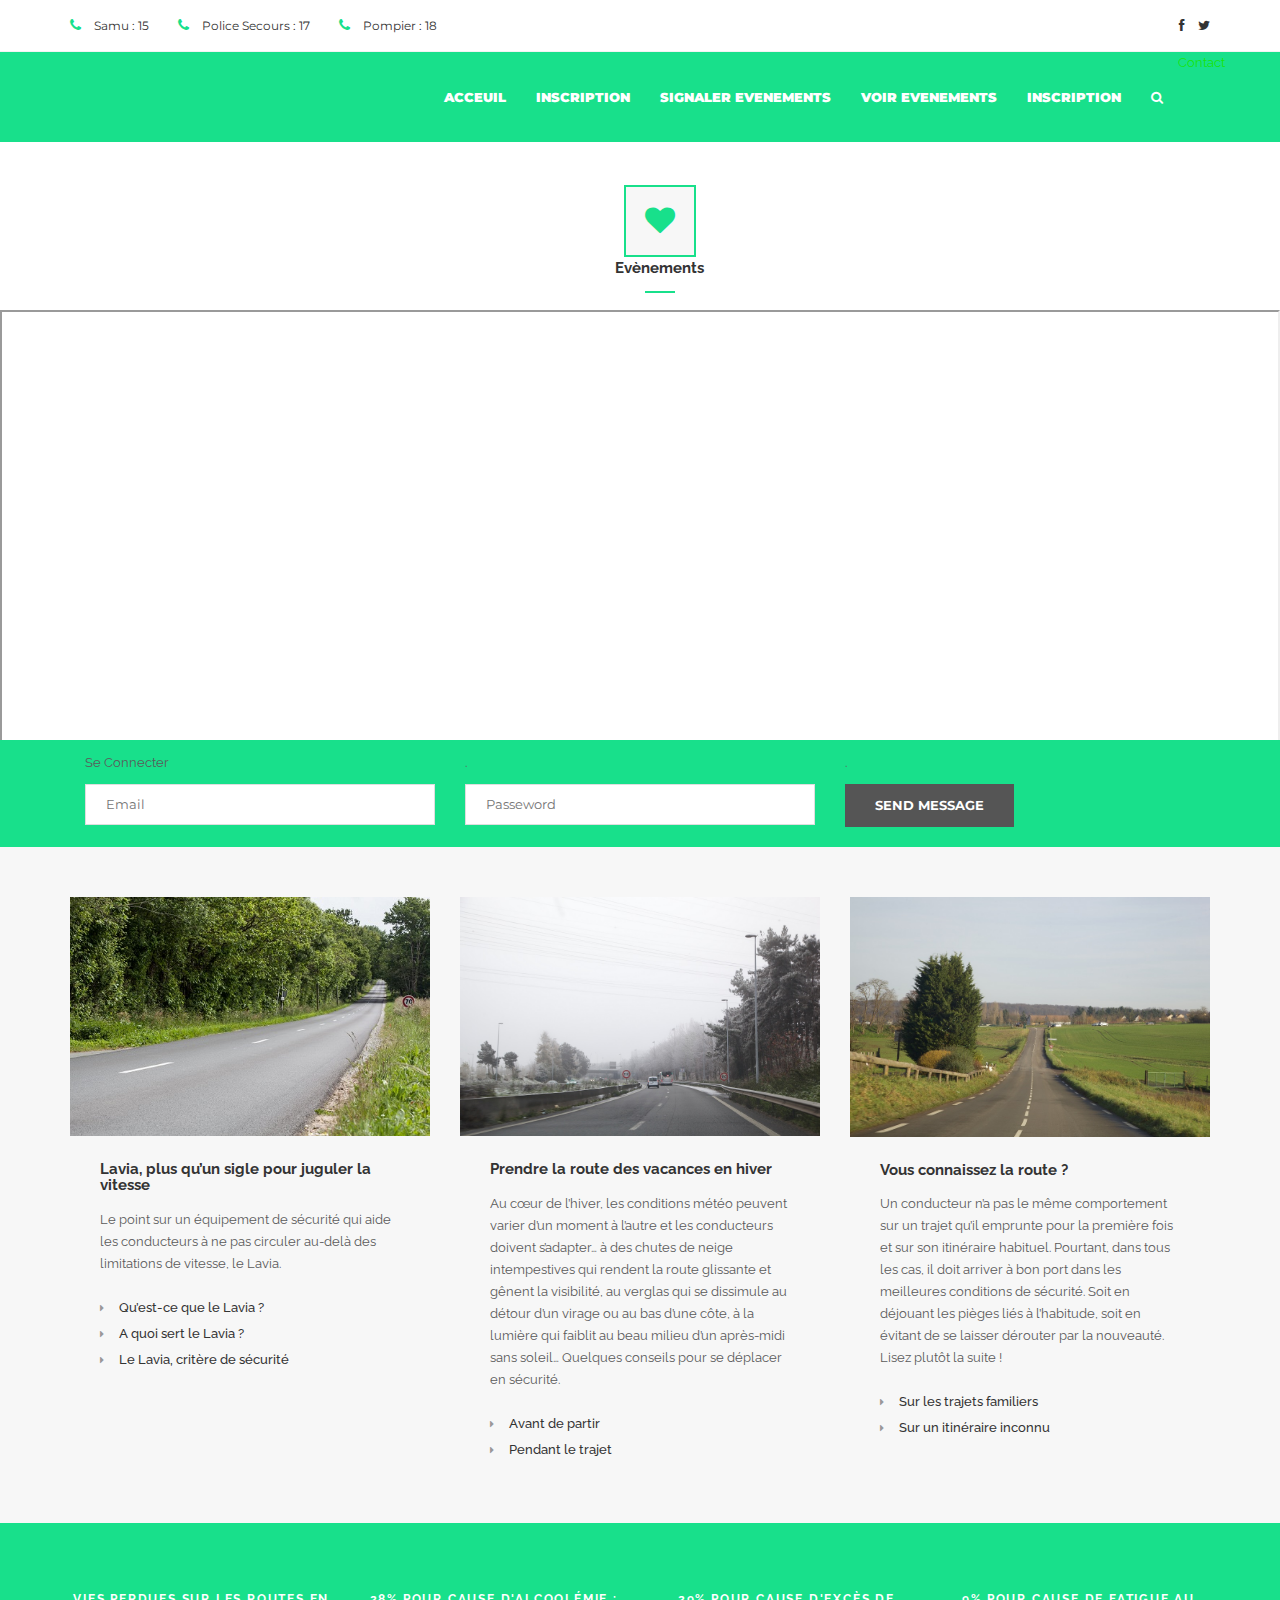
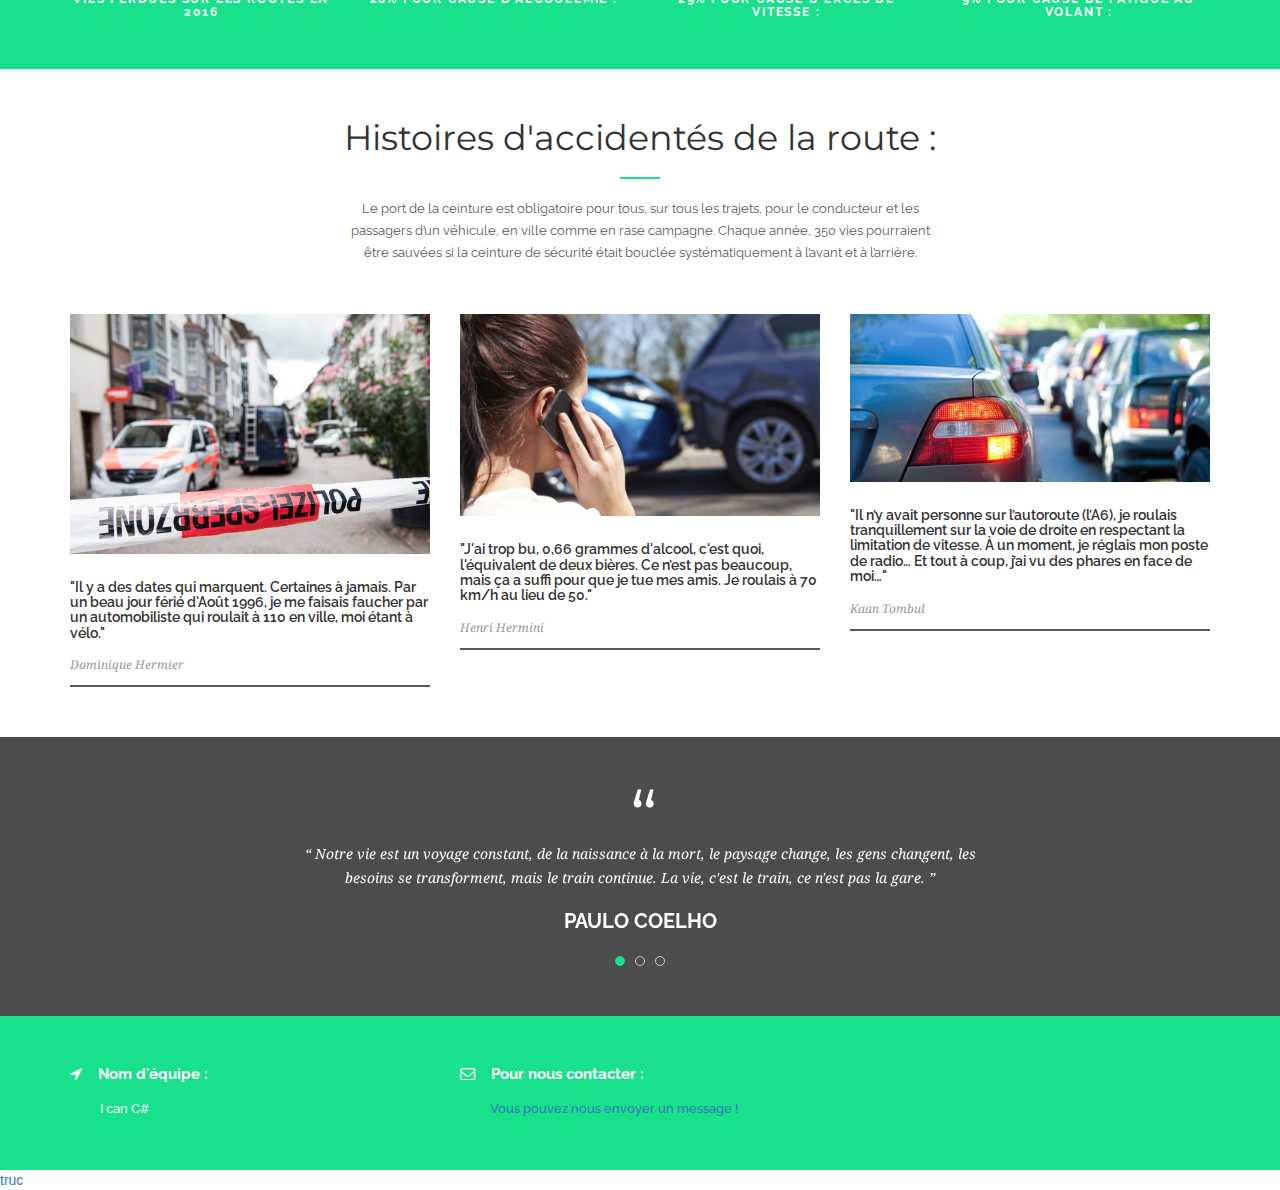
<file: Main/fc-charicen/index.html>
<!doctype html>

<html lang="en" class="no-js">
<head>
	<title>En route pour la fête !</title>

	<meta charset="utf-8">
	<meta name="viewport" content="width=device-width, initial-scale=1">

	<link href='http://fonts.googleapis.com/css?family=Montserrat:300,400,700' rel='stylesheet' type='text/css'>
	<link href='https://fonts.googleapis.com/css?family=Raleway:400,300,500,600,700' rel='stylesheet' type='text/css'>
	<link href='https://fonts.googleapis.com/css?family=Droid+Serif:400,400italic' rel='stylesheet' type='text/css'>
	
	
	<link rel="stylesheet" type="text/css" href="css/bootstrap.min.css" media="screen">	
	<link rel="stylesheet" type="text/css" href="css/jquery.bxslider.css" media="screen">
	<link rel="stylesheet" type="text/css" href="css/owl.carousel.css" media="screen">
    <link rel="stylesheet" type="text/css" href="css/owl.theme.css" media="screen">
	<link rel="stylesheet" type="text/css" href="css/font-awesome.css" media="screen">

	<!-- REVOLUTION STYLE SHEETS -->
	<link rel="stylesheet" type="text/css" href="css/settings.css">
	<!-- REVOLUTION LAYERS STYLES -->
	<link rel="stylesheet" type="text/css" href="css/layers.css">
	<!-- REVOLUTION NAVIGATION STYLES -->
	<link rel="stylesheet" type="text/css" href="css/navigation.css">

	<link rel="stylesheet" type="text/css" href="css/style.css" media="screen">

	
	<script type="text/javascript" src="js/jquery.min.js"></script>
	<script type="text/javascript" src="js/jquery.migrate.js"></script>
	<script type="text/javascript" src="js/jquery.bxslider.min.js"></script>
	<script type="text/javascript" src="js/jquery.appear.js"></script>
	<script type="text/javascript" src="js/jquery.countTo.js"></script>
	<script type="text/javascript" src="js/owl.carousel.min.js"></script>
	<script type="text/javascript" src="js/bootstrap.min.js"></script>
	<script type="text/javascript" src="js/jquery.imagesloaded.min.js"></script>
	<script type="text/javascript" src="js/retina-1.1.0.min.js"></script>
		
	<!-- REVOLUTION JS FILES -->
	<script type="text/javascript" src="js/jquery.themepunch.tools.min.js"></script>
	<script type="text/javascript" src="js/jquery.themepunch.revolution.min.js"></script>

	<!-- SLIDER REVOLUTION 5.0 EXTENSIONS  
		(Load Extensions only on Local File Systems !  
		The following part can be removed on Server for On Demand Loading) -->	
	<script type="text/javascript" src="js/extensions/revolution.extension.actions.min.js"></script>
	<script type="text/javascript" src="js/extensions/revolution.extension.carousel.min.js"></script>
	<script type="text/javascript" src="js/extensions/revolution.extension.kenburn.min.js"></script>
	<script type="text/javascript" src="js/extensions/revolution.extension.layeranimation.min.js"></script>
	<script type="text/javascript" src="js/extensions/revolution.extension.migration.min.js"></script>
	<script type="text/javascript" src="js/extensions/revolution.extension.navigation.min.js"></script>
	<script type="text/javascript" src="js/extensions/revolution.extension.parallax.min.js"></script>
	<script type="text/javascript" src="js/extensions/revolution.extension.slideanims.min.js"></script>
	<script type="text/javascript" src="js/extensions/revolution.extension.video.min.js"></script>

	<script type="text/javascript" src="js/script.js"></script>

</head>
<body>

	<!-- Container -->
	<div id="container">
		<!-- Header
		    ================================================== -->
		<header class="clearfix">
			<nav class="navbar navbar-default navbar-fixed-top" role="navigation">
				<div class="top-line">
					<div class="container">
						<div class="row">
							<div class="col-md-8">
								<ul class="info-list">
									<li>
										<i class="fa fa-phone"></i>
										Samu : <span>15</span>
									</li>
									<li>
										<i class="fa fa-phone"></i>
										Police Secours :
										<span>17</span>
									</li>
									<li>
										<i class="fa fa-phone"></i>
										Pompier :
										<span>18</span>
									</li>
								</ul>
							</div>	
							<div class="col-md-4">
								<ul class="social-icons">
									<li><a class="facebook" href="https://www.facebook.com/PoliceNationale/"><i class="fa fa-facebook"></i></a></li>
									<li><a class="twitter" href="https://twitter.com/policenationale?lang=en"><i class="fa fa-twitter"></i></a></li>
								</ul>
							</div>	
						</div>
					</div>
				</div>
				<div class="container">
					<!-- Brand and toggle get grouped for better mobile display -->

					
	

					<!-- Collect the nav links, forms, and other content for toggling -->
					<div style="margin-lift:500px" class="collapse navbar-collapse" id="bs-example-navbar-collapse-1">
						<ul class="nav navbar-nav navbar-right">
							<li><a class="active" href="index.php">Acceuil</a></li>
							<li><a href="inscription.php">Inscription</a></li>
							<li><a href="formulaireEvent.php">Signaler Evenements</a></li>
							<li><a href="Event.php">Voir Evenements</a></li>
							<li><a href="inscription.php">Inscription</a></li>
							<li class="search"><a href="#" class="open-search"><i class="fa fa-search"></i></a>
								<li><p style="color:#18E08B"><a href=# style="color:#18E50B">Contact</a></p></li>
								<form class="form-search">
									<input type="search" placeholder="Search:"/>
									<button type="submit">
										<i class="fa fa-search"></i>
									</button>
								</form>
							</li>
						</ul>
					</div><!-- /.navbar-collapse -->
				</div><!-- /.container-fluid -->
			</nav>
		</header>
		<!-- End Header -->

		<!-- home-section 
			================================================== -->
		<section id="home-section" class="slider1">
			

			<div id="rev_slider_66_1_wrapper" class="rev_slider_wrapper fullwidth-container" data-alias="web-product-dark62" style="background-color:transparent;padding:0px;">
				<!-- START REVOLUTION SLIDER 5.0.7 fullscreen mode -->
				<div id="rev_slider_66_1" class="rev_slider fullscreenbanner" style="display:none;" data-version="5.0.7">
					<ul>	<!-- SLIDE  -->
						<li data-index="rs-227" data-transition="slidevertical" data-slotamount="1"  data-easein="default" data-easeout="default" data-masterspeed="1500"  data-rotate="0"  data-fstransition="fade" data-fsmasterspeed="1500" data-fsslotamount="7" data-saveperformance="off"  data-title="Intro" data-description="">
							<!-- MAIN IMAGE -->
							
							<!-- LAYERS -->
		<section class="consulting-section">
			<div class="container">
				<div class="title-section">
				</div>
				<div class="consulting-box">
					<div class="row">

						<div class="col-md-4" style="margin-left:35%">
							<div class="consulting-post">
								<a href="#"><i class="fa fa-heart"></i></a>
								<h2>Evènements</h2>
					
							</div>
						</div>



					</div>
	

			</div>
		</section>
							<!-- LAYER NR. 1 -->
<iframe src="./test.php" style="width:100%;height:100%"></iframe>

							<!-- LAYER NR. 2 -->
							

							<!-- LAYER NR. 3 -->

							<!-- LAYER NR. 4 -->

							<!-- LAYER NR. 5 -->
							
						</li>
						<!-- SLIDE  -->
						</ul>
				</div><!-- END REVOLUTION SLIDER -->
			</div>
		</section>
		<!-- End home section -->

		<!-- banner-section 
			================================================== -->
		<section class="banner-section">
			<form id="contact-form" method="POST" action="seConnecter.php">
			<div class="container">
				<div class="col-md-4">
					<p>
						Se Connecter
					</p>			<input name="log" id="log" type="text" placeholder="Email">
							</div>
							<div class="col-md-4">
								<p>
						      .
					</p>
								<input name="password" id="password" type="text" placeholder="Passeword">
								</div>
					<div class="col-md-4">
							<p>
						      .
					</p>
								<input style="background-color:#555;" type="submit" id="submit_contact" value="Send Message">
							</div>
			</div>
			</form>
			<br>
		</section>
		<!-- End banner section -->

		<!-- consulting-section 
			================================================== -->

		<!-- End consulting section -->

		<!-- services-section 
			================================================== -->
		<section class="services-section">
			<div class="services-box">
				<div class="container">
					<div class="row">

						<div class="col-md-4">
							<div class="services-post">
								<img src="images/Lavia.jpg" alt="">
								<div class="services-content">
									<h2><a href="https://www.preventionroutiere.asso.fr/2017/03/03/lavia-plus-quun-sigle-pour-juguler-la-vitesse/">Lavia, plus qu’un sigle pour juguler la vitesse</a></h2>
									<p>Le point sur un équipement de sécurité qui aide les conducteurs à ne pas circuler au-delà des limitations de vitesse, le Lavia.</p>
									<ul class="serv-links">
										<li><a>Qu’est-ce que le Lavia ?</a></li>
										<li><a>A quoi sert le Lavia ?</a></li>
										<li><a>Le Lavia, critère de sécurité</a></li>
									</ul>
								</div>
							</div>
						</div>

						<div class="col-md-4">
							<div class="services-post">
								<img src="images/Hiver.jpg" alt="">
								<div class="services-content">
									<h2><a href="https://www.preventionroutiere.asso.fr/2016/12/16/conduire-en-securite-pendant-lhiver/">Prendre la route des vacances en hiver</a></h2>
									<p>Au cœur de l’hiver, les conditions météo peuvent varier d’un moment à l’autre et les conducteurs doivent s’adapter… 
										à des chutes de neige intempestives qui rendent la route glissante et gênent la visibilité, au verglas qui se dissimule au détour d’un virage ou au bas d’une côte, 
										à la lumière qui faiblit au beau milieu d’un après-midi sans soleil… Quelques conseils pour se déplacer en sécurité.</p>
									<ul class="serv-links">
										<li><a>Avant de partir</a></li>
										<li><a>Pendant le trajet</a></li>
									</ul>
								</div>
							</div>
						</div>

						<div class="col-md-4">
							<div class="services-post">
								<img src="images/ConnaissezLaRoute.jpg" alt="">
								<div class="services-content">
									<h2><a href="https://www.preventionroutiere.asso.fr/2017/09/14/vous-connaissez-la-route/">Vous connaissez la route ?</a></h2>
									<p>Un conducteur n’a pas le même comportement sur un trajet qu’il emprunte pour la première fois et sur son itinéraire habituel. Pourtant, dans tous les cas, 
										il doit arriver à bon port dans les meilleures conditions de sécurité. Soit en déjouant les pièges liés à l’habitude, soit en évitant de se laisser dérouter par la nouveauté. Lisez plutôt la suite !</p>
									<ul class="serv-links">
										<li><a>Sur les trajets familiers</a></li>
										<li><a>Sur un itinéraire inconnu</a></li>
									</ul>
								</div>
							</div>
						</div>

					</div>
				</div>

			</div>
		</section>
		<!-- End services section -->

		<!-- statistic-section 
			================================================== -->
		<section id="statistic-section">
			<div class="container">
				<div class="statistic-box">
					<div class="row">
						<div class="col-md-3 col-sm-6">
							<div class="statistic-post">
								<p><span class="timer" data-from="0" data-to="3469"></span></p>
								<h2>Vies perdues sur les routes en 2016</h2>
							</div>
						</div>
						<div class="col-md-3 col-sm-6">
							<div class="statistic-post">
								<p><span class="timer" data-from="0" data-to="1006"></span></p>
								<h2>28% Pour cause d'alcoolémie :</h2>
							</div>
						</div>
						<div class="col-md-3 col-sm-6">
							<div class="statistic-post">
								<p><span class="timer" data-from="0" data-to="1156"></span></p>
								<h2>29% Pour cause d'excès de vitesse :</h2>
							</div>
						</div>
						<div class="col-md-3 col-sm-6">
							<div class="statistic-post">
								<p><span class="timer" data-from="0" data-to="312"></span></p>
								<h2>9% Pour cause de fatigue au volant :</h2>
							</div>
						</div>
					</div>
				</div>
			</div>
		</section>
		<!-- End statistic section -->

		<!-- choose section 
			================================================== -->

		<!-- End choose section -->

		<!-- news-section 
			================================================== -->
		<section class="news-section">
			<div class="container">
				<div class="title-section">
					<h1>Histoires d'accidentés de la route :</h1>
					<p>Le port de la ceinture est obligatoire pour tous, sur tous les trajets, pour le conducteur et les passagers d’un véhicule, 
						en ville comme en rase campagne. Chaque année, 350 vies pourraient être sauvées si la ceinture de sécurité était bouclée systématiquement à l’avant et à l’arrière.</p>
				</div>
				<div class="news-box">
					<div class="row">
					
						<div class="col-md-4">
							<div class="news-post">
								<div class="news-gallery">
									<img src="images/Accident3.jpg" alt="">
								</div>
								<div class="news-content">
									<h2><a href="http://dominiquehermier2.blogspot.fr/">"Il y a des dates qui marquent. Certaines à jamais. Par un beau jour férié d'Août 1996, je me faisais faucher par un automobiliste qui roulait à 110 en ville, moi étant à vélo." </a></h2>
									<span class="date">Dominique Hermier</span>
								</div>
							</div>
						</div>
					
						<div class="col-md-4">
							<div class="news-post">
								<div class="news-gallery">
									<img src="images/Accident1.jpg" alt="">
								</div>
								<div class="news-content">
									<h2><a href="https://www.francetvinfo.fr/societe/securite-routiere/temoignage-apres-un-accident-de-la-route-il-veut-sensibiliser-aux-dangers-de-la-route_1291865.php">"J'ai trop bu, 0,66 grammes d'alcool, c'est quoi, l'équivalent de deux bières. Ce n’est pas beaucoup, mais ça a suffi pour que je tue mes amis. Je roulais à 70 km/h au lieu de 50." </a></h2>
									<span class="date">Henri Hermini</span>
								</div>
							</div>
						</div>

						<div class="col-md-4">
							<div class="news-post">
								<div class="news-gallery">
									<img src="images/Accident2.jpg" alt="">
								</div>
								<div class="news-content">
									<h2><a href="http://www.lequotidien.lu/luxembourg/temoignage-victime-dun-accident-de-la-route/">"Il n’y avait personne sur l’autoroute (l’A6), je roulais tranquillement sur la voie de droite en respectant la limitation de vitesse. 
										À un moment, je réglais mon poste de radio… Et tout à coup, j’ai vu des phares en face de moi…"</a></h2>
									<span class="date">Kaan Tombul</span>
								</div>
							</div>
						</div>

					</div>

				</div>

			</div>
		</section>
		<!-- End news section -->

		<!-- testimonial-section 
			================================================== -->
		<section class="testimonial-section">
			<div class="container">
				<div class="testimonial-box">
					<ul class="bxslider">
						<li>
							<p>“ Notre vie est un voyage constant, de la naissance à la mort, le paysage change, 
								les gens changent, les besoins se transforment, mais le train continue. La vie, c'est le train, ce n'est pas la gare. ”</p>
							<h2>Paulo Coelho</h2>
						</li>
						<li>
							<p>“ La vie est courte, on n'a jamais trop de temps pour réjouir le coeur de tous ceux que nous aimons. ”</p>
							<h2>Henri-Frédéric Amiel</h2>
						</li>
						<li>
							<p>“ Rien n'est plus riche, ni plus intéressant que la vie qu'on vit qu'une fois dans sa vie. Préservons la nôtre et celle de nos semblables! ”</p>
							<h2>Jah Olela Wembo</h2>
						</li>
					</ul>
				</div>

			</div>
		</section>
		<!-- End testimonial section -->

		<!-- subcribe-section 
			================================================== -->
		<!-- End subscribe section -->

		<!-- footer 
			================================================== -->
		<footer>
			<div class="container">
				<div class="row">
					<div class="col-md-4">
						<div class="contact-info">
							<h2><i class="fa fa-location-arrow"></i> Nom d'équipe :</h2>
							<p>I can C#</p>
						</div>
					</div>
					<div class="col-md-4">
						<div class="contact-info">
							<h2><i class="fa fa-envelope-o"></i> Pour nous contacter : </h2>
							<p><a href="contact.php">Vous pouvez nous envoyer un message !</a></p>
						</div>
					</div>
					</div>
				</div>
			</div>
		</footer>
		<!-- End footer -->

	</div>
	<!-- End Container -->

	<!-- Revolution slider -->
	<script type="text/javascript">
		var tpj=jQuery;							
		var revapi66;
		tpj(document).ready(function() {
			if(tpj("#rev_slider_66_1").revolution == undefined){
				revslider_showDoubleJqueryError("#rev_slider_66_1");
			}else{
				revapi66 = tpj("#rev_slider_66_1").show().revolution({
					sliderType:"standard",
					jsFileLocation:"js/",
					sliderLayout:"fullwidth",
					dottedOverlay:"none",
					gridheight:600,
					gridwidth:1140,
					delay:9000,
					navigation: {
						keyboardNavigation:"off",
						keyboard_direction: "horizontal",
						mouseScrollNavigation:"off",
						onHoverStop:"off",
						touch:{
							touchenabled:"on",
							swipe_threshold: 75,
							swipe_min_touches: 1,
							swipe_direction: "vertical",
							drag_block_vertical: false
						},
                        arrows: {
                            style: "uranus",
                            enable: true,
                            hide_onmobile: true,
                            hide_under: 778,
                            hide_onleave: true,
                            hide_delay: 200,
                            hide_delay_mobile: 1200,
                            tmp: '',
                            left: {
                                h_align: "left",
                                v_align: "center",
                                h_offset: 20,
                                v_offset: 0
                            },
                            right: {
                                h_align: "right",
                                v_align: "center",
                                h_offset: 20,
                                v_offset: 0
                            }
                        }
					},
					lazyType:"none",
					shadow:0,
					spinner:"off",
					stopLoop:"on",
					stopAfterLoops:0,
					stopAtSlide:1,
					shuffle:"off",
					autoHeight:"off",
					fullScreenAlignForce:"off",
					fullScreenOffsetContainer: "",
					fullScreenOffset: "",
					disableProgressBar:"on",
					hideThumbsOnMobile:"off",
					hideSliderAtLimit:0,
					hideCaptionAtLimit:0,
					hideAllCaptionAtLilmit:0,
					debugMode:false,
					fallbacks: {
						simplifyAll:"off",
						nextSlideOnWindowFocus:"off",
						disableFocusListener:false,
					}
				});
			}
		});	/*ready*/
	</script>
	<a onclick="../../maps/position.js">truc</a>
</body>
</html>
</file>
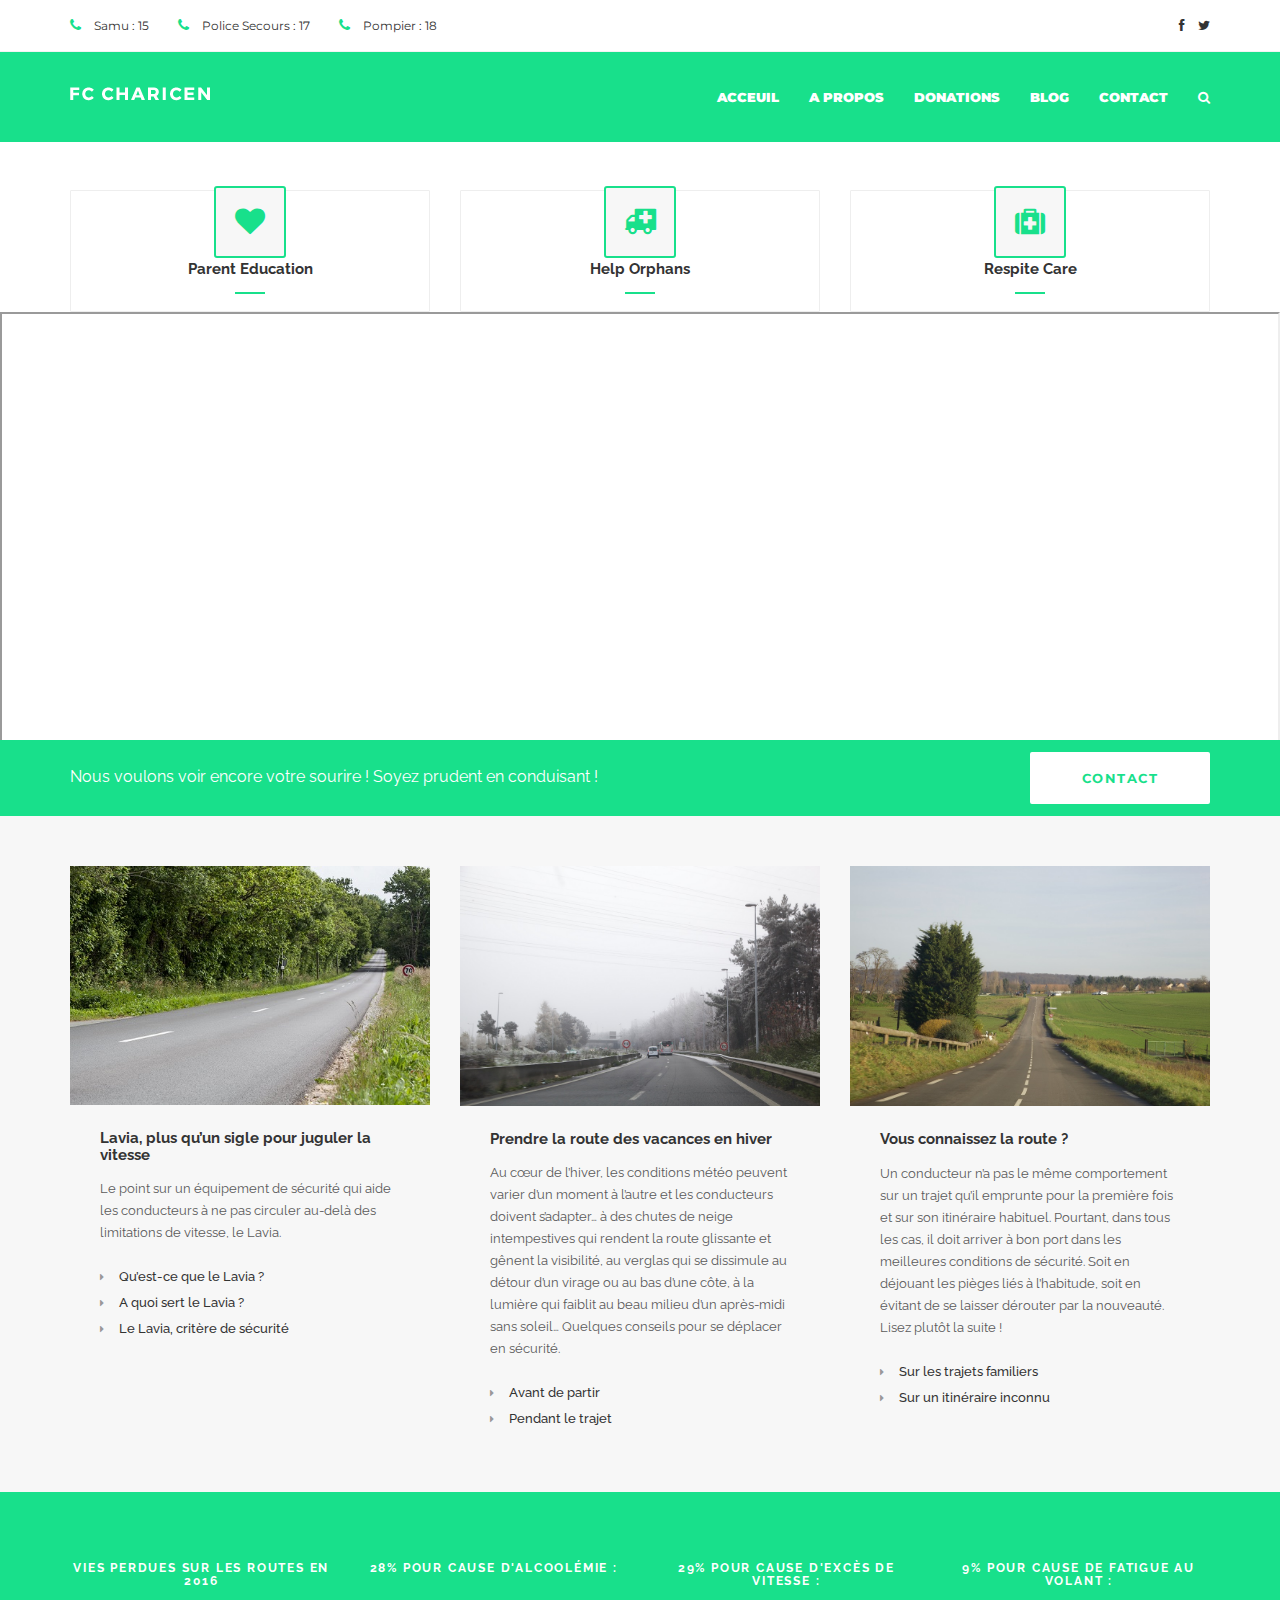
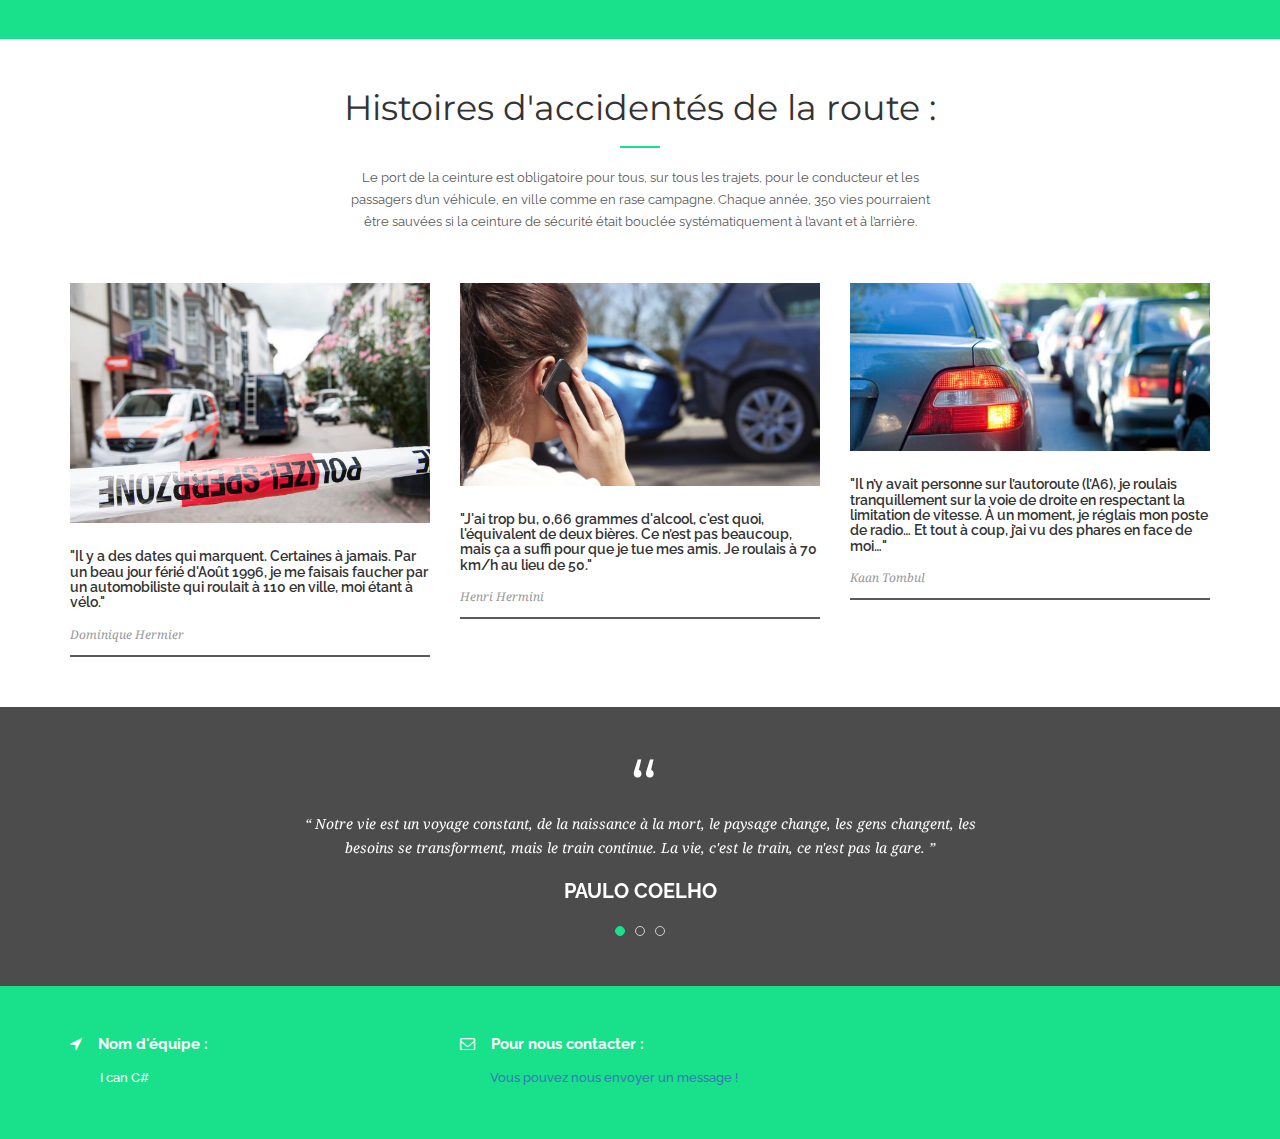
<file: Site/fc-charicen/index.html>
<!doctype html>

<html lang="en" class="no-js">
<head>
	<title>Charicen</title>

	<meta charset="utf-8">
	<meta name="viewport" content="width=device-width, initial-scale=1">

	<link href='http://fonts.googleapis.com/css?family=Montserrat:300,400,700' rel='stylesheet' type='text/css'>
	<link href='https://fonts.googleapis.com/css?family=Raleway:400,300,500,600,700' rel='stylesheet' type='text/css'>
	<link href='https://fonts.googleapis.com/css?family=Droid+Serif:400,400italic' rel='stylesheet' type='text/css'>
	
	
	<link rel="stylesheet" type="text/css" href="css/bootstrap.min.css" media="screen">	
	<link rel="stylesheet" type="text/css" href="css/jquery.bxslider.css" media="screen">
	<link rel="stylesheet" type="text/css" href="css/owl.carousel.css" media="screen">
    <link rel="stylesheet" type="text/css" href="css/owl.theme.css" media="screen">
	<link rel="stylesheet" type="text/css" href="css/font-awesome.css" media="screen">

	<!-- REVOLUTION STYLE SHEETS -->
	<link rel="stylesheet" type="text/css" href="css/settings.css">
	<!-- REVOLUTION LAYERS STYLES -->
	<link rel="stylesheet" type="text/css" href="css/layers.css">
	<!-- REVOLUTION NAVIGATION STYLES -->
	<link rel="stylesheet" type="text/css" href="css/navigation.css">

	<link rel="stylesheet" type="text/css" href="css/style.css" media="screen">

	
	<script type="text/javascript" src="js/jquery.min.js"></script>
	<script type="text/javascript" src="js/jquery.migrate.js"></script>
	<script type="text/javascript" src="js/jquery.bxslider.min.js"></script>
	<script type="text/javascript" src="js/jquery.appear.js"></script>
	<script type="text/javascript" src="js/jquery.countTo.js"></script>
	<script type="text/javascript" src="js/owl.carousel.min.js"></script>
	<script type="text/javascript" src="js/bootstrap.min.js"></script>
	<script type="text/javascript" src="js/jquery.imagesloaded.min.js"></script>
	<script type="text/javascript" src="js/retina-1.1.0.min.js"></script>
		
	<!-- REVOLUTION JS FILES -->
	<script type="text/javascript" src="js/jquery.themepunch.tools.min.js"></script>
	<script type="text/javascript" src="js/jquery.themepunch.revolution.min.js"></script>

	<!-- SLIDER REVOLUTION 5.0 EXTENSIONS  
		(Load Extensions only on Local File Systems !  
		The following part can be removed on Server for On Demand Loading) -->	
	<script type="text/javascript" src="js/extensions/revolution.extension.actions.min.js"></script>
	<script type="text/javascript" src="js/extensions/revolution.extension.carousel.min.js"></script>
	<script type="text/javascript" src="js/extensions/revolution.extension.kenburn.min.js"></script>
	<script type="text/javascript" src="js/extensions/revolution.extension.layeranimation.min.js"></script>
	<script type="text/javascript" src="js/extensions/revolution.extension.migration.min.js"></script>
	<script type="text/javascript" src="js/extensions/revolution.extension.navigation.min.js"></script>
	<script type="text/javascript" src="js/extensions/revolution.extension.parallax.min.js"></script>
	<script type="text/javascript" src="js/extensions/revolution.extension.slideanims.min.js"></script>
	<script type="text/javascript" src="js/extensions/revolution.extension.video.min.js"></script>

	<script type="text/javascript" src="js/script.js"></script>

</head>
<body>

	<!-- Container -->
	<div id="container">
		<!-- Header
		    ================================================== -->
		<header class="clearfix">
			<nav class="navbar navbar-default navbar-fixed-top" role="navigation">
				<div class="top-line">
					<div class="container">
						<div class="row">
							<div class="col-md-8">
								<ul class="info-list">
									<li>
										<i class="fa fa-phone"></i>
										Samu : <span>15</span>
									</li>
									<li>
										<i class="fa fa-phone"></i>
										Police Secours :
										<span>17</span>
									</li>
									<li>
										<i class="fa fa-phone"></i>
										Pompier :
										<span>18</span>
									</li>
								</ul>
							</div>	
							<div class="col-md-4">
								<ul class="social-icons">
									<li><a class="facebook" href="https://www.facebook.com/PoliceNationale/"><i class="fa fa-facebook"></i></a></li>
									<li><a class="twitter" href="https://twitter.com/policenationale?lang=en"><i class="fa fa-twitter"></i></a></li>
								</ul>
							</div>	
						</div>
					</div>
				</div>
				<div class="container">
					<!-- Brand and toggle get grouped for better mobile display -->
					<div class="navbar-header">
						<button type="button" class="navbar-toggle collapsed" data-toggle="collapse" data-target="#bs-example-navbar-collapse-1">
							<span class="sr-only">Toggle navigation</span>
							<span class="icon-bar"></span>
							<span class="icon-bar"></span>
							<span class="icon-bar"></span>
						</button>
						<a class="navbar-brand" href="index.html"><img src="images/logo.png" alt=""></a>
					</div>

					<!-- Collect the nav links, forms, and other content for toggling -->
					<div class="collapse navbar-collapse" id="bs-example-navbar-collapse-1">
						<ul class="nav navbar-nav navbar-right">
							<li><a class="active" href="index.html">Acceuil</a></li>
							<li><a href="about.html">A propos</a></li>
							<li><a href="services.html">Donations</a></li>
							<li><a href="blog.html">Blog</a></li>
							<li><a href="contact.html">Contact</a></li>
							<li class="search"><a href="#" class="open-search"><i class="fa fa-search"></i></a>
								<form class="form-search">
									<input type="search" placeholder="Search:"/>
									<button type="submit">
										<i class="fa fa-search"></i>
									</button>
								</form>
							</li>
						</ul>
					</div><!-- /.navbar-collapse -->
				</div><!-- /.container-fluid -->
			</nav>
		</header>
		<!-- End Header -->

		<!-- home-section 
			================================================== -->
		<section id="home-section" class="slider1">
			

			<div id="rev_slider_66_1_wrapper" class="rev_slider_wrapper fullwidth-container" data-alias="web-product-dark62" style="background-color:transparent;padding:0px;">
				<!-- START REVOLUTION SLIDER 5.0.7 fullscreen mode -->
				<div id="rev_slider_66_1" class="rev_slider fullscreenbanner" style="display:none;" data-version="5.0.7">
					<ul>	<!-- SLIDE  -->
						<li data-index="rs-227" data-transition="slidevertical" data-slotamount="1"  data-easein="default" data-easeout="default" data-masterspeed="1500"  data-rotate="0"  data-fstransition="fade" data-fsmasterspeed="1500" data-fsslotamount="7" data-saveperformance="off"  data-title="Intro" data-description="">
							<!-- MAIN IMAGE -->
							
							<!-- LAYERS -->
		<section class="consulting-section">
			<div class="container">
				<div class="title-section">
				</div>
				<div class="consulting-box">
					<div class="row">

						<div class="col-md-4">
							<div class="consulting-post">
								<a href="#"><i class="fa fa-heart"></i></a>
								<h2>Parent Education</h2>
							
							</div>
						</div>

						<div class="col-md-4">
							<div class="consulting-post">
								<a href="#"><i class="fa fa-ambulance"></i></a>
								<h2>Help Orphans</h2>
					
							</div>
						</div>

						<div class="col-md-4">
							<div class="consulting-post">
								<a href="#"><i class="fa fa-medkit"></i></a>
								<h2>Respite Care</h2>
							
							</div>
						</div>

					</div>
	

			</div>
		</section>
							<!-- LAYER NR. 1 -->
<iframe src="https://nuit_info-kdupeyrat184471.codeanyapp.com/maps/test.html" style="width:100%;height:100%"></iframe>

							<!-- LAYER NR. 2 -->
							

							<!-- LAYER NR. 3 -->

							<!-- LAYER NR. 4 -->

							<!-- LAYER NR. 5 -->
							
						</li>
						<!-- SLIDE  -->
						</ul>
				</div><!-- END REVOLUTION SLIDER -->
			</div>
		</section>
		<!-- End home section -->

		<!-- banner-section 
			================================================== -->
		<section class="banner-section">
			<div class="container">
				<h2>Nous voulons voir encore votre sourire ! Soyez prudent en conduisant !<a href="contact.html" class="button-one">Contact</a></h2>
			</div>
		</section>
		<!-- End banner section -->

		<!-- consulting-section 
			================================================== -->

		<!-- End consulting section -->

		<!-- services-section 
			================================================== -->
		<section class="services-section">
			<div class="services-box">
				<div class="container">
					<div class="row">

						<div class="col-md-4">
							<div class="services-post">
								<img src="images/Lavia.jpg" alt="">
								<div class="services-content">
									<h2><a href="https://www.preventionroutiere.asso.fr/2017/03/03/lavia-plus-quun-sigle-pour-juguler-la-vitesse/">Lavia, plus qu’un sigle pour juguler la vitesse</a></h2>
									<p>Le point sur un équipement de sécurité qui aide les conducteurs à ne pas circuler au-delà des limitations de vitesse, le Lavia.</p>
									<ul class="serv-links">
										<li><a>Qu’est-ce que le Lavia ?</a></li>
										<li><a>A quoi sert le Lavia ?</a></li>
										<li><a>Le Lavia, critère de sécurité</a></li>
									</ul>
								</div>
							</div>
						</div>

						<div class="col-md-4">
							<div class="services-post">
								<img src="images/Hiver.jpg" alt="">
								<div class="services-content">
									<h2><a href="https://www.preventionroutiere.asso.fr/2016/12/16/conduire-en-securite-pendant-lhiver/">Prendre la route des vacances en hiver</a></h2>
									<p>Au cœur de l’hiver, les conditions météo peuvent varier d’un moment à l’autre et les conducteurs doivent s’adapter… 
										à des chutes de neige intempestives qui rendent la route glissante et gênent la visibilité, au verglas qui se dissimule au détour d’un virage ou au bas d’une côte, 
										à la lumière qui faiblit au beau milieu d’un après-midi sans soleil… Quelques conseils pour se déplacer en sécurité.</p>
									<ul class="serv-links">
										<li><a>Avant de partir</a></li>
										<li><a>Pendant le trajet</a></li>
									</ul>
								</div>
							</div>
						</div>

						<div class="col-md-4">
							<div class="services-post">
								<img src="images/ConnaissezLaRoute.jpg" alt="">
								<div class="services-content">
									<h2><a href="https://www.preventionroutiere.asso.fr/2017/09/14/vous-connaissez-la-route/">Vous connaissez la route ?</a></h2>
									<p>Un conducteur n’a pas le même comportement sur un trajet qu’il emprunte pour la première fois et sur son itinéraire habituel. Pourtant, dans tous les cas, 
										il doit arriver à bon port dans les meilleures conditions de sécurité. Soit en déjouant les pièges liés à l’habitude, soit en évitant de se laisser dérouter par la nouveauté. Lisez plutôt la suite !</p>
									<ul class="serv-links">
										<li><a>Sur les trajets familiers</a></li>
										<li><a>Sur un itinéraire inconnu</a></li>
									</ul>
								</div>
							</div>
						</div>

					</div>
				</div>

			</div>
		</section>
		<!-- End services section -->

		<!-- statistic-section 
			================================================== -->
		<section id="statistic-section">
			<div class="container">
				<div class="statistic-box">
					<div class="row">
						<div class="col-md-3 col-sm-6">
							<div class="statistic-post">
								<p><span class="timer" data-from="0" data-to="3469"></span></p>
								<h2>Vies perdues sur les routes en 2016</h2>
							</div>
						</div>
						<div class="col-md-3 col-sm-6">
							<div class="statistic-post">
								<p><span class="timer" data-from="0" data-to="1006"></span></p>
								<h2>28% Pour cause d'alcoolémie :</h2>
							</div>
						</div>
						<div class="col-md-3 col-sm-6">
							<div class="statistic-post">
								<p><span class="timer" data-from="0" data-to="1156"></span></p>
								<h2>29% Pour cause d'excès de vitesse :</h2>
							</div>
						</div>
						<div class="col-md-3 col-sm-6">
							<div class="statistic-post">
								<p><span class="timer" data-from="0" data-to="312"></span></p>
								<h2>9% Pour cause de fatigue au volant :</h2>
							</div>
						</div>
					</div>
				</div>
			</div>
		</section>
		<!-- End statistic section -->

		<!-- choose section 
			================================================== -->

		<!-- End choose section -->

		<!-- news-section 
			================================================== -->
		<section class="news-section">
			<div class="container">
				<div class="title-section">
					<h1>Histoires d'accidentés de la route :</h1>
					<p>Le port de la ceinture est obligatoire pour tous, sur tous les trajets, pour le conducteur et les passagers d’un véhicule, 
						en ville comme en rase campagne. Chaque année, 350 vies pourraient être sauvées si la ceinture de sécurité était bouclée systématiquement à l’avant et à l’arrière.</p>
				</div>
				<div class="news-box">
					<div class="row">
					
						<div class="col-md-4">
							<div class="news-post">
								<div class="news-gallery">
									<img src="images/Accident3.jpg" alt="">
								</div>
								<div class="news-content">
									<h2><a href="http://dominiquehermier2.blogspot.fr/">"Il y a des dates qui marquent. Certaines à jamais. Par un beau jour férié d'Août 1996, je me faisais faucher par un automobiliste qui roulait à 110 en ville, moi étant à vélo." </a></h2>
									<span class="date">Dominique Hermier</span>
								</div>
							</div>
						</div>
					
						<div class="col-md-4">
							<div class="news-post">
								<div class="news-gallery">
									<img src="images/Accident1.jpg" alt="">
								</div>
								<div class="news-content">
									<h2><a href="https://www.francetvinfo.fr/societe/securite-routiere/temoignage-apres-un-accident-de-la-route-il-veut-sensibiliser-aux-dangers-de-la-route_1291865.html">"J'ai trop bu, 0,66 grammes d'alcool, c'est quoi, l'équivalent de deux bières. Ce n’est pas beaucoup, mais ça a suffi pour que je tue mes amis. Je roulais à 70 km/h au lieu de 50." </a></h2>
									<span class="date">Henri Hermini</span>
								</div>
							</div>
						</div>

						<div class="col-md-4">
							<div class="news-post">
								<div class="news-gallery">
									<img src="images/Accident2.jpg" alt="">
								</div>
								<div class="news-content">
									<h2><a href="http://www.lequotidien.lu/luxembourg/temoignage-victime-dun-accident-de-la-route/">"Il n’y avait personne sur l’autoroute (l’A6), je roulais tranquillement sur la voie de droite en respectant la limitation de vitesse. 
										À un moment, je réglais mon poste de radio… Et tout à coup, j’ai vu des phares en face de moi…"</a></h2>
									<span class="date">Kaan Tombul</span>
								</div>
							</div>
						</div>

					</div>

				</div>

			</div>
		</section>
		<!-- End news section -->

		<!-- testimonial-section 
			================================================== -->
		<section class="testimonial-section">
			<div class="container">
				<div class="testimonial-box">
					<ul class="bxslider">
						<li>
							<p>“ Notre vie est un voyage constant, de la naissance à la mort, le paysage change, 
								les gens changent, les besoins se transforment, mais le train continue. La vie, c'est le train, ce n'est pas la gare. ”</p>
							<h2>Paulo Coelho</h2>
						</li>
						<li>
							<p>“ La vie est courte, on n'a jamais trop de temps pour réjouir le coeur de tous ceux que nous aimons. ”</p>
							<h2>Henri-Frédéric Amiel</h2>
						</li>
						<li>
							<p>“ Rien n'est plus riche, ni plus intéressant que la vie qu'on vit qu'une fois dans sa vie. Préservons la nôtre et celle de nos semblables! ”</p>
							<h2>Jah Olela Wembo</h2>
						</li>
					</ul>
				</div>

			</div>
		</section>
		<!-- End testimonial section -->

		<!-- subcribe-section 
			================================================== -->
		<!-- End subscribe section -->

		<!-- footer 
			================================================== -->
		<footer>
			<div class="container">
				<div class="row">
					<div class="col-md-4">
						<div class="contact-info">
							<h2><i class="fa fa-location-arrow"></i> Nom d'équipe :</h2>
							<p>I can C#</p>
						</div>
					</div>
					<div class="col-md-4">
						<div class="contact-info">
							<h2><i class="fa fa-envelope-o"></i> Pour nous contacter : </h2>
							<p><a href="contact.html">Vous pouvez nous envoyer un message !</a></p>
						</div>
					</div>
					</div>
				</div>
			</div>
		</footer>
		<!-- End footer -->

	</div>
	<!-- End Container -->

	<!-- Revolution slider -->
	<script type="text/javascript">
		var tpj=jQuery;							
		var revapi66;
		tpj(document).ready(function() {
			if(tpj("#rev_slider_66_1").revolution == undefined){
				revslider_showDoubleJqueryError("#rev_slider_66_1");
			}else{
				revapi66 = tpj("#rev_slider_66_1").show().revolution({
					sliderType:"standard",
					jsFileLocation:"js/",
					sliderLayout:"fullwidth",
					dottedOverlay:"none",
					gridheight:600,
					gridwidth:1140,
					delay:9000,
					navigation: {
						keyboardNavigation:"off",
						keyboard_direction: "horizontal",
						mouseScrollNavigation:"off",
						onHoverStop:"off",
						touch:{
							touchenabled:"on",
							swipe_threshold: 75,
							swipe_min_touches: 1,
							swipe_direction: "vertical",
							drag_block_vertical: false
						},
                        arrows: {
                            style: "uranus",
                            enable: true,
                            hide_onmobile: true,
                            hide_under: 778,
                            hide_onleave: true,
                            hide_delay: 200,
                            hide_delay_mobile: 1200,
                            tmp: '',
                            left: {
                                h_align: "left",
                                v_align: "center",
                                h_offset: 20,
                                v_offset: 0
                            },
                            right: {
                                h_align: "right",
                                v_align: "center",
                                h_offset: 20,
                                v_offset: 0
                            }
                        }
					},
					lazyType:"none",
					shadow:0,
					spinner:"off",
					stopLoop:"on",
					stopAfterLoops:0,
					stopAtSlide:1,
					shuffle:"off",
					autoHeight:"off",
					fullScreenAlignForce:"off",
					fullScreenOffsetContainer: "",
					fullScreenOffset: "",
					disableProgressBar:"on",
					hideThumbsOnMobile:"off",
					hideSliderAtLimit:0,
					hideCaptionAtLimit:0,
					hideAllCaptionAtLilmit:0,
					debugMode:false,
					fallbacks: {
						simplifyAll:"off",
						nextSlideOnWindowFocus:"off",
						disableFocusListener:false,
					}
				});
			}
		});	/*ready*/
	</script>
</body>
</html>
</file>
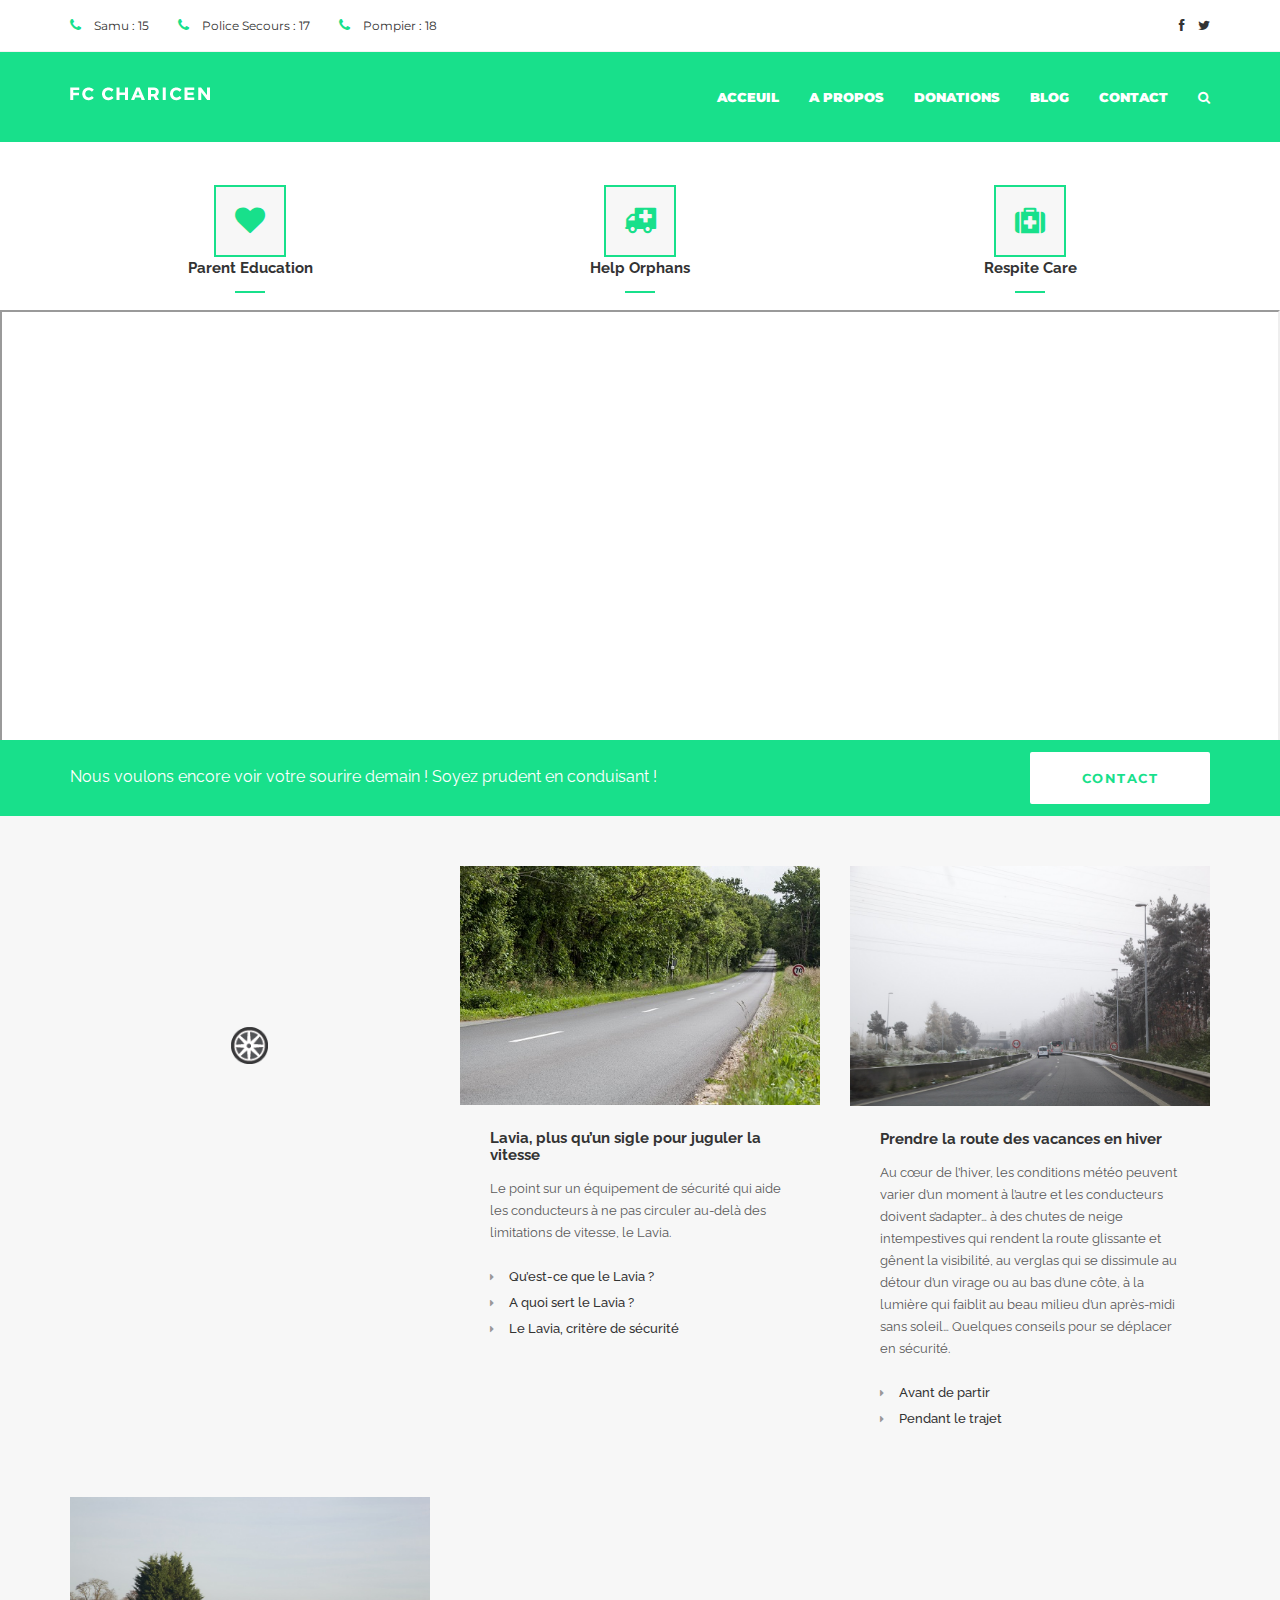
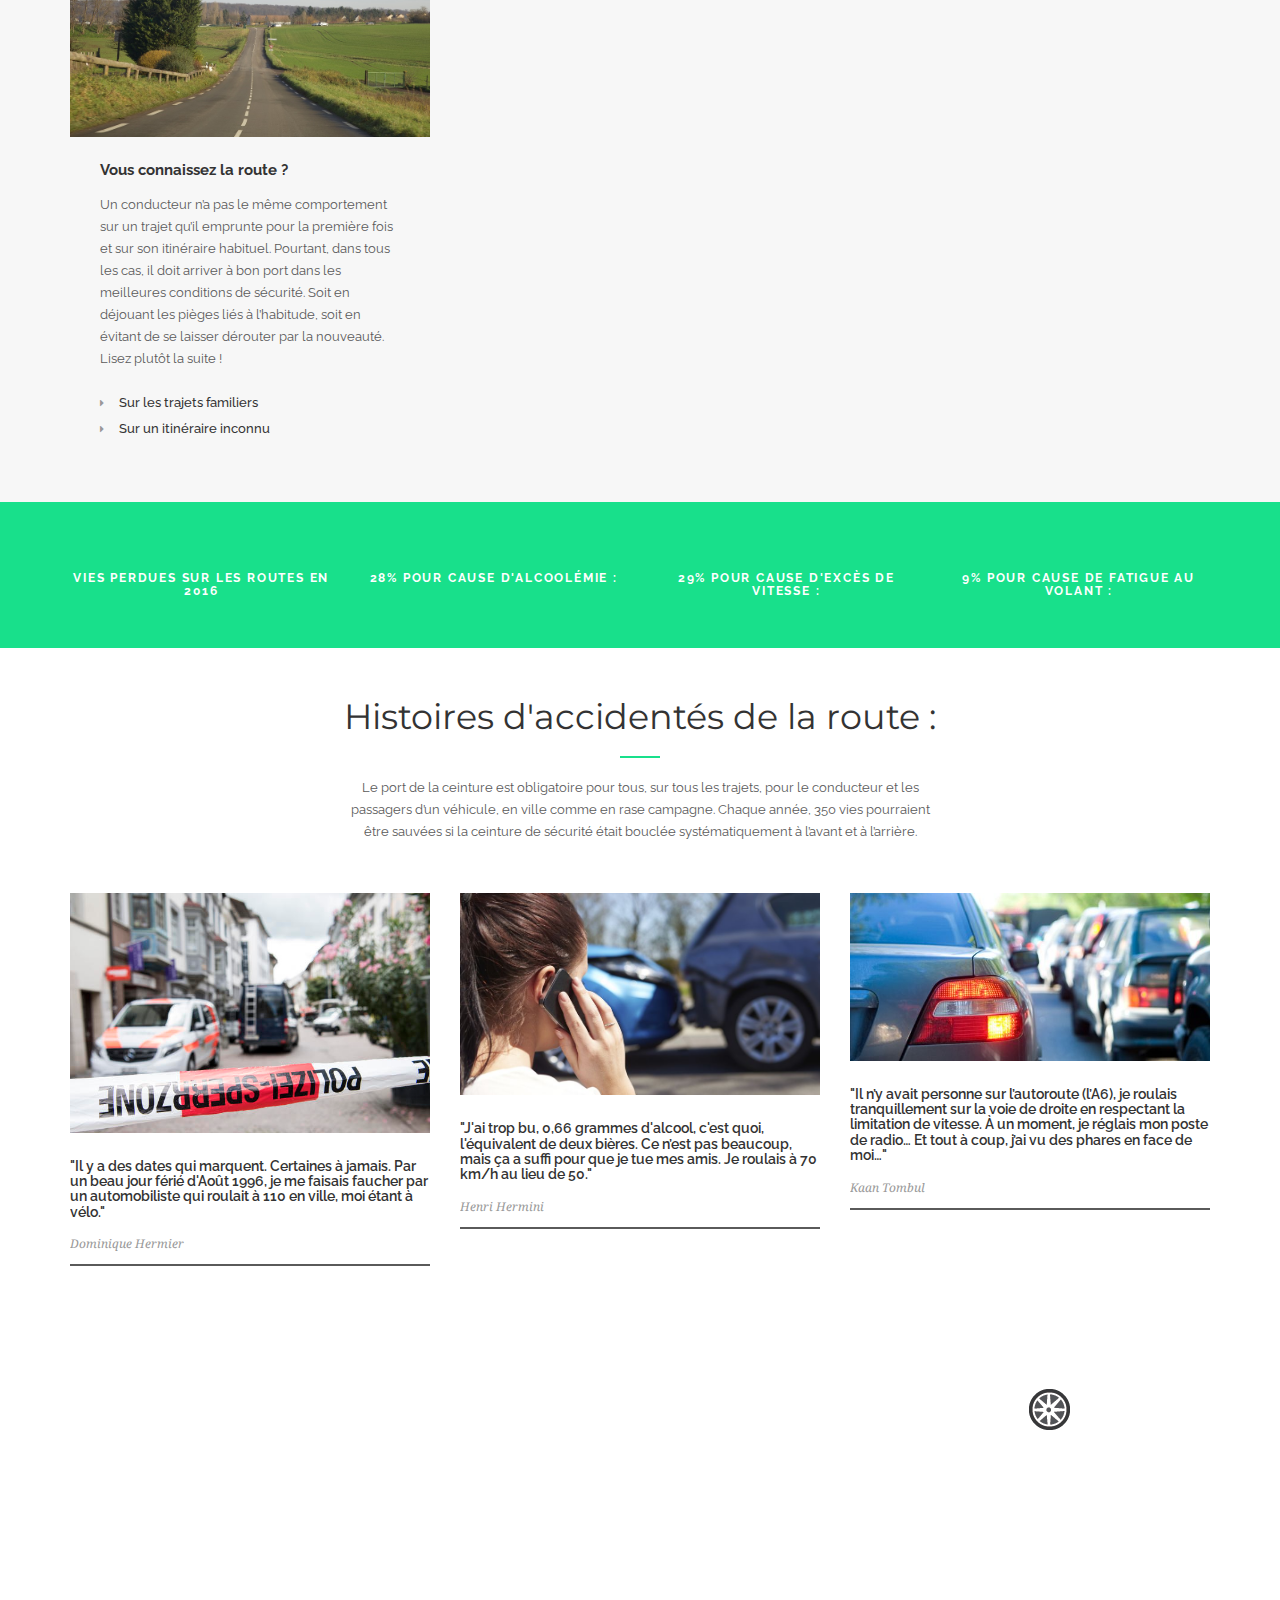
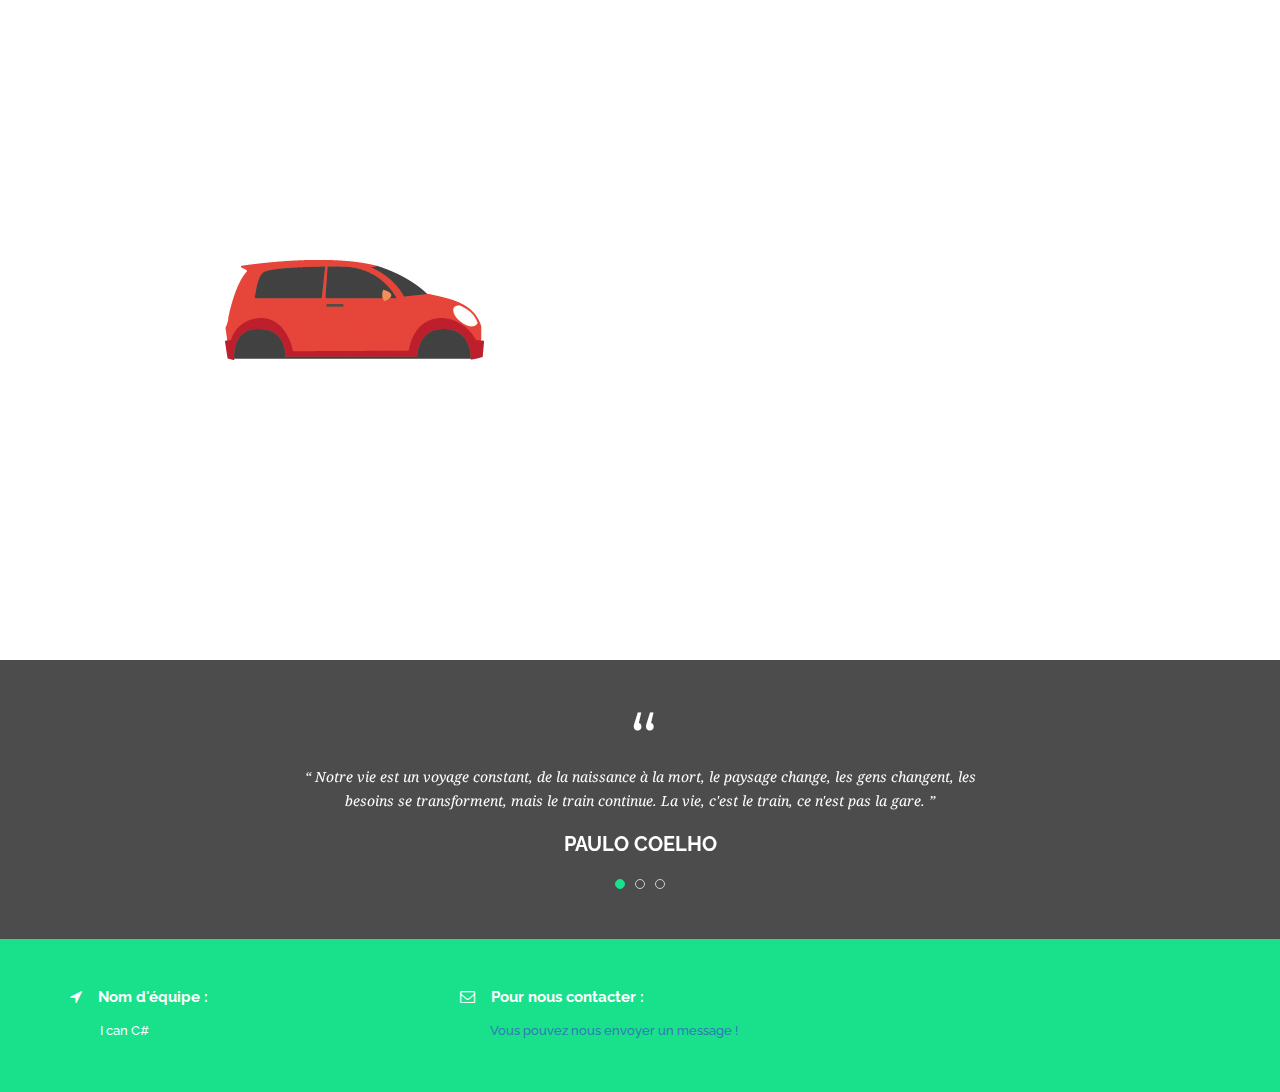
<file: Main/fc-charicen/TestIndex.html>
<?php
session_start();
$mypage = 'index.php';
if (!isset($_SESSION['refresher']))    {
    $_SESSION['refresher'] = 10;
}
elseif ($_SESSION['refresher'] <= 0)    {
    $_SESSION['refresher'] = 10;
    header("location:$mypage");
}
else    {
$_SESSION['refresher']--;
}
?>
<!doctype html>

<html lang="en" class="no-js">
<head>
	<title>En route pour la fête !</title>

	<meta charset="utf-8">
	<meta name="viewport" content="width=device-width, initial-scale=1">

	<link href='http://fonts.googleapis.com/css?family=Montserrat:300,400,700' rel='stylesheet' type='text/css'>
	<link href='https://fonts.googleapis.com/css?family=Raleway:400,300,500,600,700' rel='stylesheet' type='text/css'>
	<link href='https://fonts.googleapis.com/css?family=Droid+Serif:400,400italic' rel='stylesheet' type='text/css'>
	
	
	<link rel="stylesheet" type="text/css" href="css/bootstrap.min.css" media="screen">	
	<link rel="stylesheet" type="text/css" href="css/jquery.bxslider.css" media="screen">
	<link rel="stylesheet" type="text/css" href="css/owl.carousel.css" media="screen">
    <link rel="stylesheet" type="text/css" href="css/owl.theme.css" media="screen">
	<link rel="stylesheet" type="text/css" href="css/font-awesome.css" media="screen">

	<!-- REVOLUTION STYLE SHEETS -->
	<link rel="stylesheet" type="text/css" href="css/settings.css">
	<!-- REVOLUTION LAYERS STYLES -->
	<link rel="stylesheet" type="text/css" href="css/layers.css">
	<!-- REVOLUTION NAVIGATION STYLES -->
	<link rel="stylesheet" type="text/css" href="css/navigation.css">

	<link rel="stylesheet" type="text/css" href="css/style.css" media="screen">

	
	<script type="text/javascript" src="js/jquery.min.js"></script>
	<script type="text/javascript" src="js/jquery.migrate.js"></script>
	<script type="text/javascript" src="js/jquery.bxslider.min.js"></script>
	<script type="text/javascript" src="js/jquery.appear.js"></script>
	<script type="text/javascript" src="js/jquery.countTo.js"></script>
	<script type="text/javascript" src="js/owl.carousel.min.js"></script>
	<script type="text/javascript" src="js/bootstrap.min.js"></script>
	<script type="text/javascript" src="js/jquery.imagesloaded.min.js"></script>
	<script type="text/javascript" src="js/retina-1.1.0.min.js"></script>
	<script type="text/javascript" src="js/enigme.js"></script>
		
	<!-- REVOLUTION JS FILES -->
	<script type="text/javascript" src="js/jquery.themepunch.tools.min.js"></script>
	<script type="text/javascript" src="js/jquery.themepunch.revolution.min.js"></script>

	<!-- SLIDER REVOLUTION 5.0 EXTENSIONS  
		(Load Extensions only on Local File Systems !  
		The following part can be removed on Server for On Demand Loading) -->	
	<script type="text/javascript" src="js/extensions/revolution.extension.actions.min.js"></script>
	<script type="text/javascript" src="js/extensions/revolution.extension.carousel.min.js"></script>
	<script type="text/javascript" src="js/extensions/revolution.extension.kenburn.min.js"></script>
	<script type="text/javascript" src="js/extensions/revolution.extension.layeranimation.min.js"></script>
	<script type="text/javascript" src="js/extensions/revolution.extension.migration.min.js"></script>
	<script type="text/javascript" src="js/extensions/revolution.extension.navigation.min.js"></script>
	<script type="text/javascript" src="js/extensions/revolution.extension.parallax.min.js"></script>
	<script type="text/javascript" src="js/extensions/revolution.extension.slideanims.min.js"></script>
	<script type="text/javascript" src="js/extensions/revolution.extension.video.min.js"></script>

	<script type="text/javascript" src="js/script.js"></script>

</head>
<body>

	<!-- Container -->
	<div id="container">
		<!-- Header
		    ================================================== -->
		<header class="clearfix">
			<nav class="navbar navbar-default navbar-fixed-top" role="navigation">
				<div class="top-line">
					<div class="container">
						<div class="row">
							<div class="col-md-8">
								<ul class="info-list">
									<li>
										<i class="fa fa-phone"></i>
										Samu : <span>15</span>
									</li>
									<li>
										<i class="fa fa-phone"></i>
										Police Secours :
										<span>17</span>
									</li>
									<li>
										<i class="fa fa-phone"></i>
										Pompier :
										<span>18</span>
									</li>
								</ul>
							</div>	
							<div class="col-md-4">
								<ul class="social-icons">
									<li><a class="facebook" href="https://www.facebook.com/PoliceNationale/"><i class="fa fa-facebook"></i></a></li>
									<li><a class="twitter" href="https://twitter.com/policenationale?lang=en"><i class="fa fa-twitter"></i></a></li>
								</ul>
							</div>	
						</div>
					</div>
				</div>
				<div class="container">
					<!-- Brand and toggle get grouped for better mobile display -->
					<div class="navbar-header">
						<button type="button" class="navbar-toggle collapsed" data-toggle="collapse" data-target="#bs-example-navbar-collapse-1">
							<span class="sr-only">Toggle navigation</span>
							<span class="icon-bar"></span>
							<span class="icon-bar"></span>
							<span class="icon-bar"></span>
						</button>
						<a class="navbar-brand" href="index.html"><img src="images/logo.png" alt=""></a>
					</div>

					<!-- Collect the nav links, forms, and other content for toggling -->
					<div class="collapse navbar-collapse" id="bs-example-navbar-collapse-1">
						<ul class="nav navbar-nav navbar-right">
							<li><a class="active" href="index.html">Acceuil</a></li>
							<li><a href="about.html">A propos</a></li>
							<li><a href="services.html">Donations</a></li>
							<li><a href="blog.html">Blog</a></li>
							<li><a href="contact.html">Contact</a></li>
							<li class="search"><a href="#" class="open-search"><i class="fa fa-search"></i></a>
								<form class="form-search">
									<input type="search" placeholder="Search:"/>
									<button type="submit">
										<i class="fa fa-search"></i>
									</button>
								</form>
							</li>
						</ul>
					</div><!-- /.navbar-collapse -->
				</div><!-- /.container-fluid -->
			</nav>
		</header>
		<!-- End Header -->

		<!-- home-section 
			================================================== -->
		<section id="home-section" class="slider1">
			

			<div id="rev_slider_66_1_wrapper" class="rev_slider_wrapper fullwidth-container" data-alias="web-product-dark62" style="background-color:transparent;padding:0px;">
				<!-- START REVOLUTION SLIDER 5.0.7 fullscreen mode -->
				<div id="rev_slider_66_1" class="rev_slider fullscreenbanner" style="display:none;" data-version="5.0.7">
					<ul>	<!-- SLIDE  -->
						<li data-index="rs-227" data-transition="slidevertical" data-slotamount="1"  data-easein="default" data-easeout="default" data-masterspeed="1500"  data-rotate="0"  data-fstransition="fade" data-fsmasterspeed="1500" data-fsslotamount="7" data-saveperformance="off"  data-title="Intro" data-description="">
							<!-- MAIN IMAGE -->
							
							<!-- LAYERS -->
		<section class="consulting-section">
			<div class="container">
				<div class="title-section">
				</div>
				<div class="consulting-box">
					<div class="row">

						<div class="col-md-4">
							<div class="consulting-post">
								<a href="#"><i class="fa fa-heart"></i></a>
								<h2>Parent Education</h2>
							
							</div>
						</div>

						<div class="col-md-4">
							<div class="consulting-post">
								<a href="#"><i class="fa fa-ambulance"></i></a>
								<h2>Help Orphans</h2>
					
							</div>
						</div>

						<div class="col-md-4">
							<div class="consulting-post">
								<a href="#"><i class="fa fa-medkit"></i></a>
								<h2>Respite Care</h2>
							
							</div>
						</div>

					</div>
	

			</div>
		</section>
							<!-- LAYER NR. 1 -->
<iframe src="https://nuit_info-kdupeyrat184471.codeanyapp.com/maps/test.html" style="width:100%;height:100%"></iframe>

							<!-- LAYER NR. 2 -->
							

							<!-- LAYER NR. 3 -->

							<!-- LAYER NR. 4 -->

							<!-- LAYER NR. 5 -->
							
						</li>
						<!-- SLIDE  -->
						</ul>
				</div><!-- END REVOLUTION SLIDER -->
			</div>
		</section>
		<!-- End home section -->

    
    
		<!-- banner-section 
			================================================== -->
		<section class="banner-section">
			<div class="container">
				<h2>Nous voulons encore voir votre sourire demain ! Soyez prudent en conduisant !<a href="contact.html" class="button-one">Contact</a></h2>
			</div>
          

		</section>
		<!-- End banner section -->

		<!-- consulting-section 
			================================================== -->

		<!-- End consulting section -->

		<!-- services-section 
			================================================== -->
		<section class="services-section">
			<div class="services-box">
				<div class="container">
					<div class="row">
            
						
						
						<div class="services-content">
            
					
						<div class="col-md-4">
							<div class="services-post">
									<img src="images/roue.png" alt="">
								<div class="services-content">
								
								</div>
							</div>
						</div>
							
							
						<div class="col-md-4">
							<div class="services-post">
								<img src="images/Lavia.jpg" alt="">
								<div class="services-content">
									<h2><a href="https://www.preventionroutiere.asso.fr/2017/03/03/lavia-plus-quun-sigle-pour-juguler-la-vitesse/">Lavia, plus qu’un sigle pour juguler la vitesse</a></h2>
									<p>Le point sur un équipement de sécurité qui aide les conducteurs à ne pas circuler au-delà des limitations de vitesse, le Lavia.</p>
									<ul class="serv-links">
										<li><a>Qu’est-ce que le Lavia ?</a></li>
										<li><a>A quoi sert le Lavia ?</a></li>
										<li><a>Le Lavia, critère de sécurité</a></li>
									</ul>
								</div>
							</div>
						</div>

						<div class="col-md-4">
							<div class="services-post">
								<img src="images/Hiver.jpg" alt="">
								<div class="services-content">
									<h2><a href="https://www.preventionroutiere.asso.fr/2016/12/16/conduire-en-securite-pendant-lhiver/">Prendre la route des vacances en hiver</a></h2>
									<p>Au cœur de l’hiver, les conditions météo peuvent varier d’un moment à l’autre et les conducteurs doivent s’adapter… 
										à des chutes de neige intempestives qui rendent la route glissante et gênent la visibilité, au verglas qui se dissimule au détour d’un virage ou au bas d’une côte, 
										à la lumière qui faiblit au beau milieu d’un après-midi sans soleil… Quelques conseils pour se déplacer en sécurité.</p>
									<ul class="serv-links">
										<li><a>Avant de partir</a></li>
										<li><a>Pendant le trajet</a></li>
									</ul>
								</div>
							</div>
						</div>

						<div class="col-md-4">
							<div class="services-post">
								<img src="images/ConnaissezLaRoute.jpg" alt="">
								<div class="services-content">
									<h2><a href="https://www.preventionroutiere.asso.fr/2017/09/14/vous-connaissez-la-route/">Vous connaissez la route ?</a></h2>
									<p>Un conducteur n’a pas le même comportement sur un trajet qu’il emprunte pour la première fois et sur son itinéraire habituel. Pourtant, dans tous les cas, 
										il doit arriver à bon port dans les meilleures conditions de sécurité. Soit en déjouant les pièges liés à l’habitude, soit en évitant de se laisser dérouter par la nouveauté. Lisez plutôt la suite !</p>
									<ul class="serv-links">
										<li><a>Sur les trajets familiers</a></li>
										<li><a>Sur un itinéraire inconnu</a></li>
									</ul>
								</div>
							</div>
								
						</div>

					</div>
					
				</div>
				

			</div>
		</section>
		<!-- End services section -->

		             
		
		<!-- statistic-section 
			================================================== -->
		<section id="statistic-section">
			<div class="container">
				<div class="statistic-box">
					<div class="row">
						<div class="col-md-3 col-sm-6">
							<div class="statistic-post">
								<p><span class="timer" data-from="0" data-to="3469"></span></p>
								<h2>Vies perdues sur les routes en 2016</h2>
							</div>
						</div>
						<div class="col-md-3 col-sm-6">
							<div class="statistic-post">
								<p><span class="timer" data-from="0" data-to="1006"></span></p>
								<h2>28% Pour cause d'alcoolémie :</h2>
							</div>
						</div>
						<div class="col-md-3 col-sm-6">
							<div class="statistic-post">
								<p><span class="timer" data-from="0" data-to="1156"></span></p>
								<h2>29% Pour cause d'excès de vitesse :</h2>
							</div>
						</div>
						<div class="col-md-3 col-sm-6">
							<div class="statistic-post">
								<p><span class="timer" data-from="0" data-to="312"></span></p>
								<h2>9% Pour cause de fatigue au volant :</h2>
							</div>
						</div>
					</div>
				</div>
			</div>
		</section>
		<!-- End statistic section -->

		<!-- choose section 
			================================================== -->

		<!-- End choose section -->

		<!-- news-section 
			================================================== -->
		<section class="news-section">
			<div class="container">
				<div class="title-section">
					<h1>Histoires d'accidentés de la route :</h1>
					<p>Le port de la ceinture est obligatoire pour tous, sur tous les trajets, pour le conducteur et les passagers d’un véhicule, 
						en ville comme en rase campagne. Chaque année, 350 vies pourraient être sauvées si la ceinture de sécurité était bouclée systématiquement à l’avant et à l’arrière.</p>
				</div>
				<div class="news-box">
					<div class="row">
					
						<div class="col-md-4">
							<div class="news-post">
								<div class="news-gallery">
									<img src="images/Accident3.jpg" alt="">
								</div>
								<div class="news-content">
									<h2><a href="http://dominiquehermier2.blogspot.fr/">"Il y a des dates qui marquent. Certaines à jamais. Par un beau jour férié d'Août 1996, je me faisais faucher par un automobiliste qui roulait à 110 en ville, moi étant à vélo." </a></h2>
									<span class="date">Dominique Hermier</span>
								</div>
							</div>
						</div>
					
						<div class="col-md-4">
							<div class="news-post">
								<div class="news-gallery">
									<img src="images/Accident1.jpg" alt="">
								</div>
								<div class="news-content">
									<h2><a href="https://www.francetvinfo.fr/societe/securite-routiere/temoignage-apres-un-accident-de-la-route-il-veut-sensibiliser-aux-dangers-de-la-route_1291865.html">"J'ai trop bu, 0,66 grammes d'alcool, c'est quoi, l'équivalent de deux bières. Ce n’est pas beaucoup, mais ça a suffi pour que je tue mes amis. Je roulais à 70 km/h au lieu de 50." </a></h2>
									<span class="date">Henri Hermini</span>
								</div>
							</div>
						</div>

						<div class="col-md-4">
							<div class="news-post">
								<div class="news-gallery">
									<img src="images/Accident2.jpg" alt="">
								</div>
								<div class="news-content">
									<h2><a href="http://www.lequotidien.lu/luxembourg/temoignage-victime-dun-accident-de-la-route/">"Il n’y avait personne sur l’autoroute (l’A6), je roulais tranquillement sur la voie de droite en respectant la limitation de vitesse. 
										À un moment, je réglais mon poste de radio… Et tout à coup, j’ai vu des phares en face de moi…"</a></h2>
									<span class="date">Kaan Tombul</span>
								</div>
							</div>
							<img src="images/roue.png" alt="">
						</div>
<img src="images/voituresansroues.png" alt="">
					</div>

				</div>

			</div>
		</section>
		<!-- End news section -->

		<!-- testimonial-section 
			================================================== -->
		<section class="testimonial-section">
			<div class="container">
				<div class="testimonial-box">
					<ul class="bxslider">
						<li>
							<p>“ Notre vie est un voyage constant, de la naissance à la mort, le paysage change, 
								les gens changent, les besoins se transforment, mais le train continue. La vie, c'est le train, ce n'est pas la gare. ”</p>
							<h2>Paulo Coelho</h2>
						</li>
						<li>
							<p>“ La vie est courte, on n'a jamais trop de temps pour réjouir le coeur de tous ceux que nous aimons. ”</p>
							<h2>Henri-Frédéric Amiel</h2>
						</li>
						<li>
							<p>“ Rien n'est plus riche, ni plus intéressant que la vie qu'on vit qu'une fois dans sa vie. Préservons la nôtre et celle de nos semblables! ”</p>
							<h2>Jah Olela Wembo</h2>
						</li>
					</ul>
				</div>

			</div>
		</section>
		<!-- End testimonial section -->

		<!-- subcribe-section 
			================================================== -->
		<!-- End subscribe section -->

		<!-- footer 
			================================================== -->
		<footer>
			<div class="container">
				<div class="row">
					<div class="col-md-4">
						<div class="contact-info">
							<h2><i class="fa fa-location-arrow"></i> Nom d'équipe :</h2>
							<p>I can C#</p>
						</div>
					</div>
					<div class="col-md-4">
						<div class="contact-info">
							<h2><i class="fa fa-envelope-o"></i> Pour nous contacter : </h2>
							<p><a href="contact.html">Vous pouvez nous envoyer un message !</a></p>
						</div>
					</div>
					</div>
				</div>
			</div>
		</footer>
		<!-- End footer -->

	</div>
	<!-- End Container -->

	<!-- Revolution slider -->
	<script type="text/javascript">
		var tpj=jQuery;							
		var revapi66;
		tpj(document).ready(function() {
			if(tpj("#rev_slider_66_1").revolution == undefined){
				revslider_showDoubleJqueryError("#rev_slider_66_1");
			}else{
				revapi66 = tpj("#rev_slider_66_1").show().revolution({
					sliderType:"standard",
					jsFileLocation:"js/",
					sliderLayout:"fullwidth",
					dottedOverlay:"none",
					gridheight:600,
					gridwidth:1140,
					delay:9000,
					navigation: {
						keyboardNavigation:"off",
						keyboard_direction: "horizontal",
						mouseScrollNavigation:"off",
						onHoverStop:"off",
						touch:{
							touchenabled:"on",
							swipe_threshold: 75,
							swipe_min_touches: 1,
							swipe_direction: "vertical",
							drag_block_vertical: false
						},
                        arrows: {
                            style: "uranus",
                            enable: true,
                            hide_onmobile: true,
                            hide_under: 778,
                            hide_onleave: true,
                            hide_delay: 200,
                            hide_delay_mobile: 1200,
                            tmp: '',
                            left: {
                                h_align: "left",
                                v_align: "center",
                                h_offset: 20,
                                v_offset: 0
                            },
                            right: {
                                h_align: "right",
                                v_align: "center",
                                h_offset: 20,
                                v_offset: 0
                            }
                        }
					},
					lazyType:"none",
					shadow:0,
					spinner:"off",
					stopLoop:"on",
					stopAfterLoops:0,
					stopAtSlide:1,
					shuffle:"off",
					autoHeight:"off",
					fullScreenAlignForce:"off",
					fullScreenOffsetContainer: "",
					fullScreenOffset: "",
					disableProgressBar:"on",
					hideThumbsOnMobile:"off",
					hideSliderAtLimit:0,
					hideCaptionAtLimit:0,
					hideAllCaptionAtLilmit:0,
					debugMode:false,
					fallbacks: {
						simplifyAll:"off",
						nextSlideOnWindowFocus:"off",
						disableFocusListener:false,
					}
				});
			}
		});	/*ready*/
	</script>
</body>
</html>
</file>
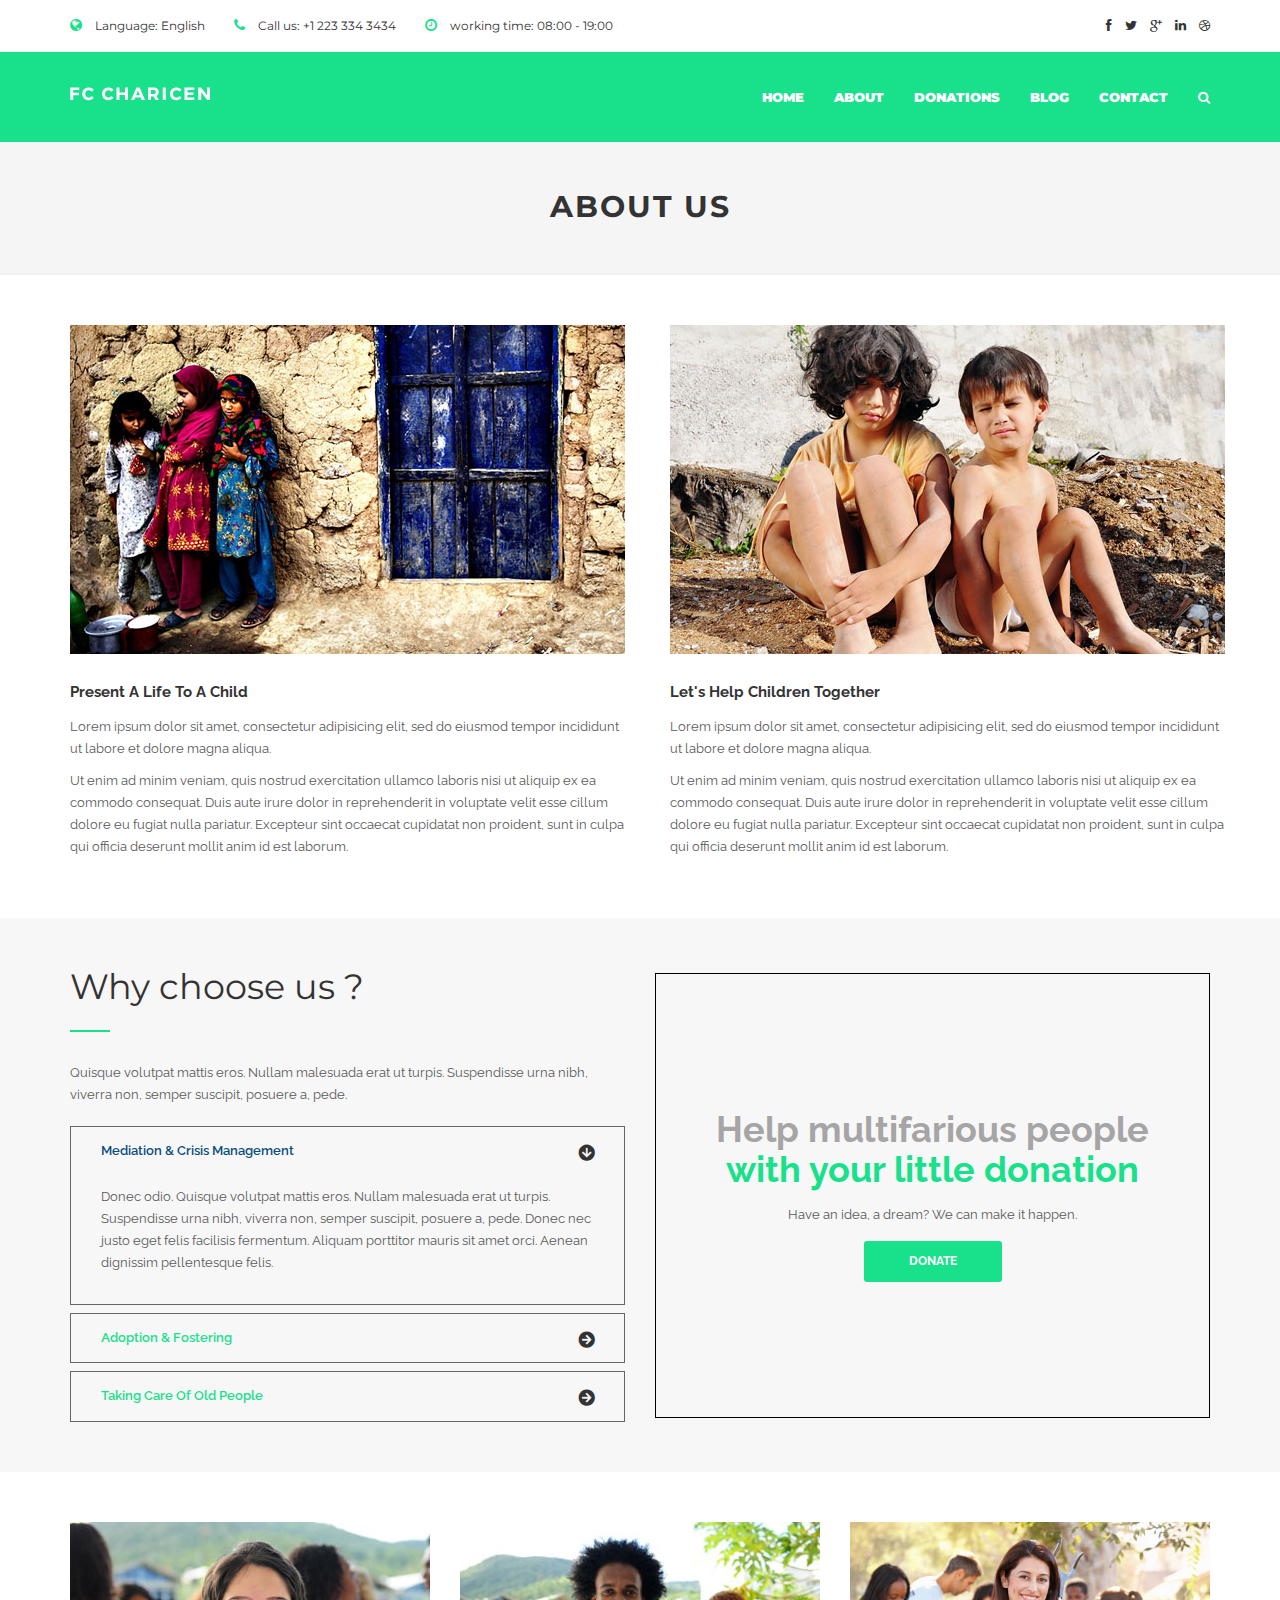
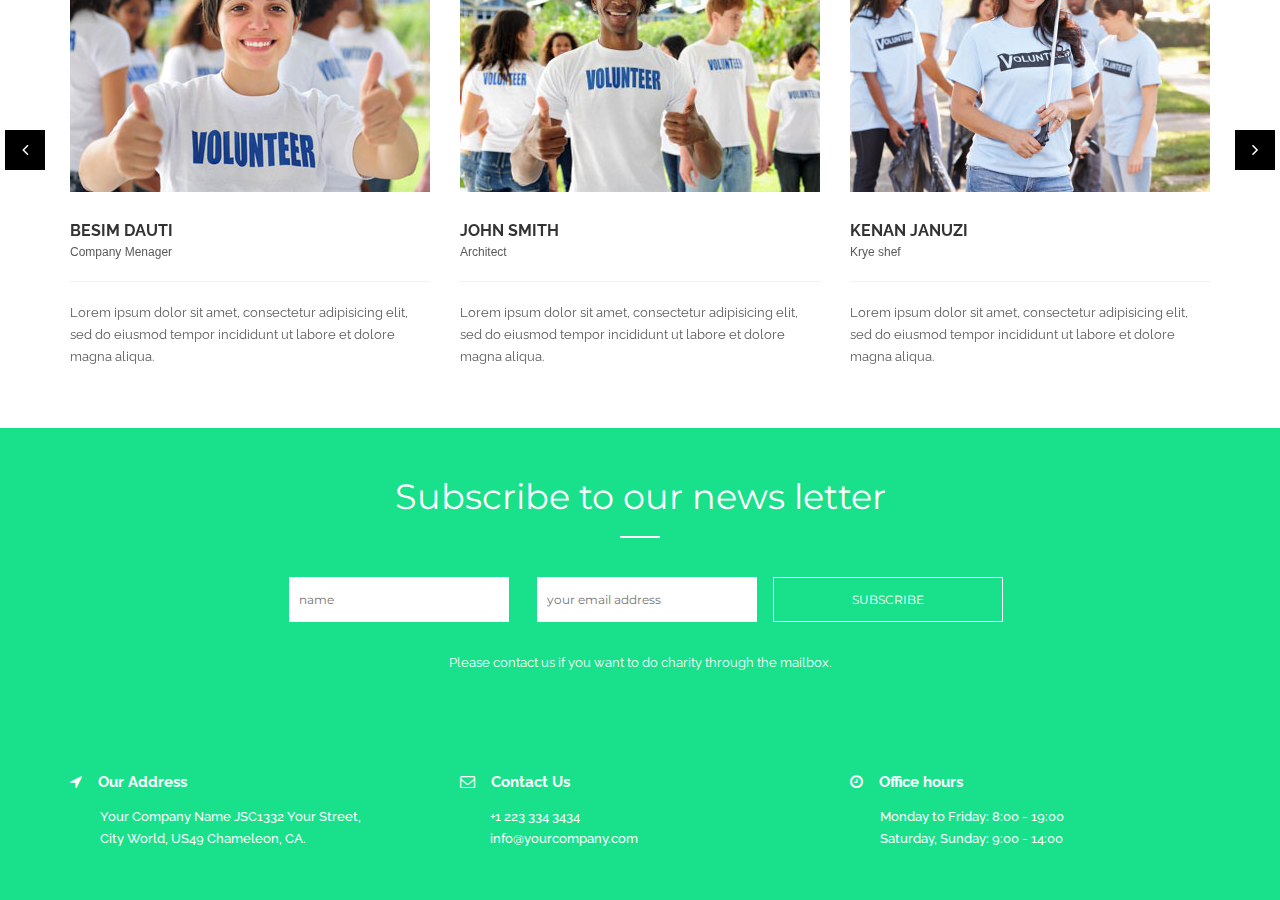
<file: Site/fc-charicen/about.html>
<!doctype html>


<html lang="en" class="no-js">
<head>
	<title>Charicen</title>

	<meta charset="utf-8">
	<meta name="viewport" content="width=device-width, initial-scale=1">

	<link href='http://fonts.googleapis.com/css?family=Montserrat:300,400,700' rel='stylesheet' type='text/css'>
	<link href='https://fonts.googleapis.com/css?family=Raleway:400,300,500,600,700' rel='stylesheet' type='text/css'>
	<link href='https://fonts.googleapis.com/css?family=Droid+Serif:400,400italic' rel='stylesheet' type='text/css'>
	
	
	<link rel="stylesheet" type="text/css" href="css/bootstrap.min.css" media="screen">	
	<link rel="stylesheet" type="text/css" href="css/owl.carousel.css" media="screen">
    <link rel="stylesheet" type="text/css" href="css/owl.theme.css" media="screen">
	<link rel="stylesheet" type="text/css" href="css/font-awesome.css" media="screen">
	<link rel="stylesheet" type="text/css" href="css/style.css" media="screen">

</head>
<body>

	<!-- Container -->
	<div id="container">
		<!-- Header
		    ================================================== -->
		<header class="clearfix">
			<nav class="navbar navbar-default navbar-fixed-top" role="navigation">
				<div class="top-line">
					<div class="container">
						<div class="row">
							<div class="col-md-8">
								<ul class="info-list">
									<li>
										<i class="fa fa-globe"></i>
										Language: <span>English</span>
									</li>
									<li>
										<i class="fa fa-phone"></i>
										Call us:
										<span>+1 223 334 3434</span>
									</li>
									<li>
										<i class="fa fa-clock-o"></i>
										working time:
										<span>08:00 - 19:00</span>
									</li>
								</ul>
							</div>	
							<div class="col-md-4">
								<ul class="social-icons">
									<li><a class="facebook" href="#"><i class="fa fa-facebook"></i></a></li>
									<li><a class="twitter" href="#"><i class="fa fa-twitter"></i></a></li>
									<li><a class="google" href="#"><i class="fa fa-google-plus"></i></a></li>
									<li><a class="linkedin" href="#"><i class="fa fa-linkedin"></i></a></li>
									<li><a class="dribble" href="#"><i class="fa fa-dribbble"></i></a></li>
								</ul>
							</div>	
						</div>
					</div>
				</div>
				<div class="container">
					<!-- Brand and toggle get grouped for better mobile display -->
					<div class="navbar-header">
						<button type="button" class="navbar-toggle collapsed" data-toggle="collapse" data-target="#bs-example-navbar-collapse-1">
							<span class="sr-only">Toggle navigation</span>
							<span class="icon-bar"></span>
							<span class="icon-bar"></span>
							<span class="icon-bar"></span>
						</button>
						<a class="navbar-brand" href="index.html"><img src="images/logo.png" alt=""></a>
					</div>

					<!-- Collect the nav links, forms, and other content for toggling -->
					<div class="collapse navbar-collapse" id="bs-example-navbar-collapse-1">
						<ul class="nav navbar-nav navbar-right">
							<li><a class="active" href="index.html">Home</a></li>
							<li><a href="about.html">About</a></li>
							<li><a href="services.html">Donations</a></li>
							<li><a href="blog.html">blog</a></li>
							<li><a href="contact.html">Contact</a></li>
							<li class="search"><a href="#" class="open-search"><i class="fa fa-search"></i></a>
								<form class="form-search">
									<input type="search" placeholder="Search:"/>
									<button type="submit">
										<i class="fa fa-search"></i>
									</button>
								</form>
							</li>
						</ul>
					</div><!-- /.navbar-collapse -->
				</div><!-- /.container-fluid -->
			</nav>
		</header>
		<!-- End Header -->

		<!-- page-banner-section 
			================================================== -->
		<section class="page-banner-section">
			<div class="container">
				<h1>About Us</h1>
			</div>
		</section>
		<!-- End page-banner section -->

		<!-- about section 
			================================================== -->
		<section class="about-section">
			<div class="container">
				<div class="row">
					<div class="col-md-6">
						<div class="about-post">
							<img src="upload/others/5.jpg" alt="">
							<h2>Present A Life To A Child</h2>
							<p>Lorem ipsum dolor sit amet, consectetur adipisicing elit, sed do eiusmod
							tempor incididunt ut labore et dolore magna aliqua.</p>
							<p>Ut enim ad minim veniam,	quis nostrud exercitation ullamco laboris nisi ut aliquip ex ea commodo
							consequat. Duis aute irure dolor in reprehenderit in voluptate velit esse
							cillum dolore eu fugiat nulla pariatur. Excepteur sint occaecat cupidatat non
							proident, sunt in culpa qui officia deserunt mollit anim id est laborum.</p>
						</div>
					</div>
					<div class="col-md-6">
						<div class="container">
				<div class="row">
					<div class="col-md-6">
						<div class="about-post">
							<img src="upload/others/4.jpg" alt="">
							<h2>Let's Help Children Together</h2>
							<p>Lorem ipsum dolor sit amet, consectetur adipisicing elit, sed do eiusmod
							tempor incididunt ut labore et dolore magna aliqua.</p>
							<p>Ut enim ad minim veniam,	quis nostrud exercitation ullamco laboris nisi ut aliquip ex ea commodo
							consequat. Duis aute irure dolor in reprehenderit in voluptate velit esse
							cillum dolore eu fugiat nulla pariatur. Excepteur sint occaecat cupidatat non
							proident, sunt in culpa qui officia deserunt mollit anim id est laborum.</p>
						</div>
					</div>
				</div>
			</div>
		</section>
		<!-- End about section -->

		<!-- choose section 
			================================================== -->
		<section class="choose-section">
			<div class="container">
				<div class="row">
					<div class="col-md-6">

						<div class="accordion-box">
							<h1>Why choose us ?</h1>
							<p>Quisque volutpat mattis eros. Nullam malesuada erat ut turpis. Suspendisse urna nibh, viverra non, semper suscipit, posuere a, pede. </p>
							<div class="accord-elem active">
								<div class="accord-title">
									<a class="accord-link" href="#">Mediation & Crisis Management</a>
								</div>
								<div class="accord-content">
									<p>Donec odio. Quisque volutpat mattis eros. Nullam malesuada erat ut turpis. Suspendisse urna nibh, viverra non, semper suscipit, posuere a, pede. Donec nec justo eget felis facilisis fermentum. Aliquam porttitor mauris sit amet orci. Aenean dignissim pellentesque felis.</p>
								</div>
							</div>
							<div class="accord-elem">
								<div class="accord-title">
									<a class="accord-link" href="#">Adoption & Fostering</a>
								</div>
								<div class="accord-content">
									<p>Donec odio. Quisque volutpat mattis eros. Nullam malesuada erat ut turpis. Suspendisse urna nibh, viverra non, semper suscipit, posuere a, pede. Donec nec justo eget felis facilisis fermentum. Aliquam porttitor mauris sit amet orci. Aenean dignissim pellentesque felis.</p>
								</div>
							</div>
							<div class="accord-elem">
								<div class="accord-title">
									<a class="accord-link" href="#">Taking Care Of Old People</a>
								</div>
								<div class="accord-content">
									<p>Donec odio. Quisque volutpat mattis eros. Nullam malesuada erat ut turpis. Suspendisse urna nibh, viverra non, semper suscipit, posuere a, pede. Donec nec justo eget felis facilisis fermentum. Aliquam porttitor mauris sit amet orci. Aenean dignissim pellentesque felis.</p>
								</div>
							</div>

						</div>

					</div>

					<div class="col-md-6">
						<div class="banner-consult">
							<h1><span>Help multifarious people</span>with your little donation</h1>
							<p>Have an idea, a dream? We can make it happen.</p>
							<a href="#">Donate</a>
						</div>
					</div>
				</div>
			</div>
		</section>
		<!-- End choose section -->

		<!-- team-section 
			================================================== -->
		<section class="team-section">
			<div class="container">

				<div class="team-box owl-wrapper">
					<div class="owl-carousel" data-num="3">
					
						<div class="item team-post">
							<div class="gallery-team">
								<img src="upload/team/1.jpg" alt="">

								<ul class="social-list">
									<li><a class="facebook" href="#"><i class="fa fa-facebook"></i></a></li>
									<li><a class="twitter" href="#"><i class="fa fa-twitter"></i></a></li>
									<li><a class="google" href="#"><i class="fa fa-google-plus"></i></a></li>
									<li><a class="linkedin" href="#"><i class="fa fa-linkedin"></i></a></li>
								</ul>
							</div>

							<div class="team-content">
								<h2>Besim Dauti</h2>
								<span>Company Menager</span>
								<p>Lorem ipsum dolor sit amet, consectetur adipisicing elit, sed do eiusmod tempor incididunt ut labore et dolore magna aliqua.</p>
							</div>

						</div>
					
						<div class="item team-post">
							<div class="gallery-team">
								<img src="upload/team/2.jpg" alt="">

								<ul class="social-list">
									<li><a class="facebook" href="#"><i class="fa fa-facebook"></i></a></li>
									<li><a class="twitter" href="#"><i class="fa fa-twitter"></i></a></li>
									<li><a class="google" href="#"><i class="fa fa-google-plus"></i></a></li>
									<li><a class="linkedin" href="#"><i class="fa fa-linkedin"></i></a></li>
								</ul>
							</div>

							<div class="team-content">
								<h2>John Smith</h2>
								<span>Architect</span>
								<p>Lorem ipsum dolor sit amet, consectetur adipisicing elit, sed do eiusmod tempor incididunt ut labore et dolore magna aliqua.</p>
							</div>

						</div>
					
						<div class="item team-post">
							<div class="gallery-team">
								<img src="upload/team/3.jpg" alt="">

								<ul class="social-list">
									<li><a class="facebook" href="#"><i class="fa fa-facebook"></i></a></li>
									<li><a class="twitter" href="#"><i class="fa fa-twitter"></i></a></li>
									<li><a class="google" href="#"><i class="fa fa-google-plus"></i></a></li>
									<li><a class="linkedin" href="#"><i class="fa fa-linkedin"></i></a></li>
								</ul>
							</div>

							<div class="team-content">
								<h2>Kenan Januzi</h2>
								<span>Krye shef</span>
								<p>Lorem ipsum dolor sit amet, consectetur adipisicing elit, sed do eiusmod tempor incididunt ut labore et dolore magna aliqua.</p>
							</div>

						</div>
					
						<div class="item team-post">
							<div class="gallery-team">
								<img src="upload/team/4.jpg" alt="">

								<ul class="social-list">
									<li><a class="facebook" href="#"><i class="fa fa-facebook"></i></a></li>
									<li><a class="twitter" href="#"><i class="fa fa-twitter"></i></a></li>
									<li><a class="google" href="#"><i class="fa fa-google-plus"></i></a></li>
									<li><a class="linkedin" href="#"><i class="fa fa-linkedin"></i></a></li>
								</ul>
							</div>

							<div class="team-content">
								<h2>Pajazit Hallaqi</h2>
								<span>Puntor shpine</span>
								<p>Lorem ipsum dolor sit amet, consectetur adipisicing elit, sed do eiusmod tempor incididunt ut labore et dolore magna aliqua.</p>
							</div>

						</div>

					</div>
				</div>

			</div>
		</section>
		<!-- End team section -->

		<!-- subcribe-section 
			================================================== -->
		<section class="subcribe-section">
			<div class="container">
				<div class="title-section white">
					<h1>Subscribe to our news letter</h1>
				</div>
				<form class="subscribe">
					<input type="text" name="name-subs" id="name-subs" placeholder="name"/>
					<input type="text" name="email-subs" id="email-subs" placeholder="your email address"/>
					<input type="submit" id="submit-subscribe" value="subscribe"/>
				</form>
				<p>Please contact us if you want to do charity through the mailbox.</p>
			</div>
		</section>
		<!-- End subscribe section -->

		<!-- footer 
			================================================== -->
		<footer>
			<div class="container">
				<div class="row">
					<div class="col-md-4">
						<div class="contact-info">
							<h2><i class="fa fa-location-arrow"></i> Our Address</h2>
							<p>Your Company Name JSC1332 Your Street,</br>City World, US49 Chameleon, CA.</p>
						</div>
					</div>
					<div class="col-md-4">
						<div class="contact-info">
							<h2><i class="fa fa-envelope-o"></i> Contact Us</h2>
							<p>+1 223 334 3434 <br> info@yourcompany.com</p>
						</div>
					</div>
					<div class="col-md-4">
						<div class="contact-info">
							<h2><i class="fa fa-clock-o"></i> Office hours</h2>
							<p>Monday to Friday: 8:00 - 19:00 <br> Saturday, Sunday: 9:00 - 14:00</p>
						</div>
					</div>
				</div>
			</div>
		</footer>
		<!-- End footer -->

	</div>
	<!-- End Container -->
	
	<script type="text/javascript" src="js/jquery.min.js"></script>
	<script type="text/javascript" src="js/jquery.migrate.js"></script>
	<script type="text/javascript" src="js/owl.carousel.min.js"></script>
	<script type="text/javascript" src="js/bootstrap.min.js"></script>
	<script type="text/javascript" src="js/jquery.imagesloaded.min.js"></script>
	<script type="text/javascript" src="js/retina-1.1.0.min.js"></script>
	<script type="text/javascript" src="js/script.js"></script>
	
</body>
</html>
</file>
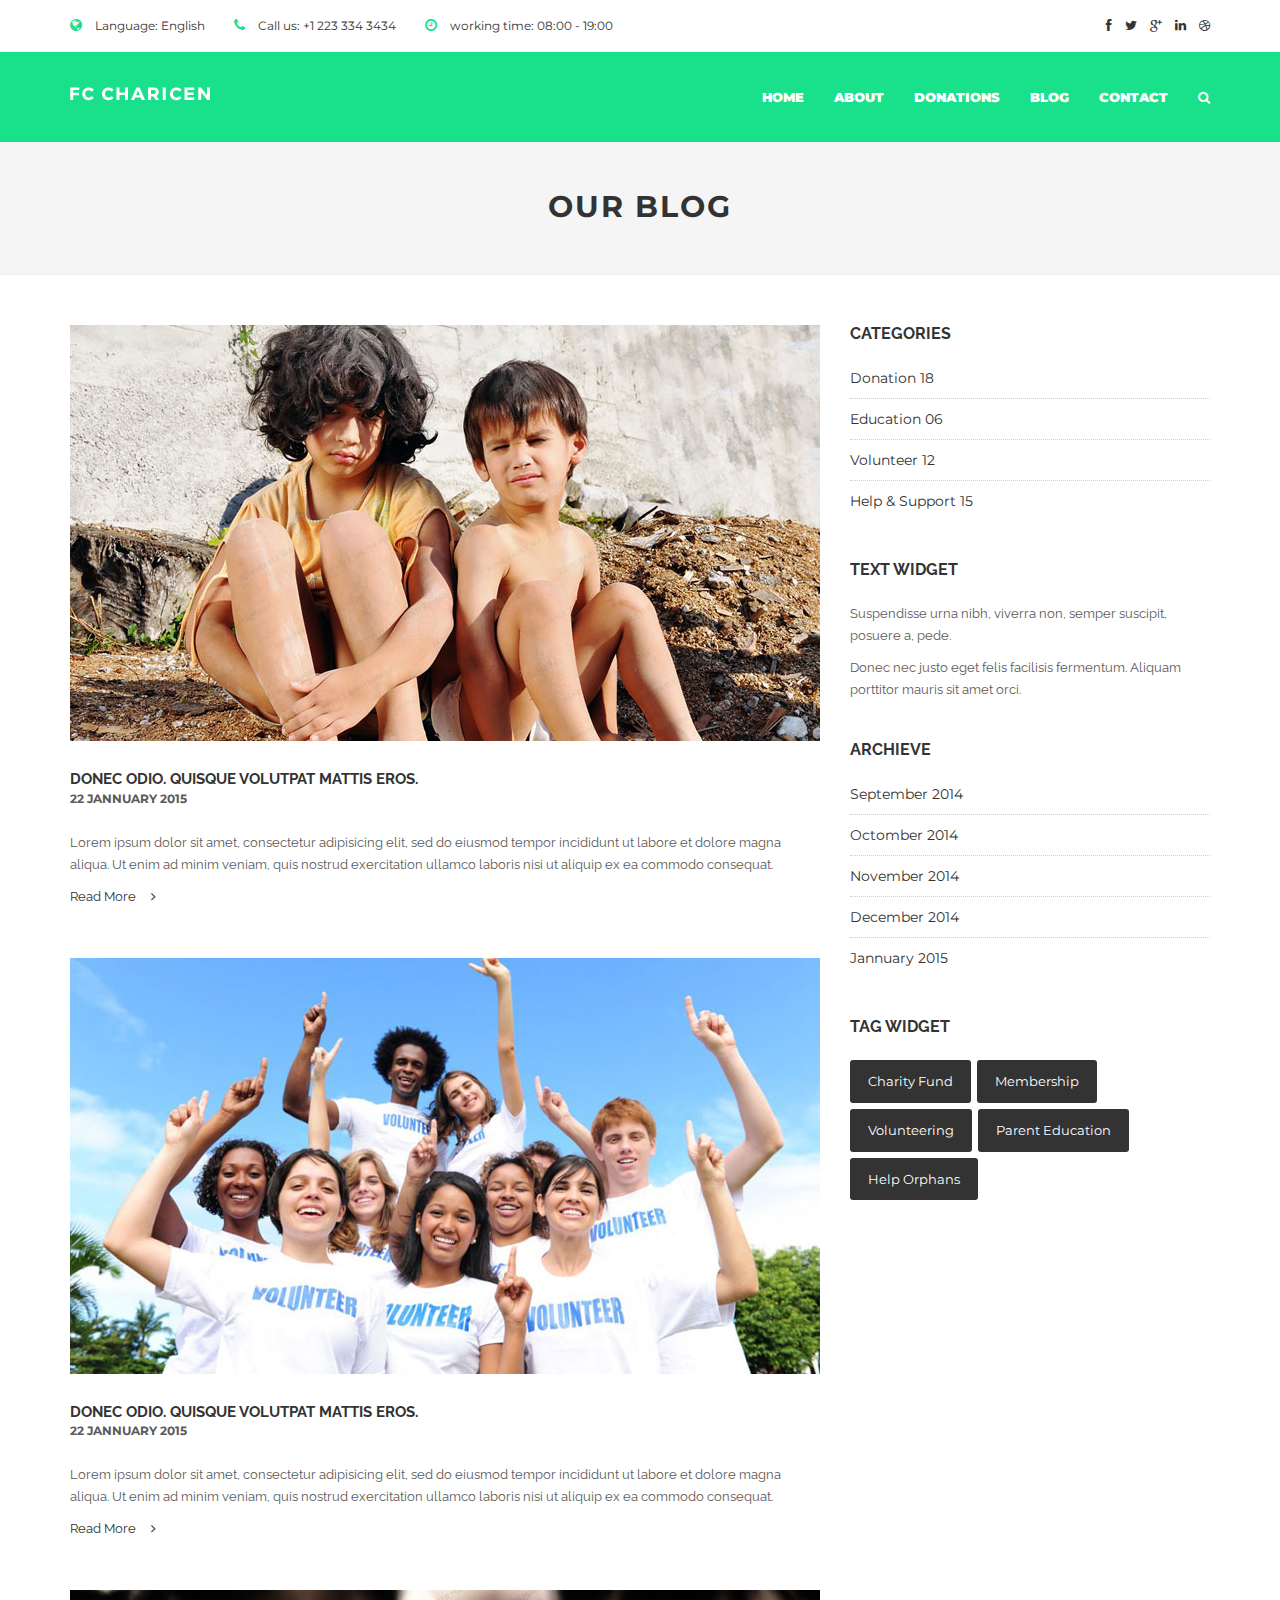
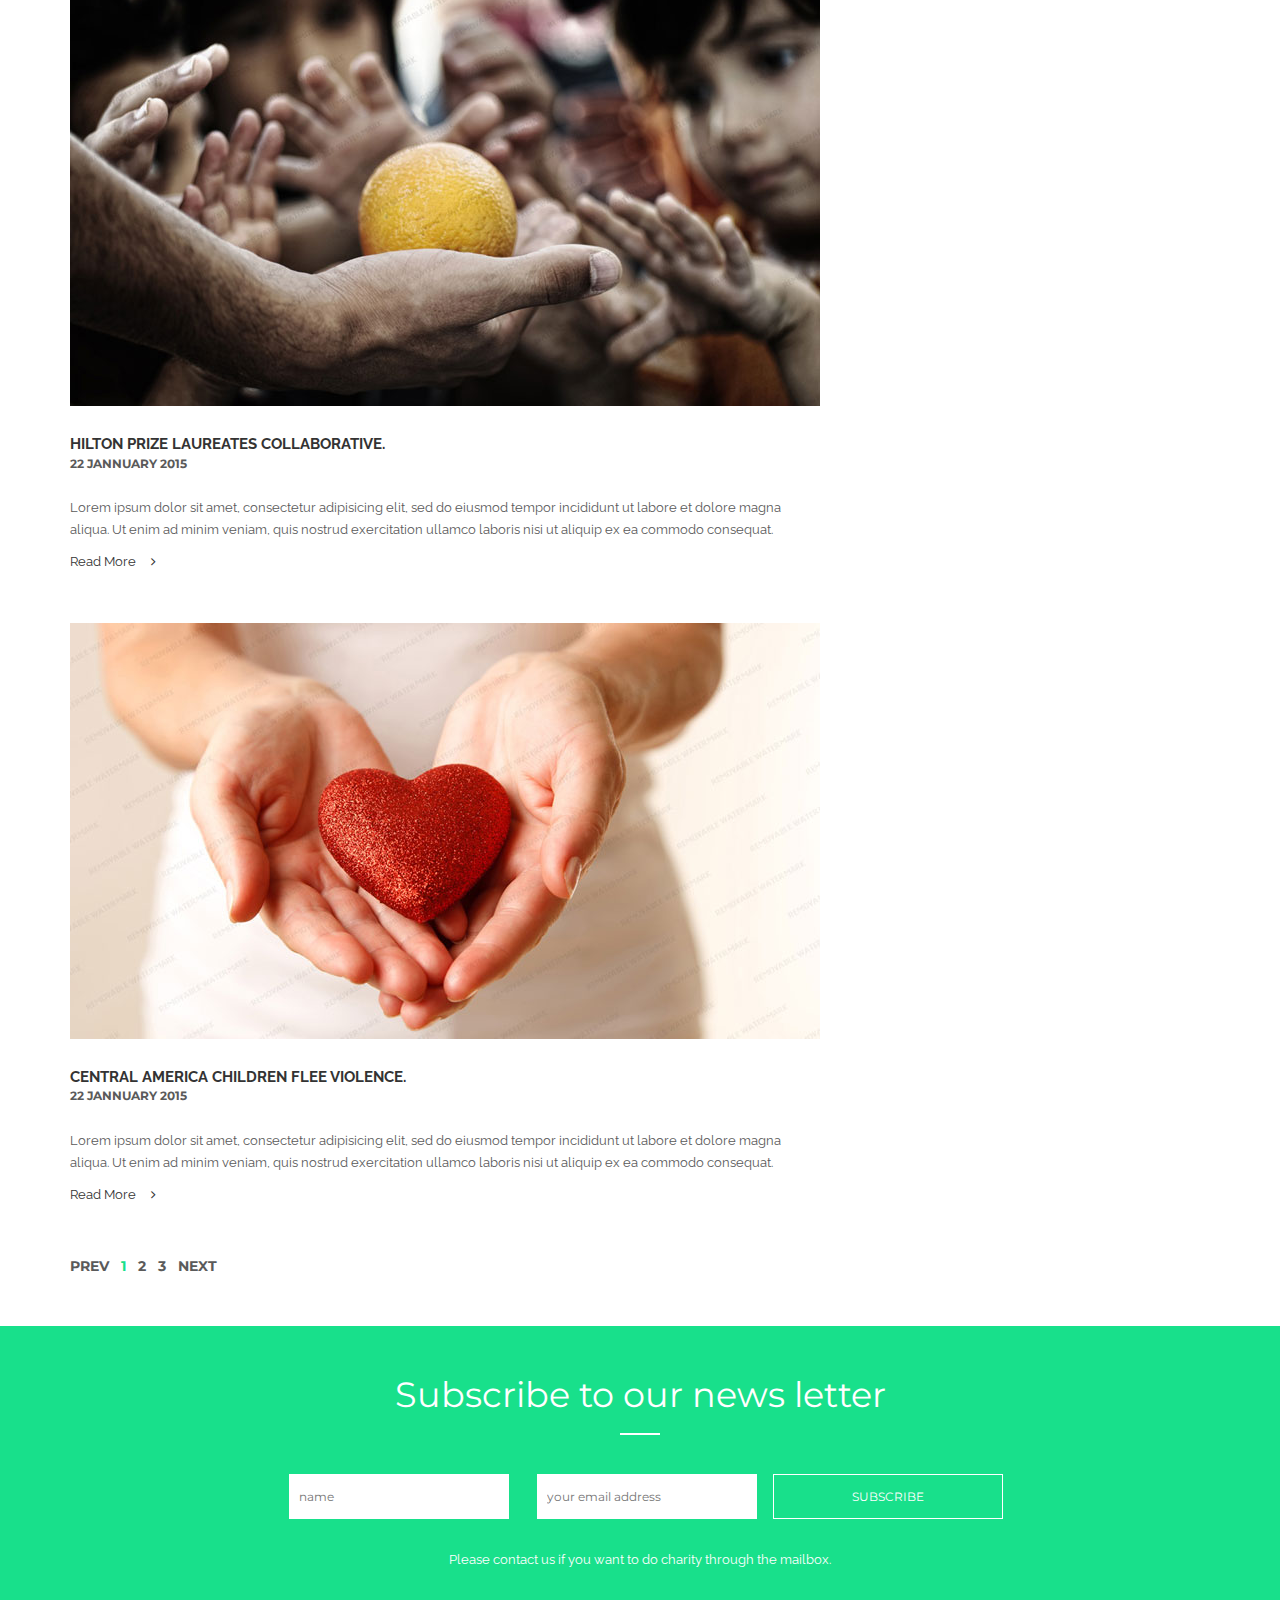
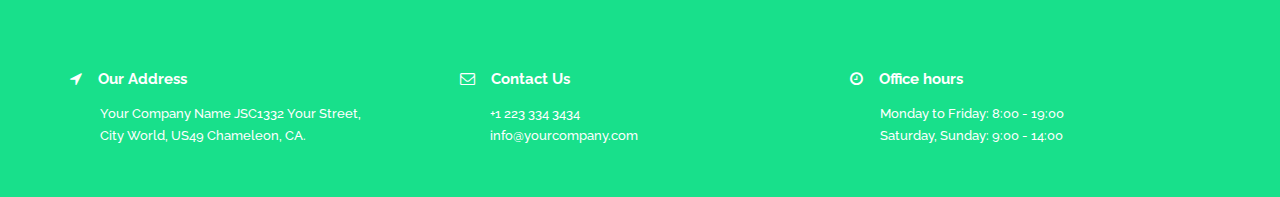
<file: Site/fc-charicen/blog.html>
<!doctype html>


<html lang="en" class="no-js">
<head>
	<title>Charicen</title>

	<meta charset="utf-8">
	<meta name="viewport" content="width=device-width, initial-scale=1">

	<link href='http://fonts.googleapis.com/css?family=Montserrat:300,400,700' rel='stylesheet' type='text/css'>
	<link href='https://fonts.googleapis.com/css?family=Raleway:400,300,500,600,700' rel='stylesheet' type='text/css'>
	<link href='https://fonts.googleapis.com/css?family=Droid+Serif:400,400italic' rel='stylesheet' type='text/css'>
	
	
	<link rel="stylesheet" type="text/css" href="css/bootstrap.min.css" media="screen">	
	<link rel="stylesheet" type="text/css" href="css/font-awesome.css" media="screen">
	<link rel="stylesheet" type="text/css" href="css/style.css" media="screen">

</head>
<body>

	<!-- Container -->
	<div id="container">
		<!-- Header
		    ================================================== -->
		<header class="clearfix">
			<nav class="navbar navbar-default navbar-fixed-top" role="navigation">
				<div class="top-line">
					<div class="container">
						<div class="row">
							<div class="col-md-8">
								<ul class="info-list">
									<li>
										<i class="fa fa-globe"></i>
										Language: <span>English</span>
									</li>
									<li>
										<i class="fa fa-phone"></i>
										Call us:
										<span>+1 223 334 3434</span>
									</li>
									<li>
										<i class="fa fa-clock-o"></i>
										working time:
										<span>08:00 - 19:00</span>
									</li>
								</ul>
							</div>	
							<div class="col-md-4">
								<ul class="social-icons">
									<li><a class="facebook" href="#"><i class="fa fa-facebook"></i></a></li>
									<li><a class="twitter" href="#"><i class="fa fa-twitter"></i></a></li>
									<li><a class="google" href="#"><i class="fa fa-google-plus"></i></a></li>
									<li><a class="linkedin" href="#"><i class="fa fa-linkedin"></i></a></li>
									<li><a class="dribble" href="#"><i class="fa fa-dribbble"></i></a></li>
								</ul>
							</div>	
						</div>
					</div>
				</div>
				<div class="container">
					<!-- Brand and toggle get grouped for better mobile display -->
					<div class="navbar-header">
						<button type="button" class="navbar-toggle collapsed" data-toggle="collapse" data-target="#bs-example-navbar-collapse-1">
							<span class="sr-only">Toggle navigation</span>
							<span class="icon-bar"></span>
							<span class="icon-bar"></span>
							<span class="icon-bar"></span>
						</button>
						<a class="navbar-brand" href="index.html"><img src="images/logo.png" alt=""></a>
					</div>

					<!-- Collect the nav links, forms, and other content for toggling -->
					<div class="collapse navbar-collapse" id="bs-example-navbar-collapse-1">
						<ul class="nav navbar-nav navbar-right">
							<li><a class="active" href="index.html">Home</a></li>
							<li><a href="about.html">About</a></li>
							<li><a href="services.html">Donations</a></li>
							<li><a href="blog.html">blog</a></li>
							<li><a href="contact.html">Contact</a></li>
							<li class="search"><a href="#" class="open-search"><i class="fa fa-search"></i></a>
								<form class="form-search">
									<input type="search" placeholder="Search:"/>
									<button type="submit">
										<i class="fa fa-search"></i>
									</button>
								</form>
							</li>
						</ul>
					</div><!-- /.navbar-collapse -->
				</div><!-- /.container-fluid -->
			</nav>
		</header>
		<!-- End Header -->

		<!-- page-banner-section 
			================================================== -->
		<section class="page-banner-section">
			<div class="container">
				<h1>Our Blog</h1>
			</div>
		</section>
		<!-- End page-banner section -->

		<!-- blog section 
			================================================== -->
		<section class="blog-section">
			<div class="container">
				<div class="row">
					<div class="col-md-8">
						<div class="blog-box">

							<div class="blog-post">
								<img src="upload/blog/1.jpg" alt="">
								<div class="post-content-text">
									<h2><a href="single-post.html">Donec odio. Quisque volutpat mattis eros.</a></h2>
									<span>22 Jannuary 2015</span>
									<p>Lorem ipsum dolor sit amet, consectetur adipisicing elit, sed do eiusmod
									tempor incididunt ut labore et dolore magna aliqua. Ut enim ad minim veniam,
									quis nostrud exercitation ullamco laboris nisi ut aliquip ex ea commodo
									consequat.</p>
									<a href="single-post.html">Read More <i class="fa fa-angle-right"></i></a>
								</div>
							</div>

							<div class="blog-post">
								<img src="upload/blog/2.jpg" alt="">
								<div class="post-content-text">
									<h2><a href="single-post.html">Donec odio. Quisque volutpat mattis eros.</a></h2>
									<span>22 Jannuary 2015</span>
									<p>Lorem ipsum dolor sit amet, consectetur adipisicing elit, sed do eiusmod
									tempor incididunt ut labore et dolore magna aliqua. Ut enim ad minim veniam,
									quis nostrud exercitation ullamco laboris nisi ut aliquip ex ea commodo
									consequat.</p>
									<a href="single-post.html">Read More <i class="fa fa-angle-right"></i></a>
								</div>
							</div>

							<div class="blog-post">
								<img src="upload/blog/4.jpg" alt="">
								
								<div class="post-content-text">
									<h2><a href="single-post.html">Hilton Prize Laureates Collaborative.</a></h2>
									<span>22 Jannuary 2015</span>
									<p>Lorem ipsum dolor sit amet, consectetur adipisicing elit, sed do eiusmod
									tempor incididunt ut labore et dolore magna aliqua. Ut enim ad minim veniam,
									quis nostrud exercitation ullamco laboris nisi ut aliquip ex ea commodo
									consequat.</p>
									<a href="single-post.html">Read More <i class="fa fa-angle-right"></i></a>
								</div>
							</div>

							<div class="blog-post">
								<img src="upload/blog/3.jpg" alt="">
								<div class="post-content-text">
									<h2><a href="single-post.html">Central America Children Flee Violence.</a></h2>
									<span>22 Jannuary 2015</span>
									<p>Lorem ipsum dolor sit amet, consectetur adipisicing elit, sed do eiusmod
									tempor incididunt ut labore et dolore magna aliqua. Ut enim ad minim veniam,
									quis nostrud exercitation ullamco laboris nisi ut aliquip ex ea commodo
									consequat.</p>
									<a href="single-post.html">Read More <i class="fa fa-angle-right"></i></a>
								</div>
							</div>

							<ul class="pagination-list">
								<li><a href="#" class="prev-pag">prev</a></li>
								<li><a href="#" class="active">1</a></li>
								<li><a href="#">2</a></li>
								<li><a href="#">3</a></li>
								<li><a href="#" class="next-pag">next</a></li>
							</ul>

						</div>
						
					</div>
					<div class="col-md-4">
						<div class="sidebar">

							<div class="category-widget widget">
								<h2>Categories</h2>
								<ul class="category-list">
									<li><a href="#">Donation <span>18</span></a></li>
									<li><a href="#">Education <span>06</span></a></li>
									<li><a href="#">Volunteer <span>12</span></a></li>
									<li><a href="#">Help & Support <span>15</span></a></li>
								</ul>
							</div>

							<div class="text-widget widget">
								<h2>Text Widget</h2>
								<div class="text-box">
									<p>Suspendisse urna nibh, viverra non, semper suscipit, posuere a, pede.</p>
									<p>Donec nec justo eget felis facilisis fermentum. Aliquam porttitor mauris sit amet orci.</p>
								</div>
							</div>

							<div class="archieve-widget widget">
								<h2>archieve</h2>
								<ul class="archieve-list">
									<li><a href="#">September 2014</a></li>
									<li><a href="#">Octomber 2014</a></li>
									<li><a href="#">November 2014</a></li>
									<li><a href="#">December 2014</a></li>
									<li><a href="#">Jannuary 2015</a></li>
								</ul>
							</div>

							<div class="tags-widget widget">
								<h2>TAG Widget</h2>
								<ul class="tags-list">
									<li><a href="#">Charity Fund</a></li>
									<li><a href="#">Membership</a></li>
									<li><a href="#">Volunteering</a></li>
									<li><a href="#">Parent Education</a></li>
									<li><a href="#">Help Orphans</a></li>
								</ul>
							</div>

						</div>
					</div>
				</div>
			</div>
		</section>
		<!-- End blog section -->

		<!-- subcribe-section 
			================================================== -->
		<section class="subcribe-section">
			<div class="container">
				<div class="title-section white">
					<h1>Subscribe to our news letter</h1>
				</div>
				<form class="subscribe">
					<input type="text" name="name-subs" id="name-subs" placeholder="name"/>
					<input type="text" name="email-subs" id="email-subs" placeholder="your email address"/>
					<input type="submit" id="submit-subscribe" value="subscribe"/>
				</form>
				<p>Please contact us if you want to do charity through the mailbox.</p>
			</div>
		</section>
		<!-- End subscribe section -->

		<!-- footer 
			================================================== -->
		<footer>
			<div class="container">
				<div class="row">
					<div class="col-md-4">
						<div class="contact-info">
							<h2><i class="fa fa-location-arrow"></i> Our Address</h2>
							<p>Your Company Name JSC1332 Your Street,</br>City World, US49 Chameleon, CA.</p>
						</div>
					</div>
					<div class="col-md-4">
						<div class="contact-info">
							<h2><i class="fa fa-envelope-o"></i> Contact Us</h2>
							<p>+1 223 334 3434  <br> info@yourcompany.com</p>
						</div>
					</div>
					<div class="col-md-4">
						<div class="contact-info">
							<h2><i class="fa fa-clock-o"></i> Office hours</h2>
							<p>Monday to Friday: 8:00 - 19:00 <br> Saturday, Sunday: 9:00 - 14:00</p>
						</div>
					</div>
				</div>
			</div>
		</footer>
		<!-- End footer -->

	</div>
	<!-- End Container -->
	
	<script type="text/javascript" src="js/jquery.min.js"></script>
	<script type="text/javascript" src="js/jquery.migrate.js"></script>
	<script type="text/javascript" src="js/bootstrap.min.js"></script>
	<script type="text/javascript" src="js/jquery.imagesloaded.min.js"></script>
	<script type="text/javascript" src="js/retina-1.1.0.min.js"></script>
	<script type="text/javascript" src="js/script.js"></script>

</body>
</html>
</file>
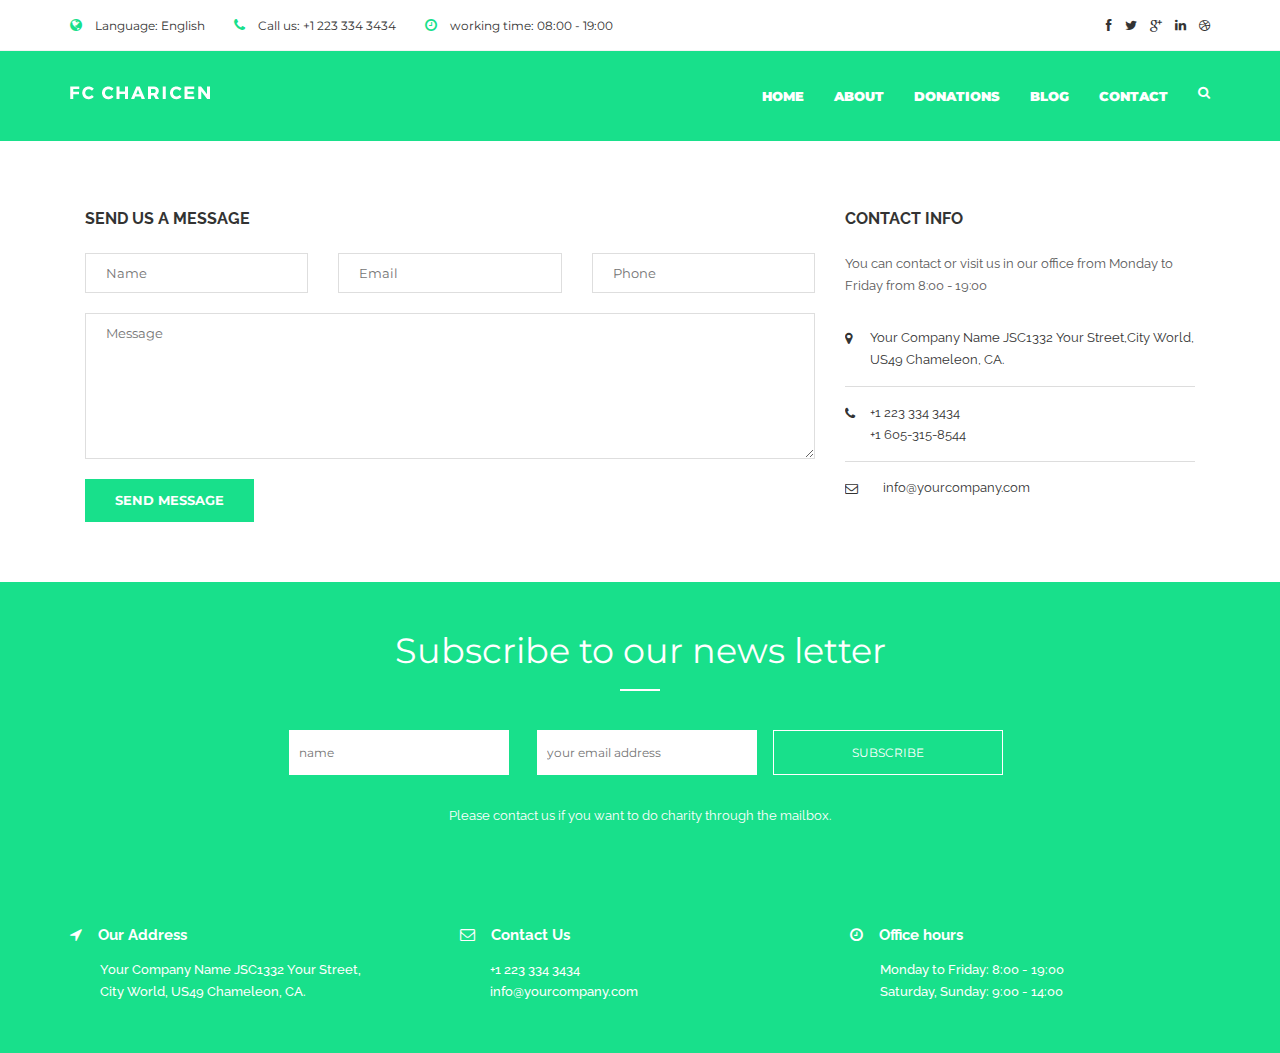
<file: Site/fc-charicen/contact.html>
fmap<!doctype html>


<html lang="en" class="no-js">
<head>
	<title>Charicen</title>

	<meta charset="utf-8">
	<meta name="viewport" content="width=device-width, initial-scale=1">

	<link href='http://fonts.googleapis.com/css?family=Montserrat:300,400,700' rel='stylesheet' type='text/css'>
	<link href='https://fonts.googleapis.com/css?family=Raleway:400,300,500,600,700' rel='stylesheet' type='text/css'>
	<link href='https://fonts.googleapis.com/css?family=Droid+Serif:400,400italic' rel='stylesheet' type='text/css'>
	
	
	<link rel="stylesheet" type="text/css" href="css/bootstrap.min.css" media="screen">	
	<link rel="stylesheet" type="text/css" href="css/font-awesome.css" media="screen">
	<link rel="stylesheet" type="text/css" href="css/style.css" media="screen">

</head>
<body>

	<!-- Container -->
	<div id="container">
		<!-- Header
		    ================================================== -->
		<header class="clearfix">
			<nav class="navbar navbar-default navbar-fixed-top" role="navigation">
				<div class="top-line">
					<div class="container">
						<div class="row">
							<div class="col-md-8">
								<ul class="info-list">
									<li>
										<i class="fa fa-globe"></i>
										Language: <span>English</span>
									</li>
									<li>
										<i class="fa fa-phone"></i>
										Call us:
										<span>+1 223 334 3434</span>
									</li>
									<li>
										<i class="fa fa-clock-o"></i>
										working time:
										<span>08:00 - 19:00</span>
									</li>
								</ul>
							</div>	
							<div class="col-md-4">
								<ul class="social-icons">
									<li><a class="facebook" href="#"><i class="fa fa-facebook"></i></a></li>
									<li><a class="twitter" href="#"><i class="fa fa-twitter"></i></a></li>
									<li><a class="google" href="#"><i class="fa fa-google-plus"></i></a></li>
									<li><a class="linkedin" href="#"><i class="fa fa-linkedin"></i></a></li>
									<li><a class="dribble" href="#"><i class="fa fa-dribbble"></i></a></li>
								</ul>
							</div>	
						</div>
					</div>
				</div>
				<div class="container">
					<!-- Brand and toggle get grouped for better mobile display -->
					<div class="navbar-header">
						<button type="button" class="navbar-toggle collapsed" data-toggle="collapse" data-target="#bs-example-navbar-collapse-1">
							<span class="sr-only">Toggle navigation</span>
							<span class="icon-bar"></span>
							<span class="icon-bar"></span>
							<span class="icon-bar"></span>
						</button>
						<a class="navbar-brand" href="index.html"><img src="images/logo.png" alt=""></a>
					</div>

					<!-- Collect the nav links, forms, and other content for toggling -->
					<div class="collapse navbar-collapse" id="bs-example-navbar-collapse-1">
						<ul class="nav navbar-nav navbar-right">
							<li><a class="active" href="index.html">Home</a></li>
							<li><a href="about.html">About</a></li>
							<li><a href="services.html">Donations</a></li>
							<li><a href="blog.html">blog</a></li>
							<li><a href="contact.html">Contact</a></li>
							<li class="search"><a href="#" class="open-search"><i class="fa fa-search"></i></a>
								<form class="form-search">
									<input type="search" placeholder="Search:"/>
									<button type="submit">
										<i class="fa fa-search"></i>
									</button>
								</form>
							</li>
						</ul>
					</div><!-- /.navbar-collapse -->
				</div><!-- /.container-fluid -->
			</nav>
		</header>
		<!-- End Header -->


		<!-- contact section 
			================================================== -->
		<section class="contact-section">
			<div class="container">
				<div class="col-md-8">
					<form id="contact-form">
						<h2>Send us a message</h2>
						<div class="row">
							<div class="col-md-4">
								<input name="name" id="name" type="text" placeholder="Name">
							</div>
							<div class="col-md-4">
								<input name="mail" id="mail" type="text" placeholder="Email">
							</div>
							<div class="col-md-4">
								<input name="tel-number" id="tel-number" type="text" placeholder="Phone">
							</div>
						</div>
						<textarea name="comment" id="comment" placeholder="Message"></textarea>
						<input type="submit" id="submit_contact" value="Send Message">
						<div id="msg" class="message"></div>
					</form>
				</div>
				<div class="col-md-4">
					<div class="contact-info">
						<h2>Contact Info</h2>
						<p>You can contact or visit us in our office from Monday to Friday from 8:00 - 19:00</p>
						<ul class="information-list">
							<li><i class="fa fa-map-marker"></i><span>Your Company Name JSC1332 Your Street,City World, US49 Chameleon, CA.</span></li>
							<li><i class="fa fa-phone"></i><span>+1 223 334 3434</span><span>+1 605-315-8544</span></li>
							<li><i class="fa fa-envelope-o"></i><a href="#">info@yourcompany.com</a></li>
						</ul>						
					</div>
				</div>
			</div>
		</section>
		<!-- End contact section -->

		<!-- subcribe-section 
			================================================== -->
		<section class="subcribe-section">
			<div class="container">
				<div class="title-section white">
					<h1>Subscribe to our news letter</h1>
				</div>
				<form class="subscribe">
					<input type="text" name="name-subs" id="name-subs" placeholder="name"/>
					<input type="text" name="email-subs" id="email-subs" placeholder="your email address"/>
					<input type="submit" id="submit-subscribe" value="subscribe"/>
				</form>
				<p>Please contact us if you want to do charity through the mailbox.</p>
			</div>
		</section>
		<!-- End subscribe section -->

		<!-- footer 
			================================================== -->
		<footer>
			<div class="container">
				<div class="row">
					<div class="col-md-4">
						<div class="contact-info">
							<h2><i class="fa fa-location-arrow"></i> Our Address</h2>
							<p>Your Company Name JSC1332 Your Street,</br>City World, US49 Chameleon, CA.</p>
						</div>
					</div>
					<div class="col-md-4">
						<div class="contact-info">
							<h2><i class="fa fa-envelope-o"></i> Contact Us</h2>
							<p>+1 223 334 3434 <br> info@yourcompany.com</p>
						</div>
					</div>
					<div class="col-md-4">
						<div class="contact-info">
							<h2><i class="fa fa-clock-o"></i> Office hours</h2>
							<p>Monday to Friday: 8:00 - 19:00 <br> Saturday, Sunday: 9:00 - 14:00</p>
						</div>
					</div>
				</div>
			</div>
		</footer>
		<!-- End footer -->

	</div>
	<!-- End Container -->
	
	<script type="text/javascript" src="js/jquery.min.js"></script>
	<script type="text/javascript" src="js/jquery.migrate.js"></script>
	<script type="text/javascript" src="js/bootstrap.min.js"></script>
	<script type="text/javascript" src="js/jquery.imagesloaded.min.js"></script>
	<script type="text/javascript" src="js/retina-1.1.0.min.js"></script>
	<script type="text/javascript" src="js/script.js"></script>

</body>
</html>
</file>
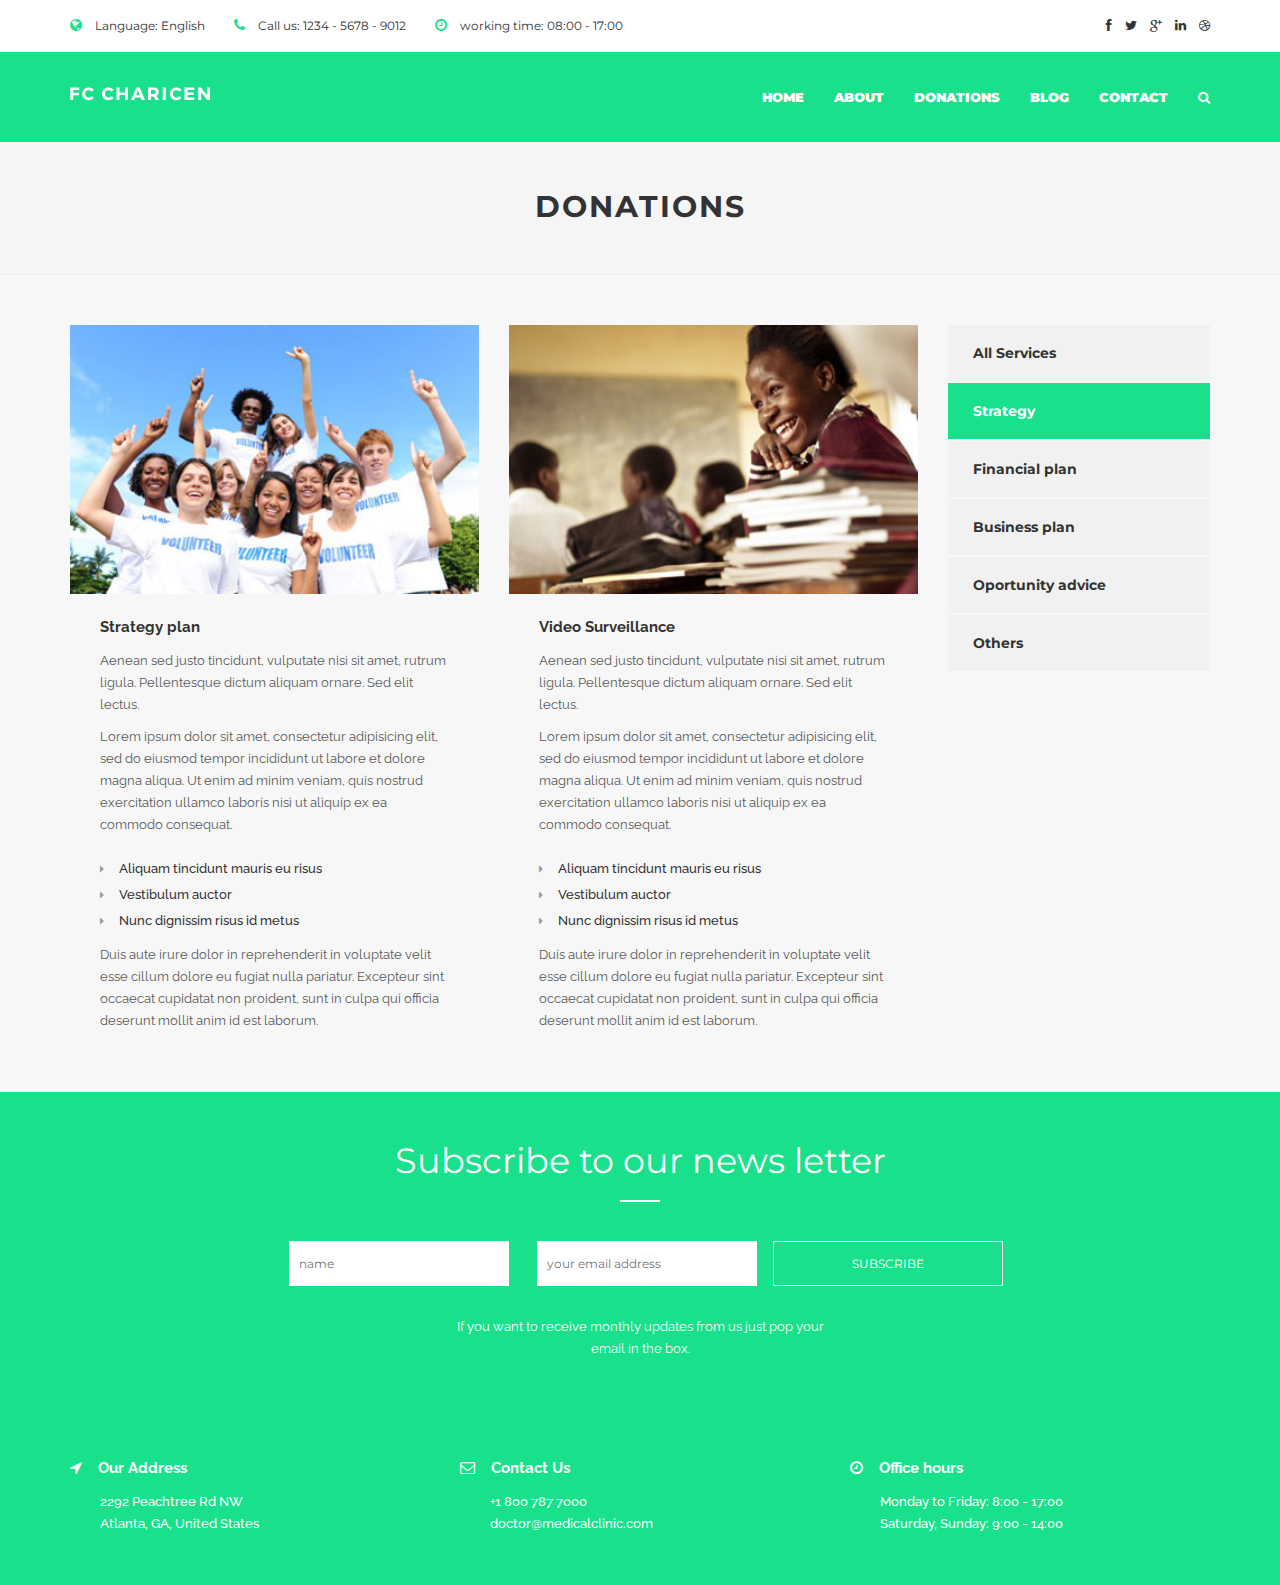
<file: Site/fc-charicen/services-single.html>
<!doctype html>


<html lang="en" class="no-js">
<head>
	<title>Charicen</title>

	<meta charset="utf-8">
	<meta name="viewport" content="width=device-width, initial-scale=1">

	<link href='http://fonts.googleapis.com/css?family=Montserrat:300,400,700' rel='stylesheet' type='text/css'>
	<link href='https://fonts.googleapis.com/css?family=Raleway:400,300,500,600,700' rel='stylesheet' type='text/css'>
	<link href='https://fonts.googleapis.com/css?family=Droid+Serif:400,400italic' rel='stylesheet' type='text/css'>
	<link href="//maxcdn.bootstrapcdn.com/font-awesome/4.5.0/css/font-awesome.min.css" rel="stylesheet">
	
	<link rel="stylesheet" type="text/css" href="css/bootstrap.min.css" media="screen">	
	<link rel="stylesheet" type="text/css" href="css/font-awesome.css" media="screen">
	<link rel="stylesheet" type="text/css" href="css/style.css" media="screen">

</head>
<body>

	<!-- Container -->
	<div id="container">
		<!-- Header
		    ================================================== -->
		<header class="clearfix">
			<nav class="navbar navbar-default navbar-fixed-top" role="navigation">
				<div class="top-line">
					<div class="container">
						<div class="row">
							<div class="col-md-8">
								<ul class="info-list">
									<li>
										<i class="fa fa-globe"></i>
										Language: <span>English</span>
									</li>
									<li>
										<i class="fa fa-phone"></i>
										Call us:
										<span>1234 - 5678 - 9012</span>
									</li>
									<li>
										<i class="fa fa-clock-o"></i>
										working time:
										<span>08:00 - 17:00</span>
									</li>
								</ul>
							</div>	
							<div class="col-md-4">
								<ul class="social-icons">
									<li><a class="facebook" href="#"><i class="fa fa-facebook"></i></a></li>
									<li><a class="twitter" href="#"><i class="fa fa-twitter"></i></a></li>
									<li><a class="google" href="#"><i class="fa fa-google-plus"></i></a></li>
									<li><a class="linkedin" href="#"><i class="fa fa-linkedin"></i></a></li>
									<li><a class="dribble" href="#"><i class="fa fa-dribbble"></i></a></li>
								</ul>
							</div>	
						</div>
					</div>
				</div>
				<div class="container">
					<!-- Brand and toggle get grouped for better mobile display -->
					<div class="navbar-header">
						<button type="button" class="navbar-toggle collapsed" data-toggle="collapse" data-target="#bs-example-navbar-collapse-1">
							<span class="sr-only">Toggle navigation</span>
							<span class="icon-bar"></span>
							<span class="icon-bar"></span>
							<span class="icon-bar"></span>
						</button>
						<a class="navbar-brand" href="index.html"><img src="images/logo.png" alt=""></a>
					</div>

					<!-- Collect the nav links, forms, and other content for toggling -->
					<div class="collapse navbar-collapse" id="bs-example-navbar-collapse-1">
						<ul class="nav navbar-nav navbar-right">
							<li><a class="active" href="index.html">Home</a></li>
							<li><a href="about.html">About</a></li>
							<li><a href="services.html">Donations</a></li>
							<li><a href="blog.html">blog</a></li>
							<li><a href="contact.html">Contact</a></li>
							<li class="search"><a href="#" class="open-search"><i class="fa fa-search"></i></a>
								<form class="form-search">
									<input type="search" placeholder="Search:"/>
									<button type="submit">
										<i class="fa fa-search"></i>
									</button>
								</form>
							</li>
						</ul>
					</div><!-- /.navbar-collapse -->
				</div><!-- /.container-fluid -->
			</nav>
		</header>
		<!-- End Header -->

		<!-- page-banner-section 
			================================================== -->
		<section class="page-banner-section">
			<div class="container">
				<h1>Donations</h1>
			</div>
		</section>
		<!-- End page-banner section -->

		<!-- services section 
			================================================== -->
		<section class="services-section">
			<div class="services-box">

				<div class="container">
					<div class="row">

						<div class="col-md-9">
							<div class="row">

								<div class="col-md-6">
									<div class="services-post">
										<img src="upload/others/3.jpg" alt="">
										<div class="services-content">
											<h2><a href="#">Strategy plan</a></h2>
											<p>Aenean sed justo tincidunt, vulputate nisi sit amet, rutrum ligula. Pellentesque dictum aliquam ornare. Sed elit lectus.</p>
											<p>Lorem ipsum dolor sit amet, consectetur adipisicing elit, sed do eiusmod
											tempor incididunt ut labore et dolore magna aliqua. Ut enim ad minim veniam,
											quis nostrud exercitation ullamco laboris nisi ut aliquip ex ea commodo
											consequat. </p>
											<ul class="serv-links">
												<li><a href="#">Aliquam tincidunt mauris eu risus</a></li>
												<li><a href="#">Vestibulum auctor</a></li>
												<li><a href="#">Nunc dignissim risus id metus</a></li>
											</ul>
											<p>Duis aute irure dolor in reprehenderit in voluptate velit esse
											cillum dolore eu fugiat nulla pariatur. Excepteur sint occaecat cupidatat non
											proident, sunt in culpa qui officia deserunt mollit anim id est laborum.</p>
										</div>
									</div>
								</div>

								<div class="col-md-6">
									<div class="services-post">
										<img src="upload/others/8.jpg" alt="">
										<div class="services-content">
											
											<h2><a href="#">Video Surveillance</a></h2>
											<p>Aenean sed justo tincidunt, vulputate nisi sit amet, rutrum ligula. Pellentesque dictum aliquam ornare. Sed elit lectus.</p>
											<p>Lorem ipsum dolor sit amet, consectetur adipisicing elit, sed do eiusmod
											tempor incididunt ut labore et dolore magna aliqua. Ut enim ad minim veniam,
											quis nostrud exercitation ullamco laboris nisi ut aliquip ex ea commodo
											consequat. </p>
											<ul class="serv-links">
												<li><a href="#">Aliquam tincidunt mauris eu risus</a></li>
												<li><a href="#">Vestibulum auctor</a></li>
												<li><a href="#">Nunc dignissim risus id metus</a></li>
											</ul>
											<p>Duis aute irure dolor in reprehenderit in voluptate velit esse
											cillum dolore eu fugiat nulla pariatur. Excepteur sint occaecat cupidatat non
											proident, sunt in culpa qui officia deserunt mollit anim id est laborum.</p>
										</div>
									</div>
								</div>

							</div>
						</div>

						<div class="col-md-3">
							<div class="services-tabs">
								<ul>
									<li>
										<a href="services.html" >All Services</a>
									</li>
									<li class="active">
										<a href="services-single.html">Strategy</a>
									</li>
									<li>
										<a href="services-single.html">Financial plan</a>
									</li>
									<li>
										<a href="projecting.html">Business plan</a>
									</li>
									<li>
										<a href="energy.html">Oportunity advice</a>
									</li>
									<li>
										<a href="roads.html">Others</a>
									</li>
								</ul>
							</div>
						</div>

					</div>
				</div>

				
			</div>
		</section>
		<!-- End services section -->

		<!-- subcribe-section 
			================================================== -->
		<section class="subcribe-section">
			<div class="container">
				<div class="title-section white">
					<h1>Subscribe to our news letter</h1>
				</div>
				<form class="subscribe">
					<input type="text" name="name-subs" id="name-subs" placeholder="name"/>
					<input type="text" name="email-subs" id="email-subs" placeholder="your email address"/>
					<input type="submit" id="submit-subscribe" value="subscribe"/>
				</form>
				<p>If you want to receive monthly updates from us just pop your <br> email in the box.</p>
			</div>
		</section>
		<!-- End subscribe section -->

		<!-- footer 
			================================================== -->
		<footer>
			<div class="container">
				<div class="row">
					<div class="col-md-4">
						<div class="contact-info">
							<h2><i class="fa fa-location-arrow"></i> Our Address</h2>
							<p>2292 Peachtree Rd NW <br> Atlanta, GA, United States</p>
						</div>
					</div>
					<div class="col-md-4">
						<div class="contact-info">
							<h2><i class="fa fa-envelope-o"></i> Contact Us</h2>
							<p>+1 800 787 7000 <br> doctor@medicalclinic.com</p>
						</div>
					</div>
					<div class="col-md-4">
						<div class="contact-info">
							<h2><i class="fa fa-clock-o"></i> Office hours</h2>
							<p>Monday to Friday: 8:00 - 17:00 <br> Saturday, Sunday: 9:00 - 14:00</p>
						</div>
					</div>
				</div>
			</div>
		</footer>
		<!-- End footer -->

	</div>
	<!-- End Container -->
	
	<script type="text/javascript" src="js/jquery.min.js"></script>
	<script type="text/javascript" src="js/jquery.migrate.js"></script>
	<script type="text/javascript" src="js/bootstrap.min.js"></script>
	<script type="text/javascript" src="js/jquery.imagesloaded.min.js"></script>
	<script type="text/javascript" src="js/retina-1.1.0.min.js"></script>
	<script type="text/javascript" src="js/script.js"></script>

</body>
</html>
</file>
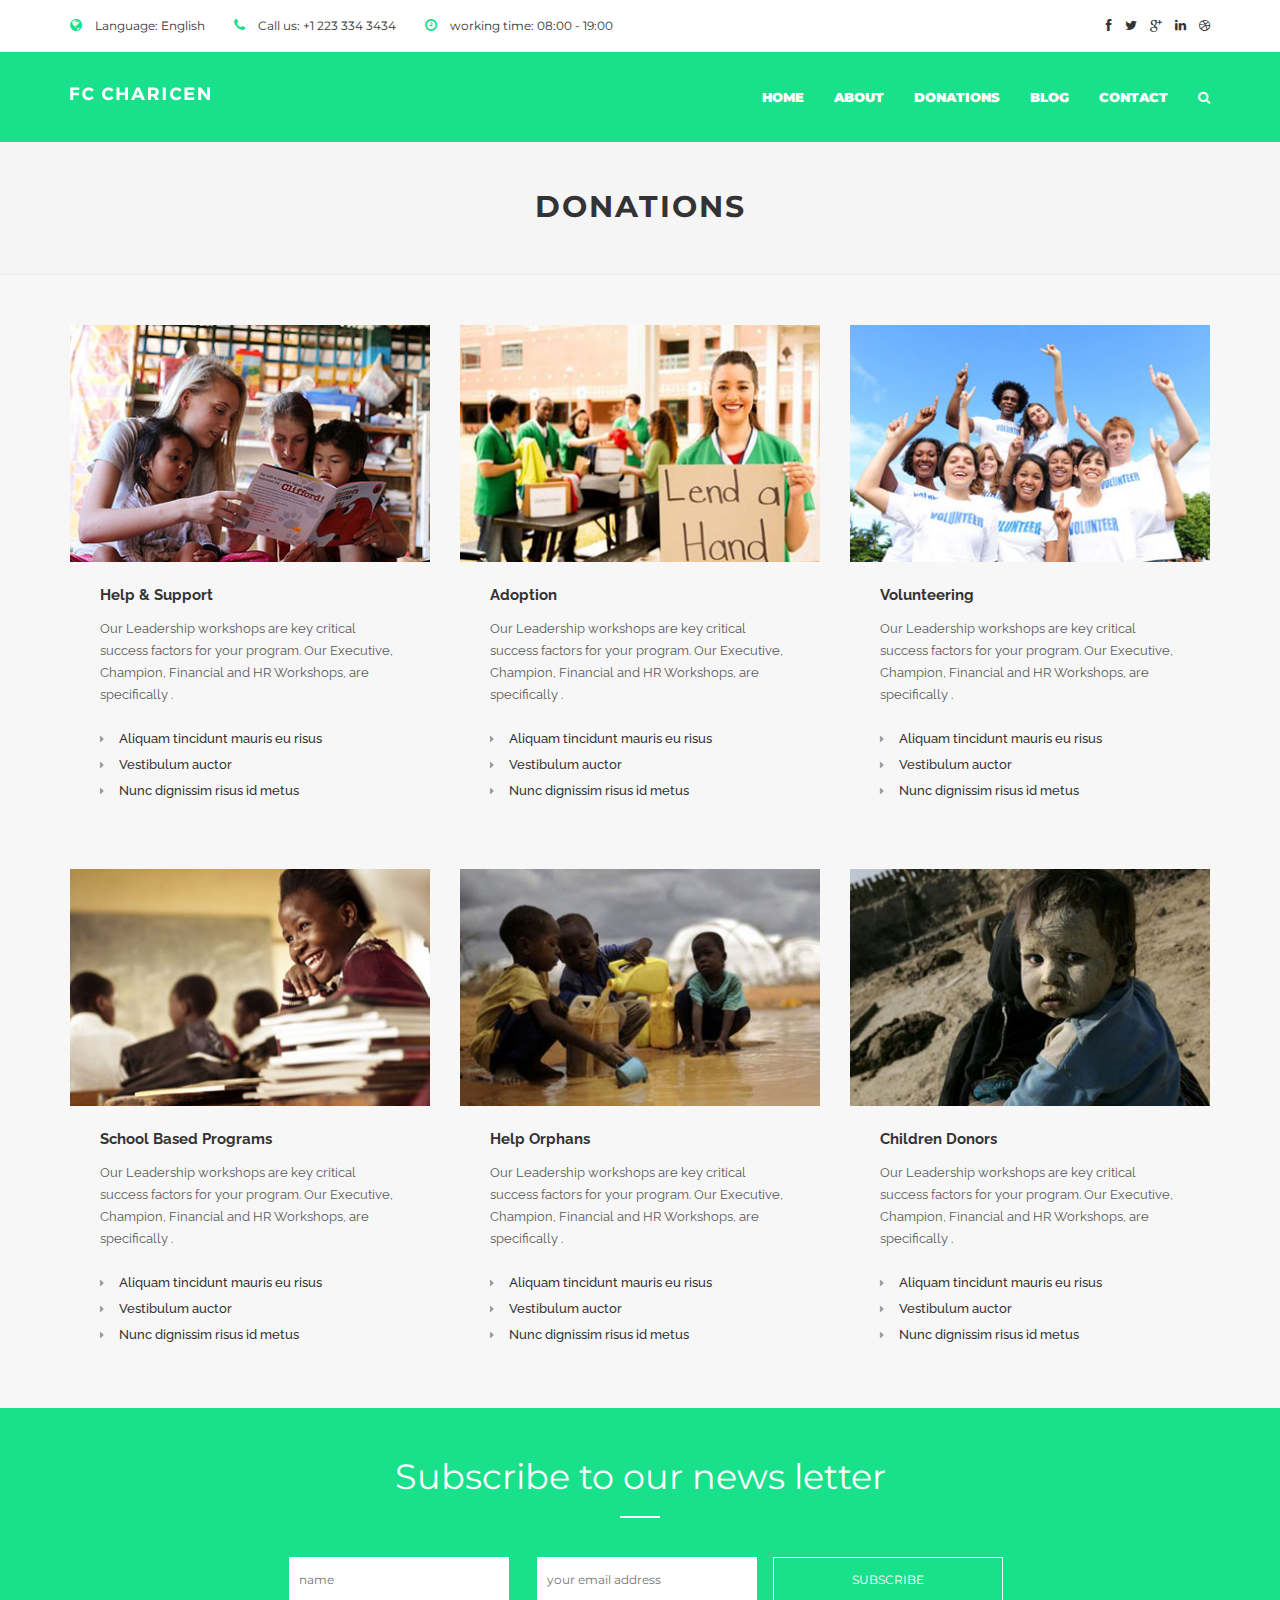
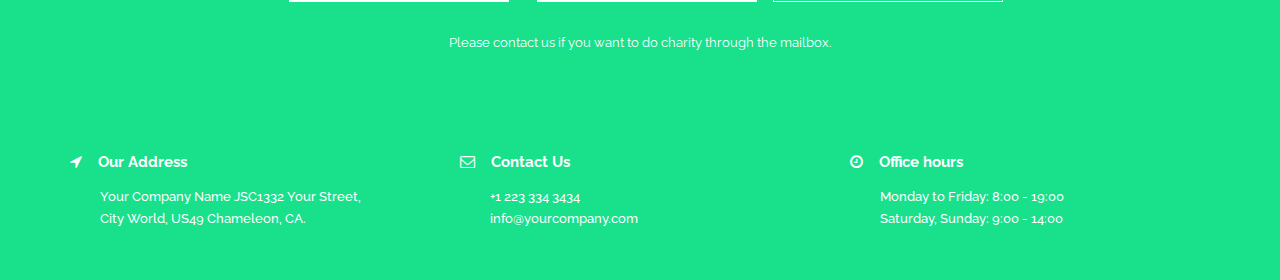
<file: Site/fc-charicen/services.html>
<!doctype html>


<html lang="en" class="no-js">
<head>
	<title>Charicen</title>

	<meta charset="utf-8">
	<meta name="viewport" content="width=device-width, initial-scale=1">

	<link href='http://fonts.googleapis.com/css?family=Montserrat:300,400,700' rel='stylesheet' type='text/css'>
	<link href='https://fonts.googleapis.com/css?family=Raleway:400,300,500,600,700' rel='stylesheet' type='text/css'>
	<link href='https://fonts.googleapis.com/css?family=Droid+Serif:400,400italic' rel='stylesheet' type='text/css'>
	
	
	<link rel="stylesheet" type="text/css" href="css/bootstrap.min.css" media="screen">	
	<link rel="stylesheet" type="text/css" href="css/font-awesome.css" media="screen">
	<link rel="stylesheet" type="text/css" href="css/style.css" media="screen">

</head>
<body>

	<!-- Container -->
	<div id="container">
		<!-- Header
		    ================================================== -->
		<header class="clearfix">
			<nav class="navbar navbar-default navbar-fixed-top" role="navigation">
				<div class="top-line">
					<div class="container">
						<div class="row">
							<div class="col-md-8">
								<ul class="info-list">
									<li>
										<i class="fa fa-globe"></i>
										Language: <span>English</span>
									</li>
									<li>
										<i class="fa fa-phone"></i>
										Call us:
										<span>+1 223 334 3434</span>
									</li>
									<li>
										<i class="fa fa-clock-o"></i>
										working time:
										<span>08:00 - 19:00</span>
									</li>
								</ul>
							</div>	
							<div class="col-md-4">
								<ul class="social-icons">
									<li><a class="facebook" href="#"><i class="fa fa-facebook"></i></a></li>
									<li><a class="twitter" href="#"><i class="fa fa-twitter"></i></a></li>
									<li><a class="google" href="#"><i class="fa fa-google-plus"></i></a></li>
									<li><a class="linkedin" href="#"><i class="fa fa-linkedin"></i></a></li>
									<li><a class="dribble" href="#"><i class="fa fa-dribbble"></i></a></li>
								</ul>
							</div>	
						</div>
					</div>
				</div>
				<div class="container">
					<!-- Brand and toggle get grouped for better mobile display -->
					<div class="navbar-header">
						<button type="button" class="navbar-toggle collapsed" data-toggle="collapse" data-target="#bs-example-navbar-collapse-1">
							<span class="sr-only">Toggle navigation</span>
							<span class="icon-bar"></span>
							<span class="icon-bar"></span>
							<span class="icon-bar"></span>
						</button>
						<a class="navbar-brand" href="index.html"><img src="images/logo.png" alt=""></a>
					</div>

					<!-- Collect the nav links, forms, and other content for toggling -->
					<div class="collapse navbar-collapse" id="bs-example-navbar-collapse-1">
						<ul class="nav navbar-nav navbar-right">
							<li><a class="active" href="index.html">Home</a></li>
							<li><a href="about.html">About</a></li>
							<li><a href="services.html">Donations</a></li>
							<li><a href="blog.html">blog</a></li>
							<li><a href="contact.html">Contact</a></li>
							<li class="search"><a href="#" class="open-search"><i class="fa fa-search"></i></a>
								<form class="form-search">
									<input type="search" placeholder="Search:"/>
									<button type="submit">
										<i class="fa fa-search"></i>
									</button>
								</form>
							</li>
						</ul>
					</div><!-- /.navbar-collapse -->
				</div><!-- /.container-fluid -->
			</nav>
		</header>
		<!-- End Header -->

		<!-- page-banner-section 
			================================================== -->
		<section class="page-banner-section">
			<div class="container">
				<h1>Donations</h1>
			</div>
		</section>
		<!-- End page-banner section -->

		<!-- services-section 
			================================================== -->
		<section class="services-section">
			<div class="services-box">
				<div class="container">
					<div class="row">

						<div class="col-md-4">
							<div class="services-post">
								<img src="upload/others/1.jpg" alt="">
								<div class="services-content">
									<h2><a href="services-single.html">Help & Support</a></h2>
									<p>Our Leadership workshops are key critical success factors for your program. Our Executive, Champion, Financial and HR Workshops, are specifically .</p>
									<ul class="serv-links">
										<li><a href="#">Aliquam tincidunt mauris eu risus</a></li>
										<li><a href="#">Vestibulum auctor</a></li>
										<li><a href="#">Nunc dignissim risus id metus</a></li>
									</ul>
								</div>
							</div>
						</div>

						<div class="col-md-4">
							<div class="services-post">
								<img src="upload/others/2.jpg" alt="">
								<div class="services-content">
									<h2><a href="services-single.html">Adoption</a></h2>
									<p>Our Leadership workshops are key critical success factors for your program. Our Executive, Champion, Financial and HR Workshops, are specifically .</p>
									<ul class="serv-links">
										<li><a href="#">Aliquam tincidunt mauris eu risus</a></li>
										<li><a href="#">Vestibulum auctor</a></li>
										<li><a href="#">Nunc dignissim risus id metus</a></li>
									</ul>
								</div>
							</div>
						</div>

						<div class="col-md-4">
							<div class="services-post">
								<img src="upload/others/3.jpg" alt="">
								<div class="services-content">
									<h2><a href="services-single.html">Volunteering</a></h2>
									<p>Our Leadership workshops are key critical success factors for your program. Our Executive, Champion, Financial and HR Workshops, are specifically .</p>
									<ul class="serv-links">
										<li><a href="#">Aliquam tincidunt mauris eu risus</a></li>
										<li><a href="#">Vestibulum auctor</a></li>
										<li><a href="#">Nunc dignissim risus id metus</a></li>
									</ul>
								</div>
							</div>
						</div>

					</div>
					<div class="row">

						<div class="col-md-4">
							<div class="services-post">
								<img src="upload/others/8.jpg" alt="">
								<div class="services-content">
									<h2><a href="services-single.html">School Based Programs</a></h2>
									<p>Our Leadership workshops are key critical success factors for your program. Our Executive, Champion, Financial and HR Workshops, are specifically .</p>
									<ul class="serv-links">
										<li><a href="#">Aliquam tincidunt mauris eu risus</a></li>
										<li><a href="#">Vestibulum auctor</a></li>
										<li><a href="#">Nunc dignissim risus id metus</a></li>
									</ul>
								</div>
							</div>
						</div>

						<div class="col-md-4">
							<div class="services-post">
								<img src="upload/others/9.jpg" alt="">
								<div class="services-content">
									<h2><a href="services-single.html">Help Orphans</a></h2>
									<p>Our Leadership workshops are key critical success factors for your program. Our Executive, Champion, Financial and HR Workshops, are specifically .</p>
									<ul class="serv-links">
										<li><a href="#">Aliquam tincidunt mauris eu risus</a></li>
										<li><a href="#">Vestibulum auctor</a></li>
										<li><a href="#">Nunc dignissim risus id metus</a></li>
									</ul>
								</div>
							</div>
						</div>

						<div class="col-md-4">
							<div class="services-post">
								<img src="upload/others/10.jpg" alt="">
								<div class="services-content">
									<h2><a href="services-single.html">Children Donors</a></h2>
									<p>Our Leadership workshops are key critical success factors for your program. Our Executive, Champion, Financial and HR Workshops, are specifically .</p>
									<ul class="serv-links">
										<li><a href="#">Aliquam tincidunt mauris eu risus</a></li>
										<li><a href="#">Vestibulum auctor</a></li>
										<li><a href="#">Nunc dignissim risus id metus</a></li>
									</ul>
								</div>
							</div>
						</div>

					</div>
				</div>

			</div>
		</section>
		<!-- End services section -->

		<!-- subcribe-section 
			================================================== -->
		<section class="subcribe-section">
			<div class="container">
				<div class="title-section white">
					<h1>Subscribe to our news letter</h1>
				</div>
				<form class="subscribe">
					<input type="text" name="name-subs" id="name-subs" placeholder="name"/>
					<input type="text" name="email-subs" id="email-subs" placeholder="your email address"/>
					<input type="submit" id="submit-subscribe" value="subscribe"/>
				</form>
				<p>Please contact us if you want to do charity through the mailbox.</p>
			</div>
		</section>
		<!-- End subscribe section -->

		<!-- footer 
			================================================== -->
		<footer>
			<div class="container">
				<div class="row">
					<div class="col-md-4">
						<div class="contact-info">
							<h2><i class="fa fa-location-arrow"></i> Our Address</h2>
							<p>Your Company Name JSC1332 Your Street,</br>City World, US49 Chameleon, CA.</p>
						</div>
					</div>
					<div class="col-md-4">
						<div class="contact-info">
							<h2><i class="fa fa-envelope-o"></i> Contact Us</h2>
							<p>+1 223 334 3434 <br> info@yourcompany.com</p>
						</div>
					</div>
					<div class="col-md-4">
						<div class="contact-info">
							<h2><i class="fa fa-clock-o"></i> Office hours</h2>
							<p>Monday to Friday: 8:00 - 19:00 <br> Saturday, Sunday: 9:00 - 14:00</p>
						</div>
					</div>
				</div>
			</div>
		</footer>
		<!-- End footer -->

	</div>
	<!-- End Container -->
	
	<script type="text/javascript" src="js/jquery.min.js"></script>
	<script type="text/javascript" src="js/jquery.migrate.js"></script>
	<script type="text/javascript" src="js/bootstrap.min.js"></script>
	<script type="text/javascript" src="js/jquery.imagesloaded.min.js"></script>
	<script type="text/javascript" src="js/retina-1.1.0.min.js"></script>
	<script type="text/javascript" src="js/script.js"></script>

</body>
</html>
</file>
<file: Main/fc-charicen/css/settings.css>
/*-----------------------------------------------------------------------------

-	Revolution Slider 5.0 Default Style Settings -

Screen Stylesheet

version:   	5.0.0
date:      	29/10/15
author:		themepunch
email:     	info@themepunch.com
website:   	http://www.themepunch.com
-----------------------------------------------------------------------------*/


@font-face {
  font-family: 'revicons';
  src: url('../fonts/revicons/revicons.eot?5510888');
  src: url('../fonts/revicons/revicons.eot?5510888#iefix') format('embedded-opentype'),
       url('../fonts/revicons/revicons.woff?5510888') format('woff'),
       url('../fonts/revicons/revicons.ttf?5510888') format('truetype'),
       url('../fonts/revicons/revicons.svg?5510888#revicons') format('svg');
  font-weight: normal;
  font-style: normal;
}

 [class^="revicon-"]:before, [class*=" revicon-"]:before {
  font-family: "revicons";
  font-style: normal;
  font-weight: normal;
  speak: none;
  display: inline-block;
  text-decoration: inherit;
  width: 1em;
  margin-right: .2em;
  text-align: center; 

  /* For safety - reset parent styles, that can break glyph codes*/
  font-variant: normal;
  text-transform: none;

  /* fix buttons height, for twitter bootstrap */
  line-height: 1em;

  /* Animation center compensation - margins should be symmetric */
  /* remove if not needed */
  margin-left: .2em;

  /* you can be more comfortable with increased icons size */
  /* font-size: 120%; */

  /* Uncomment for 3D effect */
  /* text-shadow: 1px 1px 1px rgba(127, 127, 127, 0.3); */
}

.revicon-search-1:before { content: '\e802'; } /* '' */
.revicon-pencil-1:before { content: '\e831'; } /* '' */
.revicon-picture-1:before { content: '\e803'; } /* '' */
.revicon-cancel:before { content: '\e80a'; } /* '' */
.revicon-info-circled:before { content: '\e80f'; } /* '' */
.revicon-trash:before { content: '\e801'; } /* '' */
.revicon-left-dir:before { content: '\e817'; } /* '' */
.revicon-right-dir:before { content: '\e818'; } /* '' */
.revicon-down-open:before { content: '\e83b'; } /* '' */
.revicon-left-open:before { content: '\e819'; } /* '' */
.revicon-right-open:before { content: '\e81a'; } /* '' */
.revicon-angle-left:before { content: '\e820'; } /* '' */
.revicon-angle-right:before { content: '\e81d'; } /* '' */
.revicon-left-big:before { content: '\e81f'; } /* '' */
.revicon-right-big:before { content: '\e81e'; } /* '' */
.revicon-magic:before { content: '\e807'; } /* '' */
.revicon-picture:before { content: '\e800'; } /* '' */
.revicon-export:before { content: '\e80b'; } /* '' */
.revicon-cog:before { content: '\e832'; } /* '' */
.revicon-login:before { content: '\e833'; } /* '' */
.revicon-logout:before { content: '\e834'; } /* '' */
.revicon-video:before { content: '\e805'; } /* '' */
.revicon-arrow-combo:before { content: '\e827'; } /* '' */
.revicon-left-open-1:before { content: '\e82a'; } /* '' */
.revicon-right-open-1:before { content: '\e82b'; } /* '' */
.revicon-left-open-mini:before { content: '\e822'; } /* '' */
.revicon-right-open-mini:before { content: '\e823'; } /* '' */
.revicon-left-open-big:before { content: '\e824'; } /* '' */
.revicon-right-open-big:before { content: '\e825'; } /* '' */
.revicon-left:before { content: '\e836'; } /* '' */
.revicon-right:before { content: '\e826'; } /* '' */
.revicon-ccw:before { content: '\e808'; } /* '' */
.revicon-arrows-ccw:before { content: '\e806'; } /* '' */
.revicon-palette:before { content: '\e829'; } /* '' */
.revicon-list-add:before { content: '\e80c'; } /* '' */
.revicon-doc:before { content: '\e809'; } /* '' */
.revicon-left-open-outline:before { content: '\e82e'; } /* '' */
.revicon-left-open-2:before { content: '\e82c'; } /* '' */
.revicon-right-open-outline:before { content: '\e82f'; } /* '' */
.revicon-right-open-2:before { content: '\e82d'; } /* '' */
.revicon-equalizer:before { content: '\e83a'; } /* '' */
.revicon-layers-alt:before { content: '\e804'; } /* '' */
.revicon-popup:before { content: '\e828'; } /* '' */

							

/******************************
	-	BASIC STYLES		-
******************************/

.rev_slider_wrapper{
	position:relative;
	z-index: 0;
}


.rev_slider{
	position:relative;
	overflow:visible;
}

.tp-overflow-hidden { overflow:hidden;}

.tp-simpleresponsive img,
.rev_slider img{
	max-width:none !important;
	-moz-transition: none;
	-webkit-transition: none;
	-o-transition: none;
	transition: none;
	margin:0px;
	padding:0px;
	border-width:0px;
	border:none;
}

.rev_slider .no-slides-text{
	font-weight:bold;
	text-align:center;
	padding-top:80px;
}

.rev_slider >ul,
.rev_slider_wrapper >ul,
.tp-revslider-mainul >li,
.rev_slider >ul >li,
.rev_slider >ul >li:before,
.tp-revslider-mainul >li:before,
.tp-simpleresponsive >ul,
.tp-simpleresponsive >ul >li,
.tp-simpleresponsive >ul >li:before,
.tp-revslider-mainul >li,
.tp-simpleresponsive >ul >li{
	list-style:none !important;
	position:absolute;	
	margin:0px !important;
	padding:0px !important;
	overflow-x: visible;
	overflow-y: visible;
	list-style-type: none !important;
	background-image:none;
	background-position:0px 0px;
	text-indent: 0em;
	top:0px;left:0px;
}


.tp-revslider-mainul >li,
.rev_slider >ul >li,
.rev_slider >ul >li:before,
.tp-revslider-mainul >li:before,
.tp-simpleresponsive >ul >li,
.tp-simpleresponsive >ul >li:before,
.tp-revslider-mainul >li,
.tp-simpleresponsive >ul >li { 
	visibility:hidden; 
}

.tp-revslider-slidesli,
.tp-revslider-mainul	{	
	padding:0 !important; 
	margin:0 !important; 
	list-style:none !important;
}

.rev_slider li.tp-revslider-slidesli {
    position: absolute !important;
}


.tp-caption .rs-untoggled-content { display:block;}
.tp-caption .rs-toggled-content { display:none;}

.rs-toggle-content-active.tp-caption .rs-toggled-content { display:block;}
.rs-toggle-content-active.tp-caption .rs-untoggled-content { display:none;}

.rev_slider .tp-caption,
.rev_slider .caption 	{ 
	position:relative;  
	visibility:hidden; 
	white-space: nowrap;
	display: block;
}


.rev_slider .tp-mask-wrap .tp-caption,
.rev_slider .tp-mask-wrap *:last-child,
.wpb_text_column .rev_slider .tp-mask-wrap .tp-caption,
.wpb_text_column .rev_slider .tp-mask-wrap *:last-child{
	margin-bottom:0;

}

	
/* CAROUSEL FUNCTIONS */
.tp-carousel-wrapper {
	cursor:url(openhand.cur), move;
}
.tp-carousel-wrapper.dragged {
	cursor:url(closedhand.cur), move;
}

/* ADDED FOR SLIDELINK MANAGEMENT */
.tp-caption {
	z-index:1
}

.tp_inner_padding {	
	box-sizing:border-box;	
	-webkit-box-sizing:border-box;
	-moz-box-sizing:border-box;
	max-height:none !important;	
}


.tp-caption {	
	-moz-user-select: none;
	-khtml-user-select: none;
	-webkit-user-select: none;
	-o-user-select: none;	
	position:absolute;
	-webkit-font-smoothing: antialiased !important;
}



.tp-forcenotvisible,
.tp-hide-revslider,
.tp-caption.tp-hidden-caption {	
	visibility:hidden !important; 
	display:none !important
}

.rev_slider embed,
.rev_slider iframe,
.rev_slider object,
.rev_slider video {
	max-width: none !important
}






/**********************************************
	-	FULLSCREEN AND FULLWIDHT CONTAINERS	-
**********************************************/
.rev_slider_wrapper	{	width:100%;}

.fullscreen-container {	
	position:relative;
	padding:0;
}


.fullwidthbanner-container{
	position:relative;
	padding:0;
	overflow:hidden;
}

.fullwidthbanner-container .fullwidthabanner{
	width:100%;
	position:relative;
}



/*********************************
	-	SPECIAL TP CAPTIONS -
**********************************/

.tp-static-layers				{	
	position:absolute; z-index:505; top:0px;left:0px}


.tp-caption .frontcorner		{
	width: 0;
	height: 0;
	border-left: 40px solid transparent;
	border-right: 0px solid transparent;
	border-top: 40px solid #00A8FF;
	position: absolute;left:-40px;top:0px;
}

.tp-caption .backcorner		{
	width: 0;
	height: 0;
	border-left: 0px solid transparent;
	border-right: 40px solid transparent;
	border-bottom: 40px solid #00A8FF;
	position: absolute;right:0px;top:0px;
}

.tp-caption .frontcornertop		{
	width: 0;
	height: 0;
	border-left: 40px solid transparent;
	border-right: 0px solid transparent;
	border-bottom: 40px solid #00A8FF;
	position: absolute;left:-40px;top:0px;
}

.tp-caption .backcornertop		{
	width: 0;
	height: 0;
	border-left: 0px solid transparent;
	border-right: 40px solid transparent;
	border-top: 40px solid #00A8FF;
	position: absolute;right:0px;top:0px;
}
									
.tp-layer-inner-rotation {	
	position: relative !important;
}		


/***********************************************
	-	SPECIAL ALTERNATIVE IMAGE SETTINGS	-
***********************************************/

img.tp-slider-alternative-image	{	
	width:100%; height:auto;
}


/******************************
	-	IE8 HACKS	-
*******************************/
.noFilterClass {
	filter:none !important;
}


/********************************
	-	FULLSCREEN VIDEO	-
*********************************/

.rs-background-video-layer 		{	position: absolute;top:0px;left:0px; width:100%;height:100%;visibility: hidden;z-index: 0;}

.tp-caption.coverscreenvideo	{	width:100%;height:100%;top:0px;left:0px;position:absolute;}
.caption.fullscreenvideo,
.tp-caption.fullscreenvideo		{	left:0px; top:0px; position:absolute;width:100%;height:100%}

.caption.fullscreenvideo iframe,
.caption.fullscreenvideo video,
.tp-caption.fullscreenvideo iframe,
.tp-caption.fullscreenvideo iframe video	{ width:100% !important; height:100% !important; display: none}

.fullcoveredvideo video,
.fullscreenvideo video				{	background: #000}

.fullcoveredvideo .tp-poster		{	background-position: center center;background-size: cover;width:100%;height:100%;top:0px;left:0px}


.videoisplaying .html5vid .tp-poster	{	display: none}

.tp-video-play-button					{	
	background:#000;
	background:rgba(0,0,0,0.3);										
	border-radius:5px;-moz-border-radius:5px;-webkit-border-radius:5px;
	position: absolute;
	top: 50%;
	left: 50%;										
	color: #FFF;
	z-index: 3;
	margin-top: -25px;
	margin-left: -25px;
	line-height: 50px !important;
	text-align: center;
	cursor: pointer;
	width: 50px;
	height:50px;
	box-sizing: border-box;
	-moz-box-sizing: border-box;	
	display: inline-block;	
	vertical-align: top;
	z-index: 4;
	opacity: 0;
	-webkit-transition:opacity 300ms ease-out !important;
	-moz-transition:opacity 300ms ease-out !important;
	-o-transition:opacity 300ms ease-out !important;
	transition:opacity 300ms ease-out !important;				
}
.tp-caption .html5vid					{	width:100% !important; height:100% !important;}									
.tp-video-play-button i 				{	width:50px;height:50px; display:inline-block; text-align: center; vertical-align: top; line-height: 50px !important; font-size: 40px !important;}									
.tp-caption:hover .tp-video-play-button	{	opacity: 1;}
.tp-caption .tp-revstop					{	display:none; border-left:5px solid #fff !important; border-right:5px solid #fff !important;margin-top:15px !important;line-height: 20px !important;vertical-align: top; font-size:25px !important;}
.videoisplaying .revicon-right-dir		{	display:none}
.videoisplaying .tp-revstop				{	display:inline-block}

.videoisplaying  .tp-video-play-button			{	display:none}
.tp-caption:hover .tp-video-play-button 		{ 	display:block}

.fullcoveredvideo .tp-video-play-button			{	display:none !important}


.fullscreenvideo .fullscreenvideo video 		{	object-fit:contain !important;}

.fullscreenvideo .fullcoveredvideo video 		{	object-fit:cover !important;}

.tp-video-controls {
	position: absolute;
	bottom: 0;
	left: 0;
	right: 0;
	padding: 5px;
	opacity: 0;
	-webkit-transition: opacity .3s;
	-moz-transition: opacity .3s;
	-o-transition: opacity .3s;
	-ms-transition: opacity .3s;
	transition: opacity .3s;
	background-image: linear-gradient(bottom, rgb(0,0,0) 13%, rgb(50,50,50) 100%);
	background-image: -o-linear-gradient(bottom, rgb(0,0,0) 13%, rgb(50,50,50) 100%);
	background-image: -moz-linear-gradient(bottom, rgb(0,0,0) 13%, rgb(50,50,50) 100%);
	background-image: -webkit-linear-gradient(bottom, rgb(0,0,0) 13%, rgb(50,50,50) 100%);
	background-image: -ms-linear-gradient(bottom, rgb(0,0,0) 13%, rgb(50,50,50) 100%);
	background-image: -webkit-gradient(linear,left bottom,left top,color-stop(0.13, rgb(0,0,0)),color-stop(1, rgb(50,50,50)));	
	display:table;max-width:100%; overflow:hidden;box-sizing:border-box;-moz-box-sizing:border-box;-webkit-box-sizing:border-box;
}

.tp-caption:hover .tp-video-controls {	opacity: .9;}

.tp-video-button {
	background: rgba(0,0,0,.5);
	border: 0;
	color: #EEE;
	-webkit-border-radius: 3px;
	-moz-border-radius: 3px;
	-o-border-radius: 3px;
	border-radius: 3px;
	cursor:pointer;
	line-height:12px;
	font-size:12px;
	color:#fff;
	padding:0px;
	margin:0px;
	outline: none;
	}
.tp-video-button:hover 				{	cursor: pointer;}


.tp-video-button-wrap,
.tp-video-seek-bar-wrap,
.tp-video-vol-bar-wrap 				{ 	padding:0px 5px;display:table-cell; }

.tp-video-seek-bar-wrap				{	width:80%}
.tp-video-vol-bar-wrap				{	width:20%}

.tp-volume-bar,
.tp-seek-bar						{	width:100%; cursor: pointer;  outline:none; line-height:12px;margin:0; padding:0;}


.rs-fullvideo-cover					{	width:100%;height:100%;top:0px;left:0px;position: absolute; background:transparent;z-index:5;}


.rs-background-video-layer video::-webkit-media-controls { display:none !important;}


/********************************
	-	DOTTED OVERLAYS	-
*********************************/
.tp-dottedoverlay						{	background-repeat:repeat;width:100%;height:100%;position:absolute;top:0px;left:0px;z-index:3}
.tp-dottedoverlay.twoxtwo				{	background:url(../assets/gridtile.png)}
.tp-dottedoverlay.twoxtwowhite			{	background:url(../assets/gridtile_white.png)}
.tp-dottedoverlay.threexthree			{	background:url(../assets/gridtile_3x3.png)}
.tp-dottedoverlay.threexthreewhite		{	background:url(../assets/gridtile_3x3_white.png)}


/******************************
	-	SHADOWS		-
******************************/

.tp-shadowcover	{	width:100%;height:100%;top:0px;left:0px;background: #fff;position: absolute; z-index: -1;}
.tp-shadow1 {
	-webkit-box-shadow: 0 10px 6px -6px rgba(0,0,0,0.8);
	   -moz-box-shadow: 0 10px 6px -6px rgba(0,0,0,0.8);
	        box-shadow: 0 10px 6px -6px rgba(0,0,0,0.8);
}

.tp-shadow2:before, .tp-shadow2:after,
.tp-shadow3:before, .tp-shadow4:after
{
  z-index: -2;
  position: absolute;
  content: "";
  bottom: 10px;
  left: 10px;
  width: 50%;
  top: 85%;
  max-width:300px;
  background: transparent;
  -webkit-box-shadow: 0 15px 10px rgba(0,0,0,0.8);
  -moz-box-shadow: 0 15px 10px rgba(0,0,0,0.8);
  box-shadow: 0 15px 10px rgba(0,0,0,0.8);
  -webkit-transform: rotate(-3deg);
  -moz-transform: rotate(-3deg);
  -o-transform: rotate(-3deg);
  -ms-transform: rotate(-3deg);
  transform: rotate(-3deg);
}

.tp-shadow2:after,
.tp-shadow4:after
{
  -webkit-transform: rotate(3deg);
  -moz-transform: rotate(3deg);
  -o-transform: rotate(3deg);
  -ms-transform: rotate(3deg);
  transform: rotate(3deg);
  right: 10px;
  left: auto;
}

.tp-shadow5
{
  	position:relative;       
    -webkit-box-shadow:0 1px 4px rgba(0, 0, 0, 0.3), 0 0 40px rgba(0, 0, 0, 0.1) inset;
       -moz-box-shadow:0 1px 4px rgba(0, 0, 0, 0.3), 0 0 40px rgba(0, 0, 0, 0.1) inset;
            box-shadow:0 1px 4px rgba(0, 0, 0, 0.3), 0 0 40px rgba(0, 0, 0, 0.1) inset;
}
.tp-shadow5:before, .tp-shadow5:after
{
	content:"";
    position:absolute; 
    z-index:-2;
    -webkit-box-shadow:0 0 25px 0px rgba(0,0,0,0.6);
    -moz-box-shadow:0 0 25px 0px  rgba(0,0,0,0.6);
    box-shadow:0 0 25px 0px  rgba(0,0,0,0.6);
    top:30%;
    bottom:0;
    left:20px;
    right:20px;
    -moz-border-radius:100px / 20px;
    border-radius:100px / 20px;
}

/******************************
	-	BUTTONS	-
*******************************/

.tp-button{
	padding:6px 13px 5px;
	border-radius: 3px;
	-moz-border-radius: 3px;
	-webkit-border-radius: 3px;
	height:30px;
	cursor:pointer;
	color:#fff !important; text-shadow:0px 1px 1px rgba(0, 0, 0, 0.6) !important; font-size:15px; line-height:45px !important;
	font-family: arial, sans-serif; font-weight: bold; letter-spacing: -1px;
	text-decoration:none;
}

.tp-button.big	{	color:#fff; text-shadow:0px 1px 1px rgba(0, 0, 0, 0.6); font-weight:bold; padding:9px 20px; font-size:19px;  line-height:57px !important; }


.purchase:hover,
.tp-button:hover,
.tp-button.big:hover {	background-position:bottom, 15px 11px}

	
/*	BUTTON COLORS	*/

.tp-button.green, .tp-button:hover.green,
.purchase.green, .purchase:hover.green			{ background-color:#21a117; -webkit-box-shadow:  0px 3px 0px 0px #104d0b;        -moz-box-shadow:   0px 3px 0px 0px #104d0b;        box-shadow:   0px 3px 0px 0px #104d0b;  }

.tp-button.blue, .tp-button:hover.blue,
.purchase.blue, .purchase:hover.blue			{ background-color:#1d78cb; -webkit-box-shadow:  0px 3px 0px 0px #0f3e68;        -moz-box-shadow:   0px 3px 0px 0px #0f3e68;        box-shadow:   0px 3px 0px 0px #0f3e68}

.tp-button.red, .tp-button:hover.red,
.purchase.red, .purchase:hover.red				{ background-color:#cb1d1d; -webkit-box-shadow:  0px 3px 0px 0px #7c1212;        -moz-box-shadow:   0px 3px 0px 0px #7c1212;        box-shadow:   0px 3px 0px 0px #7c1212}

.tp-button.orange, .tp-button:hover.orange,
.purchase.orange, .purchase:hover.orange		{ background-color:#ff7700; -webkit-box-shadow:  0px 3px 0px 0px #a34c00;        -moz-box-shadow:   0px 3px 0px 0px #a34c00;        box-shadow:   0px 3px 0px 0px #a34c00}

.tp-button.darkgrey,.tp-button.grey,
.tp-button:hover.darkgrey,.tp-button:hover.grey,
.purchase.darkgrey, .purchase:hover.darkgrey	{ background-color:#555; -webkit-box-shadow:  0px 3px 0px 0px #222;        -moz-box-shadow:   0px 3px 0px 0px #222;        box-shadow:   0px 3px 0px 0px #222}

.tp-button.lightgrey, .tp-button:hover.lightgrey,
.purchase.lightgrey, .purchase:hover.lightgrey	{ background-color:#888; -webkit-box-shadow:  0px 3px 0px 0px #555;        -moz-box-shadow:   0px 3px 0px 0px #555;        box-shadow:   0px 3px 0px 0px #555}



/* TP BUTTONS DESKTOP SIZE */

.rev-btn,
.rev-btn:visited						{ 	outline:none !important; box-shadow:none !important; text-decoration: none !important; line-height: 44px; font-size: 17px; font-weight: 500; padding: 12px 35px; box-sizing:border-box;-moz-box-sizing:border-box;-webkit-box-sizing:border-box;  font-family: "Roboto", sans-serif;  cursor: pointer;}

.rev-btn.rev-uppercase,
.rev-btn.rev-uppercase:visited			{ 	text-transform: uppercase; letter-spacing: 1px; font-size: 15px; font-weight: 900; }

.rev-btn.rev-withicon i					{ 	font-size: 15px; font-weight: normal; position: relative; top: 0px; -webkit-transition: all 0.2s ease-out !important; -moz-transition: all 0.2s ease-out !important; -o-transition: all 0.2s ease-out !important; -ms-transition: all 0.2s ease-out !important; margin-left:10px !important;}

.rev-btn.rev-hiddenicon i				{ 	font-size: 15px; font-weight: normal; position: relative; top: 0px; -webkit-transition: all 0.2s ease-out !important; -moz-transition: all 0.2s ease-out !important; -o-transition: all 0.2s ease-out !important; -ms-transition: all 0.2s ease-out !important; opacity: 0; margin-left:0px !important; width:0px !important;  }
.rev-btn.rev-hiddenicon:hover i			{   opacity: 1 !important; margin-left:10px !important; width:auto !important;}

/* REV BUTTONS MEDIUM */
.rev-btn.rev-medium,
.rev-btn.rev-medium:visited				{	 line-height: 36px; font-size: 14px; padding: 10px 30px; }

.rev-btn.rev-medium.rev-withicon i		{ 	font-size: 14px; top: 0px; }

.rev-btn.rev-medium.rev-hiddenicon i	{ 	font-size: 14px; top: 0px; }


/* REV BUTTONS SMALL */
.rev-btn.rev-small,
.rev-btn.rev-small:visited				{	line-height: 28px; font-size: 12px; padding: 7px 20px; }

.rev-btn.rev-small.rev-withicon i		{	font-size: 12px; top: 0px; }

.rev-btn.rev-small.rev-hiddenicon i		{ 	font-size: 12px; top: 0px; }


/* ROUNDING OPTIONS */
.rev-maxround 							{ 	-webkit-border-radius: 30px; -moz-border-radius: 30px; border-radius: 30px; }
.rev-minround 							{ 	-webkit-border-radius: 3px; -moz-border-radius: 3px; border-radius: 3px; }	


/* BURGER BUTTON */
.rev-burger {
  position: relative;
  width: 60px;
  height: 60px;
  box-sizing: border-box;
  padding: 22px 0 0 14px;
  border-radius: 50%;
  border: 1px solid rgba(51,51,51,0.25);
  tap-highlight-color: transparent;
  cursor: pointer;
}
.rev-burger span {
  display: block;
  width: 30px;
  height: 3px;
  background: #333;
  transition: .7s;
  pointer-events: none;
  transform-style: flat !important;
}
.rev-burger span:nth-child(2) {
  margin: 3px 0;
}

#dialog_addbutton .rev-burger:hover :first-child,
.open .rev-burger :first-child,
.open.rev-burger :first-child {
  transform: translateY(6px) rotate(-45deg);
  -webkit-transform: translateY(6px) rotate(-45deg);
}
#dialog_addbutton .rev-burger:hover :nth-child(2),
.open .rev-burger :nth-child(2),
.open.rev-burger :nth-child(2) {
  transform: rotate(-45deg);
  -webkit-transform: rotate(-45deg);
  opacity: 0;
}
#dialog_addbutton .rev-burger:hover :last-child,
.open .rev-burger :last-child,
.open.rev-burger :last-child {
  transform: translateY(-6px) rotate(-135deg);
  -webkit-transform: translateY(-6px) rotate(-135deg);
}

.rev-burger.revb-white {
  border: 2px solid rgba(255,255,255,0.2);
}
.rev-burger.revb-white span {
  background: #fff;
}
.rev-burger.revb-whitenoborder {
  border: 0;
}
.rev-burger.revb-whitenoborder span {
  background: #fff;
}
.rev-burger.revb-darknoborder {
  border: 0;
}
.rev-burger.revb-darknoborder span {
  background: #333;
}

.rev-burger.revb-whitefull {
  background: #fff;
  border:none;
}

.rev-burger.revb-whitefull span {
	background:#333;
}

.rev-burger.revb-darkfull {
  background: #333;
  border:none;
}

.rev-burger.revb-darkfull span {
	background:#fff;
}


/* SCROLL DOWN BUTTON */
@-webkit-keyframes rev-ani-mouse {
	0% { opacity: 1;top: 29%;}
	15% {opacity: 1;top: 50%;}
	50% { opacity: 0;top: 50%;}
	100% { opacity: 0;top: 29%;}
}
@-moz-keyframes rev-ani-mouse {
	0% {opacity: 1;top: 29%;}
	15% {opacity: 1;top: 50%;}
	50% {opacity: 0;top: 50%;}
	100% {opacity: 0;top: 29%;}
}
@keyframes rev-ani-mouse {
	0% {opacity: 1;top: 29%;}
	15% {opacity: 1;top: 50%;}
	50% {opacity: 0;top: 50%;}
	100% {opacity: 0;top: 29%;}
}
.rev-scroll-btn {
	display: inline-block;
	position: relative;
	left: 0;
	right: 0;
	text-align: center;
	cursor: pointer;
	width:35px;
	height:55px;
	-webkit-box-sizing: border-box;
	-moz-box-sizing: border-box;
	box-sizing: border-box;
	border: 3px solid white;
	border-radius: 23px;
}
.rev-scroll-btn > * {
	display: inline-block;
	line-height: 18px;
	font-size: 13px;
	font-weight: normal;
	color: #7f8c8d;
	color: #ffffff;
	font-family: "proxima-nova", "Helvetica Neue", Helvetica, Arial, sans-serif;
	letter-spacing: 2px;
}
.rev-scroll-btn > *:hover,
.rev-scroll-btn > *:focus,
.rev-scroll-btn > *.active {
	color: #ffffff;
}
.rev-scroll-btn > *:hover,
.rev-scroll-btn > *:focus,
.rev-scroll-btn > *:active,
.rev-scroll-btn > *.active {
	filter: alpha(opacity=80);
}

.rev-scroll-btn.revs-fullwhite  {
	background:#fff;
}

.rev-scroll-btn.revs-fullwhite span {
	background: #333;	
}

.rev-scroll-btn.revs-fulldark  {
	background:#333;
	border:none;
}

.rev-scroll-btn.revs-fulldark  span {
	background: #fff;	
}

.rev-scroll-btn span {
	position: absolute;
	display: block;
	top: 29%;
	left: 50%;
	width: 8px;
	height: 8px;
	margin: -4px 0 0 -4px;
	background: white;
	border-radius: 50%;
	-webkit-animation: rev-ani-mouse 2.5s linear infinite;
	-moz-animation: rev-ani-mouse 2.5s linear infinite;
	animation: rev-ani-mouse 2.5s linear infinite;
}

.rev-scroll-btn.revs-dark {
	border-color:#333;
}
.rev-scroll-btn.revs-dark span {
	background: #333;	
}

.rev-control-btn {
	position: relative;
	display: inline-block;
	z-index: 5;	
	color: #FFF;  
	font-size: 20px;
	line-height: 60px;
	font-weight: 400;
	font-style: normal;
	font-family: Raleway;	
	text-decoration: none;
	text-align: center;
	background-color: #000;	
	border-radius: 50px;	
	text-shadow: none;
	background-color: rgba(0, 0, 0, 0.50);
	width:60px;
	height:60px;
	box-sizing: border-box;
	cursor: pointer;
}

.rev-cbutton-dark-sr	{	
	border-radius: 3px;		
}

.rev-cbutton-light	{	
	color: #333;  	
	background-color: rgba(255,255,255, 0.75);	
}

.rev-cbutton-light-sr	{		
	color: #333;  	
	border-radius: 3px;		
	background-color: rgba(255,255,255, 0.75);
}


.rev-sbutton {	
	line-height: 37px;	
	width:37px;
	height:37px;	
}

.rev-sbutton-blue	{	
	background-color: #3B5998
}
.rev-sbutton-lightblue	{	
	background-color: #00A0D1;
}
.rev-sbutton-red	{	
	background-color: #DD4B39;
}




/************************************
-	TP BANNER TIMER		-
*************************************/
.tp-bannertimer								{	visibility: hidden; width:100%; height:5px; /*background:url(../assets/timer.png);*/ background: #fff; background: rgba(0,0,0,0.15); position:absolute; z-index:200; top:0px}
.tp-bannertimer.tp-bottom					{	top:auto; bottom:0px !important;height:5px}


/*********************************************
-	BASIC SETTINGS FOR THE BANNER	-
***********************************************/

 .tp-simpleresponsive img {
	-moz-user-select: none;
    -khtml-user-select: none;
    -webkit-user-select: none;
    -o-user-select: none;
}

.tp-caption img {
	background: transparent;
	-ms-filter: "progid:DXImageTransform.Microsoft.gradient(startColorstr=#00FFFFFF,endColorstr=#00FFFFFF)";
	filter: progid:DXImageTransform.Microsoft.gradient(startColorstr=#00FFFFFF,endColorstr=#00FFFFFF);
	zoom: 1;
}



/*  CAPTION SLIDELINK   **/
.caption.slidelink a div,
.tp-caption.slidelink a div {	width:3000px; height:1500px;  background:url(../assets/coloredbg.png) repeat}
.tp-caption.slidelink a span{	background:url(../assets/coloredbg.png) repeat}
.tp-shape {	width:100%;height:100%;}



/*********************************************
-	WOOCOMMERCE STYLES	-
***********************************************/

.tp-caption .rs-starring				{	display: inline-block}
.tp-caption .rs-starring .star-rating	{	float: none;}

.tp-caption .rs-starring .star-rating {
	color: #FFC321 !important;
	display: inline-block;
    vertical-align: top;
}

.tp-caption .rs-starring .star-rating, 
.tp-caption .rs-starring-page .star-rating {	
	position: relative;
	height: 1em;
	
	width: 5.4em;
	font-family: star;
}

.tp-caption  .rs-starring .star-rating:before, 
.tp-caption  .rs-starring-page .star-rating:before {
	content: "\73\73\73\73\73";
	color: #E0DADF;
	float: left;
	top: 0;
	left: 0;
	position: absolute;
}

.tp-caption .rs-starring .star-rating span {
	overflow: hidden;
	float: left;
	top: 0;
	left: 0;
	position: absolute;
	padding-top: 1.5em;
	font-size: 1em !important;
}

.tp-caption .rs-starring .star-rating span:before,
.tp-caption .rs-starring .star-rating span:before {
	content: "\53\53\53\53\53";
	top: 0;
	position: absolute;
	left: 0;
}

.tp-caption .rs-starring .star-rating {
	color: #FFC321 !important;
}


.tp-caption .rs-starring .star-rating, 
.tp-caption .rs-starring-page .star-rating {
	
	font-size: 1em !important;
	font-family: star;
}


/******************************
	-	LOADER FORMS	-
********************************/

.tp-loader 	{
	top:50%; left:50%;
	z-index:10000;
	position:absolute;
}

.tp-loader.spinner0 {
	width: 40px;
	height: 40px;
	background-color: #fff;
	background:url(../assets/loader.gif) no-repeat center center;
	box-shadow: 0px 0px 20px 0px rgba(0,0,0,0.15);
	-webkit-box-shadow: 0px 0px 20px 0px rgba(0,0,0,0.15);
	margin-top:-20px;
	margin-left:-20px;
	-webkit-animation: tp-rotateplane 1.2s infinite ease-in-out;
	animation: tp-rotateplane 1.2s infinite ease-in-out;
	border-radius: 3px;
	-moz-border-radius: 3px;
	-webkit-border-radius: 3px;
}


.tp-loader.spinner1 {
	width: 40px;
	height: 40px;
	background-color: #fff;
	box-shadow: 0px 0px 20px 0px rgba(0,0,0,0.15);
	-webkit-box-shadow: 0px 0px 20px 0px rgba(0,0,0,0.15);
	margin-top:-20px;
	margin-left:-20px;
	-webkit-animation: tp-rotateplane 1.2s infinite ease-in-out;
	animation: tp-rotateplane 1.2s infinite ease-in-out;
	border-radius: 3px;
	-moz-border-radius: 3px;
	-webkit-border-radius: 3px;
}



.tp-loader.spinner5 	{	
	background:url(../assets/loader.gif) no-repeat 10px 10px;
	background-color:#fff;
	margin:-22px -22px;
	width:44px;height:44px;
	border-radius: 3px;
	-moz-border-radius: 3px;
	-webkit-border-radius: 3px;
}


@-webkit-keyframes tp-rotateplane {
  0% { -webkit-transform: perspective(120px) }
  50% { -webkit-transform: perspective(120px) rotateY(180deg) }
  100% { -webkit-transform: perspective(120px) rotateY(180deg)  rotateX(180deg) }
}

@keyframes tp-rotateplane {
  0% { transform: perspective(120px) rotateX(0deg) rotateY(0deg);} 
  50% { transform: perspective(120px) rotateX(-180.1deg) rotateY(0deg);} 
  100% { transform: perspective(120px) rotateX(-180deg) rotateY(-179.9deg);}
}


.tp-loader.spinner2 {
	width: 40px;
	height: 40px;
	margin-top:-20px;margin-left:-20px;
	background-color: #ff0000;
	box-shadow: 0px 0px 20px 0px rgba(0,0,0,0.15);
	-webkit-box-shadow: 0px 0px 20px 0px rgba(0,0,0,0.15);
	border-radius: 100%;
	-webkit-animation: tp-scaleout 1.0s infinite ease-in-out;
	animation: tp-scaleout 1.0s infinite ease-in-out;
}

@-webkit-keyframes tp-scaleout {
  0% { -webkit-transform: scale(0.0) }
  100% {-webkit-transform: scale(1.0); opacity: 0;}
}

@keyframes tp-scaleout {
  0% {transform: scale(0.0);-webkit-transform: scale(0.0);} 
  100% {transform: scale(1.0);-webkit-transform: scale(1.0);opacity: 0;}
}


.tp-loader.spinner3 {
  margin: -9px 0px 0px -35px;
  width: 70px;
  text-align: center;
}

.tp-loader.spinner3 .bounce1,
.tp-loader.spinner3 .bounce2,
.tp-loader.spinner3 .bounce3 {
  width: 18px;
  height: 18px;
  background-color: #fff;
  box-shadow: 0px 0px 20px 0px rgba(0,0,0,0.15);
  -webkit-box-shadow: 0px 0px 20px 0px rgba(0,0,0,0.15);
  border-radius: 100%;
  display: inline-block;
  -webkit-animation: tp-bouncedelay 1.4s infinite ease-in-out;
  animation: tp-bouncedelay 1.4s infinite ease-in-out;
  /* Prevent first frame from flickering when animation starts */
  -webkit-animation-fill-mode: both;
  animation-fill-mode: both;
}

.tp-loader.spinner3 .bounce1 {
  -webkit-animation-delay: -0.32s;
  animation-delay: -0.32s;
}

.tp-loader.spinner3 .bounce2 {
  -webkit-animation-delay: -0.16s;
  animation-delay: -0.16s;
}

@-webkit-keyframes tp-bouncedelay {
  0%, 80%, 100% { -webkit-transform: scale(0.0) }
  40% { -webkit-transform: scale(1.0) }
}

@keyframes tp-bouncedelay {
  0%, 80%, 100% {transform: scale(0.0);} 
  40% {transform: scale(1.0);}
}




.tp-loader.spinner4 {
  margin: -20px 0px 0px -20px;
  width: 40px;
  height: 40px;
  text-align: center;
  -webkit-animation: tp-rotate 2.0s infinite linear;
  animation: tp-rotate 2.0s infinite linear;
}

.tp-loader.spinner4 .dot1,
.tp-loader.spinner4 .dot2 {
  width: 60%;
  height: 60%;
  display: inline-block;
  position: absolute;
  top: 0;
  background-color: #fff;
  border-radius: 100%;
  -webkit-animation: tp-bounce 2.0s infinite ease-in-out;
  animation: tp-bounce 2.0s infinite ease-in-out;
  box-shadow: 0px 0px 20px 0px rgba(0,0,0,0.15);
  -webkit-box-shadow: 0px 0px 20px 0px rgba(0,0,0,0.15);
}

.tp-loader.spinner4 .dot2 {
  top: auto;
  bottom: 0px;
  -webkit-animation-delay: -1.0s;
  animation-delay: -1.0s;
}

@-webkit-keyframes tp-rotate { 100% { -webkit-transform: rotate(360deg) }}
@keyframes tp-rotate { 100% { transform: rotate(360deg); -webkit-transform: rotate(360deg) }}

@-webkit-keyframes tp-bounce {
  0%, 100% { -webkit-transform: scale(0.0) }
  50% { -webkit-transform: scale(1.0) }
}

@keyframes tp-bounce {
  0%, 100% {transform: scale(0.0);} 
  50% { transform: scale(1.0);}
}



/***********************************************
	-  STANDARD NAVIGATION SETTINGS 
***********************************************/


.tp-thumbs.navbar,
.tp-bullets.navbar,
.tp-tabs.navbar					{	border:none; min-height: 0; margin:0; border-radius: 0; -moz-border-radius:0; -webkit-border-radius:0;}

.tp-tabs,
.tp-thumbs,
.tp-bullets						{	position:absolute; display:block; z-index:1000; top:0px; left:0px;}

.tp-tab,
.tp-thumb 						{	cursor: pointer; position:absolute;opacity:0.5;  box-sizing: border-box;-moz-box-sizing: border-box;-webkit-box-sizing: border-box;}

.tp-arr-imgholder,
.tp-videoposter,
.tp-thumb-image,
.tp-tab-image					{	background-position: center center; background-size:cover;width:100%;height:100%; display:block; position:absolute;top:0px;left:0px;}

.tp-tab:hover,
.tp-tab.selected,
.tp-thumb:hover,
.tp-thumb.selected				{	opacity:1;}

.tp-tab-mask,
.tp-thumb-mask 					{	box-sizing:border-box !important; -webkit-box-sizing:border-box !important; -moz-box-sizing:border-box !important}

.tp-tabs,
.tp-thumbs						{	box-sizing:content-box !important; -webkit-box-sizing:content-box !important; -moz-box-sizing: content-box !important}

.tp-bullet 						{	width:15px;height:15px; position:absolute; background:#fff; background:rgba(255,255,255,0.3); cursor: pointer;}
.tp-bullet.selected,
.tp-bullet:hover				{	background:#fff;}

.tp-bannertimer					{	background:#000; background:rgba(0,0,0,0.15); height:5px;}


.tparrows						{	cursor:pointer; background:#000; background:rgba(0,0,0,0.5); width:40px;height:40px;position:absolute; display:block; z-index:1000; }
.tparrows:hover 				{	background:#000;}
.tparrows:before				{	font-family: "revicons"; font-size:15px; color:#fff; display:block; line-height: 40px; text-align: center;}
.tparrows.tp-leftarrow:before	{	content: '\e824'; }
.tparrows.tp-rightarrow:before	{	content: '\e825'; }


/***************************
	- 3D SHADOW MODE -
***************************/

.dddwrappershadow { box-shadow:0 45px 100px rgba(0, 0, 0, 0.4);}

/*******************
	- DEBUG MODE -
*******************/

.hglayerinfo				   {	  position: fixed;
  bottom: 0px;
  left: 0px;
  color: #FFF;
  font-size: 12px;
  line-height: 20px;
  font-weight: 600;
  background: rgba(0, 0, 0, 0.75);
  padding: 5px 10px;
  z-index: 2000;
  white-space: normal;}
.hginfo 					   { 	position:absolute;top:-2px;left:-2px;color:#e74c3c;font-size:12px;font-weight:600; background:#000;padding:2px 5px;}
.indebugmode .tp-caption:hover { 	border:1px dashed #c0392b !important;}
.helpgrid 					   { 	border:2px dashed #c0392b;position:absolute;top:0px;peft:0px;z-index:0 }
#revsliderlogloglog				{	padding:15px;color:#fff;position:fixed; top:0px;left:0px;width:200px;height:150px;background:rgba(0,0,0,0.7); z-index:100000; font-size:10px; overflow:scroll;}
</file>
<file: Main/fc-charicen/css/layers.css>
/*-----------------------------------------------------------------------------

-	Revolution Slider 5.0 Layer Style Settings -

Screen Stylesheet

version:   	5.0.0
date:      	18/03/15
author:		themepunch
email:     	info@themepunch.com
website:   	http://www.themepunch.com
-----------------------------------------------------------------------------*/

.tp-caption.Twitter-Content a,.tp-caption.Twitter-Content a:visited
{
	color:#0084B4!important;
}

.tp-caption.Twitter-Content a:hover
{
	color:#0084B4!important;
	text-decoration:underline!important;
}

.tp-caption.medium_grey,.medium_grey
{
	background-color:#888;
	border-style:none;
	border-width:0;
	color:#fff;
	font-family:Arial;
	font-size:20px;
	font-weight:700;
	line-height:20px;
	margin:0;
	padding:2px 4px;
	position:absolute;
	text-shadow:0 2px 5px rgba(0,0,0,0.5);
	white-space:nowrap;
}

.tp-caption.small_text,.small_text
{
	border-style:none;
	border-width:0;
	color:#fff;
	font-family:Arial;
	font-size:14px;
	font-weight:700;
	line-height:20px;
	margin:0;
	position:absolute;
	text-shadow:0 2px 5px rgba(0,0,0,0.5);
	white-space:nowrap;
}

.tp-caption.medium_text,.medium_text
{
	border-style:none;
	border-width:0;
	color:#fff;
	font-family:Arial;
	font-size:20px;
	font-weight:700;
	line-height:20px;
	margin:0;
	position:absolute;
	text-shadow:0 2px 5px rgba(0,0,0,0.5);
	white-space:nowrap;
}

.tp-caption.large_text,.large_text
{
	border-style:none;
	border-width:0;
	color:#fff;
	font-family:Arial;
	font-size:40px;
	font-weight:700;
	line-height:40px;
	margin:0;
	position:absolute;
	text-shadow:0 2px 5px rgba(0,0,0,0.5);
	white-space:nowrap;
}

.tp-caption.very_large_text,.very_large_text
{
	border-style:none;
	border-width:0;
	color:#fff;
	font-family:Arial;
	font-size:60px;
	font-weight:700;
	letter-spacing:-2px;
	line-height:60px;
	margin:0;
	position:absolute;
	text-shadow:0 2px 5px rgba(0,0,0,0.5);
	white-space:nowrap;
}

.tp-caption.very_big_white,.very_big_white
{
	background-color:#000;
	border-style:none;
	border-width:0;
	color:#fff;
	font-family:Arial;
	font-size:60px;
	font-weight:800;
	line-height:60px;
	margin:0;
	padding:1px 4px 0;
	position:absolute;
	text-shadow:none;
	white-space:nowrap;
}

.tp-caption.very_big_black,.very_big_black
{
	background-color:#fff;
	border-style:none;
	border-width:0;
	color:#000;
	font-family:Arial;
	font-size:60px;
	font-weight:700;
	line-height:60px;
	margin:0;
	padding:1px 4px 0;
	position:absolute;
	text-shadow:none;
	white-space:nowrap;
}

.tp-caption.modern_medium_fat,.modern_medium_fat
{
	border-style:none;
	border-width:0;
	color:#000;
	font-family:"Open Sans", sans-serif;
	font-size:24px;
	font-weight:800;
	line-height:20px;
	margin:0;
	position:absolute;
	text-shadow:none;
	white-space:nowrap;
}

.tp-caption.modern_medium_fat_white,.modern_medium_fat_white
{
	border-style:none;
	border-width:0;
	color:#fff;
	font-family:"Open Sans", sans-serif;
	font-size:24px;
	font-weight:800;
	line-height:20px;
	margin:0;
	position:absolute;
	text-shadow:none;
	white-space:nowrap;
}

.tp-caption.modern_medium_light,.modern_medium_light
{
	border-style:none;
	border-width:0;
	color:#000;
	font-family:"Open Sans", sans-serif;
	font-size:24px;
	font-weight:300;
	line-height:20px;
	margin:0;
	position:absolute;
	text-shadow:none;
	white-space:nowrap;
}

.tp-caption.modern_big_bluebg,.modern_big_bluebg
{
	background-color:#4e5b6c;
	border-style:none;
	border-width:0;
	color:#fff;
	font-family:"Open Sans", sans-serif;
	font-size:30px;
	font-weight:800;
	letter-spacing:0;
	line-height:36px;
	margin:0;
	padding:3px 10px;
	position:absolute;
	text-shadow:none;
}

.tp-caption.modern_big_redbg,.modern_big_redbg
{
	background-color:#de543e;
	border-style:none;
	border-width:0;
	color:#fff;
	font-family:"Open Sans", sans-serif;
	font-size:30px;
	font-weight:300;
	letter-spacing:0;
	line-height:36px;
	margin:0;
	padding:1px 10px 3px;
	position:absolute;
	text-shadow:none;
}

.tp-caption.modern_small_text_dark,.modern_small_text_dark
{
	border-style:none;
	border-width:0;
	color:#555;
	font-family:Arial;
	font-size:14px;
	line-height:22px;
	margin:0;
	position:absolute;
	text-shadow:none;
	white-space:nowrap;
}

.tp-caption.boxshadow,.boxshadow
{
	-moz-box-shadow:0 0 20px rgba(0,0,0,0.5);
	-webkit-box-shadow:0 0 20px rgba(0,0,0,0.5);
	box-shadow:0 0 20px rgba(0,0,0,0.5);
}

.tp-caption.black,.black
{
	color:#000;
	text-shadow:none;
}

.tp-caption.noshadow,.noshadow
{
	text-shadow:none;
}

.tp-caption.thinheadline_dark,.thinheadline_dark
{
	background-color:transparent;
	color:rgba(0,0,0,0.85);
	font-family:"Open Sans";
	font-size:30px;
	font-weight:300;
	line-height:30px;
	position:absolute;
	text-shadow:none;
}

.tp-caption.thintext_dark,.thintext_dark
{
	background-color:transparent;
	color:rgba(0,0,0,0.85);
	font-family:"Open Sans";
	font-size:16px;
	font-weight:300;
	line-height:26px;
	position:absolute;
	text-shadow:none;
}

.tp-caption.largeblackbg,.largeblackbg
{
	-moz-border-radius:0;
	-webkit-border-radius:0;
	background-color:#000;
	border-radius:0;
	color:#fff;
	font-family:"Open Sans";
	font-size:50px;
	font-weight:300;
	line-height:70px;
	padding:0 20px;
	position:absolute;
	text-shadow:none;
}

.tp-caption.largepinkbg,.largepinkbg
{
	-moz-border-radius:0;
	-webkit-border-radius:0;
	background-color:#db4360;
	border-radius:0;
	color:#fff;
	font-family:"Open Sans";
	font-size:50px;
	font-weight:300;
	line-height:70px;
	padding:0 20px;
	position:absolute;
	text-shadow:none;
}

.tp-caption.largewhitebg,.largewhitebg
{
	-moz-border-radius:0;
	-webkit-border-radius:0;
	background-color:#fff;
	border-radius:0;
	color:#000;
	font-family:"Open Sans";
	font-size:50px;
	font-weight:300;
	line-height:70px;
	padding:0 20px;
	position:absolute;
	text-shadow:none;
}

.tp-caption.largegreenbg,.largegreenbg
{
	-moz-border-radius:0;
	-webkit-border-radius:0;
	background-color:#67ae73;
	border-radius:0;
	color:#fff;
	font-family:"Open Sans";
	font-size:50px;
	font-weight:300;
	line-height:70px;
	padding:0 20px;
	position:absolute;
	text-shadow:none;
}

.tp-caption.excerpt,.excerpt
{
	background-color:rgba(0,0,0,1);
	border-color:#fff;
	border-style:none;
	border-width:0;
	color:#fff;
	font-family:Arial;
	font-size:36px;
	font-weight:700;
	height:auto;
	letter-spacing:-1.5px;
	line-height:36px;
	margin:0;
	padding:1px 4px 0;
	text-decoration:none;
	text-shadow:none;
	white-space:normal!important;
	width:150px;
}

.tp-caption.large_bold_grey,.large_bold_grey
{
	background-color:transparent;
	border-color:#ffd658;
	border-style:none;
	border-width:0;
	color:#666;
	font-family:"Open Sans";
	font-size:60px;
	font-weight:800;
	line-height:60px;
	margin:0;
	padding:1px 4px 0;
	text-decoration:none;
	text-shadow:none;
}

.tp-caption.medium_thin_grey,.medium_thin_grey
{
	background-color:transparent;
	border-color:#ffd658;
	border-style:none;
	border-width:0;
	color:#666;
	font-family:"Open Sans";
	font-size:34px;
	font-weight:300;
	line-height:30px;
	margin:0;
	padding:1px 4px 0;
	text-decoration:none;
	text-shadow:none;
}

.tp-caption.small_thin_grey,.small_thin_grey
{
	background-color:transparent;
	border-color:#ffd658;
	border-style:none;
	border-width:0;
	color:#757575;
	font-family:"Open Sans";
	font-size:18px;
	font-weight:300;
	line-height:26px;
	margin:0;
	padding:1px 4px 0;
	text-decoration:none;
	text-shadow:none;
}

.tp-caption.lightgrey_divider,.lightgrey_divider
{
	background-color:rgba(235,235,235,1);
	background-position:initial initial;
	background-repeat:initial initial;
	border-color:#222;
	border-style:none;
	border-width:0;
	height:3px;
	text-decoration:none;
	width:370px;
}

.tp-caption.large_bold_darkblue,.large_bold_darkblue
{
	background-color:transparent;
	border-color:#ffd658;
	border-style:none;
	border-width:0;
	color:#34495e;
	font-family:"Open Sans";
	font-size:58px;
	font-weight:800;
	line-height:60px;
	text-decoration:none;
}

.tp-caption.medium_bg_darkblue,.medium_bg_darkblue
{
	background-color:#34495e;
	border-color:#ffd658;
	border-style:none;
	border-width:0;
	color:#fff;
	font-family:"Open Sans";
	font-size:20px;
	font-weight:800;
	line-height:20px;
	padding:10px;
	text-decoration:none;
}

.tp-caption.medium_bold_red,.medium_bold_red
{
	background-color:transparent;
	border-color:#ffd658;
	border-style:none;
	border-width:0;
	color:#e33a0c;
	font-family:"Open Sans";
	font-size:24px;
	font-weight:800;
	line-height:30px;
	padding:0;
	text-decoration:none;
}

.tp-caption.medium_light_red,.medium_light_red
{
	background-color:transparent;
	border-color:#ffd658;
	border-style:none;
	border-width:0;
	color:#e33a0c;
	font-family:"Open Sans";
	font-size:21px;
	font-weight:300;
	line-height:26px;
	padding:0;
	text-decoration:none;
}

.tp-caption.medium_bg_red,.medium_bg_red
{
	background-color:#e33a0c;
	border-color:#ffd658;
	border-style:none;
	border-width:0;
	color:#fff;
	font-family:"Open Sans";
	font-size:20px;
	font-weight:800;
	line-height:20px;
	padding:10px;
	text-decoration:none;
}

.tp-caption.medium_bold_orange,.medium_bold_orange
{
	background-color:transparent;
	border-color:#ffd658;
	border-style:none;
	border-width:0;
	color:#f39c12;
	font-family:"Open Sans";
	font-size:24px;
	font-weight:800;
	line-height:30px;
	text-decoration:none;
}

.tp-caption.medium_bg_orange,.medium_bg_orange
{
	background-color:#f39c12;
	border-color:#ffd658;
	border-style:none;
	border-width:0;
	color:#fff;
	font-family:"Open Sans";
	font-size:20px;
	font-weight:800;
	line-height:20px;
	padding:10px;
	text-decoration:none;
}

.tp-caption.grassfloor,.grassfloor
{
	background-color:rgba(160,179,151,1);
	border-color:#222;
	border-style:none;
	border-width:0;
	height:150px;
	text-decoration:none;
	width:4000px;
}

.tp-caption.large_bold_white,.large_bold_white
{
	background-color:transparent;
	border-color:#ffd658;
	border-style:none;
	border-width:0;
	color:#fff;
	font-family:"Open Sans";
	font-size:58px;
	font-weight:800;
	line-height:60px;
	text-decoration:none;
}

.tp-caption.medium_light_white,.medium_light_white
{
	background-color:transparent;
	border-color:#ffd658;
	border-style:none;
	border-width:0;
	color:#fff;
	font-family:"Open Sans";
	font-size:30px;
	font-weight:300;
	line-height:36px;
	padding:0;
	text-decoration:none;
}

.tp-caption.mediumlarge_light_white,.mediumlarge_light_white
{
	background-color:transparent;
	border-color:#ffd658;
	border-style:none;
	border-width:0;
	color:#fff;
	font-family:"Open Sans";
	font-size:34px;
	font-weight:300;
	line-height:40px;
	padding:0;
	text-decoration:none;
}

.tp-caption.mediumlarge_light_white_center,.mediumlarge_light_white_center
{
	background-color:transparent;
	border-color:#ffd658;
	border-style:none;
	border-width:0;
	color:#fff;
	font-family:"Open Sans";
	font-size:34px;
	font-weight:300;
	line-height:40px;
	padding:0;
	text-align:center;
	text-decoration:none;
}

.tp-caption.medium_bg_asbestos,.medium_bg_asbestos
{
	background-color:#7f8c8d;
	border-color:#ffd658;
	border-style:none;
	border-width:0;
	color:#fff;
	font-family:"Open Sans";
	font-size:20px;
	font-weight:800;
	line-height:20px;
	padding:10px;
	text-decoration:none;
}

.tp-caption.medium_light_black,.medium_light_black
{
	background-color:transparent;
	border-color:#ffd658;
	border-style:none;
	border-width:0;
	color:#000;
	font-family:"Open Sans";
	font-size:30px;
	font-weight:300;
	line-height:36px;
	padding:0;
	text-decoration:none;
}

.tp-caption.large_bold_black,.large_bold_black
{
	background-color:transparent;
	border-color:#ffd658;
	border-style:none;
	border-width:0;
	color:#000;
	font-family:"Open Sans";
	font-size:58px;
	font-weight:800;
	line-height:60px;
	text-decoration:none;
}

.tp-caption.mediumlarge_light_darkblue,.mediumlarge_light_darkblue
{
	background-color:transparent;
	border-color:#ffd658;
	border-style:none;
	border-width:0;
	color:#34495e;
	font-family:"Open Sans";
	font-size:34px;
	font-weight:300;
	line-height:40px;
	padding:0;
	text-decoration:none;
}

.tp-caption.small_light_white,.small_light_white
{
	background-color:transparent;
	border-color:#ffd658;
	border-style:none;
	border-width:0;
	color:#fff;
	font-family:"Open Sans";
	font-size:17px;
	font-weight:300;
	line-height:28px;
	padding:0;
	text-decoration:none;
}

.tp-caption.roundedimage,.roundedimage
{
	border-color:#222;
	border-style:none;
	border-width:0;
}

.tp-caption.large_bg_black,.large_bg_black
{
	background-color:#000;
	border-color:#ffd658;
	border-style:none;
	border-width:0;
	color:#fff;
	font-family:"Open Sans";
	font-size:40px;
	font-weight:800;
	line-height:40px;
	padding:10px 20px 15px;
	text-decoration:none;
}

.tp-caption.mediumwhitebg,.mediumwhitebg
{
	background-color:#fff;
	border-color:#000;
	border-style:none;
	border-width:0;
	color:#000;
	font-family:"Open Sans";
	font-size:30px;
	font-weight:300;
	line-height:30px;
	padding:5px 15px 10px;
	text-decoration:none;
	text-shadow:none;
}

.tp-caption.maincaption,.maincaption
{
	background-color:transparent;
	border-color:#000;
	border-style:none;
	border-width:0;
	color:#212a40;
	font-family:roboto;
	font-size:33px;
	font-weight:500;
	line-height:43px;
	text-decoration:none;
	text-shadow:none;
}

.tp-caption.miami_title_60px,.miami_title_60px
{
	background-color:transparent;
	border-color:#000;
	border-style:none;
	border-width:0;
	color:#fff;
	font-family:"Source Sans Pro";
	font-size:60px;
	font-weight:700;
	letter-spacing:1px;
	line-height:60px;
	text-decoration:none;
	text-shadow:none;
}

.tp-caption.miami_subtitle,.miami_subtitle
{
	background-color:transparent;
	border-color:#000;
	border-style:none;
	border-width:0;
	color:rgba(255,255,255,0.65);
	font-family:"Source Sans Pro";
	font-size:17px;
	font-weight:400;
	letter-spacing:2px;
	line-height:24px;
	text-decoration:none;
	text-shadow:none;
}

.tp-caption.divideline30px,.divideline30px
{
	background:#fff;
	background-color:#fff;
	border-color:#222;
	border-style:none;
	border-width:0;
	height:2px;
	min-width:30px;
	text-decoration:none;
}

.tp-caption.Miami_nostyle,.Miami_nostyle
{
	border-color:#222;
	border-style:none;
	border-width:0;
}

.tp-caption.miami_content_light,.miami_content_light
{
	background-color:transparent;
	border-color:#000;
	border-style:none;
	border-width:0;
	color:#fff;
	font-family:"Source Sans Pro";
	font-size:22px;
	font-weight:400;
	letter-spacing:0;
	line-height:28px;
	text-decoration:none;
	text-shadow:none;
}

.tp-caption.miami_title_60px_dark,.miami_title_60px_dark
{
	background-color:transparent;
	border-color:#000;
	border-style:none;
	border-width:0;
	color:#333;
	font-family:"Source Sans Pro";
	font-size:60px;
	font-weight:700;
	letter-spacing:1px;
	line-height:60px;
	text-decoration:none;
	text-shadow:none;
}

.tp-caption.miami_content_dark,.miami_content_dark
{
	background-color:transparent;
	border-color:#000;
	border-style:none;
	border-width:0;
	color:#666;
	font-family:"Source Sans Pro";
	font-size:22px;
	font-weight:400;
	letter-spacing:0;
	line-height:28px;
	text-decoration:none;
	text-shadow:none;
}

.tp-caption.divideline30px_dark,.divideline30px_dark
{
	background-color:#333;
	border-color:#222;
	border-style:none;
	border-width:0;
	height:2px;
	min-width:30px;
	text-decoration:none;
}

.tp-caption.ellipse70px,.ellipse70px
{
	background-color:rgba(0,0,0,0.14902);
	border-color:#222;
	border-radius:50px 50px 50px 50px;
	border-style:none;
	border-width:0;
	cursor:pointer;
	line-height:1px;
	min-height:70px;
	min-width:70px;
	text-decoration:none;
}

.tp-caption.arrowicon,.arrowicon
{
	border-color:#222;
	border-style:none;
	border-width:0;
	line-height:1px;
}

.tp-caption.MarkerDisplay,.MarkerDisplay
{
	background-color:transparent;
	border-color:#000;
	border-radius:0 0 0 0;
	border-style:none;
	border-width:0;
	font-family:Permanent Marker;
	font-style:normal;
	padding:0;
	text-decoration:none;
	text-shadow:none;
}

.tp-caption.Restaurant-Display,.Restaurant-Display
{
	background-color:transparent;
	border-color:transparent;
	border-radius:0 0 0 0;
	border-style:none;
	border-width:0;
	color:#fff;
	font-family:Roboto;
	font-size:120px;
	font-style:normal;
	font-weight:700;
	line-height:120px;
	padding:0;
	text-decoration:none;
}

.tp-caption.Restaurant-Cursive,.Restaurant-Cursive
{
	background-color:transparent;
	border-color:transparent;
	border-radius:0 0 0 0;
	border-style:none;
	border-width:0;
	color:#fff;
	font-family:Nothing you could do;
	font-size:30px;
	font-style:normal;
	font-weight:400;
	letter-spacing:2px;
	line-height:30px;
	padding:0;
	text-decoration:none;
}

.tp-caption.Restaurant-ScrollDownText,.Restaurant-ScrollDownText
{
	background-color:transparent;
	border-color:transparent;
	border-radius:0 0 0 0;
	border-style:none;
	border-width:0;
	color:#fff;
	font-family:Roboto;
	font-size:17px;
	font-style:normal;
	font-weight:400;
	letter-spacing:2px;
	line-height:17px;
	padding:0;
	text-decoration:none;
}

.tp-caption.Restaurant-Description,.Restaurant-Description
{
	background-color:transparent;
	border-color:transparent;
	border-radius:0 0 0 0;
	border-style:none;
	border-width:0;
	color:#fff;
	font-family:Roboto;
	font-size:20px;
	font-style:normal;
	font-weight:300;
	letter-spacing:3px;
	line-height:30px;
	padding:0;
	text-decoration:none;
}

.tp-caption.Restaurant-Price,.Restaurant-Price
{
	background-color:transparent;
	border-color:transparent;
	border-radius:0 0 0 0;
	border-style:none;
	border-width:0;
	color:#fff;
	font-family:Roboto;
	font-size:30px;
	font-style:normal;
	font-weight:300;
	letter-spacing:3px;
	line-height:30px;
	padding:0;
	text-decoration:none;
}

.tp-caption.Restaurant-Menuitem,.Restaurant-Menuitem
{
	background-color:rgba(0,0,0,1.00);
	border-color:transparent;
	border-radius:0 0 0 0;
	border-style:none;
	border-width:0;
	color:rgba(255,255,255,1.00);
	font-family:Roboto;
	font-size:17px;
	font-style:normal;
	font-weight:400;
	letter-spacing:2px;
	line-height:17px;
	padding:10px 30px;
	text-align:left;
	text-decoration:none;
}

.tp-caption.Furniture-LogoText,.Furniture-LogoText
{
	background-color:transparent;
	border-color:transparent;
	border-radius:0 0 0 0;
	border-style:none;
	border-width:0;
	color:rgba(230,207,163,1.00);
	font-family:Raleway;
	font-size:160px;
	font-style:normal;
	font-weight:300;
	line-height:150px;
	padding:0;
	text-decoration:none;
	text-shadow:none;
}

.tp-caption.Furniture-Plus,.Furniture-Plus
{
	background-color:rgba(255,255,255,1.00);
	border-color:transparent;
	border-radius:30px 30px 30px 30px;
	border-style:none;
	border-width:0;
	box-shadow:rgba(0,0,0,0.1) 0 1px 3px;
	color:rgba(230,207,163,1.00);
	font-family:Raleway;
	font-size:20px;
	font-style:normal;
	font-weight:400;
	line-height:20px;
	padding:6px 7px 4px;
	text-decoration:none;
	text-shadow:none;
}

.tp-caption.Furniture-Title,.Furniture-Title
{
	background-color:transparent;
	border-color:transparent;
	border-radius:0 0 0 0;
	border-style:none;
	border-width:0;
	color:rgba(0,0,0,1.00);
	font-family:Raleway;
	font-size:20px;
	font-style:normal;
	font-weight:700;
	letter-spacing:3px;
	line-height:20px;
	padding:0;
	text-decoration:none;
	text-shadow:none;
}

.tp-caption.Furniture-Subtitle,.Furniture-Subtitle
{
	background-color:transparent;
	border-color:transparent;
	border-radius:0 0 0 0;
	border-style:none;
	border-width:0;
	color:rgba(0,0,0,1.00);
	font-family:Raleway;
	font-size:17px;
	font-style:normal;
	font-weight:300;
	line-height:20px;
	padding:0;
	text-decoration:none;
	text-shadow:none;
}

.tp-caption.Gym-Display,.Gym-Display
{
	background-color:transparent;
	border-color:transparent;
	border-radius:0 0 0 0;
	border-style:none;
	border-width:0;
	color:rgba(255,255,255,1.00);
	font-family:Raleway;
	font-size:80px;
	font-style:normal;
	font-weight:900;
	line-height:70px;
	padding:0;
	text-decoration:none;
}

.tp-caption.Gym-Subline,.Gym-Subline
{
	background-color:transparent;
	border-color:transparent;
	border-radius:0 0 0 0;
	border-style:none;
	border-width:0;
	color:rgba(255,255,255,1.00);
	font-family:Raleway;
	font-size:30px;
	font-style:normal;
	font-weight:100;
	letter-spacing:5px;
	line-height:30px;
	padding:0;
	text-decoration:none;
}

.tp-caption.Gym-SmallText,.Gym-SmallText
{
	background-color:transparent;
	border-color:transparent;
	border-radius:0 0 0 0;
	border-style:none;
	border-width:0;
	color:rgba(255,255,255,1.00);
	font-family:Raleway;
	font-size:17px;
	font-style:normal;
	font-weight:300;
	line-height:22;
	padding:0;
	text-decoration:none;
	text-shadow:none;
}

.tp-caption.Fashion-SmallText,.Fashion-SmallText
{
	background-color:transparent;
	border-color:transparent;
	border-radius:0 0 0 0;
	border-style:none;
	border-width:0;
	color:rgba(255,255,255,1.00);
	font-family:Raleway;
	font-size:12px;
	font-style:normal;
	font-weight:600;
	letter-spacing:2px;
	line-height:20px;
	padding:0;
	text-decoration:none;
}

.tp-caption.Fashion-BigDisplay,.Fashion-BigDisplay
{
	background-color:transparent;
	border-color:transparent;
	border-radius:0 0 0 0;
	border-style:none;
	border-width:0;
	color:rgba(0,0,0,1.00);
	font-family:Raleway;
	font-size:60px;
	font-style:normal;
	font-weight:900;
	letter-spacing:2px;
	line-height:60px;
	padding:0;
	text-decoration:none;
}

.tp-caption.Fashion-TextBlock,.Fashion-TextBlock
{
	background-color:transparent;
	border-color:transparent;
	border-radius:0 0 0 0;
	border-style:none;
	border-width:0;
	color:rgba(0,0,0,1.00);
	font-family:Raleway;
	font-size:20px;
	font-style:normal;
	font-weight:400;
	letter-spacing:2px;
	line-height:40px;
	padding:0;
	text-decoration:none;
}

.tp-caption.Sports-Display,.Sports-Display
{
	background-color:transparent;
	border-color:transparent;
	border-radius:0 0 0 0;
	border-style:none;
	border-width:0;
	color:rgba(255,255,255,1.00);
	font-family:Raleway;
	font-size:130px;
	font-style:normal;
	font-weight:100;
	letter-spacing:13px;
	line-height:130px;
	padding:0;
	text-decoration:none;
}

.tp-caption.Sports-DisplayFat,.Sports-DisplayFat
{
	background-color:transparent;
	border-color:transparent;
	border-radius:0 0 0 0;
	border-style:none;
	border-width:0;
	color:rgba(255,255,255,1.00);
	font-family:Raleway;
	font-size:130px;
	font-style:normal;
	font-weight:900;
	line-height:130px;
	padding:0;
	text-decoration:none;
}

.tp-caption.Sports-Subline,.Sports-Subline
{
	background-color:transparent;
	border-color:transparent;
	border-radius:0 0 0 0;
	border-style:none;
	border-width:0;
	color:rgba(0,0,0,1.00);
	font-family:Raleway;
	font-size:32px;
	font-style:normal;
	font-weight:400;
	letter-spacing:4px;
	line-height:32px;
	padding:0;
	text-decoration:none;
}

.tp-caption.Instagram-Caption,.Instagram-Caption
{
	background-color:transparent;
	border-color:transparent;
	border-radius:0 0 0 0;
	border-style:none;
	border-width:0;
	color:rgba(255,255,255,1.00);
	font-family:Roboto;
	font-size:20px;
	font-style:normal;
	font-weight:900;
	line-height:20px;
	padding:0;
	text-decoration:none;
}

.tp-caption.News-Title,.News-Title
{
	background-color:transparent;
	border-color:transparent;
	border-radius:0 0 0 0;
	border-style:none;
	border-width:0;
	color:rgba(255,255,255,1.00);
	font-family:Roboto Slab;
	font-size:70px;
	font-style:normal;
	font-weight:400;
	line-height:60px;
	padding:0;
	text-decoration:none;
}

.tp-caption.News-Subtitle,.News-Subtitle
{
	background-color:rgba(255,255,255,0);
	border-color:transparent;
	border-radius:0 0 0 0;
	border-style:none;
	border-width:0;
	color:rgba(255,255,255,1.00);
	font-family:Roboto Slab;
	font-size:15px;
	font-style:normal;
	font-weight:300;
	line-height:24px;
	padding:0;
	text-decoration:none;
}

.tp-caption.News-Subtitle:hover,.News-Subtitle:hover
{
	background-color:rgba(255,255,255,0);
	border-color:transparent;
	border-radius:0 0 0 0;
	border-style:solid;
	border-width:0;
	color:rgba(255,255,255,0.65);
	text-decoration:none;
}

.tp-caption.Photography-Display,.Photography-Display
{
	background-color:transparent;
	border-color:transparent;
	border-radius:0 0 0 0;
	border-style:none;
	border-width:0;
	color:rgba(255,255,255,1.00);
	font-family:Raleway;
	font-size:80px;
	font-style:normal;
	font-weight:100;
	letter-spacing:5px;
	line-height:70px;
	padding:0;
	text-decoration:none;
}

.tp-caption.Photography-Subline,.Photography-Subline
{
	background-color:transparent;
	border-color:transparent;
	border-radius:0 0 0 0;
	border-style:none;
	border-width:0;
	color:rgba(119,119,119,1.00);
	font-family:Raleway;
	font-size:20px;
	font-style:normal;
	font-weight:300;
	letter-spacing:3px;
	line-height:30px;
	padding:0;
	text-decoration:none;
}

.tp-caption.Photography-ImageHover,.Photography-ImageHover
{
	background-color:transparent;
	border-color:rgba(255,255,255,0);
	border-radius:0 0 0 0;
	border-style:none;
	border-width:0;
	color:rgba(255,255,255,1.00);
	font-size:20px;
	font-style:normal;
	font-weight:400;
	line-height:22;
	padding:0;
	text-decoration:none;
}

.tp-caption.Photography-ImageHover:hover,.Photography-ImageHover:hover
{
	background-color:transparent;
	border-color:transparent;
	border-radius:0 0 0 0;
	border-style:none;
	border-width:0;
	color:rgba(255,255,255,1.00);
	text-decoration:none;
}

.tp-caption.Photography-Menuitem,.Photography-Menuitem
{
	background-color:rgba(0,0,0,0.65);
	border-color:transparent;
	border-radius:0 0 0 0;
	border-style:none;
	border-width:0;
	color:rgba(255,255,255,1.00);
	font-family:Raleway;
	font-size:20px;
	font-style:normal;
	font-weight:300;
	letter-spacing:2px;
	line-height:20px;
	padding:3px 5px 3px 8px;
	text-decoration:none;
}

.tp-caption.Photography-Menuitem:hover,.Photography-Menuitem:hover
{
	background-color:rgba(0,255,222,0.65);
	border-color:transparent;
	border-radius:0 0 0 0;
	border-style:none;
	border-width:0;
	color:rgba(255,255,255,1.00);
	text-decoration:none;
}

.tp-caption.Photography-Textblock,.Photography-Textblock
{
	background-color:transparent;
	border-color:transparent;
	border-radius:0 0 0 0;
	border-style:none;
	border-width:0;
	color:rgba(255,255,255,1.00);
	font-family:Raleway;
	font-size:17px;
	font-style:normal;
	font-weight:300;
	letter-spacing:2px;
	line-height:30px;
	padding:0;
	text-decoration:none;
}

.tp-caption.Photography-Subline-2,.Photography-Subline-2
{
	background-color:transparent;
	border-color:transparent;
	border-radius:0 0 0 0;
	border-style:none;
	border-width:0;
	color:rgba(255,255,255,0.35);
	font-family:Raleway;
	font-size:20px;
	font-style:normal;
	font-weight:300;
	letter-spacing:3px;
	line-height:30px;
	padding:0;
	text-decoration:none;
}

.tp-caption.Photography-ImageHover2,.Photography-ImageHover2
{
	background-color:transparent;
	border-color:rgba(255,255,255,0);
	border-radius:0 0 0 0;
	border-style:none;
	border-width:0;
	color:rgba(255,255,255,1.00);
	font-family:Arial;
	font-size:20px;
	font-style:normal;
	font-weight:400;
	line-height:22;
	padding:0;
	text-decoration:none;
}

.tp-caption.Photography-ImageHover2:hover,.Photography-ImageHover2:hover
{
	background-color:transparent;
	border-color:transparent;
	border-radius:0 0 0 0;
	border-style:none;
	border-width:0;
	color:rgba(255,255,255,1.00);
	text-decoration:none;
}

.tp-caption.WebProduct-Title,.WebProduct-Title
{
	background-color:transparent;
	border-color:transparent;
	border-radius:0 0 0 0;
	border-style:none;
	border-width:0;
	color:rgba(51,51,51,1.00);
	font-family:Raleway;
	font-size:90px;
	font-style:normal;
	font-weight:100;
	line-height:90px;
	padding:0;
	text-decoration:none;
}

.tp-caption.WebProduct-SubTitle,.WebProduct-SubTitle
{
	background-color:transparent;
	border-color:transparent;
	border-radius:0 0 0 0;
	border-style:none;
	border-width:0;
	color:rgba(153,153,153,1.00);
	font-family:Raleway;
	font-size:15px;
	font-style:normal;
	font-weight:400;
	line-height:20px;
	padding:0;
	text-decoration:none;
}

.tp-caption.WebProduct-Content,.WebProduct-Content
{
	background-color:transparent;
	border-color:transparent;
	border-radius:0 0 0 0;
	border-style:none;
	border-width:0;
	color:rgba(153,153,153,1.00);
	font-family:Raleway;
	font-size:16px;
	font-style:normal;
	font-weight:600;
	line-height:24px;
	padding:0;
	text-decoration:none;
}

.tp-caption.WebProduct-Menuitem,.WebProduct-Menuitem
{
	background-color:rgba(51,51,51,1.00);
	border-color:transparent;
	border-radius:0 0 0 0;
	border-style:none;
	border-width:0;
	color:rgba(255,255,255,1.00);
	font-family:Raleway;
	font-size:15px;
	font-style:normal;
	font-weight:500;
	letter-spacing:2px;
	line-height:20px;
	padding:3px 5px 3px 8px;
	text-align:left;
	text-decoration:none;
}

.tp-caption.WebProduct-Menuitem:hover,.WebProduct-Menuitem:hover
{
	background-color:rgba(255,255,255,1.00);
	border-color:transparent;
	border-radius:0 0 0 0;
	border-style:none;
	border-width:0;
	color:rgba(153,153,153,1.00);
	text-decoration:none;
}

.tp-caption.WebProduct-Title-Light,.WebProduct-Title-Light
{
	background-color:transparent;
	border-color:transparent;
	border-radius:0 0 0 0;
	border-style:none;
	border-width:0;
	color:rgba(255,255,255,1.00);
	font-family:Raleway;
	font-size:90px;
	font-style:normal;
	font-weight:100;
	line-height:90px;
	padding:0;
	text-align:left;
	text-decoration:none;
}

.tp-caption.WebProduct-SubTitle-Light,.WebProduct-SubTitle-Light
{
	background-color:transparent;
	border-color:transparent;
	border-radius:0 0 0 0;
	border-style:none;
	border-width:0;
	color:rgba(255,255,255,0.35);
	font-family:Raleway;
	font-size:15px;
	font-style:normal;
	font-weight:400;
	line-height:20px;
	padding:0;
	text-align:left;
	text-decoration:none;
}

.tp-caption.WebProduct-Content-Light,.WebProduct-Content-Light
{
	background-color:transparent;
	border-color:transparent;
	border-radius:0 0 0 0;
	border-style:none;
	border-width:0;
	color:rgba(255,255,255,0.65);
	font-family:Raleway;
	font-size:16px;
	font-style:normal;
	font-weight:600;
	line-height:24px;
	padding:0;
	text-align:left;
	text-decoration:none;
}

.tp-caption.FatRounded,.FatRounded
{
	background-color:rgba(0,0,0,0.50);
	border-color:rgba(211,211,211,1.00);
	border-radius:50px 50px 50px 50px;
	border-style:none;
	border-width:0;
	color:rgba(255,255,255,1.00);
	font-family:Raleway;
	font-size:30px;
	font-style:normal;
	font-weight:900;
	line-height:30px;
	padding:20px 22px 20px 25px;
	text-align:left;
	text-decoration:none;
	text-shadow:none;
}

.tp-caption.FatRounded:hover,.FatRounded:hover
{
	background-color:rgba(0,0,0,1.00);
	border-color:rgba(211,211,211,1.00);
	border-radius:50px 50px 50px 50px;
	border-style:none;
	border-width:0;
	color:rgba(255,255,255,1.00);
	text-decoration:none;
}

.tp-caption.NotGeneric-Title,.NotGeneric-Title
{
	background-color:transparent;
	border-color:transparent;
	border-radius:0 0 0 0;
	border-style:none;
	border-width:0;
	color:rgba(255,255,255,1.00);
	font-family:Raleway;
	font-size:70px;
	font-style:normal;
	font-weight:800;
	line-height:70px;
	padding:10px 0;
	text-decoration:none;
}

.tp-caption.NotGeneric-SubTitle,.NotGeneric-SubTitle
{
	background-color:transparent;
	border-color:transparent;
	border-radius:0 0 0 0;
	border-style:none;
	border-width:0;
	color:rgba(255,255,255,1.00);
	font-family:Raleway;
	font-size:13px;
	font-style:normal;
	font-weight:500;
	letter-spacing:4px;
	line-height:20px;
	padding:0;
	text-align:left;
	text-decoration:none;
}

.tp-caption.NotGeneric-CallToAction,.NotGeneric-CallToAction
{
	background-color:rgba(0,0,0,0);
	border-color:rgba(255,255,255,0.50);
	border-radius:0 0 0 0;
	border-style:solid;
	border-width:1px;
	color:rgba(255,255,255,1.00);
	font-family:Raleway;
	font-size:14px;
	font-style:normal;
	font-weight:500;
	letter-spacing:3px;
	line-height:14px;
	padding:10px 30px;
	text-align:left;
	text-decoration:none;
}

.tp-caption.NotGeneric-CallToAction:hover,.NotGeneric-CallToAction:hover
{
	background-color:transparent;
	border-color:rgba(255,255,255,1.00);
	border-radius:0 0 0 0;
	border-style:solid;
	border-width:1px;
	color:rgba(255,255,255,1.00);
	text-decoration:none;
}

.tp-caption.NotGeneric-Icon,.NotGeneric-Icon
{
	background-color:rgba(0,0,0,0);
	border-color:rgba(255,255,255,0);
	border-radius:0 0 0 0;
	border-style:solid;
	border-width:0;
	color:rgba(255,255,255,1.00);
	font-family:Raleway;
	font-size:30px;
	font-style:normal;
	font-weight:400;
	letter-spacing:3px;
	line-height:30px;
	padding:0;
	text-align:left;
	text-decoration:none;
}

.tp-caption.NotGeneric-Menuitem,.NotGeneric-Menuitem
{
	background-color:rgba(0,0,0,0);
	border-color:rgba(255,255,255,0.15);
	border-radius:0 0 0 0;
	border-style:solid;
	border-width:1px;
	color:rgba(255,255,255,1.00);
	font-family:Raleway;
	font-size:14px;
	font-style:normal;
	font-weight:500;
	letter-spacing:3px;
	line-height:14px;
	padding:27px 30px;
	text-align:left;
	text-decoration:none;
}

.tp-caption.NotGeneric-Menuitem:hover,.NotGeneric-Menuitem:hover
{
	background-color:rgba(0,0,0,0);
	border-color:rgba(255,255,255,1.00);
	border-radius:0 0 0 0;
	border-style:solid;
	border-width:1px;
	color:rgba(255,255,255,1.00);
	text-decoration:none;
}

.tp-caption.MarkerStyle,.MarkerStyle
{
	background-color:transparent;
	border-color:transparent;
	border-radius:0 0 0 0;
	border-style:none;
	border-width:0;
	color:rgba(255,255,255,1.00);
	font-family:"Permanent Marker";
	font-size:17px;
	font-style:normal;
	font-weight:100;
	line-height:30px;
	padding:0;
	text-align:left;
	text-decoration:none;
}

.tp-caption.Gym-Menuitem,.Gym-Menuitem
{
	background-color:rgba(0,0,0,1.00);
	border-color:rgba(255,255,255,0);
	border-radius:3px 3px 3px 3px;
	border-style:solid;
	border-width:2px;
	color:rgba(255,255,255,1.00);
	font-family:Raleway;
	font-size:20px;
	font-style:normal;
	font-weight:300;
	letter-spacing:2px;
	line-height:20px;
	padding:3px 5px 3px 8px;
	text-align:left;
	text-decoration:none;
}

.tp-caption.Gym-Menuitem:hover,.Gym-Menuitem:hover
{
	background-color:rgba(0,0,0,1.00);
	border-color:rgba(255,255,255,0.25);
	border-radius:3px 3px 3px 3px;
	border-style:solid;
	border-width:2px;
	color:rgba(255,255,255,1.00);
	text-decoration:none;
}

.tp-caption.Newspaper-Button,.Newspaper-Button
{
	background-color:rgba(255,255,255,0);
	border-color:rgba(255,255,255,0.25);
	border-radius:0 0 0 0;
	border-style:solid;
	border-width:1px;
	color:rgba(255,255,255,1.00);
	font-family:Roboto;
	font-size:13px;
	font-style:normal;
	font-weight:700;
	letter-spacing:2px;
	line-height:17px;
	padding:12px 35px;
	text-align:left;
	text-decoration:none;
}

.tp-caption.Newspaper-Button:hover,.Newspaper-Button:hover
{
	background-color:rgba(255,255,255,1.00);
	border-color:rgba(255,255,255,1.00);
	border-radius:0 0 0 0;
	border-style:solid;
	border-width:1px;
	color:rgba(0,0,0,1.00);
	text-decoration:none;
}

.tp-caption.Newspaper-Subtitle,.Newspaper-Subtitle
{
	background-color:transparent;
	border-color:transparent;
	border-radius:0 0 0 0;
	border-style:none;
	border-width:0;
	color:rgba(168,216,238,1.00);
	font-family:Roboto;
	font-size:15px;
	font-style:normal;
	font-weight:900;
	line-height:20px;
	padding:0;
	text-align:left;
	text-decoration:none;
}

.tp-caption.Newspaper-Title,.Newspaper-Title
{
	background-color:transparent;
	border-color:transparent;
	border-radius:0 0 0 0;
	border-style:none;
	border-width:0;
	color:rgba(255,255,255,1.00);
	font-family:"Roboto Slab";
	font-size:50px;
	font-style:normal;
	font-weight:400;
	line-height:55px;
	padding:0 0 10px;
	text-align:left;
	text-decoration:none;
}

.tp-caption.Newspaper-Title-Centered,.Newspaper-Title-Centered
{
	background-color:transparent;
	border-color:transparent;
	border-radius:0 0 0 0;
	border-style:none;
	border-width:0;
	color:rgba(255,255,255,1.00);
	font-family:"Roboto Slab";
	font-size:50px;
	font-style:normal;
	font-weight:400;
	line-height:55px;
	padding:0 0 10px;
	text-align:center;
	text-decoration:none;
}

.tp-caption.Hero-Button,.Hero-Button
{
	background-color:rgba(0,0,0,0);
	border-color:rgba(255,255,255,0.50);
	border-radius:0 0 0 0;
	border-style:solid;
	border-width:1px;
	color:rgba(255,255,255,1.00);
	font-family:Raleway;
	font-size:14px;
	font-style:normal;
	font-weight:500;
	letter-spacing:3px;
	line-height:14px;
	padding:10px 30px;
	text-align:left;
	text-decoration:none;
}

.tp-caption.Hero-Button:hover,.Hero-Button:hover
{
	background-color:rgba(255,255,255,1.00);
	border-color:rgba(255,255,255,1.00);
	border-radius:0 0 0 0;
	border-style:solid;
	border-width:1px;
	color:rgba(0,0,0,1.00);
	text-decoration:none;
}

.tp-caption.Video-Title,.Video-Title
{
	background-color:rgba(0,0,0,1.00);
	border-color:transparent;
	border-radius:0 0 0 0;
	border-style:none;
	border-width:0;
	color:rgba(255,255,255,1.00);
	font-family:Raleway;
	font-size:30px;
	font-style:normal;
	font-weight:900;
	line-height:30px;
	padding:5px;
	text-align:left;
	text-decoration:none;
}

.tp-caption.Video-SubTitle,.Video-SubTitle
{
	background-color:rgba(0,0,0,0.35);
	border-color:transparent;
	border-radius:0 0 0 0;
	border-style:none;
	border-width:0;
	color:rgba(255,255,255,1.00);
	font-family:Raleway;
	font-size:12px;
	font-style:normal;
	font-weight:600;
	letter-spacing:2px;
	line-height:12px;
	padding:5px;
	text-align:left;
	text-decoration:none;
}

.tp-caption.NotGeneric-Button,.NotGeneric-Button
{
	background-color:rgba(0,0,0,0);
	border-color:rgba(255,255,255,0.50);
	border-radius:0 0 0 0;
	border-style:solid;
	border-width:1px;
	color:rgba(255,255,255,1.00);
	font-family:Raleway;
	font-size:14px;
	font-style:normal;
	font-weight:500;
	letter-spacing:3px;
	line-height:14px;
	padding:10px 30px;
	text-align:left;
	text-decoration:none;
}

.tp-caption.NotGeneric-Button:hover,.NotGeneric-Button:hover
{
	background-color:transparent;
	border-color:rgba(255,255,255,1.00);
	border-radius:0 0 0 0;
	border-style:solid;
	border-width:1px;
	color:rgba(255,255,255,1.00);
	text-decoration:none;
}

.tp-caption.NotGeneric-BigButton,.NotGeneric-BigButton
{
	background-color:rgba(0,0,0,0);
	border-color:rgba(255,255,255,0.15);
	border-radius:0 0 0 0;
	border-style:solid;
	border-width:1px;
	color:rgba(255,255,255,1.00);
	font-family:Raleway;
	font-size:14px;
	font-style:normal;
	font-weight:500;
	letter-spacing:3px;
	line-height:14px;
	padding:27px 30px;
	text-align:left;
	text-decoration:none;
}

.tp-caption.NotGeneric-BigButton:hover,.NotGeneric-BigButton:hover
{
	background-color:rgba(0,0,0,0);
	border-color:rgba(255,255,255,1.00);
	border-radius:0 0 0 0;
	border-style:solid;
	border-width:1px;
	color:rgba(255,255,255,1.00);
	text-decoration:none;
}

.tp-caption.WebProduct-Button,.WebProduct-Button
{
	background-color:rgba(51,51,51,1.00);
	border-color:rgba(0,0,0,1.00);
	border-radius:0 0 0 0;
	border-style:none;
	border-width:2px;
	color:rgba(255,255,255,1.00);
	font-family:Raleway;
	font-size:16px;
	font-style:normal;
	font-weight:600;
	letter-spacing:1px;
	line-height:48px;
	padding:0 40px;
	text-align:left;
	text-decoration:none;
}

.tp-caption.WebProduct-Button:hover,.WebProduct-Button:hover
{
	background-color:rgba(255,255,255,1.00);
	border-color:rgba(0,0,0,1.00);
	border-radius:0 0 0 0;
	border-style:none;
	border-width:2px;
	color:rgba(51,51,51,1.00);
	text-decoration:none;
}

.tp-caption.Restaurant-Button,.Restaurant-Button
{
	background-color:rgba(10,10,10,0);
	border-color:rgba(255,255,255,0.50);
	border-radius:0 0 0 0;
	border-style:solid;
	border-width:2px;
	color:rgba(255,255,255,1.00);
	font-family:Roboto;
	font-size:17px;
	font-style:normal;
	font-weight:500;
	letter-spacing:3px;
	line-height:17px;
	padding:12px 35px;
	text-align:left;
	text-decoration:none;
}

.tp-caption.Restaurant-Button:hover,.Restaurant-Button:hover
{
	background-color:rgba(0,0,0,0);
	border-color:rgba(255,224,129,1.00);
	border-radius:0 0 0 0;
	border-style:solid;
	border-width:2px;
	color:rgba(255,255,255,1.00);
	text-decoration:none;
}

.tp-caption.Gym-Button,.Gym-Button
{
	background-color:rgba(139,192,39,1.00);
	border-color:rgba(0,0,0,0);
	border-radius:30px 30px 30px 30px;
	border-style:solid;
	border-width:0;
	color:rgba(255,255,255,1.00);
	font-family:Raleway;
	font-size:15px;
	font-style:normal;
	font-weight:600;
	letter-spacing:1px;
	line-height:15px;
	padding:13px 35px;
	text-align:left;
	text-decoration:none;
}

.tp-caption.Gym-Button:hover,.Gym-Button:hover
{
	background-color:rgba(114,168,0,1.00);
	border-color:rgba(0,0,0,0);
	border-radius:30px 30px 30px 30px;
	border-style:solid;
	border-width:0;
	color:rgba(255,255,255,1.00);
	text-decoration:none;
}

.tp-caption.Gym-Button-Light,.Gym-Button-Light
{
	background-color:transparent;
	border-color:rgba(255,255,255,0.25);
	border-radius:30px 30px 30px 30px;
	border-style:solid;
	border-width:2px;
	color:rgba(255,255,255,1.00);
	font-family:Raleway;
	font-size:15px;
	font-style:normal;
	font-weight:600;
	line-height:15px;
	padding:12px 35px;
	text-align:left;
	text-decoration:none;
}

.tp-caption.Gym-Button-Light:hover,.Gym-Button-Light:hover
{
	background-color:rgba(114,168,0,0);
	border-color:rgba(139,192,39,1.00);
	border-radius:30px 30px 30px 30px;
	border-style:solid;
	border-width:2px;
	color:rgba(255,255,255,1.00);
	text-decoration:none;
}

.tp-caption.Sports-Button-Light,.Sports-Button-Light
{
	background-color:rgba(0,0,0,0);
	border-color:rgba(255,255,255,0.50);
	border-radius:0 0 0 0;
	border-style:solid;
	border-width:2px;
	color:rgba(255,255,255,1.00);
	font-family:Raleway;
	font-size:17px;
	font-style:normal;
	font-weight:600;
	letter-spacing:2px;
	line-height:17px;
	padding:12px 35px;
	text-align:left;
	text-decoration:none;
}

.tp-caption.Sports-Button-Light:hover,.Sports-Button-Light:hover
{
	background-color:rgba(0,0,0,0);
	border-color:rgba(255,255,255,1.00);
	border-radius:0 0 0 0;
	border-style:solid;
	border-width:2px;
	color:rgba(255,255,255,1.00);
	text-decoration:none;
}

.tp-caption.Sports-Button-Red,.Sports-Button-Red
{
	background-color:rgba(219,28,34,1.00);
	border-color:rgba(219,28,34,0);
	border-radius:0 0 0 0;
	border-style:solid;
	border-width:2px;
	color:rgba(255,255,255,1.00);
	font-family:Raleway;
	font-size:17px;
	font-style:normal;
	font-weight:600;
	letter-spacing:2px;
	line-height:17px;
	padding:12px 35px;
	text-align:left;
	text-decoration:none;
}

.tp-caption.Sports-Button-Red:hover,.Sports-Button-Red:hover
{
	background-color:rgba(0,0,0,1.00);
	border-color:rgba(0,0,0,1.00);
	border-radius:0 0 0 0;
	border-style:solid;
	border-width:2px;
	color:rgba(255,255,255,1.00);
	text-decoration:none;
}

.tp-caption.Photography-Button,.Photography-Button
{
	background-color:rgba(0,0,0,0);
	border-color:rgba(255,255,255,0.25);
	border-radius:30px 30px 30px 30px;
	border-style:solid;
	border-width:1px;
	color:rgba(255,255,255,1.00);
	font-family:Raleway;
	font-size:15px;
	font-style:normal;
	font-weight:600;
	letter-spacing:1px;
	line-height:15px;
	padding:13px 35px;
	text-align:left;
	text-decoration:none;
}

.tp-caption.Photography-Button:hover,.Photography-Button:hover
{
	background-color:rgba(0,0,0,0);
	border-color:rgba(255,255,255,1.00);
	border-radius:30px 30px 30px 30px;
	border-style:solid;
	border-width:1px;
	color:rgba(255,255,255,1.00);
	text-decoration:none;
}

.tp-caption.Newspaper-Button-2,.Newspaper-Button-2
{
	background-color:rgba(0,0,0,0);
	border-color:rgba(255,255,255,0.50);
	border-radius:3px 3px 3px 3px;
	border-style:solid;
	border-width:2px;
	color:rgba(255,255,255,1.00);
	font-family:Roboto;
	font-size:15px;
	font-style:normal;
	font-weight:900;
	line-height:15px;
	padding:10px 30px;
	text-align:left;
	text-decoration:none;
}

.tp-caption.Newspaper-Button-2:hover,.Newspaper-Button-2:hover
{
	background-color:rgba(0,0,0,0);
	border-color:rgba(255,255,255,1.00);
	border-radius:3px 3px 3px 3px;
	border-style:solid;
	border-width:2px;
	color:rgba(255,255,255,1.00);
	text-decoration:none;
}

.tp-caption.Feature-Tour,.Feature-Tour
{
	background-color:rgba(139,192,39,1.00);
	border-color:rgba(0,0,0,0);
	border-radius:30px 30px 30px 30px;
	border-style:solid;
	border-width:0;
	color:rgba(255,255,255,1.00);
	font-family:Roboto;
	font-size:17px;
	font-style:normal;
	font-weight:700;
	line-height:17px;
	padding:17px 35px;
	text-align:left;
	text-decoration:none;
}

.tp-caption.Feature-Tour:hover,.Feature-Tour:hover
{
	background-color:rgba(114,168,0,1.00);
	border-color:rgba(0,0,0,0);
	border-radius:30px 30px 30px 30px;
	border-style:solid;
	border-width:0;
	color:rgba(255,255,255,1.00);
	text-decoration:none;
}

.tp-caption.Feature-Examples,.Feature-Examples
{
	background-color:transparent;
	border-color:rgba(33,42,64,0.15);
	border-radius:30px 30px 30px 30px;
	border-style:solid;
	border-width:2px;
	color:rgba(33,42,64,0.50);
	font-family:Roboto;
	font-size:17px;
	font-style:normal;
	font-weight:700;
	line-height:17px;
	padding:15px 35px;
	text-align:left;
	text-decoration:none;
}

.tp-caption.Feature-Examples:hover,.Feature-Examples:hover
{
	background-color:transparent;
	border-color:rgba(139,192,39,1.00);
	border-radius:30px 30px 30px 30px;
	border-style:solid;
	border-width:2px;
	color:rgba(139,192,39,1.00);
	text-decoration:none;
}

.tp-caption.subcaption,.subcaption
{
	background-color:transparent;
	border-color:rgba(0,0,0,1.00);
	border-radius:0 0 0 0;
	border-style:none;
	border-width:0;
	color:rgba(111,124,130,1.00);
	font-family:roboto;
	font-size:19px;
	font-style:normal;
	font-weight:400;
	line-height:24px;
	padding:0;
	text-align:left;
	text-decoration:none;
	text-shadow:none;
}

.tp-caption.menutab,.menutab
{
	background-color:transparent;
	border-color:rgba(0,0,0,1.00);
	border-radius:0 0 0 0;
	border-style:none;
	border-width:0;
	color:rgba(41,46,49,1.00);
	font-family:roboto;
	font-size:25px;
	font-style:normal;
	font-weight:300;
	line-height:30px;
	padding:0;
	text-align:left;
	text-decoration:none;
	text-shadow:none;
}

.tp-caption.menutab:hover,.menutab:hover
{
	background-color:transparent;
	border-color:transparent;
	border-radius:0 0 0 0;
	border-style:none;
	border-width:0;
	color:rgba(213,0,0,1.00);
	text-decoration:none;
}

.tp-caption.maincontent,.maincontent
{
	background-color:transparent;
	border-color:rgba(0,0,0,1.00);
	border-radius:0 0 0 0;
	border-style:none;
	border-width:0;
	color:rgba(41,46,49,1.00);
	font-family:roboto;
	font-size:21px;
	font-style:normal;
	font-weight:300;
	line-height:26px;
	padding:0;
	text-align:left;
	text-decoration:none;
	text-shadow:none;
}

.tp-caption.minitext,.minitext
{
	background-color:transparent;
	border-color:rgba(0,0,0,1.00);
	border-radius:0 0 0 0;
	border-style:none;
	border-width:0;
	color:rgba(185,186,187,1.00);
	font-family:roboto;
	font-size:15px;
	font-style:normal;
	font-weight:400;
	line-height:20px;
	padding:0;
	text-align:left;
	text-decoration:none;
	text-shadow:none;
}

.tp-caption.Feature-Buy,.Feature-Buy
{
	background-color:rgba(0,154,238,1.00);
	border-color:rgba(0,0,0,0);
	border-radius:30px 30px 30px 30px;
	border-style:solid;
	border-width:0;
	color:rgba(255,255,255,1.00);
	font-family:Roboto;
	font-size:17px;
	font-style:normal;
	font-weight:700;
	line-height:17px;
	padding:17px 35px;
	text-align:left;
	text-decoration:none;
}

.tp-caption.Feature-Buy:hover,.Feature-Buy:hover
{
	background-color:rgba(0,133,214,1.00);
	border-color:rgba(0,0,0,0);
	border-radius:30px 30px 30px 30px;
	border-style:solid;
	border-width:0;
	color:rgba(255,255,255,1.00);
	text-decoration:none;
}

.tp-caption.Feature-Examples-Light,.Feature-Examples-Light
{
	background-color:transparent;
	border-color:rgba(255,255,255,0.15);
	border-radius:30px 30px 30px 30px;
	border-style:solid;
	border-width:2px;
	color:rgba(255,255,255,1.00);
	font-family:Roboto;
	font-size:17px;
	font-style:normal;
	font-weight:700;
	line-height:17px;
	padding:15px 35px;
	text-align:left;
	text-decoration:none;
}

.tp-caption.Feature-Examples-Light:hover,.Feature-Examples-Light:hover
{
	background-color:transparent;
	border-color:rgba(255,255,255,1.00);
	border-radius:30px 30px 30px 30px;
	border-style:solid;
	border-width:2px;
	color:rgba(255,255,255,1.00);
	text-decoration:none;
}

.tp-caption.Facebook-Likes,.Facebook-Likes
{
	background-color:rgba(59,89,153,1.00);
	border-color:transparent;
	border-radius:0 0 0 0;
	border-style:none;
	border-width:0;
	color:rgba(255,255,255,1.00);
	font-family:Roboto;
	font-size:15px;
	font-style:normal;
	font-weight:500;
	line-height:22px;
	padding:5px 15px;
	text-align:left;
	text-decoration:none;
}

.tp-caption.Twitter-Favorites,.Twitter-Favorites
{
	background-color:rgba(255,255,255,0);
	border-color:transparent;
	border-radius:0 0 0 0;
	border-style:none;
	border-width:0;
	color:rgba(136,153,166,1.00);
	font-family:Roboto;
	font-size:15px;
	font-style:normal;
	font-weight:500;
	line-height:22px;
	padding:0;
	text-align:left;
	text-decoration:none;
}

.tp-caption.Twitter-Link,.Twitter-Link
{
	background-color:rgba(255,255,255,1.00);
	border-color:transparent;
	border-radius:30px 30px 30px 30px;
	border-style:none;
	border-width:0;
	color:rgba(135,153,165,1.00);
	font-family:Roboto;
	font-size:15px;
	font-style:normal;
	font-weight:500;
	line-height:15px;
	padding:11px 11px 9px;
	text-align:left;
	text-decoration:none;
}

.tp-caption.Twitter-Link:hover,.Twitter-Link:hover
{
	background-color:rgba(0,132,180,1.00);
	border-color:transparent;
	border-radius:30px 30px 30px 30px;
	border-style:none;
	border-width:0;
	color:rgba(255,255,255,1.00);
	text-decoration:none;
}

.tp-caption.Twitter-Retweet,.Twitter-Retweet
{
	background-color:rgba(255,255,255,0);
	border-color:transparent;
	border-radius:0 0 0 0;
	border-style:none;
	border-width:0;
	color:rgba(136,153,166,1.00);
	font-family:Roboto;
	font-size:15px;
	font-style:normal;
	font-weight:500;
	line-height:22px;
	padding:0;
	text-align:left;
	text-decoration:none;
}

.tp-caption.Twitter-Content,.Twitter-Content
{
	background-color:rgba(255,255,255,1.00);
	border-color:transparent;
	border-radius:0 0 0 0;
	border-style:none;
	border-width:0;
	color:rgba(41,47,51,1.00);
	font-family:Roboto;
	font-size:20px;
	font-style:normal;
	font-weight:500;
	line-height:28px;
	padding:30px 30px 70px;
	text-align:left;
	text-decoration:none;
}

.revtp-searchform input[type="text"],
.revtp-searchform input[type="email"],
.revtp-form input[type="text"],
.revtp-form input[type="email"]{ 	
	font-family: "Arial", sans-serif;
    font-size: 15px;
    color: #000;
    background-color: #fff;
    line-height: 46px;
    padding: 0 20px;
    cursor: text;
    border: 0;
    width: 400px;
    margin-bottom: 0px;
    -webkit-transition: background-color 0.5s;
    -moz-transition: background-color 0.5s;
    -o-transition: background-color 0.5s;
    -ms-transition: background-color 0.5s;
    transition: background-color 0.5s;
    -webkit-border-radius: 0px;
    -moz-border-radius: 0px;
    border-radius: 0px;
}


.tp-caption.BigBold-Title,
.BigBold-Title {
    color: rgba(255, 255, 255, 1.00);
    font-size: 110px;
    line-height: 100px;
    font-weight: 800;
    font-style: normal;
    font-family: Raleway;
    padding: 10px 0px 10px 0;
    text-decoration: none;
    background-color: transparent;
    border-color: transparent;
    border-style: none;
    border-width: 0px;
    border-radius: 0 0 0 0px;
    text-align: left
}
.tp-caption.BigBold-SubTitle,
.BigBold-SubTitle {
    color: rgba(255, 255, 255, 0.50);
    font-size: 15px;
    line-height: 24px;
    font-weight: 500;
    font-style: normal;
    font-family: Raleway;
    padding: 0 0 0 0px;
    text-decoration: none;
    background-color: transparent;
    border-color: transparent;
    border-style: none;
    border-width: 0px;
    border-radius: 0 0 0 0px;
    text-align: left;
    letter-spacing: 1px
}
.tp-caption.BigBold-Button,
.BigBold-Button {
    color: rgba(255, 255, 255, 1.00);
    font-size: 13px;
    line-height: 13px;
    font-weight: 500;
    font-style: normal;
    font-family: Raleway;
    padding: 15px 50px 15px 50px;
    text-decoration: none;
    background-color: rgba(0, 0, 0, 0);
    border-color: rgba(255, 255, 255, 0.50);
    border-style: solid;
    border-width: 1px;
    border-radius: 0px 0px 0px 0px;
    text-align: left;
    letter-spacing: 1px
}
.tp-caption.BigBold-Button:hover,
.BigBold-Button:hover {
    color: rgba(255, 255, 255, 1.00);
    text-decoration: none;
    background-color: transparent;
    border-color: rgba(255, 255, 255, 1.00);
    border-style: solid;
    border-width: 1px;
    border-radius: 0px 0px 0px 0px
}
.tp-caption.FoodCarousel-Content,
.FoodCarousel-Content {
    color: rgba(41, 46, 49, 1.00);
    font-size: 17px;
    line-height: 28px;
    font-weight: 500;
    font-style: normal;
    font-family: Raleway;
    padding: 30px 30px 30px 30px;
    text-decoration: none;
    background-color: rgba(255, 255, 255, 1.00);
    border-color: rgba(41, 46, 49, 1.00);
    border-style: solid;
    border-width: 1px;
    border-radius: 0 0 0 0px;
    text-align: left
}
.tp-caption.FoodCarousel-Button,
.FoodCarousel-Button {
    color: rgba(41, 46, 49, 1.00);
    font-size: 13px;
    line-height: 13px;
    font-weight: 700;
    font-style: normal;
    font-family: Raleway;
    padding: 15px 70px 15px 50px;
    text-decoration: none;
    background-color: rgba(255, 255, 255, 1.00);
    border-color: rgba(41, 46, 49, 1.00);
    border-style: solid;
    border-width: 1px;
    border-radius: 0px 0px 0px 0px;
    text-align: left;
    letter-spacing: 1px
}
.tp-caption.FoodCarousel-Button:hover,
.FoodCarousel-Button:hover {
    color: rgba(255, 255, 255, 1.00);
    text-decoration: none;
    background-color: rgba(41, 46, 49, 1.00);
    border-color: rgba(41, 46, 49, 1.00);
    border-style: solid;
    border-width: 1px;
    border-radius: 0px 0px 0px 0px
}
.tp-caption.FoodCarousel-CloseButton,
.FoodCarousel-CloseButton {
    color: rgba(41, 46, 49, 1.00);
    font-size: 20px;
    line-height: 20px;
    font-weight: 700;
    font-style: normal;
    font-family: Raleway;
    padding: 14px 14px 14px 16px;
    text-decoration: none;
    background-color: rgba(0, 0, 0, 0);
    border-color: rgba(41, 46, 49, 0);
    border-style: solid;
    border-width: 1px;
    border-radius: 30px 30px 30px 30px;
    text-align: left;
    letter-spacing: 1px
}
.tp-caption.FoodCarousel-CloseButton:hover,
.FoodCarousel-CloseButton:hover {
    color: rgba(255, 255, 255, 1.00);
    text-decoration: none;
    background-color: rgba(41, 46, 49, 1.00);
    border-color: rgba(41, 46, 49, 0);
    border-style: solid;
    border-width: 1px;
    border-radius: 30px 30px 30px 30px
}
.tp-caption.Video-SubTitle,
.Video-SubTitle {
    color: rgba(255, 255, 255, 1.00);
    font-size: 12px;
    line-height: 12px;
    font-weight: 600;
    font-style: normal;
    font-family: Raleway;
    padding: 5px 5px 5px 5px;
    text-decoration: none;
    background-color: rgba(0, 0, 0, 0.35);
    border-color: transparent;
    border-style: none;
    border-width: 0px;
    border-radius: 0 0 0 0px;
    letter-spacing: 2px;
    text-align: left
}
.tp-caption.Video-Title,
.Video-Title {
    color: rgba(255, 255, 255, 1.00);
    font-size: 30px;
    line-height: 30px;
    font-weight: 900;
    font-style: normal;
    font-family: Raleway;
    padding: 5px 5px 5px 5px;
    text-decoration: none;
    background-color: rgba(0, 0, 0, 1.00);
    border-color: transparent;
    border-style: none;
    border-width: 0px;
    border-radius: 0 0 0 0px;
    text-align: left
}
.tp-caption.Travel-BigCaption,
.Travel-BigCaption {
    color: rgba(255, 255, 255, 1.00);
    font-size: 50px;
    line-height: 50px;
    font-weight: 400;
    font-style: normal;
    font-family: Roboto;
    padding: 0 0 0 0px;
    text-decoration: none;
    background-color: transparent;
    border-color: transparent;
    border-style: none;
    border-width: 0px;
    border-radius: 0 0 0 0px;
    text-align: left
}
.tp-caption.Travel-SmallCaption,
.Travel-SmallCaption {
    color: rgba(255, 255, 255, 1.00);
    font-size: 25px;
    line-height: 30px;
    font-weight: 300;
    font-style: normal;
    font-family: Roboto;
    padding: 0 0 0 0px;
    text-decoration: none;
    background-color: transparent;
    border-color: transparent;
    border-style: none;
    border-width: 0px;
    border-radius: 0 0 0 0px;
    text-align: left
}
.tp-caption.Travel-CallToAction,
.Travel-CallToAction {
    color: rgba(255, 255, 255, 1.00);
    font-size: 25px;
    line-height: 25px;
    font-weight: 500;
    font-style: normal;
    font-family: Roboto;
    padding: 12px 20px 12px 20px;
    text-decoration: none;
    background-color: rgba(255, 255, 255, 0.05);
    border-color: rgba(255, 255, 255, 1.00);
    border-style: solid;
    border-width: 2px;
    border-radius: 5px 5px 5px 5px;
    text-align: left;
    letter-spacing: 1px
}
.tp-caption.Travel-CallToAction:hover,
.Travel-CallToAction:hover {
    color: rgba(255, 255, 255, 1.00);
    text-decoration: none;
    background-color: rgba(255, 255, 255, 0.15);
    border-color: rgba(255, 255, 255, 1.00);
    border-style: solid;
    border-width: 2px;
    border-radius: 5px 5px 5px 5px
}


.tp-caption.RotatingWords-TitleWhite,
.RotatingWords-TitleWhite {
    color: rgba(255, 255, 255, 1.00);
    font-size: 70px;
    line-height: 70px;
    font-weight: 800;
    font-style: normal;
    font-family: Raleway;
    padding: 0px 0px 0px 0;
    text-decoration: none;
    background-color: transparent;
    border-color: transparent;
    border-style: none;
    border-width: 0px;
    border-radius: 0 0 0 0px;
    text-align: left
}
.tp-caption.RotatingWords-Button,
.RotatingWords-Button {
    color: rgba(255, 255, 255, 1.00);
    font-size: 20px;
    line-height: 20px;
    font-weight: 700;
    font-style: normal;
    font-family: Raleway;
    padding: 20px 50px 20px 50px;
    text-decoration: none;
    background-color: rgba(0, 0, 0, 0);
    border-color: rgba(255, 255, 255, 0.15);
    border-style: solid;
    border-width: 2px;
    border-radius: 0px 0px 0px 0px;
    text-align: left;
    letter-spacing: 3px
}
.tp-caption.RotatingWords-Button:hover,
.RotatingWords-Button:hover {
    color: rgba(255, 255, 255, 1.00);
    text-decoration: none;
    background-color: transparent;
    border-color: rgba(255, 255, 255, 1.00);
    border-style: solid;
    border-width: 2px;
    border-radius: 0px 0px 0px 0px
}
.tp-caption.RotatingWords-SmallText,
.RotatingWords-SmallText {
    color: rgba(255, 255, 255, 1.00);
    font-size: 14px;
    line-height: 20px;
    font-weight: 400;
    font-style: normal;
    font-family: Raleway;
    padding: 0 0 0 0px;
    text-decoration: none;
    background-color: transparent;
    border-color: transparent;
    border-style: none;
    border-width: 0px;
    border-radius: 0 0 0 0px;
    text-align: left;
    text-shadow: none
}




.tp-caption.ContentZoom-SmallTitle,
.ContentZoom-SmallTitle {
    color: rgba(41, 46, 49, 1.00);
    font-size: 33px;
    line-height: 45px;
    font-weight: 600;
    font-style: normal;
    font-family: Raleway;
    padding: 0 0 0 0px;
    text-decoration: none;
    background-color: transparent;
    border-color: transparent;
    border-style: none;
    border-width: 0px;
    border-radius: 0 0 0 0px;
    text-align: left
}
.tp-caption.ContentZoom-SmallSubtitle,
.ContentZoom-SmallSubtitle {
    color: rgba(111, 124, 130, 1.00);
    font-size: 16px;
    line-height: 24px;
    font-weight: 600;
    font-style: normal;
    font-family: Raleway;
    padding: 0 0 0 0px;
    text-decoration: none;
    background-color: transparent;
    border-color: transparent;
    border-style: none;
    border-width: 0px;
    border-radius: 0 0 0 0px;
    text-align: left
}
.tp-caption.ContentZoom-SmallIcon,
.ContentZoom-SmallIcon {
    color: rgba(41, 46, 49, 1.00);
    font-size: 20px;
    line-height: 20px;
    font-weight: 400;
    font-style: normal;
    font-family: Raleway;
    padding: 10px 10px 10px 10px;
    text-decoration: none;
    background-color: transparent;
    border-color: transparent;
    border-style: none;
    border-width: 0px;
    border-radius: 0 0 0 0px;
    text-align: left
}
.tp-caption.ContentZoom-SmallIcon:hover,
.ContentZoom-SmallIcon:hover {
    color: rgba(111, 124, 130, 1.00);
    text-decoration: none;
    background-color: transparent;
    border-color: transparent;
    border-style: none;
    border-width: 0px;
    border-radius: 0 0 0 0px
}
.tp-caption.ContentZoom-DetailTitle,
.ContentZoom-DetailTitle {
    color: rgba(41, 46, 49, 1.00);
    font-size: 70px;
    line-height: 70px;
    font-weight: 500;
    font-style: normal;
    font-family: Raleway;
    padding: 0 0 0 0px;
    text-decoration: none;
    background-color: transparent;
    border-color: transparent;
    border-style: none;
    border-width: 0px;
    border-radius: 0 0 0 0px;
    text-align: left
}
.tp-caption.ContentZoom-DetailSubTitle,
.ContentZoom-DetailSubTitle {
    color: rgba(111, 124, 130, 1.00);
    font-size: 25px;
    line-height: 25px;
    font-weight: 500;
    font-style: normal;
    font-family: Raleway;
    padding: 0 0 0 0px;
    text-decoration: none;
    background-color: transparent;
    border-color: transparent;
    border-style: none;
    border-width: 0px;
    border-radius: 0 0 0 0px;
    text-align: left
}
.tp-caption.ContentZoom-DetailContent,
.ContentZoom-DetailContent {
    color: rgba(111, 124, 130, 1.00);
    font-size: 17px;
    line-height: 28px;
    font-weight: 500;
    font-style: normal;
    font-family: Raleway;
    padding: 0 0 0 0px;
    text-decoration: none;
    background-color: transparent;
    border-color: transparent;
    border-style: none;
    border-width: 0px;
    border-radius: 0 0 0 0px;
    text-align: left
}
.tp-caption.ContentZoom-Button,
.ContentZoom-Button {
    color: rgba(41, 46, 49, 1.00);
    font-size: 13px;
    line-height: 13px;
    font-weight: 700;
    font-style: normal;
    font-family: Raleway;
    padding: 15px 50px 15px 50px;
    text-decoration: none;
    background-color: rgba(0, 0, 0, 0);
    border-color: rgba(41, 46, 49, 0.50);
    border-style: solid;
    border-width: 1px;
    border-radius: 0px 0px 0px 0px;
    text-align: left;
    letter-spacing: 1px
}
.tp-caption.ContentZoom-Button:hover,
.ContentZoom-Button:hover {
    color: rgba(255, 255, 255, 1.00);
    text-decoration: none;
    background-color: rgba(41, 46, 49, 1.00);
    border-color: rgba(41, 46, 49, 1.00);
    border-style: solid;
    border-width: 1px;
    border-radius: 0px 0px 0px 0px
}
.tp-caption.ContentZoom-ButtonClose,
.ContentZoom-ButtonClose {
    color: rgba(41, 46, 49, 1.00);
    font-size: 13px;
    line-height: 13px;
    font-weight: 700;
    font-style: normal;
    font-family: Raleway;
    padding: 14px 14px 14px 16px;
    text-decoration: none;
    background-color: rgba(0, 0, 0, 0);
    border-color: rgba(41, 46, 49, 0.50);
    border-style: solid;
    border-width: 1px;
    border-radius: 30px 30px 30px 30px;
    text-align: left;
    letter-spacing: 1px
}
.tp-caption.ContentZoom-ButtonClose:hover,
.ContentZoom-ButtonClose:hover {
    color: rgba(255, 255, 255, 1.00);
    text-decoration: none;
    background-color: rgba(41, 46, 49, 1.00);
    border-color: rgba(41, 46, 49, 1.00);
    border-style: solid;
    border-width: 1px;
    border-radius: 30px 30px 30px 30px
}
.tp-caption.Newspaper-Title,
.Newspaper-Title {
    color: rgba(255, 255, 255, 1.00);
    font-size: 50px;
    line-height: 55px;
    font-weight: 400;
    font-style: normal;
    font-family: "Roboto Slab";
    padding: 0 0 10px 0;
    text-decoration: none;
    background-color: transparent;
    border-color: transparent;
    border-style: none;
    border-width: 0px;
    border-radius: 0 0 0 0px;
    text-align: left
}
.tp-caption.Newspaper-Subtitle,
.Newspaper-Subtitle {
    color: rgba(168, 216, 238, 1.00);
    font-size: 15px;
    line-height: 20px;
    font-weight: 900;
    font-style: normal;
    font-family: Roboto;
    padding: 0 0 0 0px;
    text-decoration: none;
    background-color: transparent;
    border-color: transparent;
    border-style: none;
    border-width: 0px;
    border-radius: 0 0 0 0px;
    text-align: left
}
.tp-caption.Newspaper-Button,
.Newspaper-Button {
    color: rgba(255, 255, 255, 1.00);
    font-size: 13px;
    line-height: 17px;
    font-weight: 700;
    font-style: normal;
    font-family: Roboto;
    padding: 12px 35px 12px 35px;
    text-decoration: none;
    background-color: rgba(255, 255, 255, 0);
    border-color: rgba(255, 255, 255, 0.25);
    border-style: solid;
    border-width: 1px;
    border-radius: 0px 0px 0px 0px;
    letter-spacing: 2px;
    text-align: left
}
.tp-caption.Newspaper-Button:hover,
.Newspaper-Button:hover {
    color: rgba(0, 0, 0, 1.00);
    text-decoration: none;
    background-color: rgba(255, 255, 255, 1.00);
    border-color: rgba(255, 255, 255, 1.00);
    border-style: solid;
    border-width: 1px;
    border-radius: 0px 0px 0px 0px
}
.tp-caption.rtwhitemedium,
.rtwhitemedium {
    font-size: 22px;
    line-height: 26px;
    color: rgb(255, 255, 255);
    text-decoration: none;
    background-color: transparent;
    border-width: 0px;
    border-color: rgb(0, 0, 0);
    border-style: none;
    text-shadow: none
}

@media only screen and (max-width: 767px) {
	.revtp-searchform input[type="text"],
	.revtp-searchform input[type="email"],
	.revtp-form input[type="text"],
	.revtp-form input[type="email"] { width: 200px !important; }
}

.revtp-searchform input[type="submit"],
.revtp-form input[type="submit"] {	
	font-family: "Arial", sans-serif;
    line-height: 46px;
    letter-spacing: 1px;
    text-transform: uppercase;
    font-size: 15px;
    font-weight: 700;
    padding: 0 20px;
    border: 0;
    background: #009aee;
    color: #fff;
    -webkit-border-radius: 0px;
    -moz-border-radius: 0px;
    border-radius: 0px;
}

.tp-caption.Twitter-Content a,
    .tp-caption.Twitter-Content a:visited {
        color: #0084B4 !important
    }
    .tp-caption.Twitter-Content a:hover {
        color: #0084B4 !important;
        text-decoration: underline !important
    }
    .tp-caption.Concept-Title,
    .Concept-Title {
        color: rgba(255, 255, 255, 1.00);
        font-size: 70px;
        line-height: 70px;
        font-weight: 700;
        font-style: normal;
        font-family: Roboto Condensed;
        padding: 0px 0px 10px 0px;
        text-decoration: none;
        text-align: left;
        background-color: transparent;
        border-color: transparent;
        border-style: none;
        border-width: 0px;
        border-radius: 0px 0px 0px 0px;
        letter-spacing: 5px
    }
    .tp-caption.Concept-SubTitle,
    .Concept-SubTitle {
        color: rgba(255, 255, 255, 0.65);
        font-size: 25px;
        line-height: 25px;
        font-weight: 700;
        font-style: italic;
        font-family: Playfair Display;
        padding: 0px 0px 10px 0px;
        text-decoration: none;
        text-align: left;
        background-color: transparent;
        border-color: transparent;
        border-style: none;
        border-width: 0px;
        border-radius: 0px 0px 0px 0px
    }
    .tp-caption.Concept-Content,
    .Concept-Content {
        color: rgba(255, 255, 255, 1.00);
        font-size: 20px;
        line-height: 30px;
        font-weight: 400;
        font-style: normal;
        font-family: Roboto Condensed;
        padding: 0px 0px 0px 0px;
        text-decoration: none;
        text-align: center;
        background-color: rgba(0, 0, 0, 0);
        border-color: rgba(255, 255, 255, 1.00);
        border-style: none;
        border-width: 2px;
        border-radius: 0px 0px 0px 0px
    }
    .tp-caption.Concept-MoreBtn,
    .Concept-MoreBtn {
        color: rgba(255, 255, 255, 1.00);
        font-size: 30px;
        line-height: 30px;
        font-weight: 300;
        font-style: normal;
        font-family: Roboto;
        padding: 10px 8px 7px 10px;
        text-decoration: none;
        text-align: left;
        background-color: transparent;
        border-color: rgba(255, 255, 255, 0);
        border-style: solid;
        border-width: 0px;
        border-radius: 50px 50px 50px 50px;
        letter-spacing: 1px;
        text-align: left
    }
    .tp-caption.Concept-MoreBtn:hover,
    .Concept-MoreBtn:hover {
        color: rgba(255, 255, 255, 1.00);
        text-decoration: none;
        background-color: rgba(255, 255, 255, 0.15);
        border-color: rgba(255, 255, 255, 0);
        border-style: solid;
        border-width: 0px;
        border-radius: 50px 50px 50px 50px
    }
    .tp-caption.Concept-LessBtn,
    .Concept-LessBtn {
        color: rgba(255, 255, 255, 1.00);
        font-size: 30px;
        line-height: 30px;
        font-weight: 300;
        font-style: normal;
        font-family: Roboto;
        padding: 10px 8px 7px 10px;
        text-decoration: none;
        text-align: left;
        background-color: rgba(0, 0, 0, 1.00);
        border-color: rgba(255, 255, 255, 0);
        border-style: solid;
        border-width: 0px;
        border-radius: 50px 50px 50px 50px;
        letter-spacing: 1px;
        text-align: left
    }
    .tp-caption.Concept-LessBtn:hover,
    .Concept-LessBtn:hover {
        color: rgba(0, 0, 0, 1.00);
        text-decoration: none;
        background-color: rgba(255, 255, 255, 1.00);
        border-color: rgba(255, 255, 255, 0);
        border-style: solid;
        border-width: 0px;
        border-radius: 50px 50px 50px 50px
    }
    .tp-caption.Concept-SubTitle-Dark,
    .Concept-SubTitle-Dark {
        color: rgba(0, 0, 0, 0.65);
        font-size: 25px;
        line-height: 25px;
        font-weight: 700;
        font-style: italic;
        font-family: Playfair Display;
        padding: 0px 0px 10px 0px;
        text-decoration: none;
        text-align: left;
        background-color: transparent;
        border-color: transparent;
        border-style: none;
        border-width: 0px;
        border-radius: 0px 0px 0px 0px
    }
    .tp-caption.Concept-Title-Dark,
    .Concept-Title-Dark {
        color: rgba(0, 0, 0, 1.00);
        font-size: 70px;
        line-height: 70px;
        font-weight: 700;
        font-style: normal;
        font-family: Roboto Condensed;
        padding: 0px 0px 10px 0px;
        text-decoration: none;
        text-align: center;
        background-color: transparent;
        border-color: transparent;
        border-style: none;
        border-width: 0px;
        border-radius: 0px 0px 0px 0px;
        letter-spacing: 5px
    }
    .tp-caption.Concept-MoreBtn-Dark,
    .Concept-MoreBtn-Dark {
        color: rgba(0, 0, 0, 1.00);
        font-size: 30px;
        line-height: 30px;
        font-weight: 300;
        font-style: normal;
        font-family: Roboto;
        padding: 10px 8px 7px 10px;
        text-decoration: none;
        text-align: left;
        background-color: transparent;
        border-color: rgba(255, 255, 255, 0);
        border-style: solid;
        border-width: 0px;
        border-radius: 50px 50px 50px 50px;
        letter-spacing: 1px;
        text-align: left
    }
    .tp-caption.Concept-MoreBtn-Dark:hover,
    .Concept-MoreBtn-Dark:hover {
        color: rgba(255, 255, 255, 1.00);
        text-decoration: none;
        background-color: rgba(0, 0, 0, 1.00);
        border-color: rgba(255, 255, 255, 0);
        border-style: solid;
        border-width: 0px;
        border-radius: 50px 50px 50px 50px
    }
    .tp-caption.Concept-Content-Dark,
    .Concept-Content-Dark {
        color: rgba(0, 0, 0, 1.00);
        font-size: 20px;
        line-height: 30px;
        font-weight: 400;
        font-style: normal;
        font-family: Roboto Condensed;
        padding: 0px 0px 0px 0px;
        text-decoration: none;
        text-align: center;
        background-color: rgba(0, 0, 0, 0);
        border-color: rgba(255, 255, 255, 1.00);
        border-style: none;
        border-width: 2px;
        border-radius: 0px 0px 0px 0px
    }
    .tp-caption.Concept-Notice,
    .Concept-Notice {
        color: rgba(255, 255, 255, 1.00);
        font-size: 15px;
        line-height: 15px;
        font-weight: 400;
        font-style: normal;
        font-family: Roboto Condensed;
        padding: 0px 0px 0px 0px;
        text-decoration: none;
        text-align: center;
        background-color: rgba(0, 0, 0, 0);
        border-color: rgba(255, 255, 255, 1.00);
        border-style: none;
        border-width: 2px;
        border-radius: 0px 0px 0px 0px;
        letter-spacing: 2px
    }
    .tp-caption.Concept-Content a,
    .tp-caption.Concept-Content a:visited {
        color: #fff !important;
        border-bottom: 1px solid #fff !important;
        font-weight: 700 !important;
    }
    .tp-caption.Concept-Content a:hover {
        border-bottom: 1px solid transparent !important;
    }
    .tp-caption.Concept-Content-Dark a,
    .tp-caption.Concept-Content-Dark a:visited {
        color: #000 !important;
        border-bottom: 1px solid #000 !important;
        font-weight: 700 !important;
    }
    .tp-caption.Concept-Content-Dark a:hover {
        border-bottom: 1px solid transparent !important;
    }

    .tp-caption.Twitter-Content a,
    .tp-caption.Twitter-Content a:visited {
        color: #0084B4 !important
    }
    .tp-caption.Twitter-Content a:hover {
        color: #0084B4 !important;
        text-decoration: underline !important
    }
    .tp-caption.Creative-Title,
    .Creative-Title {
        color: rgba(255, 255, 255, 1.00);
        font-size: 70px;
        line-height: 70px;
        font-weight: 400;
        font-style: normal;
        font-family: Playfair Display;
        padding: 0px 0px 0px 0px;
        text-decoration: none;
        text-align: center;
        background-color: transparent;
        border-color: transparent;
        border-style: none;
        border-width: 0px;
        border-radius: 0px 0px 0px 0px
    }
    .tp-caption.Creative-SubTitle,
    .Creative-SubTitle {
        color: rgba(205, 176, 131, 1.00);
        font-size: 14px;
        line-height: 14px;
        font-weight: 400;
        font-style: normal;
        font-family: Lato;
        padding: 0px 0px 0px 0px;
        text-decoration: none;
        text-align: center;
        background-color: transparent;
        border-color: transparent;
        border-style: none;
        border-width: 0px;
        border-radius: 0px 0px 0px 0px;
        letter-spacing: 2px
    }
    .tp-caption.Creative-Button,
    .Creative-Button {
        color: rgba(205, 176, 131, 1.00);
        font-size: 13px;
        line-height: 13px;
        font-weight: 400;
        font-style: normal;
        font-family: Lato;
        padding: 15px 50px 15px 50px;
        text-decoration: none;
        text-align: left;
        background-color: rgba(0, 0, 0, 0);
        border-color: rgba(205, 176, 131, 0.25);
        border-style: solid;
        border-width: 1px;
        border-radius: 0px 0px 0px 0px;
        letter-spacing: 2px
    }
    .tp-caption.Creative-Button:hover,
    .Creative-Button:hover {
        color: rgba(205, 176, 131, 1.00);
        text-decoration: none;
        background-color: rgba(0, 0, 0, 0);
        border-color: rgba(205, 176, 131, 1.00);
        border-style: solid;
        border-width: 1px;
        border-radius: 0px 0px 0px 0px
    }

.tp-caption.subcaption,
    .subcaption {
        color: rgba(111, 124, 130, 1.00);
        font-size: 19px;
        line-height: 24px;
        font-weight: 400;
        font-style: normal;
        font-family: roboto;
        padding: 0 0 0 0px;
        text-decoration: none;
        background-color: transparent;
        border-color: rgba(0, 0, 0, 1.00);
        border-style: none;
        border-width: 0px;
        border-radius: 0 0 0 0px;
        text-shadow: none;
        text-align: left
    }
    .tp-caption.RedDot,
    .RedDot {
        color: rgba(0, 0, 0, 1.00);        
        font-weight: 400;
        font-style: normal;        
        padding: 0px 0px 0px 0px;
        text-decoration: none;
        text-align: left;
        background-color: rgba(213, 0, 0, 1.00);
        border-color: rgba(255, 255, 255, 1.00);
        border-style: solid;
        border-width: 5px;
        border-radius: 50px 50px 50px 50px
    }
    .tp-caption.RedDot:hover,
    .RedDot:hover {
        color: rgba(0, 0, 0, 1.00);
        text-decoration: none;
        background-color: rgba(255, 255, 255, 0.75);
        border-color: rgba(213, 0, 0, 1.00);
        border-style: solid;
        border-width: 5px;
        border-radius: 50px 50px 50px 50px
    }

    .tp-caption.SlidingOverlays-Title,
    .SlidingOverlays-Title {
        color: rgba(255, 255, 255, 1.00);
        font-size: 50px;
        line-height: 50px;
        font-weight: 400;
        font-style: normal;
        font-family: Playfair Display;
        padding: 0px 0px 0px 0px;
        text-decoration: none;
        text-align: left;
        background-color: transparent;
        border-color: transparent;
        border-style: none;
        border-width: 0px;
        border-radius: 0px 0px 0px 0px
    }
    .tp-caption.SlidingOverlays-Title,
    .SlidingOverlays-Title {
        color: rgba(255, 255, 255, 1.00);
        font-size: 50px;
        line-height: 50px;
        font-weight: 400;
        font-style: normal;
        font-family: Playfair Display;
        padding: 0px 0px 0px 0px;
        text-decoration: none;
        text-align: left;
        background-color: transparent;
        border-color: transparent;
        border-style: none;
        border-width: 0px;
        border-radius: 0px 0px 0px 0px
    }

     .tp-caption.Woo-TitleLarge,
    .Woo-TitleLarge {
        color: rgba(0, 0, 0, 1.00);
        font-size: 40px;
        line-height: 40px;
        font-weight: 400;
        font-style: normal;
        font-family: Playfair Display;
        padding: 0 0 0 0px;
        text-decoration: none;
        background-color: transparent;
        border-color: transparent;
        border-style: none;
        border-width: 0px;
        border-radius: 0 0 0 0px;
        text-align: center;
        type: text
    }
    .tp-caption.Woo-Rating,
    .Woo-Rating {
        color: rgba(0, 0, 0, 1.00);
        font-size: 14px;
        line-height: 30px;
        font-weight: 300;
        font-style: normal;
        font-family: Roboto;
        padding: 0 0 0 0px;
        text-decoration: none;
        background-color: transparent;
        border-color: transparent;
        border-style: none;
        border-width: 0px;
        border-radius: 0 0 0 0px;
        text-align: left;
        type: text
    }
    .tp-caption.Woo-SubTitle,
    .Woo-SubTitle {
        color: rgba(0, 0, 0, 1.00);
        font-size: 18px;
        line-height: 18px;
        font-weight: 300;
        font-style: normal;
        font-family: Roboto;
        padding: 0 0 0 0px;
        text-decoration: none;
        background-color: transparent;
        border-color: transparent;
        border-style: none;
        border-width: 0px;
        border-radius: 0 0 0 0px;
        text-align: center;
        letter-spacing: 2px;
        type: text
    }
    .tp-caption.Woo-PriceLarge,
    .Woo-PriceLarge {
        color: rgba(0, 0, 0, 1.00);
        font-size: 60px;
        line-height: 60px;
        font-weight: 700;
        font-style: normal;
        font-family: Roboto;
        padding: 0 0 0 0px;
        text-decoration: none;
        background-color: transparent;
        border-color: transparent;
        border-style: none;
        border-width: 0px;
        border-radius: 0 0 0 0px;
        text-align: center;
        type: text
    }
    .tp-caption.Woo-ProductInfo,
    .Woo-ProductInfo {
        color: rgba(0, 0, 0, 1.00);
        font-size: 15px;
        line-height: 15px;
        font-weight: 500;
        font-style: normal;
        font-family: Roboto;
        padding: 12px 75px 12px 50px;
        text-decoration: none;
        background-color: rgba(254, 207, 114, 1.00);
        border-color: rgba(0, 0, 0, 1.00);
        border-style: solid;
        border-width: 1px;
        border-radius: 4px 4px 4px 4px;
        text-align: left;
        type: button
    }
    .tp-caption.Woo-ProductInfo:hover,
    .Woo-ProductInfo:hover {
        color: rgba(0, 0, 0, 1.00);
        text-decoration: none;
        background-color: rgba(243, 168, 71, 1.00);
        border-color: rgba(0, 0, 0, 1.00);
        border-style: solid;
        border-width: 1px;
        border-radius: 4px 4px 4px 4px
    }
    .tp-caption.Woo-AddToCart,
    .Woo-AddToCart {
        color: rgba(0, 0, 0, 1.00);
        font-size: 15px;
        line-height: 15px;
        font-weight: 500;
        font-style: normal;
        font-family: Roboto;
        padding: 12px 35px 12px 35px;
        text-decoration: none;
        background-color: rgba(254, 207, 114, 1.00);
        border-color: rgba(0, 0, 0, 1.00);
        border-style: solid;
        border-width: 1px;
        border-radius: 4px 4px 4px 4px;
        text-align: left;
        type: button
    }
    .tp-caption.Woo-AddToCart:hover,
    .Woo-AddToCart:hover {
        color: rgba(0, 0, 0, 1.00);
        text-decoration: none;
        background-color: rgba(243, 168, 71, 1.00);
        border-color: rgba(0, 0, 0, 1.00);
        border-style: solid;
        border-width: 1px;
        border-radius: 4px 4px 4px 4px
    }
    .tp-caption.Woo-TitleLarge,
    .Woo-TitleLarge {
        color: rgba(0, 0, 0, 1.00);
        font-size: 40px;
        line-height: 40px;
        font-weight: 400;
        font-style: normal;
        font-family: Playfair Display;
        padding: 0 0 0 0px;
        text-decoration: none;
        background-color: transparent;
        border-color: transparent;
        border-style: none;
        border-width: 0px;
        border-radius: 0 0 0 0px;
        text-align: center;
        type: text
    }
    .tp-caption.Woo-SubTitle,
    .Woo-SubTitle {
        color: rgba(0, 0, 0, 1.00);
        font-size: 18px;
        line-height: 18px;
        font-weight: 300;
        font-style: normal;
        font-family: Roboto;
        padding: 0 0 0 0px;
        text-decoration: none;
        background-color: transparent;
        border-color: transparent;
        border-style: none;
        border-width: 0px;
        border-radius: 0 0 0 0px;
        text-align: center;
        letter-spacing: 2px;
        type: text
    }
    .tp-caption.Woo-PriceLarge,
    .Woo-PriceLarge {
        color: rgba(0, 0, 0, 1.00);
        font-size: 60px;
        line-height: 60px;
        font-weight: 700;
        font-style: normal;
        font-family: Roboto;
        padding: 0 0 0 0px;
        text-decoration: none;
        background-color: transparent;
        border-color: transparent;
        border-style: none;
        border-width: 0px;
        border-radius: 0 0 0 0px;
        text-align: center;
        type: text
    }
    .tp-caption.Woo-ProductInfo,
    .Woo-ProductInfo {
        color: rgba(0, 0, 0, 1.00);
        font-size: 15px;
        line-height: 15px;
        font-weight: 500;
        font-style: normal;
        font-family: Roboto;
        padding: 12px 75px 12px 50px;
        text-decoration: none;
        background-color: rgba(254, 207, 114, 1.00);
        border-color: rgba(0, 0, 0, 1.00);
        border-style: solid;
        border-width: 1px;
        border-radius: 4px 4px 4px 4px;
        text-align: left;
        type: button
    }
    .tp-caption.Woo-ProductInfo:hover,
    .Woo-ProductInfo:hover {
        color: rgba(0, 0, 0, 1.00);
        text-decoration: none;
        background-color: rgba(243, 168, 71, 1.00);
        border-color: rgba(0, 0, 0, 1.00);
        border-style: solid;
        border-width: 1px;
        border-radius: 4px 4px 4px 4px
    }
    .tp-caption.Woo-AddToCart,
    .Woo-AddToCart {
        color: rgba(0, 0, 0, 1.00);
        font-size: 15px;
        line-height: 15px;
        font-weight: 500;
        font-style: normal;
        font-family: Roboto;
        padding: 12px 35px 12px 35px;
        text-decoration: none;
        background-color: rgba(254, 207, 114, 1.00);
        border-color: rgba(0, 0, 0, 1.00);
        border-style: solid;
        border-width: 1px;
        border-radius: 4px 4px 4px 4px;
        text-align: left;
        type: button
    }
    .tp-caption.Woo-AddToCart:hover,
    .Woo-AddToCart:hover {
        color: rgba(0, 0, 0, 1.00);
        text-decoration: none;
        background-color: rgba(243, 168, 71, 1.00);
        border-color: rgba(0, 0, 0, 1.00);
        border-style: solid;
        border-width: 1px;
        border-radius: 4px 4px 4px 4px
    }

    .tp-caption.FullScreen-Toggle,
    .FullScreen-Toggle {
        color: rgba(255, 255, 255, 1.00);
        font-size: 20px;
        line-height: 20px;
        font-weight: 400;
        font-style: normal;
        font-family: Raleway;
        padding: 11px 8px 11px 12px;
        text-decoration: none;
        text-align: left;
        background-color: rgba(0, 0, 0, 0.50);
        border-color: rgba(255, 255, 255, 0);
        border-style: solid;
        border-width: 0px;
        border-radius: 0px 0px 0px 0px;
        letter-spacing: 3px;
        text-align: left
    }
    .tp-caption.FullScreen-Toggle:hover,
    .FullScreen-Toggle:hover {
        color: rgba(255, 255, 255, 1.00);
        text-decoration: none;
        background-color: rgba(0, 0, 0, 1.00);
        border-color: rgba(255, 255, 255, 0);
        border-style: solid;
        border-width: 0px;
        border-radius: 0px 0px 0px 0px
    }

    .tp-caption.Agency-Title,
.Agency-Title {
    color: rgba(255, 255, 255, 1.00);
    font-size: 70px;
    line-height: 70px;
    font-weight: 900;
    font-style: normal;
    font-family: lato;
    padding: 0 0 0 0px;
    text-decoration: none;
    background-color: transparent;
    border-color: transparent;
    border-style: none;
    border-width: 0px;
    border-radius: 0 0 0 0px;
    text-align: left;
    letter-spacing: 10px
}
.tp-caption.Agency-SubTitle,
.Agency-SubTitle {
    color: rgba(255, 255, 255, 1.00);
    font-size: 20px;
    line-height: 20px;
    font-weight: 400;
    font-style: italic;
    font-family: Georgia, serif;
    padding: 0 0 0 0px;
    text-decoration: none;
    background-color: transparent;
    border-color: transparent;
    border-style: none;
    border-width: 0px;
    border-radius: 0 0 0 0px;
    text-align: center
}
.tp-caption.Agency-PlayBtn,
.Agency-PlayBtn {
    color: rgba(255, 255, 255, 1.00);
    font-size: 30px;
    line-height: 71px;
    font-weight: 500;
    font-style: normal;
    font-family: Roboto;
    padding: 0px 0px 0px 0px;
    text-decoration: none;
    background-color: transparent;
    border-color: rgba(255, 255, 255, 1.00);
    border-style: solid;
    border-width: 2px;
    border-radius: 100px 100px 100px 100px;
    text-align: center
}
.tp-caption.Agency-PlayBtn:hover,
.Agency-PlayBtn:hover {
    color: rgba(255, 255, 255, 1.00);
    text-decoration: none;
    background-color: transparent;
    border-color: rgba(255, 255, 255, 1.00);
    border-style: solid;
    border-width: 2px;
    border-radius: 100px 100px 100px 100px;
    cursor: pointer
}
.tp-caption.Agency-SmallText,
.Agency-SmallText {
    color: rgba(255, 255, 255, 1.00);
    font-size: 12px;
    line-height: 12px;
    font-weight: 900;
    font-style: normal;
    font-family: lato;
    padding: 0 0 0 0px;
    text-decoration: none;
    background-color: transparent;
    border-color: transparent;
    border-style: none;
    border-width: 0px;
    border-radius: 0 0 0 0px;
    text-align: left;
    letter-spacing: 5px
}
.tp-caption.Agency-Social,
.Agency-Social {
    color: rgba(51, 51, 51, 1.00);
    font-size: 25px;
    line-height: 50px;
    font-weight: 400;
    font-style: normal;
    font-family: Georgia, serif;
    padding: 0 0 0 0px;
    text-decoration: none;
    background-color: transparent;
    border-color: rgba(51, 51, 51, 1.00);
    border-style: solid;
    border-width: 2px;
    border-radius: 30px 30px 30px 30px;
    text-align: center
}
.tp-caption.Agency-Social:hover,
.Agency-Social:hover {
    color: rgba(255, 255, 255, 1.00);
    text-decoration: none;
    background-color: rgba(51, 51, 51, 1.00);
    border-color: rgba(51, 51, 51, 1.00);
    border-style: solid;
    border-width: 2px;
    border-radius: 30px 30px 30px 30px;
    cursor: pointer
}
.tp-caption.Agency-CloseBtn,
.Agency-CloseBtn {
    color: rgba(255, 255, 255, 1.00);
    font-size: 50px;
    line-height: 50px;
    font-weight: 500;
    font-style: normal;
    font-family: Roboto;
    padding: 0px 0px 0px 0px;
    text-decoration: none;
    background-color: transparent;
    border-color: rgba(255, 255, 255, 0);
    border-style: none;
    border-width: 0px;
    border-radius: 100px 100px 100px 100px;
    text-align: center
}
.tp-caption.Agency-CloseBtn:hover,
.Agency-CloseBtn:hover {
    color: rgba(255, 255, 255, 1.00);
    text-decoration: none;
    background-color: transparent;
    border-color: rgba(255, 255, 255, 0);
    border-style: none;
    border-width: 0px;
    border-radius: 100px 100px 100px 100px;
    cursor: pointer
}

.tp-caption.Dining-Title,
.Dining-Title {
    color: rgba(255, 255, 255, 1.00);
    font-size: 70px;
    line-height: 70px;
    font-weight: 400;
    font-style: normal;
    font-family: Georgia, serif;
    padding: 0 0 0 0px;
    text-decoration: none;
    background-color: transparent;
    border-color: transparent;
    border-style: none;
    border-width: 0px;
    border-radius: 0 0 0 0px;
    text-align: left;
    letter-spacing: 10px
}
.tp-caption.Dining-SubTitle,
.Dining-SubTitle {
    color: rgba(255, 255, 255, 1.00);
    font-size: 20px;
    line-height: 20px;
    font-weight: 400;
    font-style: normal;
    font-family: Georgia, serif;
    padding: 0 0 0 0px;
    text-decoration: none;
    background-color: transparent;
    border-color: transparent;
    border-style: none;
    border-width: 0px;
    border-radius: 0 0 0 0px;
    text-align: left
}
.tp-caption.Dining-BtnLight,
.Dining-BtnLight {
    color: rgba(255, 255, 255, 0.50);
    font-size: 15px;
    line-height: 15px;
    font-weight: 700;
    font-style: normal;
    font-family: Lato;
    padding: 17px 73px 17px 50px;
    text-decoration: none;
    background-color: rgba(0, 0, 0, 0);
    border-color: rgba(255, 255, 255, 0.25);
    border-style: solid;
    border-width: 1px;
    border-radius: 0px 0px 0px 0px;
    text-align: left;
    letter-spacing: 2px
}
.tp-caption.Dining-BtnLight:hover,
.Dining-BtnLight:hover {
    color: rgba(255, 255, 255, 1.00);
    text-decoration: none;
    background-color: rgba(0, 0, 0, 0);
    border-color: rgba(255, 255, 255, 1.00);
    border-style: solid;
    border-width: 1px;
    border-radius: 0px 0px 0px 0px
}
.tp-caption.Dining-Social,
.Dining-Social {
    color: rgba(255, 255, 255, 1.00);
    font-size: 25px;
    line-height: 50px;
    font-weight: 400;
    font-style: normal;
    font-family: Georgia, serif;
    padding: 0 0 0 0px;
    text-decoration: none;
    background-color: transparent;
    border-color: rgba(255, 255, 255, 0.25);
    border-style: solid;
    border-width: 1px;
    border-radius: 30px 30px 30px 30px;
    text-align: center
}
.tp-caption.Dining-Social:hover,
.Dining-Social:hover {
    color: rgba(255, 255, 255, 1.00);
    text-decoration: none;
    background-color: transparent;
    border-color: rgba(255, 255, 255, 1.00);
    border-style: solid;
    border-width: 1px;
    border-radius: 30px 30px 30px 30px;
    cursor: pointer
}
tp-caption.Team-Thumb,
.Team-Thumb {
    color: rgba(255, 255, 255, 1.00);
    font-size: 20px;
    line-height: 22px;
    font-weight: 400;
    font-style: normal;
    font-family: Arial;
    padding: 0 0 0 0px;
    text-decoration: none;
    background-color: transparent;
    border-color: transparent;
    border-style: none;
    border-width: 0px;
    border-radius: 0 0 0 0px;
    text-align: left
}
.tp-caption.Team-Thumb:hover,
.Team-Thumb:hover {
    color: rgba(255, 255, 255, 1.00);
    text-decoration: none;
    background-color: transparent;
    border-color: transparent;
    border-style: none;
    border-width: 0px;
    border-radius: 0 0 0 0px;
    cursor: pointer
}
.tp-caption.Team-Name,
.Team-Name {
    color: rgba(255, 255, 255, 1.00);
    font-size: 70px;
    line-height: 70px;
    font-weight: 900;
    font-style: normal;
    font-family: Roboto;
    padding: 0 0 0 0px;
    text-decoration: none;
    background-color: transparent;
    border-color: transparent;
    border-style: none;
    border-width: 0px;
    border-radius: 0 0 0 0px;
    text-align: left
}
.tp-caption.Team-Position,
.Team-Position {
    color: rgba(255, 255, 255, 1.00);
    font-size: 30px;
    line-height: 30px;
    font-weight: 400;
    font-style: normal;
    font-family: Georgia, serif;
    padding: 0 0 0 0px;
    text-decoration: none;
    background-color: transparent;
    border-color: transparent;
    border-style: none;
    border-width: 0px;
    border-radius: 0 0 0 0px;
    text-align: left
}
.tp-caption.Team-Description,
.Team-Description {
    color: rgba(255, 255, 255, 1.00);
    font-size: 18px;
    line-height: 28px;
    font-weight: 400;
    font-style: normal;
    font-family: Roboto;
    padding: 0 0 0 0px;
    text-decoration: none;
    background-color: transparent;
    border-color: transparent;
    border-style: none;
    border-width: 0px;
    border-radius: 0 0 0 0px;
    text-align: left
}
.tp-caption.Team-Social,
.Team-Social {
    color: rgba(255, 255, 255, 1.00);
    font-size: 50px;
    line-height: 50px;
    font-weight: 400;
    font-style: normal;
    font-family: Arial;
    padding: 0 0 0 0px;
    text-decoration: none;
    background-color: transparent;
    border-color: transparent;
    border-style: none;
    border-width: 0px;
    border-radius: 0 0 0 0px;
    text-align: center
}
.tp-caption.Team-Social:hover,
.Team-Social:hover {
    color: rgba(255, 255, 255, 1.00);
    text-decoration: none;
    background-color: transparent;
    border-color: transparent;
    border-style: none;
    border-width: 0px;
    border-radius: 0px 0px 0px 0px;
    cursor: pointer
}

.tp-caption.VideoControls-Play,
.VideoControls-Play {
    color: rgba(0, 0, 0, 1.00);
    font-size: 50px;
    line-height: 120px;
    font-weight: 500;
    font-style: normal;
    font-family: Roboto;
    padding: 0px 0px 0px 7px;
    text-decoration: none;
    background-color: rgba(255, 255, 255, 1.00);
    border-color: rgba(0, 0, 0, 1.00);
    border-style: solid;
    border-width: 0px;
    border-radius: 100px 100px 100px 100px;
    text-align: center
}
.tp-caption.VideoControls-Play:hover,
.VideoControls-Play:hover {
    color: rgba(0, 0, 0, 1.00);
    text-decoration: none;
    background-color: rgba(255, 255, 255, 1.00);
    border-color: rgba(0, 0, 0, 1.00);
    border-style: solid;
    border-width: 0px;
    border-radius: 100px 100px 100px 100px;
    cursor: pointer
}
.tp-caption.VideoPlayer-Title,
.VideoPlayer-Title {
    color: rgba(255, 255, 255, 1.00);
    font-size: 40px;
    line-height: 40px;
    font-weight: 900;
    font-style: normal;
    font-family: Lato;
    padding: 0 0 0 0px;
    text-decoration: none;
    background-color: transparent;
    border-color: transparent;
    border-style: none;
    border-width: 0px;
    border-radius: 0 0 0 0px;
    text-align: left;
    letter-spacing: 10px
}
.tp-caption.VideoPlayer-SubTitle,
.VideoPlayer-SubTitle {
    color: rgba(255, 255, 255, 1.00);
    font-size: 20px;
    line-height: 20px;
    font-weight: 400;
    font-style: italic;
    font-family: Georgia, serif;
    padding: 0 0 0 0px;
    text-decoration: none;
    background-color: transparent;
    border-color: transparent;
    border-style: none;
    border-width: 0px;
    border-radius: 0 0 0 0px;
    text-align: center
}
.tp-caption.VideoPlayer-Social,
.VideoPlayer-Social {
    color: rgba(255, 255, 255, 1.00);
    font-size: 50px;
    line-height: 50px;
    font-weight: 400;
    font-style: normal;
    font-family: Arial;
    padding: 0 0 0 0px;
    text-decoration: none;
    background-color: transparent;
    border-color: transparent;
    border-style: none;
    border-width: 0px;
    border-radius: 0 0 0 0px;
    text-align: center
}
.tp-caption.VideoPlayer-Social:hover,
.VideoPlayer-Social:hover {
    color: rgba(255, 255, 255, 1.00);
    text-decoration: none;
    background-color: transparent;
    border-color: transparent;
    border-style: none;
    border-width: 0px;
    border-radius: 0px 0px 0px 0px;
    cursor: pointer
}
.tp-caption.VideoControls-Mute,
.VideoControls-Mute {
    color: rgba(0, 0, 0, 1.00);
    font-size: 20px;
    line-height: 50px;
    font-weight: 500;
    font-style: normal;
    font-family: Roboto;
    padding: 0px 0px 0px 0px;
    text-decoration: none;
    background-color: rgba(255, 255, 255, 1.00);
    border-color: rgba(0, 0, 0, 1.00);
    border-style: solid;
    border-width: 0px;
    border-radius: 100px 100px 100px 100px;
    text-align: center
}
.tp-caption.VideoControls-Mute:hover,
.VideoControls-Mute:hover {
    color: rgba(0, 0, 0, 1.00);
    text-decoration: none;
    background-color: rgba(255, 255, 255, 1.00);
    border-color: rgba(0, 0, 0, 1.00);
    border-style: solid;
    border-width: 0px;
    border-radius: 100px 100px 100px 100px;
    cursor: pointer
}
.tp-caption.VideoControls-Pause,
.VideoControls-Pause {
    color: rgba(0, 0, 0, 1.00);
    font-size: 20px;
    line-height: 50px;
    font-weight: 500;
    font-style: normal;
    font-family: Roboto;
    padding: 0px 0px 0px 0px;
    text-decoration: none;
    background-color: rgba(255, 255, 255, 1.00);
    border-color: rgba(0, 0, 0, 1.00);
    border-style: solid;
    border-width: 0px;
    border-radius: 100px 100px 100px 100px;
    text-align: center
}
.tp-caption.VideoControls-Pause:hover,
.VideoControls-Pause:hover {
    color: rgba(0, 0, 0, 1.00);
    text-decoration: none;
    background-color: rgba(255, 255, 255, 1.00);
    border-color: rgba(0, 0, 0, 1.00);
    border-style: solid;
    border-width: 0px;
    border-radius: 100px 100px 100px 100px;
    cursor: pointer
</file>
<file: Main/fc-charicen/css/navigation.css>
/*-----------------------------------------------------------------------------

- Revolution Slider 5.0 Navigatin Skin Style  -

 ARES SKIN

author:  ThemePunch
email:      info@themepunch.com
website:    http://www.themepunch.com
-----------------------------------------------------------------------------*/
.ares.tparrows {
  cursor:pointer;
  background:#fff;
  min-width:60px;
    min-height:60px;
  position:absolute;
  display:block;
  z-index:100;
    border-radius:50%;
}
.ares.tparrows:hover {
}
.ares.tparrows:before {
  font-family: "revicons";
  font-size:25px;
  color:#aaa;
  display:block;
  line-height: 60px;
  text-align: center;
    -webkit-transition: color 0.3s;
    -moz-transition: color 0.3s;
    transition: color 0.3s;
    z-index:2;
    position:relative;
}
.ares.tparrows.tp-leftarrow:before {
  content: "\e81f";
}
.ares.tparrows.tp-rightarrow:before {
  content: "\e81e";
}
.ares.tparrows:hover:before {
 color:#000;
      }
.ares .tp-title-wrap { 
  position:absolute;
  z-index:1;
  display:inline-block;
  background:#fff;
  min-height:60px;
  line-height:60px;
  top:0px;
  margin-left:30px;
  border-radius:0px 30px 30px 0px;
  overflow:hidden;
  -webkit-transition: -webkit-transform 0.3s;
  transition: transform 0.3s;
  transform:scaleX(0);  
  -webkit-transform:scaleX(0);  
  transform-origin:0% 50%; 
   -webkit-transform-origin:0% 50%;
}
 .ares.tp-rightarrow .tp-title-wrap { 
   right:0px;
   margin-right:30px;margin-left:0px;
   -webkit-transform-origin:100% 50%;
border-radius:30px 0px 0px 30px;
 }
.ares.tparrows:hover .tp-title-wrap {
  transform:scaleX(1) scaleY(1);
    -webkit-transform:scaleX(1) scaleY(1);
}
.ares .tp-arr-titleholder {
  position:relative;
  -webkit-transition: -webkit-transform 0.3s;
  transition: transform 0.3s;
  transform:translateX(200px);  
  text-transform:uppercase;
  color:#000;
  font-weight:400;
  font-size:14px;
  line-height:60px;
  white-space:nowrap;
  padding:0px 20px;
  margin-left:10px;
  opacity:0;
}

.ares.tp-rightarrow .tp-arr-titleholder {
   transform:translateX(-200px); 
   margin-left:0px; margin-right:10px;
      }

.ares.tparrows:hover .tp-arr-titleholder {
   transform:translateX(0px);
   -webkit-transform:translateX(0px);
  transition-delay: 0.1s;
  opacity:1;
}

/* BULLETS */
.ares.tp-bullets {
}
.ares.tp-bullets:before {
	content:" ";
	position:absolute;
	width:100%;
	height:100%;
	background:transparent;
	padding:10px;
	margin-left:-10px;margin-top:-10px;
	box-sizing:content-box;
}
.ares .tp-bullet {
	width:13px;
	height:13px;
	position:absolute;
	background:#e5e5e5;
	border-radius:50%;
	cursor: pointer;
	box-sizing:content-box;
}
.ares .tp-bullet:hover,
.ares .tp-bullet.selected {
	background:#fff;
}
.ares .tp-bullet-title {
  position:absolute;
  color:#888;
  font-size:12px;
  padding:0px 10px;
  font-weight:600;
  right:27px;
  top:-4px;
  background:#fff;
  background:rgba(255,255,255,0.75);
  visibility:hidden;
  transform:translateX(-20px);
  -webkit-transform:translateX(-20px);
  transition:transform 0.3s;
  -webkit-transition:transform 0.3s;
  line-height:20px;
  white-space:nowrap;
}     

.ares .tp-bullet-title:after {
    width: 0px;
	height: 0px;
	border-style: solid;
	border-width: 10px 0 10px 10px;
	border-color: transparent transparent transparent rgba(255,255,255,0.75);
	content:" ";
    position:absolute;
    right:-10px;
	top:0px;
}
    
.ares .tp-bullet:hover .tp-bullet-title{
  visibility:visible;
   transform:translateX(0px);
  -webkit-transform:translateX(0px);
}

.ares .tp-bullet.selected:hover .tp-bullet-title {
    background:#fff;
        }
.ares .tp-bullet.selected:hover .tp-bullet-title:after {
  border-color:transparent transparent transparent #fff;
}
.ares.tp-bullets:hover .tp-bullet-title {
        visibility:hidden;
}
.ares.tp-bullets:hover .tp-bullet:hover .tp-bullet-title {
    visibility:visible;
      }

/* TABS */
.ares .tp-tab { 
  opacity:1;      
  padding:10px;
  box-sizing:border-box;
  font-family: "Roboto", sans-serif;
  border-bottom: 1px solid #e5e5e5;
 }
.ares .tp-tab-image 
{ 
  width:60px;
  height:60px; max-height:100%; max-width:100%;
  position:relative;
  display:inline-block;
  float:left;

}
.ares .tp-tab-content 
{
    background:rgba(0,0,0,0); 
    position:relative;
    padding:15px 15px 15px 85px;
 left:0px;
 overflow:hidden;
 margin-top:-15px;
    box-sizing:border-box;
    color:#333;
    display: inline-block;
    width:100%;
    height:100%;
 position:absolute; }
.ares .tp-tab-date
  {
  display:block;
  color: #aaa;
  font-weight:500;
  font-size:12px;
  margin-bottom:0px;
  }
.ares .tp-tab-title 
{
    display:block;	
    text-align:left;
    color:#333;
    font-size:14px;
    font-weight:500;
    text-transform:none;
    line-height:17px;
}
.ares .tp-tab:hover,
.ares .tp-tab.selected {
	background:#eee; 
}

.ares .tp-tab-mask {
}

/* MEDIA QUERIES */
@media only screen and (max-width: 960px) {

}
@media only screen and (max-width: 768px) {

}

/*-----------------------------------------------------------------------------

- Revolution Slider 5.0 Navigatin Skin Style  -

 CUSTOM SKIN

author:  ThemePunch
email:      info@themepunch.com
website:    http://www.themepunch.com
-----------------------------------------------------------------------------*/
/* ARROWS */
.custom.tparrows {
	cursor:pointer;
	background:#000;
	background:rgba(0,0,0,0.5);
	width:40px;
	height:40px;
	position:absolute;
	display:block;
	z-index:100;
}
.custom.tparrows:hover {
	background:#000;
}
.custom.tparrows:before {
	font-family: "revicons";
	font-size:15px;
	color:#fff;
	display:block;
	line-height: 40px;
	text-align: center;
}
.custom.tparrows.tp-leftarrow:before {
	content: "\e824";
}
.custom.tparrows.tp-rightarrow:before {
	content: "\e825";
}



/* BULLETS */
.custom.tp-bullets {
}
.custom.tp-bullets:before {
	content:" ";
	position:absolute;
	width:100%;
	height:100%;
	background:transparent;
	padding:10px;
	margin-left:-10px;margin-top:-10px;
	box-sizing:content-box;
}
.custom .tp-bullet {
	width:12px;
	height:12px;
	position:absolute;
	background:#aaa;
    background:rgba(125,125,125,0.5);
	cursor: pointer;
	box-sizing:content-box;
}
.custom .tp-bullet:hover,
.custom .tp-bullet.selected {
	background:rgb(125,125,125);
}
.custom .tp-bullet-image {
}
.custom .tp-bullet-title {
}


/* THUMBS */


/* TABS */


/*-----------------------------------------------------------------------------

- Revolution Slider 5.0 Navigatin Skin Style  -

 DIONE SKIN

author:  ThemePunch
email:      info@themepunch.com
website:    http://www.themepunch.com
-----------------------------------------------------------------------------*/
/* ARROWS */
.dione.tparrows {
  height:100%;
  width:100px;
  background:transparent;
  background:rgba(0,0,0,0);
  line-height:100%;
  transition:all 0.3s;
-webkit-transition:all 0.3s;
}

.dione.tparrows:hover {
 background:rgba(0,0,0,0.45);
 }
.dione .tp-arr-imgwrapper {
 width:100px;
 left:0px;
 position:absolute;
 height:100%;
 top:0px;
 overflow:hidden;
 }
.dione.tp-rightarrow .tp-arr-imgwrapper {
left:auto;
right:0px;
}

.dione .tp-arr-imgholder {
background-position:center center;
background-size:cover;
width:100px;
height:100%;
top:0px;
visibility:hidden;
transform:translateX(-50px);
-webkit-transform:translateX(-50px);
transition:all 0.3s;
-webkit-transition:all 0.3s;
opacity:0;
left:0px;
}

.dione.tparrows.tp-rightarrow .tp-arr-imgholder {
  right:0px;
  left:auto;
  transform:translateX(50px);
 -webkit-transform:translateX(50px);
}

.dione.tparrows:before {
position:absolute;
line-height:30px;
margin-left:-22px;
top:50%;
left:50%;
font-size:30px;
margin-top:-15px;
transition:all 0.3s;
-webkit-transition:all 0.3s;
}

.dione.tparrows.tp-rightarrow:before {
margin-left:6px;
}

.dione.tparrows:hover:before {
  transform:translateX(-20px);
-webkit-transform:translateX(-20px);
opacity:0;
}

.dione.tparrows.tp-rightarrow:hover:before {
  transform:translateX(20px);
-webkit-transform:translateX(20px);
}

.dione.tparrows:hover .tp-arr-imgholder {
 transform:translateX(0px);
-webkit-transform:translateX(0px);
opacity:1;
visibility:visible;
}



/* BULLETS */
.dione .tp-bullet { 
    opacity:1;
    width:50px;
    height:50px;    
    padding:3px;
    background:#000;
    background-color:rgba(0,0,0,0.25);
    margin:0px;
    box-sizing:border-box;
    transition:all 0.3s;
    -webkit-transition:all 0.3s;

  }

.dione .tp-bullet-image {
   display:block;
   box-sizing:border-box;
   position:relative;
    -webkit-box-shadow: inset 5px 5px 10px 0px rgba(0,0,0,0.25);
  -moz-box-shadow: inset 5px 5px 10px 0px rgba(0,0,0,0.25);
  box-shadow: inset 5px 5px 10px 0px rgba(0,0,0,0.25);
  width:44px;
  height:44px;
  background-size:cover;
  background-position:center center;
 }  
.dione .tp-bullet-title { 
     position:absolute; 
   bottom:65px;
     display:inline-block;
     left:50%;
     background:#000;
     background:rgba(0,0,0,0.75);
     color:#fff;
     padding:10px 30px;
     border-radius:4px;
   -webkit-border-radius:4px;
     opacity:0;
      transition:all 0.3s;
    -webkit-transition:all 0.3s;
    transform: translateZ(0.001px) translateX(-50%) translateY(14px);
    transform-origin:50% 100%;
    -webkit-transform: translateZ(0.001px) translateX(-50%) translateY(14px);
    -webkit-transform-origin:50% 100%;
    opacity:0;
    white-space:nowrap;
 }

.dione .tp-bullet:hover .tp-bullet-title {
     transform:rotateX(0deg) translateX(-50%);
    -webkit-transform:rotateX(0deg) translateX(-50%);
    opacity:1;
}

.dione .tp-bullet.selected,
.dione .tp-bullet:hover  {
  
   background: rgba(255,255,255,1);
  background: -moz-linear-gradient(top, rgba(255,255,255,1) 0%, rgba(119,119,119,1) 100%);
  background: -webkit-gradient(left top, left bottom, color-stop(0%, rgba(255,255,255,1)), color-stop(100%, rgba(119,119,119,1)));
  background: -webkit-linear-gradient(top, rgba(255,255,255,1) 0%, rgba(119,119,119,1) 100%);
  background: -o-linear-gradient(top, rgba(255,255,255,1) 0%, rgba(119,119,119,1) 100%);
  background: -ms-linear-gradient(top, rgba(255,255,255,1) 0%, rgba(119,119,119,1) 100%);
  background: linear-gradient(to bottom, rgba(255,255,255,1) 0%, rgba(119,119,119,1) 100%);
  filter: progid:DXImageTransform.Microsoft.gradient( startColorstr="#ffffff", endColorstr="#777777", GradientType=0 );
 
      }
.dione .tp-bullet-title:after {
        content:" ";
        position:absolute;
        left:50%;
        margin-left:-8px;
        width: 0;
    height: 0;
    border-style: solid;
    border-width: 8px 8px 0 8px;
    border-color: rgba(0,0,0,0.75) transparent transparent transparent;
        bottom:-8px;
   }


/*-----------------------------------------------------------------------------

- Revolution Slider 5.0 Navigatin Skin Style  -

 ERINYEN SKIN

author:  ThemePunch
email:      info@themepunch.com
website:    http://www.themepunch.com
-----------------------------------------------------------------------------*/
/* ARROWS */
.erinyen.tparrows {
  cursor:pointer;
  background:#000;
  background:rgba(0,0,0,0.5);
  min-width:70px;
  min-height:70px;
  position:absolute;
  display:block;
  z-index:100;
  border-radius:35px;   
}

.erinyen.tparrows:before {
  font-family: "revicons";
  font-size:20px;
  color:#fff;
  display:block;
  line-height: 70px;
  text-align: center;    
  z-index:2;
  position:relative;
}
.erinyen.tparrows.tp-leftarrow:before {
  content: "\e824";
}
.erinyen.tparrows.tp-rightarrow:before {
  content: "\e825";
}

.erinyen .tp-title-wrap { 
  position:absolute;
  z-index:1;
  display:inline-block;
  background:#000;
  background:rgba(0,0,0,0.5);
  min-height:70px;
  line-height:70px;
  top:0px;
  margin-left:0px;
  border-radius:35px;
  overflow:hidden; 
  transition: opacity 0.3s;
  -webkit-transition:opacity 0.3s;
  -moz-transition:opacity 0.3s;
  -webkit-transform: scale(0);
  -moz-transform: scale(0);
  transform: scale(0);  
  visibility:hidden;
  opacity:0;
}

.erinyen.tparrows:hover .tp-title-wrap{
  -webkit-transform: scale(1);
  -moz-transform: scale(1);
  transform: scale(1);
  opacity:1;
  visibility:visible;
}
        
 .erinyen.tp-rightarrow .tp-title-wrap { 
   right:0px;
   margin-right:0px;margin-left:0px;
   -webkit-transform-origin:100% 50%;
  border-radius:35px;
  padding-right:20px;
  padding-left:10px;
 }


.erinyen.tp-leftarrow .tp-title-wrap { 
   padding-left:20px;
  padding-right:10px;
}

.erinyen .tp-arr-titleholder {
  letter-spacing: 3px;
   position:relative;
  -webkit-transition: -webkit-transform 0.3s;
  transition: transform 0.3s;
  transform:translateX(200px);  
  text-transform:uppercase;
  color:#fff;
  font-weight:600;
  font-size:13px;
  line-height:70px;
  white-space:nowrap;
  padding:0px 20px;
  margin-left:11px;
  opacity:0;  
}

.erinyen .tp-arr-imgholder {
  width:100%;
  height:100%;
  position:absolute;
  top:0px;
  left:0px;
  background-position:center center;
  background-size:cover;
    }
 .erinyen .tp-arr-img-over {
   width:100%;
  height:100%;
  position:absolute;
  top:0px;
  left:0px;
   background:#000;
   background:rgba(0,0,0,0.5);
        }
.erinyen.tp-rightarrow .tp-arr-titleholder {
   transform:translateX(-200px); 
   margin-left:0px; margin-right:11px;
      }

.erinyen.tparrows:hover .tp-arr-titleholder {
   transform:translateX(0px);
   -webkit-transform:translateX(0px);
  transition-delay: 0.1s;
  opacity:1;
}

/* BULLETS */
.erinyen.tp-bullets {
}
.erinyen.tp-bullets:before {
	content:" ";
	position:absolute;
	width:100%;
	height:100%;
	background: #555555; /* old browsers */
    background: -moz-linear-gradient(top,  #555555 0%, #222222 100%); /* ff3.6+ */
    background: -webkit-gradient(linear, left top, left bottom, color-stop(0%,#555555), color-stop(100%,#222222)); /* chrome,safari4+ */
    background: -webkit-linear-gradient(top,  #555555 0%,#222222 100%); /* chrome10+,safari5.1+ */
    background: -o-linear-gradient(top,  #555555 0%,#222222 100%); /* opera 11.10+ */
    background: -ms-linear-gradient(top,  #555555 0%,#222222 100%); /* ie10+ */
    background: linear-gradient(to bottom,  #555555 0%,#222222 100%); /* w3c */
    filter: progid:dximagetransform.microsoft.gradient( startcolorstr="#555555", endcolorstr="#222222",gradienttype=0 ); /* ie6-9 */
	padding:10px 15px;
	margin-left:-15px;margin-top:-10px;
	box-sizing:content-box;
   border-radius:10px;
   box-shadow:0px 0px 2px 1px rgba(33,33,33,0.3);
}
.erinyen .tp-bullet {
	width:13px;
	height:13px;
	position:absolute;
	background:#111;	
	border-radius:50%;
	cursor: pointer;
	box-sizing:content-box;
}
.erinyen .tp-bullet:hover,
.erinyen .tp-bullet.selected {
	background: #e5e5e5; /* old browsers */
background: -moz-linear-gradient(top,  #e5e5e5 0%, #999999 100%); /* ff3.6+ */
background: -webkit-gradient(linear, left top, left bottom, color-stop(0%,#e5e5e5), color-stop(100%,#999999)); /* chrome,safari4+ */
background: -webkit-linear-gradient(top,  #e5e5e5 0%,#999999 100%); /* chrome10+,safari5.1+ */
background: -o-linear-gradient(top,  #e5e5e5 0%,#999999 100%); /* opera 11.10+ */
background: -ms-linear-gradient(top,  #e5e5e5 0%,#999999 100%); /* ie10+ */
background: linear-gradient(to bottom,  #e5e5e5 0%,#999999 100%); /* w3c */
filter: progid:dximagetransform.microsoft.gradient( startcolorstr="#e5e5e5", endcolorstr="#999999",gradienttype=0 ); /* ie6-9 */
  border:1px solid #555;
  width:12px;height:12px;
}
.erinyen .tp-bullet-image {
}
.erinyen .tp-bullet-title {
}


/* THUMBS */
.erinyen .tp-thumb {
opacity:1
}

.erinyen .tp-thumb-over {
  background:#000;
  background:rgba(0,0,0,0.25);
  width:100%;
  height:100%;
  position:absolute;
  top:0px;
  left:0px;
  z-index:1;
  -webkit-transition:all 0.3s;
  transition:all 0.3s;
}

.erinyen .tp-thumb-more:before {
  font-family: "revicons";
  font-size:12px;
  color:#aaa;
  color:rgba(255,255,255,0.75);
  display:block;
  line-height: 12px;
  text-align: left;    
  z-index:2;
  position:absolute;
  top:20px;
  right:20px;
  z-index:2;
}
.erinyen .tp-thumb-more:before {
  content: "\e825";
}

.erinyen .tp-thumb-title {
  font-family:"Raleway";
  letter-spacing:1px;
  font-size:12px;
  color:#fff;
  display:block;
  line-height: 15px;
  text-align: left;    
  z-index:2;
  position:absolute;
  top:0px;
  left:0px;
  z-index:2;
  padding:20px 35px 20px 20px;
  width:100%;
  height:100%;
  box-sizing:border-box;
  transition:all 0.3s;
  -webkit-transition:all 0.3s;
  font-weight:500;
}

.erinyen .tp-thumb.selected .tp-thumb-more:before,
.erinyen .tp-thumb:hover .tp-thumb-more:before {
 color:#aaa;

}

.erinyen .tp-thumb.selected .tp-thumb-over,
.erinyen .tp-thumb:hover .tp-thumb-over {
 background:#fff;
}
.erinyen .tp-thumb.selected .tp-thumb-title,
.erinyen .tp-thumb:hover .tp-thumb-title {
  color:#000;

}


/* TABS */
.erinyen .tp-tab-title {
    color:#a8d8ee;
    font-size:13px;
    font-weight:700;
    text-transform:uppercase;
    font-family:"Roboto Slab"
    margin-bottom:5px;
}

.erinyen .tp-tab-desc {
	font-size:18px;
    font-weight:400;
    color:#fff;
    line-height:25px;
	font-family:"Roboto Slab";
}
      

/*-----------------------------------------------------------------------------

- Revolution Slider 5.0 Navigatin Skin Style  -

 GYGES SKIN

author:  ThemePunch
email:      info@themepunch.com
website:    http://www.themepunch.com
-----------------------------------------------------------------------------*/
/* ARROWS */


/* BULLETS */
.gyges.tp-bullets {
}
.gyges.tp-bullets:before {
	content:" ";
	position:absolute;
	width:100%;
	height:100%;
	background: #777777; /* Old browsers */
    background: -moz-linear-gradient(top,  #777777 0%, #666666 100%); 
    background: -webkit-gradient(linear, left top, left bottom, 
    color-stop(0%,#777777), color-stop(100%,#666666)); 
    background: -webkit-linear-gradient(top,  #777777 0%,#666666 100%); 
    background: -o-linear-gradient(top,  #777777 0%,#666666 100%); 
    background: -ms-linear-gradient(top,  #777777 0%,#666666 100%); 
    background: linear-gradient(to bottom,  #777777 0%,#666666 100%); 
    filter: progid:DXImageTransform.Microsoft.gradient( startColorstr="#777777", 
    endColorstr="#666666",GradientType=0 ); 
	padding:10px;
	margin-left:-10px;margin-top:-10px;
	box-sizing:content-box;
  border-radius:10px;
}
.gyges .tp-bullet {
	width:12px;
	height:12px;
	position:absolute;
	background:#333;
	border:3px solid #444;
	border-radius:50%;
	cursor: pointer;
	box-sizing:content-box;
}
.gyges .tp-bullet:hover,
.gyges .tp-bullet.selected {
	background: #ffffff; /* Old browsers */
    background: -moz-linear-gradient(top,  #ffffff 0%, #e1e1e1 100%); /* FF3.6+ */
    background: -webkit-gradient(linear, left top, left bottom, 
    color-stop(0%,#ffffff), color-stop(100%,#e1e1e1)); /* Chrome,Safari4+ */
    background: -webkit-linear-gradient(top,  #ffffff 0%,#e1e1e1 100%); /* Chrome10+,Safari5.1+ */
    background: -o-linear-gradient(top,  #ffffff 0%,#e1e1e1 100%); /* Opera 11.10+ */
    background: -ms-linear-gradient(top,  #ffffff 0%,#e1e1e1 100%); /* IE10+ */
    background: linear-gradient(to bottom,  #ffffff 0%,#e1e1e1 100%); /* W3C */
    filter: progid:DXImageTransform.Microsoft.gradient( startColorstr="#ffffff", 
    endColorstr="#e1e1e1",GradientType=0 ); /* IE6-9 */

}
.gyges .tp-bullet-image {
}
.gyges .tp-bullet-title {
}
	

/* THUMBS */
.gyges .tp-thumb { 
      opacity:1
  }
.gyges .tp-thumb-img-wrap {
  padding:3px;
    background:#000;
  background-color:rgba(0,0,0,0.25);
  display:inline-block;

  width:100%;
  height:100%;
  position:relative;
  margin:0px;
  box-sizing:border-box;
    transition:all 0.3s;
    -webkit-transition:all 0.3s;
}
.gyges .tp-thumb-image {
   padding:3px; 
   display:block;
   box-sizing:border-box;
   position:relative;
    -webkit-box-shadow: inset 5px 5px 10px 0px rgba(0,0,0,0.25);
  -moz-box-shadow: inset 5px 5px 10px 0px rgba(0,0,0,0.25);
  box-shadow: inset 5px 5px 10px 0px rgba(0,0,0,0.25);
 }  
.gyges .tp-thumb-title { 
     position:absolute; 
     bottom:100%; 
     display:inline-block;
     left:50%;
     background:rgba(255,255,255,0.8);
     padding:10px 30px;
     border-radius:4px;
	 -webkit-border-radius:4px;
     margin-bottom:20px;
     opacity:0;
      transition:all 0.3s;
    -webkit-transition:all 0.3s;
    transform: translateZ(0.001px) translateX(-50%) translateY(14px);
    transform-origin:50% 100%;
    -webkit-transform: translateZ(0.001px) translateX(-50%) translateY(14px);
    -webkit-transform-origin:50% 100%;
    white-space:nowrap;
 }
.gyges .tp-thumb:hover .tp-thumb-title {
  	 transform:rotateX(0deg) translateX(-50%);
    -webkit-transform:rotateX(0deg) translateX(-50%);
    opacity:1;
}

.gyges .tp-thumb:hover .tp-thumb-img-wrap,
 .gyges .tp-thumb.selected .tp-thumb-img-wrap {

  background: rgba(255,255,255,1);
  background: -moz-linear-gradient(top, rgba(255,255,255,1) 0%, rgba(119,119,119,1) 100%);
  background: -webkit-gradient(left top, left bottom, color-stop(0%, rgba(255,255,255,1)), color-stop(100%, rgba(119,119,119,1)));
  background: -webkit-linear-gradient(top, rgba(255,255,255,1) 0%, rgba(119,119,119,1) 100%);
  background: -o-linear-gradient(top, rgba(255,255,255,1) 0%, rgba(119,119,119,1) 100%);
  background: -ms-linear-gradient(top, rgba(255,255,255,1) 0%, rgba(119,119,119,1) 100%);
  background: linear-gradient(to bottom, rgba(255,255,255,1) 0%, rgba(119,119,119,1) 100%);
  filter: progid:DXImageTransform.Microsoft.gradient( startColorstr="#ffffff", endColorstr="#777777", GradientType=0 );
 }
.gyges .tp-thumb-title:after {
        content:" ";
        position:absolute;
        left:50%;
        margin-left:-8px;
        width: 0;
		height: 0;
		border-style: solid;
		border-width: 8px 8px 0 8px;
		border-color: rgba(255,255,255,0.8) transparent transparent transparent;
        bottom:-8px;
   }


/* TABS */
.gyges .tp-tab { 
  opacity:1;      
  padding:10px;
  box-sizing:border-box;
  font-family: "Roboto", sans-serif;
  border-bottom: 1px solid rgba(255,255,255,0.15);
 }
.gyges .tp-tab-image 
{ 
  width:60px;
  height:60px; max-height:100%; max-width:100%;
  position:relative;
  display:inline-block;
  float:left;

}
.gyges .tp-tab-content 
{
    background:rgba(0,0,0,0); 
    position:relative;
    padding:15px 15px 15px 85px;
 left:0px;
  overflow:hidden;
 margin-top:-15px;
    box-sizing:border-box;
    color:#333;
    display: inline-block;
    width:100%;
    height:100%;
 position:absolute; }
.gyges .tp-tab-date
  {
  display:block;
  color: rgba(255,255,255,0.25);
  font-weight:500;
  font-size:12px;
  margin-bottom:0px;
  }
.gyges .tp-tab-title 
{
    display:block;  
    text-align:left;
    color:#fff;
    font-size:14px;
    font-weight:500;
    text-transform:none;
    line-height:17px;
}
.gyges .tp-tab:hover,
.gyges .tp-tab.selected {
  background:rgba(0,0,0,0.5); 
}

.gyges .tp-tab-mask {
}

/* MEDIA QUERIES */
@media only screen and (max-width: 960px) {

}
@media only screen and (max-width: 768px) {

}

/*-----------------------------------------------------------------------------

- Revolution Slider 5.0 Navigatin Skin Style  -

 HADES SKIN

author:  ThemePunch
email:      info@themepunch.com
website:    http://www.themepunch.com
-----------------------------------------------------------------------------*/
/* ARROWS */
.hades.tparrows {
	cursor:pointer;
	background:#000;
	background:rgba(0,0,0,0.15);
	width:100px;
	height:100px;
	position:absolute;
	display:block;
	z-index:100;
}

.hades.tparrows:before {
	font-family: "revicons";
	font-size:30px;
	color:#fff;
	display:block;
	line-height: 100px;
	text-align: center;
  transition: background 0.3s, color 0.3s;
}
.hades.tparrows.tp-leftarrow:before {
	content: "\e824";
}
.hades.tparrows.tp-rightarrow:before {
	content: "\e825";
}

.hades.tparrows:hover:before {
   color:#aaa;
   background:#fff;
   background:rgba(255,255,255,1);
 }
.hades .tp-arr-allwrapper {
  position:absolute;
  left:100%;
  top:0px;
  background:#888; 
  width:100px;height:100px;
  -webkit-transition: all 0.3s;
  transition: all 0.3s;
  -ms-filter: "progid:dximagetransform.microsoft.alpha(opacity=0)";
  filter: alpha(opacity=0);
  -moz-opacity: 0.0;
  -khtml-opacity: 0.0;
  opacity: 0.0;
  -webkit-transform: rotatey(-90deg);
  transform: rotatey(-90deg);
  -webkit-transform-origin: 0% 50%;
  transform-origin: 0% 50%;
}
.hades.tp-rightarrow .tp-arr-allwrapper {
   left:auto;
   right:100%;
   -webkit-transform-origin: 100% 50%;
  transform-origin: 100% 50%;
   -webkit-transform: rotatey(90deg);
  transform: rotatey(90deg);
}

.hades:hover .tp-arr-allwrapper {
   -ms-filter: "progid:dximagetransform.microsoft.alpha(opacity=100)";
  filter: alpha(opacity=100);
  -moz-opacity: 1;
  -khtml-opacity: 1;
  opacity: 1;  
    -webkit-transform: rotatey(0deg);
  transform: rotatey(0deg);

 }
    
.hades .tp-arr-iwrapper {
}
.hades .tp-arr-imgholder {
  background-size:cover;
  position:absolute;
  top:0px;left:0px;
  width:100%;height:100%;
}
.hades .tp-arr-titleholder {
}
.hades .tp-arr-subtitleholder {
}


/* BULLETS */
.hades.tp-bullets {
}
.hades.tp-bullets:before {
	content:" ";
	position:absolute;
	width:100%;
	height:100%;
	background:transparent;
	padding:10px;
	margin-left:-10px;margin-top:-10px;
	box-sizing:content-box;
}
.hades .tp-bullet {
	width:3px;
	height:3px;
	position:absolute;
	background:#888;	
	cursor: pointer;
    border:5px solid #fff;
	box-sizing:content-box;
    box-shadow:0px 0px 3px 1px rgba(0,0,0,0.2);
    -webkit-perspective:400;
    perspective:400;
    -webkit-transform:translatez(0.01px);
    transform:translatez(0.01px);
}
.hades .tp-bullet:hover,
.hades .tp-bullet.selected {
	background:#555;
  
}

.hades .tp-bullet-image {
  position:absolute;top:-80px; left:-60px;width:120px;height:60px;
  background-position:center center;
  background-size:cover;
  visibility:hidden;
  opacity:0;
  transition:all 0.3s;
  -webkit-transform-style:flat;
  transform-style:flat;
  perspective:600;
  -webkit-perspective:600;
  transform: rotatex(-90deg);
  -webkit-transform: rotatex(-90deg);
  box-shadow:0px 0px 3px 1px rgba(0,0,0,0.2);
  transform-origin:50% 100%;
  -webkit-transform-origin:50% 100%;
  
  
}
.hades .tp-bullet:hover .tp-bullet-image {
  display:block;
  opacity:1;
  transform: rotatex(0deg);
  -webkit-transform: rotatex(0deg);
  visibility:visible;
    }
.hades .tp-bullet-title {
}


/* THUMBS */
.hades .tp-thumb { 
      opacity:1
  }
.hades .tp-thumb-img-wrap {
  border-radius:50%;
  padding:3px;
  display:inline-block;
background:#000;
  background-color:rgba(0,0,0,0.25);
  width:100%;
  height:100%;
  position:relative;
  margin:0px;
  box-sizing:border-box;
    transition:all 0.3s;
    -webkit-transition:all 0.3s;
}
.hades .tp-thumb-image {
   padding:3px; 
   border-radius:50%;
   display:block;
   box-sizing:border-box;
   position:relative;
    -webkit-box-shadow: inset 5px 5px 10px 0px rgba(0,0,0,0.25);
  -moz-box-shadow: inset 5px 5px 10px 0px rgba(0,0,0,0.25);
  box-shadow: inset 5px 5px 10px 0px rgba(0,0,0,0.25);
 }  


.hades .tp-thumb:hover .tp-thumb-img-wrap,
.hades .tp-thumb.selected .tp-thumb-img-wrap {
  
   background: rgba(255,255,255,1);
  background: -moz-linear-gradient(top, rgba(255,255,255,1) 0%, rgba(119,119,119,1) 100%);
  background: -webkit-gradient(left top, left bottom, color-stop(0%, rgba(255,255,255,1)), color-stop(100%, rgba(119,119,119,1)));
  background: -webkit-linear-gradient(top, rgba(255,255,255,1) 0%, rgba(119,119,119,1) 100%);
  background: -o-linear-gradient(top, rgba(255,255,255,1) 0%, rgba(119,119,119,1) 100%);
  background: -ms-linear-gradient(top, rgba(255,255,255,1) 0%, rgba(119,119,119,1) 100%);
  background: linear-gradient(to bottom, rgba(255,255,255,1) 0%, rgba(119,119,119,1) 100%);
  filter: progid:DXImageTransform.Microsoft.gradient( startColorstr="#ffffff", endColorstr="#777777", GradientType=0 );
 
      }
.hades .tp-thumb-title:after {
        content:" ";
        position:absolute;
        left:50%;
        margin-left:-8px;
        width: 0;
		height: 0;
		border-style: solid;
		border-width: 8px 8px 0 8px;
		border-color: rgba(0,0,0,0.75) transparent transparent transparent;
        bottom:-8px;
   }


/* TABS */
.hades .tp-tab {
  opacity:1;
 }
    
.hades .tp-tab-title
 {
      display:block;
      color:#333;
      font-weight:600;
      font-size:18px;
      text-align:center;
      line-height:25px;      
    } 
.hades .tp-tab-price
 {
	display:block;
    text-align:center;
    color:#999;
    font-size:16px;
    margin-top:10px;
   line-height:20px
}

.hades .tp-tab-button {
    display:inline-block;
    margin-top:15px;
    text-align:center;
	padding:5px 15px;
  	color:#fff;
  	font-size:14px;
  	background:#219bd7;
   	border-radius:4px;
   font-weight:400;
}
.hades .tp-tab-inner {
	text-align:center;
}

              

/*-----------------------------------------------------------------------------

- Revolution Slider 5.0 Navigatin Skin Style  -

 HEBE SKIN

author:  ThemePunch
email:      info@themepunch.com
website:    http://www.themepunch.com
-----------------------------------------------------------------------------*/
/* ARROWS */
.hebe.tparrows {
  cursor:pointer;
  background:#fff;
  min-width:70px;
    min-height:70px;
  position:absolute;
  display:block;
  z-index:100;
}
.hebe.tparrows:hover {
}
.hebe.tparrows:before {
  font-family: "revicons";
  font-size:30px;
  color:#aaa;
  display:block;
  line-height: 70px;
  text-align: center;
  -webkit-transition: color 0.3s;
  -moz-transition: color 0.3s;
  transition: color 0.3s;
  z-index:2;
  position:relative;
   background:#fff;
  min-width:70px;
    min-height:70px;
}
.hebe.tparrows.tp-leftarrow:before {
  content: "\e824";
}
.hebe.tparrows.tp-rightarrow:before {
  content: "\e825";
}
.hebe.tparrows:hover:before {
 color:#000;
      }
.hebe .tp-title-wrap { 
  position:absolute;
  z-index:0;
  display:inline-block;
  background:#000;
  background:rgba(0,0,0,0.75);
  min-height:60px;
  line-height:60px;
  top:-10px;
  margin-left:0px;
  -webkit-transition: -webkit-transform 0.3s;
  transition: transform 0.3s;
  transform:scaleX(0);  
  -webkit-transform:scaleX(0);  
  transform-origin:0% 50%; 
   -webkit-transform-origin:0% 50%;
}
 .hebe.tp-rightarrow .tp-title-wrap { 
   right:0px;
   -webkit-transform-origin:100% 50%;
 }
.hebe.tparrows:hover .tp-title-wrap {
  transform:scaleX(1);
  -webkit-transform:scaleX(1);
}
.hebe .tp-arr-titleholder {
  position:relative;
  text-transform:uppercase;
  color:#fff;
  font-weight:600;
  font-size:12px;
  line-height:90px;
  white-space:nowrap;
  padding:0px 20px 0px 90px;
}

.hebe.tp-rightarrow .tp-arr-titleholder {
   margin-left:0px; 
   padding:0px 90px 0px 20px;
 }

.hebe.tparrows:hover .tp-arr-titleholder {
   transform:translateX(0px);
   -webkit-transform:translateX(0px);
  transition-delay: 0.1s;
  opacity:1;
}

.hebe .tp-arr-imgholder{
      width:90px;
      height:90px;
      position:absolute;
      left:100%;
      display:block;
      background-size:cover;
      background-position:center center;
  	 top:0px; right:-90px;
    }
.hebe.tp-rightarrow .tp-arr-imgholder{
        right:auto;left:-90px;
      }

/* BULLETS */
.hebe.tp-bullets {
}
.hebe.tp-bullets:before {
  content:" ";
  position:absolute;
  width:100%;
  height:100%;
  background:transparent;
  padding:10px;
  margin-left:-10px;margin-top:-10px;
  box-sizing:content-box;
}

.hebe .tp-bullet {
  width:3px;
  height:3px;
  position:absolute;
  background:#fff;  
  cursor: pointer;
  border:5px solid #222;
  border-radius:50%;
  box-sizing:content-box;
  -webkit-perspective:400;
  perspective:400;
  -webkit-transform:translateZ(0.01px);
  transform:translateZ(0.01px);
   transition:all 0.3s;
}
.hebe .tp-bullet:hover,
.hebe .tp-bullet.selected {
  background:#222;
  border-color:#fff;
}

.hebe .tp-bullet-image {
  position:absolute;
  top:-90px; left:-40px;
  width:70px;
  height:70px;
  background-position:center center;
  background-size:cover;
  visibility:hidden;
  opacity:0;
  transition:all 0.3s;
  -webkit-transform-style:flat;
  transform-style:flat;
  perspective:600;
  -webkit-perspective:600;
  transform: scale(0);
  -webkit-transform: scale(0);
  transform-origin:50% 100%;
  -webkit-transform-origin:50% 100%;
border-radius:6px;
  
  
}
.hebe .tp-bullet:hover .tp-bullet-image {
  display:block;
  opacity:1;
  transform: scale(1);
  -webkit-transform: scale(1);
  visibility:visible;
    }
.hebe .tp-bullet-title {
}


/* TABS */
.hebe .tp-tab-title {
    color:#a8d8ee;
    font-size:13px;
    font-weight:700;
    text-transform:uppercase;
    font-family:"Roboto Slab"
    margin-bottom:5px;
}

.hebe .tp-tab-desc {
	font-size:18px;
    font-weight:400;
    color:#fff;
    line-height:25px;
	font-family:"Roboto Slab";
}


/*-----------------------------------------------------------------------------

- Revolution Slider 5.0 Navigatin Skin Style  -

 HEPHAISTOS SKIN

author:  ThemePunch
email:      info@themepunch.com
website:    http://www.themepunch.com
-----------------------------------------------------------------------------*/
/* ARROWS */
.hephaistos.tparrows {
	cursor:pointer;
	background:#000;
	background:rgba(0,0,0,0.5);
	width:40px;
	height:40px;
	position:absolute;
	display:block;
	z-index:100;
    border-radius:50%;
}
.hephaistos.tparrows:hover {
	background:#000;
}
.hephaistos.tparrows:before {
	font-family: "revicons";
	font-size:18px;
	color:#fff;
	display:block;
	line-height: 40px;
	text-align: center;
}
.hephaistos.tparrows.tp-leftarrow:before {
	content: "\e82c";
  margin-left:-2px;
  
}
.hephaistos.tparrows.tp-rightarrow:before {
	content: "\e82d";
   margin-right:-2px;
}



/* BULLETS */
.hephaistos.tp-bullets {
}
.hephaistos.tp-bullets:before {
	content:" ";
	position:absolute;
	width:100%;
	height:100%;
	background:transparent;
	padding:10px;
	margin-left:-10px;margin-top:-10px;
	box-sizing:content-box;
}
.hephaistos .tp-bullet {
	width:12px;
	height:12px;
	position:absolute;
	background:#999;
	border:3px solid #f5f5f5;
	border-radius:50%;
	cursor: pointer;
	box-sizing:content-box;
  box-shadow: 0px 0px 2px 1px rgba(130,130,130, 0.3);

}
.hephaistos .tp-bullet:hover,
.hephaistos .tp-bullet.selected {
	background:#fff;
    border-color:#000;
}
.hephaistos .tp-bullet-image {
}
.hephaistos .tp-bullet-title {
}


/*-----------------------------------------------------------------------------

- Revolution Slider 5.0 Navigatin Skin Style  -

 HERMES SKIN

author:  ThemePunch
email:      info@themepunch.com
website:    http://www.themepunch.com
-----------------------------------------------------------------------------*/
/* ARROWS */
.hermes.tparrows {
	cursor:pointer;
	background:#000;
	background:rgba(0,0,0,0.5);
	width:30px;
	height:110px;
	position:absolute;
	display:block;
	z-index:100;
}

.hermes.tparrows:before {
	font-family: "revicons";
	font-size:15px;
	color:#fff;
	display:block;
	line-height: 110px;
	text-align: center;
    transform:translateX(0px);
    -webkit-transform:translateX(0px);
    transition:all 0.3s;
    -webkit-transition:all 0.3s;
}
.hermes.tparrows.tp-leftarrow:before {
	content: "\e824";
}
.hermes.tparrows.tp-rightarrow:before {
	content: "\e825";
}
.hermes.tparrows.tp-leftarrow:hover:before {
    transform:translateX(-20px);
    -webkit-transform:translateX(-20px);
     opacity:0;
}
.hermes.tparrows.tp-rightarrow:hover:before {
    transform:translateX(20px);
    -webkit-transform:translateX(20px);
     opacity:0;
}

.hermes .tp-arr-allwrapper {
    overflow:hidden;
    position:absolute;
	width:180px;
    height:140px;
    top:0px;
    left:0px;
    visibility:hidden;
      -webkit-transition: -webkit-transform 0.3s 0.3s;
  transition: transform 0.3s 0.3s;
  -webkit-perspective: 1000px;
  perspective: 1000px;
    }
.hermes.tp-rightarrow .tp-arr-allwrapper {
   right:0px;left:auto;
      }
.hermes.tparrows:hover .tp-arr-allwrapper {
   visibility:visible;
          }
.hermes .tp-arr-imgholder {
  width:180px;position:absolute;
  left:0px;top:0px;height:110px;
  transform:translateX(-180px);
  -webkit-transform:translateX(-180px);
  transition:all 0.3s;
  transition-delay:0.3s;
}
.hermes.tp-rightarrow .tp-arr-imgholder{
    transform:translateX(180px);
  -webkit-transform:translateX(180px);
      }
  
.hermes.tparrows:hover .tp-arr-imgholder {
   transform:translateX(0px);
   -webkit-transform:translateX(0px);            
}
.hermes .tp-arr-titleholder {
  top:110px;
  width:180px;
  text-align:left; 
  display:block;
  padding:0px 10px;
  line-height:30px; background:#000;
  background:rgba(0,0,0,0.75);color:#fff;
  font-weight:600; position:absolute;
  font-size:12px;
  white-space:nowrap;
  letter-spacing:1px;
  -webkit-transition: all 0.3s;
  transition: all 0.3s;
  -webkit-transform: rotateX(-90deg);
  transform: rotateX(-90deg);
  -webkit-transform-origin: 50% 0;
  transform-origin: 50% 0;
  box-sizing:border-box;

}
.hermes.tparrows:hover .tp-arr-titleholder {
    -webkit-transition-delay: 0.6s;
  transition-delay: 0.6s;
  -webkit-transform: rotateX(0deg);
  transform: rotateX(0deg);
}


/* BULLETS */
.hermes.tp-bullets {
}

.hermes .tp-bullet {
    overflow:hidden;
    border-radius:50%;
    width:16px;
    height:16px;
    background-color: rgba(0, 0, 0, 0);
    box-shadow: inset 0 0 0 2px #FFF;
    -webkit-transition: background 0.3s ease;
    transition: background 0.3s ease;
    position:absolute;
}

.hermes .tp-bullet:hover {
	  background-color: rgba(0, 0, 0, 0.2);
}
.hermes .tp-bullet:after {
  content: ' ';
  position: absolute;
  bottom: 0;
  height: 0;
  left: 0;
  width: 100%;
  background-color: #FFF;
  box-shadow: 0 0 1px #FFF;
  -webkit-transition: height 0.3s ease;
  transition: height 0.3s ease;
}
.hermes .tp-bullet.selected:after {
  height:100%;
}


/* TABS */
.hermes .tp-tab { 
  opacity:1;  
  padding-right:10px;
  box-sizing:border-box;
 }
.hermes .tp-tab-image 
{ 
  width:100%;
  height:60%;
  position:relative;
}
.hermes .tp-tab-content 
{
    background:rgb(54,54,54); 
    position:absolute;
    padding:20px 20px 20px 30px;
    box-sizing:border-box;
    color:#fff;
  display:block;
  width:100%;
  min-height:40%;
  bottom:0px;
  left:-10px;
  }
.hermes .tp-tab-date
  {
  display:block;
  color:#888;
  font-weight:600;
  font-size:12px;
  margin-bottom:10px;
  }
.hermes .tp-tab-title 
{
    display:block;	
    color:#fff;
    font-size:16px;
    font-weight:800;
    text-transform:uppercase;
   line-height:19px;
}

.hermes .tp-tab.selected .tp-tab-title:after {
    width: 0px;
	height: 0px;
	border-style: solid;
	border-width: 30px 0 30px 10px;
	border-color: transparent transparent transparent rgb(54,54,54);
	content:" ";
    position:absolute;
    right:-9px;
    bottom:50%;
    margin-bottom:-30px;
}
.hermes .tp-tab-mask {
     padding-right:10px !important;
          }

/* MEDIA QUERIES */
@media only screen and (max-width: 960px) {
  .hermes .tp-tab .tp-tab-title {font-size:14px;line-height:16px;}
  .hermes .tp-tab-date { font-size:11px; line-height:13px;margin-bottom:10px;}
  .hermes .tp-tab-content { padding:15px 15px 15px 25px;}
}
@media only screen and (max-width: 768px) {
  .hermes .tp-tab .tp-tab-title {font-size:12px;line-height:14px;}
  .hermes .tp-tab-date {font-size:10px; line-height:12px;margin-bottom:5px;}
  .hermes .tp-tab-content {padding:10px 10px 10px 20px;}
}

/*-----------------------------------------------------------------------------

- Revolution Slider 5.0 Navigatin Skin Style  -

 HESPERIDEN SKIN

author:  ThemePunch
email:      info@themepunch.com
website:    http://www.themepunch.com
-----------------------------------------------------------------------------*/
/* ARROWS */
.hesperiden.tparrows {
	cursor:pointer;
	background:#000;
	background:rgba(0,0,0,0.5);
	width:40px;
	height:40px;
	position:absolute;
	display:block;
	z-index:100;
    border-radius: 50%;
}
.hesperiden.tparrows:hover {
	background:#000;
}
.hesperiden.tparrows:before {
	font-family: "revicons";
	font-size:20px;
	color:#fff;
	display:block;
	line-height: 40px;
	text-align: center;
}
.hesperiden.tparrows.tp-leftarrow:before {
	content: "\e82c";
    margin-left:-3px;
}
.hesperiden.tparrows.tp-rightarrow:before {
	content: "\e82d";
    margin-right:-3px;
}

/* BULLETS */
.hesperiden.tp-bullets {
}
.hesperiden.tp-bullets:before {
	content:" ";
	position:absolute;
	width:100%;
	height:100%;
	background:transparent;
	padding:10px;
	margin-left:-10px;margin-top:-10px;
	box-sizing:content-box;
   border-radius:8px;
  
}
.hesperiden .tp-bullet {
	width:12px;
	height:12px;
	position:absolute;
	background: #999999; /* old browsers */
    background: -moz-linear-gradient(top,  #999999 0%, #e1e1e1 100%); /* ff3.6+ */
    background: -webkit-gradient(linear, left top, left bottom, color-stop(0%,#999999), 
    color-stop(100%,#e1e1e1)); /* chrome,safari4+ */
    background: -webkit-linear-gradient(top,  #999999 0%,#e1e1e1 100%); /* chrome10+,safari5.1+ */
    background: -o-linear-gradient(top,  #999999 0%,#e1e1e1 100%); /* opera 11.10+ */
    background: -ms-linear-gradient(top,  #999999 0%,#e1e1e1 100%); /* ie10+ */
    background: linear-gradient(to bottom,  #999999 0%,#e1e1e1 100%); /* w3c */
    filter: progid:dximagetransform.microsoft.gradient( 
    startcolorstr="#999999", endcolorstr="#e1e1e1",gradienttype=0 ); /* ie6-9 */
	border:3px solid #e5e5e5;
	border-radius:50%;
	cursor: pointer;
	box-sizing:content-box;
}
.hesperiden .tp-bullet:hover,
.hesperiden .tp-bullet.selected {
	background:#666;
}
.hesperiden .tp-bullet-image {
}
.hesperiden .tp-bullet-title {
}


/* THUMBS */
.hesperiden .tp-thumb {
  opacity:1;
  -webkit-perspective: 600px;
  perspective: 600px;
}
.hesperiden .tp-thumb .tp-thumb-title {
    font-size:12px;
    position:absolute;
    margin-top:-10px;
    color:#fff;
    display:block;
    z-index:1000;
    background-color:#000;
    padding:5px 10px; 
    bottom:0px;
    left:0px;
    width:100%;
  box-sizing:border-box;
    text-align:center;
    overflow:hidden;
    white-space:nowrap;
    transition:all 0.3s;
    -webkit-transition:all 0.3s;
    transform:rotatex(90deg) translatez(0.001px);
    transform-origin:50% 100%;
    -webkit-transform:rotatex(90deg) translatez(0.001px);
    -webkit-transform-origin:50% 100%;
    opacity:0;
 }
.hesperiden .tp-thumb:hover .tp-thumb-title {
  	 transform:rotatex(0deg);
    -webkit-transform:rotatex(0deg);
    opacity:1;
}

/* TABS */
.hesperiden .tp-tab { 
  opacity:1;      
  padding:10px;
  box-sizing:border-box;
  font-family: "Roboto", sans-serif;
  border-bottom: 1px solid #e5e5e5;
 }
.hesperiden .tp-tab-image 
{ 
  width:60px;
  height:60px; max-height:100%; max-width:100%;
  position:relative;
  display:inline-block;
  float:left;

}
.hesperiden .tp-tab-content 
{
    background:rgba(0,0,0,0); 
    position:relative;
    padding:15px 15px 15px 85px;
 left:0px;
 overflow:hidden;
 margin-top:-15px;
    box-sizing:border-box;
    color:#333;
    display: inline-block;
    width:100%;
    height:100%;
 position:absolute; }
.hesperiden .tp-tab-date
  {
  display:block;
  color: #aaa;
  font-weight:500;
  font-size:12px;
  margin-bottom:0px;
  }
.hesperiden .tp-tab-title 
{
    display:block;	
    text-align:left;
    color:#333;
    font-size:14px;
    font-weight:500;
    text-transform:none;
    line-height:17px;
}
.hesperiden .tp-tab:hover,
.hesperiden .tp-tab.selected {
	background:#eee; 
}

.hesperiden .tp-tab-mask {
}

/* MEDIA QUERIES */
@media only screen and (max-width: 960px) {

}
@media only screen and (max-width: 768px) {

}

/*-----------------------------------------------------------------------------

- Revolution Slider 5.0 Navigatin Skin Style  -

 METIS SKIN

author:  ThemePunch
email:      info@themepunch.com
website:    http://www.themepunch.com
-----------------------------------------------------------------------------*/
/* ARROWS */
.metis.tparrows {
  background:#fff;
  padding:10px;
  transition:all 0.3s;
  -webkit-transition:all 0.3s;
  width:60px;
  height:60px;
  box-sizing:border-box;
 }
 
 .metis.tparrows:hover {
   background:#fff;
   background:rgba(255,255,255,0.75);
 }
 
 .metis.tparrows:before {
  color:#000;  
   transition:all 0.3s;
  -webkit-transition:all 0.3s;
 }
 
 .metis.tparrows:hover:before {
   transform:scale(1.5);
  }
 

/* BULLETS */
.metis .tp-bullet { 
    opacity:1;
    width:50px;
    height:50px;    
    padding:3px;
    background:#000;
    background-color:rgba(0,0,0,0.25);
    margin:0px;
    box-sizing:border-box;
    transition:all 0.3s;
    -webkit-transition:all 0.3s;
    border-radius:50%;
  }

.metis .tp-bullet-image {

   border-radius:50%;
   display:block;
   box-sizing:border-box;
   position:relative;
    -webkit-box-shadow: inset 5px 5px 10px 0px rgba(0,0,0,0.25);
  -moz-box-shadow: inset 5px 5px 10px 0px rgba(0,0,0,0.25);
  box-shadow: inset 5px 5px 10px 0px rgba(0,0,0,0.25);
  width:44px;
  height:44px;
  background-size:cover;
  background-position:center center;
 }  
.metis .tp-bullet-title { 
     position:absolute; 
	 bottom:65px;
     display:inline-block;
     left:50%;
     background:#000;
     background:rgba(0,0,0,0.75);
     color:#fff;
     padding:10px 30px;
     border-radius:4px;
	 -webkit-border-radius:4px;
     opacity:0;
      transition:all 0.3s;
    -webkit-transition:all 0.3s;
    transform: translateZ(0.001px) translateX(-50%) translateY(14px);
    transform-origin:50% 100%;
    -webkit-transform: translateZ(0.001px) translateX(-50%) translateY(14px);
    -webkit-transform-origin:50% 100%;
    opacity:0;
    white-space:nowrap;
 }

.metis .tp-bullet:hover .tp-bullet-title {
  	 transform:rotateX(0deg) translateX(-50%);
    -webkit-transform:rotateX(0deg) translateX(-50%);
    opacity:1;
}

.metis .tp-bullet.selected,
.metis .tp-bullet:hover  {
  
   background: rgba(255,255,255,1);
  background: -moz-linear-gradient(top, rgba(255,255,255,1) 0%, rgba(119,119,119,1) 100%);
  background: -webkit-gradient(left top, left bottom, color-stop(0%, rgba(255,255,255,1)), color-stop(100%, rgba(119,119,119,1)));
  background: -webkit-linear-gradient(top, rgba(255,255,255,1) 0%, rgba(119,119,119,1) 100%);
  background: -o-linear-gradient(top, rgba(255,255,255,1) 0%, rgba(119,119,119,1) 100%);
  background: -ms-linear-gradient(top, rgba(255,255,255,1) 0%, rgba(119,119,119,1) 100%);
  background: linear-gradient(to bottom, rgba(255,255,255,1) 0%, rgba(119,119,119,1) 100%);
  filter: progid:DXImageTransform.Microsoft.gradient( startColorstr="#ffffff", endColorstr="#777777", GradientType=0 );
 
      }
.metis .tp-bullet-title:after {
        content:" ";
        position:absolute;
        left:50%;
        margin-left:-8px;
        width: 0;
		height: 0;
		border-style: solid;
		border-width: 8px 8px 0 8px;
		border-color: rgba(0,0,0,0.75) transparent transparent transparent;
        bottom:-8px;
   }

.metis .tp-tab-number {
        color: #fff;
        font-size: 40px;
        line-height: 30px;
        font-weight: 400;
        font-family: "Playfair Display";
        width: 50px;
        margin-right: 17px;
        display: inline-block;
        float: left;
    }
    .metis .tp-tab-mask {
        padding-left: 20px;
        left: 0px;
        max-width: 90px !important;
        transition: 0.4s padding-left, 0.4s left, 0.4s max-width;
    }
    .metis:hover .tp-tab-mask {
        padding-left: 0px;
        left: 50px;
        max-width: 500px !important;
    }
    .metis .tp-tab-divider {
        border-right: 1px solid transparent;
        height: 30px;
        width: 1px;
        margin-top: 5px;
        display: inline-block;
        float: left;
    }
    .metis .tp-tab-title {
        color: #fff;
        font-size: 20px;
        line-height: 20px;
        font-weight: 400;
        font-family: "Playfair Display";
        position: relative;
        padding-top: 10px;
        padding-left: 30px;
        display: inline-block;
        transform: translateX(-100%);
        transition: 0.4s all;
    }
    .metis .tp-tab-title-mask {
        position: absolute;
        overflow: hidden;
        left: 67px;
    }
    .metis:hover .tp-tab-title {
        transform: translateX(0);
    }
    .metis .tp-tab {
        opacity: 0.15;
        transition: 0.4s all;
    }
    .metis .tp-tab:hover,
    .metis .tp-tab.selected {
        opacity: 1;
    }
    .metis .tp-tab.selected .tp-tab-divider {
        border-right: 1px solid #cdb083;
    }
    .metis.tp-tabs {
        max-width: 118px !important;
        padding-left: 50px;
    }
    .metis.tp-tabs:before {
        content: " ";
        height: 100%;
        width: 88px;
        background: rgba(0, 0, 0, 0.15);
        border-right: 1px solid rgba(255, 255, 255, 0.10);
        left: 0px;
        top: 0px;
        position: absolute;
        transition: 0.4s all;
    }
    .metis.tp-tabs:hover:before {
        width: 118px;
    }
    @media (max-width: 499px) {
        .metis.tp-tabs:before {
            background: rgba(0, 0, 0, 0.75);
        }
    }

/*-----------------------------------------------------------------------------

- Revolution Slider 5.0 Navigatin Skin Style  -

 PERSEPHONE SKIN

author:  ThemePunch
email:      info@themepunch.com
website:    http://www.themepunch.com
-----------------------------------------------------------------------------*/
/* ARROWS */
.persephone.tparrows {
	cursor:pointer;
	background:#aaa;
	background:rgba(200,200,200,0.5);
	width:40px;
	height:40px;
	position:absolute;
	display:block;
	z-index:100;
  border:1px solid #f5f5f5;
}
.persephone.tparrows:hover {
	background:#333;
}
.persephone.tparrows:before {
	font-family: "revicons";
	font-size:15px;
	color:#fff;
	display:block;
	line-height: 40px;
	text-align: center;
}
.persephone.tparrows.tp-leftarrow:before {
	content: "\e824";
}
.persephone.tparrows.tp-rightarrow:before {
	content: "\e825";
}



/* BULLETS */
.persephone.tp-bullets {
}
.persephone.tp-bullets:before {
	content:" ";
	position:absolute;
	width:100%;
	height:100%;
	background:#transparent;
	padding:10px;
	margin-left:-10px;margin-top:-10px;
	box-sizing:content-box;
}
.persephone .tp-bullet {
	width:12px;
	height:12px;
	position:absolute;
	background:#aaa;
	border:1px solid #e5e5e5;	
	cursor: pointer;
	box-sizing:content-box;
}
.persephone .tp-bullet:hover,
.persephone .tp-bullet.selected {
	background:#222;
}
.persephone .tp-bullet-image {
}
.persephone .tp-bullet-title {
}


/*-----------------------------------------------------------------------------

- Revolution Slider 5.0 Navigatin Skin Style  -

 URANUS SKIN

author:  ThemePunch
email:      info@themepunch.com
website:    http://www.themepunch.com
-----------------------------------------------------------------------------*/
/* ARROWS */
.uranus.tparrows {
  width:50px;
  height:50px;
  background:transparent;
 }
 .uranus.tparrows:before {
 width:50px;
 height:50px;
 line-height:50px;
 font-size:40px;
 transition:all 0.3s;
-webkit-transition:all 0.3s;
 }
 
  .uranus.tparrows:hover:before {
    opacity:0.75;
  }

/* BULLETS */
.uranus .tp-bullet{
	border-radius: 50%;
  box-shadow: 0 0 0 2px rgba(255, 255, 255, 0);
  -webkit-transition: box-shadow 0.3s ease;
  transition: box-shadow 0.3s ease;
  background:transparent;
}
.uranus .tp-bullet.selected,
.uranus .tp-bullet:hover {
  box-shadow: 0 0 0 2px #FFF;
  border:none;
  border-radius: 50%;

   background:transparent;
}



.uranus .tp-bullet-inner {
  background-color: rgba(255, 255, 255, 0.7);
  -webkit-transition: background-color 0.3s ease, -webkit-transform 0.3s ease;
  transition: background-color 0.3s ease, transform 0.3s ease;
  top: 0;
  left: 0;
  width: 100%;
  height: 100%;
  outline: none;
  border-radius: 50%;
  background-color: #FFF;
  background-color: rgba(255, 255, 255, 0.3);
  text-indent: -999em;
  cursor: pointer;
  position: absolute;
}

.uranus .tp-bullet.selected .tp-bullet-inner,
.uranus .tp-bullet:hover .tp-bullet-inner{
 transform: scale(0.4);
 -webkit-transform: scale(0.4);
 background-color:#fff;
}

/*-----------------------------------------------------------------------------

- Revolution Slider 5.0 Navigatin Skin Style  -

 ZEUS SKIN

author:  ThemePunch
email:      info@themepunch.com
website:    http://www.themepunch.com
-----------------------------------------------------------------------------*/
/* ARROWS */
.zeus.tparrows {
  cursor:pointer;
  min-width:70px;
  min-height:70px;
  position:absolute;
  display:block;
  z-index:100;
  border-radius:35px;   
  overflow:hidden;
  background:rgba(0,0,0,0.10);
}

.zeus.tparrows:before {
  font-family: "revicons";
  font-size:20px;
  color:#fff;
  display:block;
  line-height: 70px;
  text-align: center;    
  z-index:2;
  position:relative;
}
.zeus.tparrows.tp-leftarrow:before {
  content: "\e824";
}
.zeus.tparrows.tp-rightarrow:before {
  content: "\e825";
}

.zeus .tp-title-wrap {
  background:#000;
  background:rgba(0,0,0,0.5);
  width:100%;
  height:100%;
  top:0px;
  left:0px;
  position:absolute;
  opacity:0;
  transform:scale(0);
  -webkit-transform:scale(0);
   transition: all 0.3s;
  -webkit-transition:all 0.3s;
  -moz-transition:all 0.3s;
   border-radius:50%;
 }
.zeus .tp-arr-imgholder {
  width:100%;
  height:100%;
  position:absolute;
  top:0px;
  left:0px;
  background-position:center center;
  background-size:cover;
  border-radius:50%;
  transform:translateX(-100%);
  -webkit-transform:translateX(-100%);
   transition: all 0.3s;
  -webkit-transition:all 0.3s;
  -moz-transition:all 0.3s;

 }
.zeus.tp-rightarrow .tp-arr-imgholder {
    transform:translateX(100%);
  -webkit-transform:translateX(100%);
      }
.zeus.tparrows:hover .tp-arr-imgholder {
  transform:translateX(0);
  -webkit-transform:translateX(0);
  opacity:1;
}
      
.zeus.tparrows:hover .tp-title-wrap {
  transform:scale(1);
  -webkit-transform:scale(1);
  opacity:1;
}
 

/* BULLETS */
.zeus .tp-bullet {
     box-sizing:content-box; -webkit-box-sizing:content-box; border-radius:50%;
      background-color: rgba(0, 0, 0, 0);
      -webkit-transition: opacity 0.3s ease;
      transition: opacity 0.3s ease;
	  width:13px;height:13px;
	  border:2px solid #fff;
 }
.zeus .tp-bullet:after {
  content: "";
  position: absolute;
  width: 100%;
  height: 100%;
  left: 0;
  border-radius: 50%;
  background-color: #FFF;
  -webkit-transform: scale(0);
  transform: scale(0);
  -webkit-transform-origin: 50% 50%;
  transform-origin: 50% 50%;
  -webkit-transition: -webkit-transform 0.3s ease;
  transition: transform 0.3s ease;
}
.zeus .tp-bullet:hover:after,
.zeus .tp-bullet.selected:after{
    -webkit-transform: scale(1.2);
  transform: scale(1.2);
}
  
 .zeus .tp-bullet-image,
 .zeus .tp-bullet-imageoverlay{
        width:135px;
        height:60px;
        position:absolute;
        background:#000;
        background:rgba(0,0,0,0.5);
        bottom:25px;
        left:50%;
        margin-left:-65px;
        box-sizing:border-box;
        background-size:cover;
        background-position:center center;
        visibility:hidden;
        opacity:0;
         -webkit-backface-visibility: hidden; 
      	backface-visibility: hidden;
        -webkit-transform-origin: 50% 50%;
		transform-origin: 50% 50%;
  		-webkit-transition: all 0.3s ease;
  		transition: all 0.3s ease;
        border-radius:4px;

}
          

.zeus .tp-bullet-title,
.zeus .tp-bullet-imageoverlay {
        z-index:2;
        -webkit-transition: all 0.5s ease;
	  	transition: all 0.5s ease;
}     
.zeus .tp-bullet-title { 
        color:#fff;
        text-align:center;
        line-height:15px;
        font-size:13px;
        font-weight:600;  
        z-index:3;
         visibility:hidden;
        opacity:0;
         -webkit-backface-visibility: hidden; 
      	backface-visibility: hidden;
        -webkit-transform-origin: 50% 50%;
		transform-origin: 50% 50%;
  		-webkit-transition: all 0.3s ease;
  		transition: all 0.3s ease;
        position:absolute;
        bottom:45px;
        width:135px;
    	vertical-align:middle;
        left:-57px;
}
      
.zeus .tp-bullet:hover .tp-bullet-title,
.zeus .tp-bullet:hover .tp-bullet-image,
.zeus .tp-bullet:hover .tp-bullet-imageoverlay{
      opacity:1;
      visibility:visible;
	  -webkit-transform:translateY(0px);
      transform:translateY(0px);         
    }

/* THUMBS */
.zeus .tp-thumb {
opacity:1
}

.zeus .tp-thumb-over {
  background:#000;
  background:rgba(0,0,0,0.25);
  width:100%;
  height:100%;
  position:absolute;
  top:0px;
  left:0px;
  z-index:1;
  -webkit-transition:all 0.3s;
  transition:all 0.3s;
}

.zeus .tp-thumb-more:before {
  font-family: "revicons";
  font-size:12px;
  color:#aaa;
  color:rgba(255,255,255,0.75);
  display:block;
  line-height: 12px;
  text-align: left;    
  z-index:2;
  position:absolute;
  top:20px;
  right:20px;
  z-index:2;
}
.zeus .tp-thumb-more:before {
  content: "\e825";
}

.zeus .tp-thumb-title {
  font-family:"Raleway";
  letter-spacing:1px;
  font-size:12px;
  color:#fff;
  display:block;
  line-height: 15px;
  text-align: left;    
  z-index:2;
  position:absolute;
  top:0px;
  left:0px;
  z-index:2;
  padding:20px 35px 20px 20px;
  width:100%;
  height:100%;
  box-sizing:border-box;
  transition:all 0.3s;
  -webkit-transition:all 0.3s;
  font-weight:500;
}

.zeus .tp-thumb.selected .tp-thumb-more:before,
.zeus .tp-thumb:hover .tp-thumb-more:before {
 color:#aaa;

}

.zeus .tp-thumb.selected .tp-thumb-over,
.zeus .tp-thumb:hover .tp-thumb-over {
 background:#000;
}
.zeus .tp-thumb.selected .tp-thumb-title,
.zeus .tp-thumb:hover .tp-thumb-title {
  color:#fff;

}


/* TABS */
.zeus .tp-tab { 
  opacity:1;      
  box-sizing:border-box;
}

.zeus .tp-tab-title { 
display: block;
text-align: center;
background: rgba(0,0,0,0.25);
font-family: "Roboto Slab", serif; 
font-weight: 700; 
font-size: 13px; 
line-height: 13px;
color: #fff; 
padding: 9px 10px; }

.zeus .tp-tab:hover .tp-tab-title,
.zeus .tp-tab.selected .tp-tab-title {
 color: #000;
  background:rgba(255,255,255,1); 
}



/*-----------------------------------------------------------------------------

- Revolution Slider 5.0 Navigatin Skin Style  -

 ZEUS SKIN

author:  ThemePunch
email:      info@themepunch.com
website:    http://www.themepunch.com
-----------------------------------------------------------------------------*/


.post-tabs .tp-thumb {
opacity:1
}

.post-tabs .tp-thumb-over {
  background:#252525;
  width:100%;
  height:100%;
  position:absolute;
  top:0px;
  left:0px;
  z-index:1;
  -webkit-transition:all 0.3s;
  transition:all 0.3s;
}

.post-tabs .tp-thumb-more:before {
  font-family: "revicons";
  font-size:12px;
  color:#aaa;
  color:rgba(255,255,255,0.75);
  display:block;
  line-height: 12px;
  text-align: left;    
  z-index:2;
  position:absolute;
  top:15px;
  right:15px;
  z-index:2;
}
.post-tabs .tp-thumb-more:before {
  content: "\e825";
}

.post-tabs .tp-thumb-title {
  font-family:"raleway";
  letter-spacing:1px;
  font-size:12px;
  color:#fff;
  display:block;
  line-height: 15px;
  text-align: left;    
  z-index:2;
  position:absolute;
  top:0px;
  left:0px;
  z-index:2;
  padding:15px 30px 15px 15px;
  width:100%;
  height:100%;
  box-sizing:border-box;
  transition:all 0.3s;
  -webkit-transition:all 0.3s;
  font-weight:500;
}

.post-tabs .tp-thumb.selected .tp-thumb-more:before,
.post-tabs .tp-thumb:hover .tp-thumb-more:before {
 color:#aaa;

}

.post-tabs .tp-thumb.selected .tp-thumb-over,
.post-tabs .tp-thumb:hover .tp-thumb-over {
 background:#fff;
}
.post-tabs .tp-thumb.selected .tp-thumb-title,
.post-tabs .tp-thumb:hover .tp-thumb-title {
  color:#000;

}
</file>
<file: Main/fc-charicen/css/style.css>
/*-------------------------------------------------
 =  Table of Css

 1.Isotope
 1.KENBURNER RESPONSIVE BASIC STYLES OF HTML DOCUMENT
 3.Header
 4.General
 5.content - home sections
 6.About page
 7.blog page
 8.services
 9.contact page
 10.footer
 11.Responsive part
-------------------------------------------------*/
/*-------------------------------------------------------*/
/* 1. Isotope filtering
/*-------------------------------------------------------*/
.isotope-item {
  z-index: 2;
}
.isotope-hidden.isotope-item {
  pointer-events: none;
  z-index: 1;
}
.isotope,
.isotope .isotope-item {
  /* change duration value to whatever you like */
  -webkit-transition-duration: 0.8s;
  -moz-transition-duration: 0.8s;
  transition-duration: 0.8s;
}
.isotope {
  -webkit-transition-property: height, width;
  -moz-transition-property: height, width;
  transition-property: height, width;
}
.isotope .isotope-item {
  -webkit-transition-property: -webkit-transform, opacity;
  -moz-transition-property: -moz-transform, opacity;
  transition-property: transform, opacity;
}
/*-----------------------------------------------------------------------------

KENBURNER RESPONSIVE BASIC STYLES OF HTML DOCUMENT

Screen Stylesheet

version:    1.0
date:       07/27/11
author:     themepunch
email:      support@themepunch.com
website:    http://www.themepunch.com
-----------------------------------------------------------------------------*/
.boxedcontainer {
  max-width: 1170px;
  margin: auto;
  padding: 0px 30px;
}
/*********************************************
    -   SETTINGS FOR BANNER CONTAINERS  -
**********************************************/
.tp-banner-container {
  width: 100%;
  position: relative;
  padding: 0;
}
.tp-banner {
  width: 100%;
  position: relative;
}
.tp-banner-fullscreen-container {
  width: 100%;
  position: relative;
  padding: 0;
}
/*-------------------------------------------------*/
/* =  Header
/*-------------------------------------------------*/
.navbar-default {
  background: #18E08B;
  border: none;
  transition: all 0.2s ease-in-out;
  -moz-transition: all 0.2s ease-in-out;
  -webkit-transition: all 0.2s ease-in-out;
  -o-transition: all 0.2s ease-in-out;
  margin: 0;
}
.navbar-header {
  z-index: 99;
  position: relative;
}
.navbar-brand {
  height: auto;
  transition: all 0.2s ease-in-out;
  -moz-transition: all 0.2s ease-in-out;
  -webkit-transition: all 0.2s ease-in-out;
  -o-transition: all 0.2s ease-in-out;
  color: #333333;
  font-size: 35px;
  font-family: 'Montserrat', sans-serif;
  font-weight: 400;
  margin: 0 0 30px;
  margin: 0;
  color: #333333 !important;
  padding: 35px 15px;
  letter-spacing: 2.5px;
  z-index: 99999;
}
.navbar-brand span {
  color: #18E08B;
}
.navbar-nav {
  transition: all 0.2s ease-in-out;
  -moz-transition: all 0.2s ease-in-out;
  -webkit-transition: all 0.2s ease-in-out;
  -o-transition: all 0.2s ease-in-out;
}
.navbar-nav > li > a {
  color: #ffffff !important;
  font-size: 13px;
  font-family: 'Montserrat', sans-serif;
  font-weight: 900;
  text-transform: uppercase;
  transition: all 0.2s ease-in-out;
  -moz-transition: all 0.2s ease-in-out;
  -webkit-transition: all 0.2s ease-in-out;
  -o-transition: all 0.2s ease-in-out;
  padding: 35px 15px;
}
.navbar-nav > li > a:hover {
  opacity: 0.7;
}
.navbar-nav li.drop {
  position: relative;
}
.navbar-nav li:hover ul.drop-down {
  opacity: 1;
  visibility: visible;
}
.navbar-nav li.search {
  position: inherit;
}
.top-line {
  padding: 15px 0;
  background: #ffffff;
  border-bottom: 1px solid #f3f3f3;
  transition: all 0.2s ease-in-out;
  -moz-transition: all 0.2s ease-in-out;
  -webkit-transition: all 0.2s ease-in-out;
  -o-transition: all 0.2s ease-in-out;
  overflow: hidden;
}
.top-line ul.info-list {
  margin: 0;
  padding: 0;
}
.top-line ul.info-list li {
  display: inline-block;
  margin-right: 25px;
  color: #333333;
  font-size: 12px;
  font-family: 'Montserrat', sans-serif;
}
.top-line ul.info-list li i {
  color: #18E08B;
  font-size: 14px;
  margin-right: 10px;
}
.top-line ul.social-icons {
  margin: 0;
  padding: 0;
  text-align: right;
}
.top-line ul.social-icons li {
  display: inline-block;
  margin-left: 9px;
}
.top-line ul.social-icons li a {
  display: inline-block;
  text-decoration: none;
  transition: all 0.2s ease-in-out;
  -moz-transition: all 0.2s ease-in-out;
  -webkit-transition: all 0.2s ease-in-out;
  -o-transition: all 0.2s ease-in-out;
  font-size: 13px;
  color: #333333;
}
.top-line ul.social-icons li a:hover {
  color: #18E08B;
}
header.active .top-line {
  height: 0;
  padding: 0;
}
.navbar-collapse {
  position: center;
}
ul.drop-down {
  margin: 0;
  padding: 0;
  position: absolute;
  width: 230px;
  top: 100%;
  left: 0;
  visibility: hidden;
  padding: 10px 0;
  border-top: 2px solid #18E08B;
  opacity: 0;
  transition: all 0.2s ease-in-out;
  -moz-transition: all 0.2s ease-in-out;
  -webkit-transition: all 0.2s ease-in-out;
  -o-transition: all 0.2s ease-in-out;
  background: rgba(255, 255, 255, 0.98);
}
ul.drop-down li {
  display: block;
}
ul.drop-down li a {
  padding: 10px 20px;
  display: inline-block;
  text-decoration: none;
  transition: all 0.2s ease-in-out;
  -moz-transition: all 0.2s ease-in-out;
  -webkit-transition: all 0.2s ease-in-out;
  -o-transition: all 0.2s ease-in-out;
  display: block;
  color: #333333;
  font-size: 12px;
  font-family: 'Montserrat', sans-serif;
  font-weight: 700;
  text-transform: uppercase;
  margin: 0;
}
ul.drop-down li a:hover {
  color: #18E08B;
}
.form-search {
  position: absolute;
  top: 100%;
  right: 0;
  left: 0;
  width: 100%;
  background: #f5f5f5;
  padding: 4px;
  visibility: hidden;
  opacity: 0;
  -webkit-transform: rotateX(-90deg);
  -moz-transform: rotateX(-90deg);
  -ms-transform: rotateX(-90deg);
  -o-transform: rotateX(-90deg);
  transform: rotateX(-90deg);
  transition: all 0.2s ease-in-out;
  -moz-transition: all 0.2s ease-in-out;
  -webkit-transition: all 0.2s ease-in-out;
  -o-transition: all 0.2s ease-in-out;
}
.form-search input[type="search"] {
  font-size: 13px;
  color: #5a5a5a;
  font-family: 'Raleway', sans-serif;
  font-weight: 400;
  line-height: 22px;
  margin: 0 0 10px;
  margin: 0;
  color: #333333;
  padding: 8px 10px;
  border: none;
  width: 100%;
  outline: none;
  background: transparent;
  transition: all 0.2s ease-in-out;
  -moz-transition: all 0.2s ease-in-out;
  -webkit-transition: all 0.2s ease-in-out;
  -o-transition: all 0.2s ease-in-out;
}
.form-search button {
  background: transparent;
  border: none;
  float: right;
  margin-top: -30px;
  margin-right: 10px;
  position: relative;
  z-index: 2;
}
.form-search button i {
  color: #18E08B;
  font-size: 16px;
}
.form-search.active {
  visibility: visible;
  opacity: 1;
  -webkit-transform: rotateX(0deg);
  -moz-transform: rotateX(0deg);
  -ms-transform: rotateX(0deg);
  -o-transform: rotateX(0deg);
  transform: rotateX(0deg);
}
/*-------------------------------------------------*/
/* =  General
/*-------------------------------------------------*/
#container {
  padding-top: 140px;
}
p {
  font-size: 13px;
  color: #5a5a5a;
  font-family: 'Raleway', sans-serif;
  font-weight: 400;
  line-height: 22px;
  margin: 0 0 10px;
}
/*-------------------------------------------------*/
/* =  content home sectsions
/*-------------------------------------------------*/
.title-section.white h1 {
  color: #ffffff;
}
#home-section .tp-caption.WebProduct-Title-Light {
  font-size: 50px;
  line-height: 50px;
}
#home-section .tp-caption.WebProduct-SubTitle-Light {
  color: #f1f1f1;
  font-family: 'Montserrat', sans-serif;
}
#home-section .tp-caption.WebProduct-Button {
  background: #18E08B;
  color: #ffffff;
}
.banner-section {
  padding: 12px 0;
  background: #18E08B;
}
.banner-section h2 {
  color: #333333;
  font-size: 15px;
  font-family: 'Raleway', sans-serif;
  font-weight: 700;
  margin: 0 0 15px;
  color: #ffffff;
  font-size: 16px;
  font-weight: 400 !important;
  margin-bottom: 0;
  overflow: hidden;
  line-height: 50px;
}
.banner-section a {
  float: right;
  display: inline-block;
  text-decoration: none;
  transition: all 0.2s ease-in-out;
  -moz-transition: all 0.2s ease-in-out;
  -webkit-transition: all 0.2s ease-in-out;
  -o-transition: all 0.2s ease-in-out;
  margin-left: 10px;
  padding: 14px 50px;
  color: #18E08B;
  background: #ffffff;
  font-size: 13px;
  font-weight: 700;
  font-family: 'Montserrat', sans-serif;
  text-transform: uppercase;
  line-height: 20px;
  -webkit-border-radius: 2px;
  -moz-border-radius: 2px;
  -o-border-radius: 2px;
  border-radius: 2px;
  border: 2px solid #ffffff;
  letter-spacing: 1.5px;
}
.banner-section a:hover {
  background: #ffffff;
  color: #18E08B;
}
.title-section {
  margin-bottom: 50px;
  text-align: center;
}
.title-section h1 {
  color: #333333;
  font-size: 35px;
  font-family: 'Montserrat', sans-serif;
  font-weight: 400;
  margin: 0 0 30px;
  padding-bottom: 20px;
  margin-bottom: 20px;
  position: relative;
}
.title-section h1:after {
  position: absolute;
  content: '';
  width: 40px;
  height: 2px;
  background: #18E08B;
  bottom: -1px;
  left: 50%;
  margin-left: -20px;
}
.title-section p {
  max-width: 600px;
  margin: 0 auto;
}
.title-section.white {
  margin-bottom: 40px;
}
.title-section.white h1 {
  color: #ffffff;
}
.title-section.white p {
  color: #ffffff;
}
section.services-section {
  padding: 50px 0;
  background: #f7f7f7;
}
section.services-section .services-box {
  margin-bottom: -55px;
}
section.services-section .services-box .services-post {
  margin-bottom: 30px;
  padding-bottom: 25px;
  transition: all 0.2s ease-in-out;
  -moz-transition: all 0.2s ease-in-out;
  -webkit-transition: all 0.2s ease-in-out;
  -o-transition: all 0.2s ease-in-out;
}
section.services-section .services-box .services-post img {
  width: 100%;
}
section.services-section .services-box .services-post .services-content h2 {
  color: #333333;
  font-size: 15px;
  font-family: 'Raleway', sans-serif;
  font-weight: 700;
  margin: 0 0 15px;
}
section.services-section .services-box .services-post .services-content h2 a {
  display: inline-block;
  text-decoration: none;
  transition: all 0.2s ease-in-out;
  -moz-transition: all 0.2s ease-in-out;
  -webkit-transition: all 0.2s ease-in-out;
  -o-transition: all 0.2s ease-in-out;
  display: block;
  padding: 25px 30px;
  color: #333333;
  margin-bottom: -25px;
}
section.services-section .services-box .services-post .services-content h2 a:hover {
  opacity: 0.7;
}
section.services-section .services-box .services-post .services-content p {
  padding: 0 30px;
}
section.services-section .services-box .services-post .services-content ul.serv-links {
  padding: 10px 30px 0;
}
section.services-section .services-box .services-post .services-content ul.serv-links li {
  display: block;
}
section.services-section .services-box .services-post .services-content ul.serv-links li a {
  display: inline-block;
  text-decoration: none;
  transition: all 0.2s ease-in-out;
  -moz-transition: all 0.2s ease-in-out;
  -webkit-transition: all 0.2s ease-in-out;
  -o-transition: all 0.2s ease-in-out;
  font-size: 13px;
  color: #5a5a5a;
  font-family: 'Raleway', sans-serif;
  font-weight: 400;
  line-height: 22px;
  margin: 0 0 10px;
  color: #333333;
  font-weight: 500;
  margin: 0;
  line-height: 26px;
}
section.services-section .services-box .services-post .services-content ul.serv-links li a:hover {
  opacity: 0.7;
}
section.services-section .services-box .services-post .services-content ul.serv-links li:before {
  content: '\f0da';
  font-family: 'FontAwesome';
  color: #999999;
  font-size: 11px;
  margin-right: 15px;
}
section.services-section .services-box .services-post:hover {
  padding-bottom: 0;
}
section.services-section .services-box .services-post:hover .services-content h2 a {
  padding-bottom: 25px;
  background: #18E08B;
  color: #ffffff;
  margin-bottom: 0;
}
.consulting-section .consulting-post {
  padding: 0 1px 2px;
  text-align: center;
}
.consulting-section .consulting-post a {
  display: inline-block;
  text-decoration: none;
  transition: all 0.2s ease-in-out;
  -moz-transition: all 0.2s ease-in-out;
  -webkit-transition: all 0.2s ease-in-out;
  -o-transition: all 0.2s ease-in-out;
  display: block;
  margin: -5px auto 3px;
  width: 72px;
  height: 72px;
  line-height: 68px;
  border: 2px solid #18E08B;
  font-size: 30px;
  color: #18E08B;
  background: #f7f7f7;
}
.consulting-section .consulting-post a:hover {
  color: #ffffff;
  background: #18E08B;
}
.consulting-section .consulting-post h2 {
  color: #333333;
  font-size: 15px;
  font-family: 'Raleway', sans-serif;
  font-weight: 700;
  margin: 0 0 15px;
  position: relative;
  padding-bottom: 16px;
}
.consulting-section .consulting-post h2:after {
  content: '';
  position: absolute;
  bottom: 0;
  left: 50%;
  margin-left: -15px;
  width: 30px;
  height: 2px;
  background: #18E08B;
}
#statistic-section {
  padding: 50px 0;
  background: #18E08B;
}
#statistic-section .statistic-box {
  text-align: center;
}
#statistic-section .statistic-post h2 {
  color: #333333;
  font-size: 15px;
  font-family: 'Raleway', sans-serif;
  font-weight: 700;
  margin: 0 0 15px;
  color: #ffffff;
  text-transform: uppercase;
  letter-spacing: 1.8px;
  margin-bottom: 0px;
  font-size: 12px;
}
#statistic-section .statistic-post p {
  margin: 0 0 20px;
}
#statistic-section .statistic-post span.timer {
  color: #ffffff;
  font-size: 48px;
  font-family: 'Montserrat', sans-serif;
  font-weight: 900;
  margin: 0;
}
.choose-section {
  padding: 50px 0;
  background: #f7f7f7;
}
.choose-section .accordion-box h1 {
  color: #333333;
  font-size: 35px;
  font-family: 'Montserrat', sans-serif;
  font-weight: 400;
  margin: 0 0 30px;
  position: relative;
  padding-bottom: 26px;
}
.choose-section .accordion-box h1:after {
  content: '';
  position: absolute;
  bottom: 0;
  left: 0;
  width: 40px;
  height: 2px;
  background: #18E08B;
}
.choose-section .accordion-box > p {
  margin-bottom: 20px;
}
.accord-elem {
  margin-top: 8px;
}
.accord-elem:first-child {
  margin-top: 0px;
}
.accord-title {
  position: relative;
}
.accord-title a.accord-link {
  display: inline-block;
  text-decoration: none;
  display: block;
  padding: 15px 30px;
  background: transparent;
  color: #333333;
  font-size: 15px;
  font-family: 'Raleway', sans-serif;
  font-weight: 700;
  margin: 0 0 15px;
  color: #18E08B;
  font-size: 13px;
  font-weight: 600;
  margin-bottom: 0;
  border: 1px solid #666666;
  transition: all 0.2s ease-in-out;
  -moz-transition: all 0.2s ease-in-out;
  -webkit-transition: all 0.2s ease-in-out;
  -o-transition: all 0.2s ease-in-out;
  position: relative;
}
.accord-title a.accord-link:after {
  font-family: 'FontAwesome';
  content: '\f0a9';
  position: absolute;
  top: 8px;
  right: 30px;
  font-size: 18px;
  color: #333333;
  line-height: 36px;
  transition: all 0.2s ease-in-out;
  -moz-transition: all 0.2s ease-in-out;
  -webkit-transition: all 0.2s ease-in-out;
  -o-transition: all 0.2s ease-in-out;
}
.accord-title p {
  font-size: 13px;
  color: #5a5a5a;
  font-family: 'Raleway', sans-serif;
  font-weight: 400;
  line-height: 22px;
  margin: 0 0 10px;
  margin: 12px 0 12px 72px;
}
.accord-elem.active a.accord-link {
  border-bottom: none;
  color: #0a4e7e;
}
.accord-elem.active a.accord-link:after {
  content: '\f0ab';
}
.accord-content {
  display: none;
  padding: 0 30px;
  overflow: hidden;
  border: 1px solid #666666;
  border-top: none;
}
.accord-content p {
  font-size: 13px;
  color: #5a5a5a;
  font-family: 'Raleway', sans-serif;
  font-weight: 400;
  line-height: 22px;
  margin: 0 0 10px;
  margin: 10px 0 30px;
}
.accord-elem.active .accord-content {
  display: block;
}
.banner-consult {
  margin-top: 5px;
  padding: 135px 30px;
  text-align: center;
  border: 1px solid #000000;
}
.banner-consult h1 {
  color: #18E08B;
  font-size: 36px;
  font-weight: 700;
  font-family: 'Raleway', sans-serif;
  margin: 0 0 15px;
  line-height: 40px;
}
.banner-consult h1 span {
  display: block;
  color: #a5a5a5;
}
.banner-consult p {
  margin-bottom: 15px;
}
.banner-consult a {
  display: inline-block;
  text-decoration: none;
  transition: all 0.2s ease-in-out;
  -moz-transition: all 0.2s ease-in-out;
  -webkit-transition: all 0.2s ease-in-out;
  -o-transition: all 0.2s ease-in-out;
  font-size: 12px;
  font-family: 'Raleway', sans-serif;
  font-weight: 700;
  text-transform: uppercase;
  color: #ffffff;
  background: #18E08B;
  -webkit-border-radius: 3px;
  -moz-border-radius: 3px;
  -o-border-radius: 3px;
  border-radius: 3px;
  padding: 12px 45px;
}
.banner-consult a:hover {
  opacity: 0.7;
}
.testimonial-section {
  position: relative;
  padding: 50px 0;
  background: url('../upload/banners/1.jpg') center fixed;
  background-size: cover;
  -webkit-background-size: cover;
  -moz-background-size: cover;
  -o-background-size: cover;
}
.testimonial-section .container {
  position: relative;
  z-index: 2;
}
.testimonial-section .testimonial-box {
  padding: 55px 0 0;
  text-align: center;
  padding-bottom: 2px;
  margin-bottom: -30px;
}
.testimonial-section .testimonial-box ul.bxslider {
  margin: 0;
  padding: 0;
}
.testimonial-section .testimonial-box ul.bxslider li {
  overflow: hidden;
}
.testimonial-section .testimonial-box p {
  color: #ffffff;
  font-size: 14px;
  font-family: 'Droid Serif', serif;
  font-style: italic;
  font-weight: 400;
  line-height: 24px;
  max-width: 700px;
  margin: 0 auto 20px;
}
.testimonial-section .testimonial-box h2 {
  color: #333333;
  font-size: 15px;
  font-family: 'Raleway', sans-serif;
  font-weight: 700;
  margin: 0 0 15px;
  font-size: 20px;
  color: #ffffff;
  text-transform: uppercase;
  margin-bottom: 2px;
}
.testimonial-section .testimonial-box span {
  color: #5a5a5a;
  font-family: 'Raleway', sans-serif;
  font-weight: 400;
  line-height: 22px;
  margin: 0 0 10px;
  color: #aaa;
  font-size: 13px;
  display: block;
  padding-bottom: 10px;
}
.testimonial-section .testimonial-box .bx-wrapper .bx-controls-direction {
  display: none;
}
.bx-wrapper .bx-pager.bx-default-pager a.active {
  background: #18E08B;
  border-color: #18E08B;
}
.testimonial-section:after {
  content: '';
  position: absolute;
  top: 0;
  left: 0;
  width: 100%;
  height: 100%;
  background: rgba(0, 0, 0, 0.7);
}
.testimonial-section:before {
  content: open-quote;
  position: absolute;
  font-size: 72px;
  font-family: 'Montserrat', sans-serif;
  top: 50px;
  left: 50%;
  margin-left: -10px;
  color: #ffffff;
  z-index: 2;
  line-height: 60px;
}
.owl-theme .owl-controls .owl-pagination {
  display: none !important;
}
.owl-carousel {
  width: auto;
}
.owl-theme .owl-controls {
  margin-top: -20px;
  text-align: center;
  position: absolute;
  height: 0;
  top: 50%;
  left: -50px;
  right: -50px;
}
.owl-theme .owl-controls .owl-buttons div {
  font-size: 18px;
  color: #ffffff;
  width: 40px;
  height: 40px;
  line-height: 40px;
  text-align: center;
  background: #000;
  outline: none;
  padding: 0;
  margin: 0;
  box-shadow: none;
  -webkit-box-shadow: none;
  -moz-box-shadow: none;
  -o-box-shadow: none;
  opacity: 1;
  -webkit-border-radius: 0;
  -moz-border-radius: 0;
  -o-border-radius: 0;
  border-radius: 0;
  transition: all 0.2s ease-in-out;
  -moz-transition: all 0.2s ease-in-out;
  -webkit-transition: all 0.2s ease-in-out;
  -o-transition: all 0.2s ease-in-out;
}
.owl-theme .owl-controls .owl-buttons div:hover {
  background: #18E08B;
}
.owl-theme .owl-controls .owl-buttons div.owl-prev {
  float: left;
}
.owl-theme .owl-controls .owl-buttons div.owl-next {
  float: right;
}
.owl-theme .owl-controls .owl-buttons div.owl-prev:after {
  content: '\f104';
  font-family: 'FontAwesome';
  color: #ffffff;
}
.owl-theme .owl-controls .owl-buttons div.owl-next:after {
  content: '\f105';
  font-family: 'FontAwesome';
  color: #ffffff;
}
.news-section {
  padding: 50px 0;
  background: #fff;
}
.news-section .news-post {
  border-bottom: 2px solid #5a5a5a;
}
.news-section .news-post .news-gallery {
  position: relative;
}
.news-section .news-post .news-gallery img {
  width: 100%;
}
.news-section .news-post .news-content {
  overflow: hidden;
  padding: 26px 0 12px;
  background: #fff;
}
.news-section .news-post .news-content h2 {
  color: #333333;
  font-size: 15px;
  font-family: 'Raleway', sans-serif;
  font-weight: 700;
  margin: 0 0 15px;
  font-size: 14px;
  font-weight: 600;
}
.news-section .news-post .news-content h2 a {
  display: inline-block;
  text-decoration: none;
  transition: all 0.2s ease-in-out;
  -moz-transition: all 0.2s ease-in-out;
  -webkit-transition: all 0.2s ease-in-out;
  -o-transition: all 0.2s ease-in-out;
  color: #333333;
}
.news-section .news-post .news-content h2 a:hover {
  color: #18E08B;
}
.news-section .news-post .news-content span {
  display: inline-block;
  float: left;
  font-size: 12px;
  color: #999999;
  font-family: 'Droid Serif', serif;
  font-style: italic;
}
.news-section .news-post .news-content > a {
  display: inline-block;
  text-decoration: none;
  transition: all 0.2s ease-in-out;
  -moz-transition: all 0.2s ease-in-out;
  -webkit-transition: all 0.2s ease-in-out;
  -o-transition: all 0.2s ease-in-out;
  float: right;
  font-size: 12px;
  color: #333333;
  font-family: 'Droid Serif', serif;
  font-style: italic;
}
.news-section .news-post .news-content > a i {
  margin-right: 7px;
  color: #999999;
}
.news-section .news-post .news-content > a:hover {
  color: #18E08B;
}
.subcribe-section {
  padding: 50px 0;
  text-align: center;
  background: #18E08B;
}
.subcribe-section .title-section h1:after {
  background: #ffffff;
}
.subcribe-section form {
  margin: 0 0 30px;
}
.subcribe-section form input[type="text"] {
  outline: none;
  color: #999999;
  font-size: 12px;
  font-family: 'Montserrat', sans-serif;
  font-weight: normal;
  padding: 14px 10px;
  border: none;
  margin: 0 12px;
  width: 220px;
}
.subcribe-section form input[type="submit"] {
  border: 1px solid #ffffff;
  background: transparent;
  outline: none;
  padding: 13px 10px;
  color: #ffffff;
  font-size: 12px;
  font-family: 'Montserrat', sans-serif;
  text-transform: uppercase;
  width: 230px;
  transition: all 0.2s ease-in-out;
  -moz-transition: all 0.2s ease-in-out;
  -webkit-transition: all 0.2s ease-in-out;
  -o-transition: all 0.2s ease-in-out;
}
.subcribe-section form input[type="submit"]:hover {
  opacity: 0.7;
}
.subcribe-section p {
  color: #ffffff;
  margin-bottom: 0;
}
/*-------------------------------------------------*/
/* =  about page
/*-------------------------------------------------*/
.page-banner-section {
  padding: 50px 0;
  background: #f5f5f5;
  overflow: hidden;
  text-align: center;
  border-bottom: 2px solid #f0f0f0;
}
.page-banner-section h1 {
  font-size: 35px;
  font-family: 'Montserrat', sans-serif;
  font-weight: 400;
  margin: 0 0 30px;
  text-transform: uppercase;
  font-weight: 700;
  color: #333333;
  font-size: 30px;
  letter-spacing: 2px;
  margin-bottom: 0px;
}
.about-section {
  padding: 50px 0;
}
.about-section img,
.about-section iframe {
  width: 100%;
  margin-bottom: 30px;
}
.about-section iframe {
  height: 328px;
}
.about-section h2 {
  color: #333333;
  font-size: 15px;
  font-family: 'Raleway', sans-serif;
  font-weight: 700;
  margin: 0 0 15px;
}
.team-section {
  padding: 50px 0;
}
.team-section .team-box {
  margin-left: -15px;
  margin-right: -15px;
}
.team-section .team-box .item {
  padding: 0 15px;
}
.team-section .team-box .team-post .gallery-team {
  position: relative;
  margin-bottom: 30px;
}
.team-section .team-box .team-post .gallery-team img {
  width: 100%;
}
.team-section .team-box .team-post .gallery-team ul.social-list {
  position: absolute;
  top: 30px;
  right: 30px;
  width: 40px;
  margin: 0;
  padding: 0;
  transition: all 0.2s ease-in-out;
  -moz-transition: all 0.2s ease-in-out;
  -webkit-transition: all 0.2s ease-in-out;
  -o-transition: all 0.2s ease-in-out;
  opacity: 0;
}
.team-section .team-box .team-post .gallery-team ul.social-list li {
  display: inline-block;
  text-align: left;
  margin-bottom: 3px;
}
.team-section .team-box .team-post .gallery-team ul.social-list li a {
  display: inline-block;
  text-decoration: none;
  transition: all 0.2s ease-in-out;
  -moz-transition: all 0.2s ease-in-out;
  -webkit-transition: all 0.2s ease-in-out;
  -o-transition: all 0.2s ease-in-out;
  color: #ffffff;
  background: #333333;
  width: 40px;
  height: 40px;
  -webkit-border-radius: 1px;
  -moz-border-radius: 1px;
  -o-border-radius: 1px;
  border-radius: 1px;
  line-height: 40px;
  font-size: 14px;
  text-align: center;
}
.team-section .team-box .team-post .gallery-team ul.social-list li a:hover {
  color: #ffffff;
  background: #18E08B;
}
.team-section .team-box .team-post .team-content h2 {
  color: #333333;
  font-size: 15px;
  font-family: 'Raleway', sans-serif;
  margin: 0 0 15px;
  margin-bottom: 5px;
  font-size: 16px;
  font-weight: 700;
  text-transform: uppercase;
}
.team-section .team-box .team-post .team-content span {
  display: block;
  color: #5a5a5a;
  font-size: 12px;
  font-weight: 500;
  margin-bottom: 20px;
  padding-bottom: 20px;
  border-bottom: 1px solid #f1f1f1;
}
.team-section .team-box .team-post:hover .gallery-team ul.social-list {
  opacity: 1;
}
/*-------------------------------------------------*/
/* =  blog page
/*-------------------------------------------------*/
.blog-section {
  padding: 50px 0;
}
.blog-section h2 {
  color: #333333;
  font-size: 15px;
  font-family: 'Raleway', sans-serif;
  font-weight: 700;
  margin: 0 0 15px;
  text-transform: uppercase;
  font-size: 16px;
}
.blog-section .blog-box .blog-post {
  margin-bottom: 50px;
}
.blog-section .blog-box .blog-post img,
.blog-section .blog-box .blog-post iframe {
  width: 100%;
  margin-bottom: 30px;
}
.blog-section .blog-box .blog-post iframe {
  height: 360px;
}
.blog-section .blog-box .blog-post h2 {
  color: #333333;
  font-size: 15px;
  font-family: 'Raleway', sans-serif;
  font-weight: 700;
  margin: 0 0 15px;
  margin-bottom: 0px;
}
.blog-section .blog-box .blog-post h2 a {
  display: inline-block;
  text-decoration: none;
  transition: all 0.2s ease-in-out;
  -moz-transition: all 0.2s ease-in-out;
  -webkit-transition: all 0.2s ease-in-out;
  -o-transition: all 0.2s ease-in-out;
  color: #333333;
}
.blog-section .blog-box .blog-post h2 a:hover {
  color: #18E08B;
}
.blog-section .blog-box .blog-post span {
  display: inline-block;
  color: #5a5a5a;
  font-size: 12px;
  font-weight: 700;
  font-family: 'Montserrat', sans-serif;
  text-transform: uppercase;
  margin: 0 0 25px;
}
.blog-section .blog-box .blog-post .post-content-text > a {
  display: inline-block;
  text-decoration: none;
  transition: all 0.2s ease-in-out;
  -moz-transition: all 0.2s ease-in-out;
  -webkit-transition: all 0.2s ease-in-out;
  -o-transition: all 0.2s ease-in-out;
  font-size: 13px;
  color: #5a5a5a;
  font-family: 'Raleway', sans-serif;
  font-weight: 400;
  line-height: 22px;
  margin: 0 0 10px;
  color: #333333;
  margin: 0;
}
.blog-section .blog-box .blog-post .post-content-text > a i {
  margin-left: 12px;
}
.blog-section .blog-box .blog-post .post-content-text > a:hover {
  color: #18E08B;
}
.blog-section .blog-box ul.pagination-list {
  margin: 0;
  padding: 0;
  margin-bottom: 0px;
}
.blog-section .blog-box ul.pagination-list li {
  display: inline-block;
  margin-right: 8px;
}
.blog-section .blog-box ul.pagination-list li a {
  display: inline-block;
  text-decoration: none;
  transition: all 0.2s ease-in-out;
  -moz-transition: all 0.2s ease-in-out;
  -webkit-transition: all 0.2s ease-in-out;
  -o-transition: all 0.2s ease-in-out;
  color: #5a5a5a;
  font-size: 14px;
  font-weight: 700;
  font-family: 'Montserrat', sans-serif;
  text-transform: uppercase;
}
.blog-section .blog-box ul.pagination-list li a:hover,
.blog-section .blog-box ul.pagination-list li a.active {
  color: #18E08B;
}
.blog-section .blog-box .single-post h1 {
  color: #333333;
  font-size: 15px;
  font-family: 'Raleway', sans-serif;
  font-weight: 700;
  margin: 0 0 15px;
  text-transform: uppercase;
  font-size: 20px;
  margin-bottom: 0px;
}
.blog-section .blog-box .single-post p {
  margin-bottom: 25px;
}
.blog-section .blog-box .single-post blockquote {
  border-left: 5px solid #d1d1d1;
  padding: 20px 0;
  padding-left: 30px;
  margin-left: 30px;
  margin-bottom: 25px;
}
.blog-section .blog-box .single-post blockquote p {
  font-size: 14px;
  margin: 0;
}
.blog-section .blog-box .single-post blockquote p span {
  font-size: 13px;
  color: #5a5a5a;
  font-family: 'Raleway', sans-serif;
  font-weight: 400;
  line-height: 22px;
  margin: 0 0 10px;
  font-size: 14px;
  font-weight: 700;
  color: #333333;
  margin-bottom: 0;
  text-transform: inherit;
}
.blog-section .blog-box .autor-post {
  overflow: hidden;
  margin-bottom: 40px;
}
.blog-section .blog-box .autor-post img {
  max-width: 130px;
  float: left;
}
.blog-section .blog-box .autor-post .autor-content {
  margin-left: 150px;
}
.blog-section .blog-box .autor-post .autor-content h2 {
  margin-bottom: 0;
}
.blog-section .blog-box .autor-post .autor-content span {
  display: inline-block;
  color: #5a5a5a;
  font-size: 13px;
  font-family: 'Montserrat', sans-serif;
  margin-bottom: 15px;
}
.blog-section .blog-box .comment-section {
  margin-bottom: 40px;
}
.blog-section .blog-box .comment-section h2 {
  margin-bottom: 25px;
}
.blog-section .blog-box .comment-section ul {
  margin: 0;
  padding: 0;
}
.blog-section .blog-box .comment-section ul li {
  list-style: none;
}
.blog-section .blog-box .comment-section ul li .comment-box {
  overflow: hidden;
  padding-bottom: 35px;
  border-bottom: 1px solid #f3f3f3;
  margin-bottom: 40px;
}
.blog-section .blog-box .comment-section ul li .comment-box img {
  width: auto;
  max-width: 100px;
  float: left;
}
.blog-section .blog-box .comment-section ul li .comment-box .comment-content {
  margin-left: 120px;
}
.blog-section .blog-box .comment-section ul li .comment-box .comment-content h4 {
  color: #333333;
  font-size: 13px;
  font-family: 'Montserrat', sans-serif;
  font-weight: 700;
  text-transform: uppercase;
  margin: 0;
}
.blog-section .blog-box .comment-section ul li .comment-box .comment-content h4 a {
  color: #333333;
  display: inline-block;
  text-decoration: none;
  transition: all 0.2s ease-in-out;
  -moz-transition: all 0.2s ease-in-out;
  -webkit-transition: all 0.2s ease-in-out;
  -o-transition: all 0.2s ease-in-out;
  float: right;
  font-size: 11px;
  font-weight: 400;
}
.blog-section .blog-box .comment-section ul li .comment-box .comment-content h4 a:hover {
  color: #18E08B;
}
.blog-section .blog-box .comment-section ul li .comment-box .comment-content span {
  font-size: 13px;
  color: #5a5a5a;
  font-family: 'Raleway', sans-serif;
  line-height: 22px;
  margin: 0 0 10px;
  font-size: 11px;
  display: inline-block;
  font-weight: 400;
  margin-bottom: 5px;
  text-transform: uppercase;
}
.blog-section .blog-box .comment-section ul li .comment-box .comment-content p {
  font-size: 14px;
  margin: 0 !important;
}
.blog-section .blog-box .comment-section ul.depth .comment-box {
  padding-left: 120px;
}
.sidebar h2 {
  color: #333333;
  font-size: 15px;
  font-family: 'Raleway', sans-serif;
  font-weight: 700;
  margin: 0 0 15px;
  text-transform: uppercase;
  font-size: 16px;
  margin-bottom: 25px;
}
.sidebar .widget {
  margin-bottom: 40px;
}
.sidebar ul.category-list,
.sidebar ul.archieve-list {
  margin: 0;
  padding: 0;
}
.sidebar ul.category-list li,
.sidebar ul.archieve-list li {
  list-style: none;
  border-bottom: 1px dotted #d1d1d1;
  margin-bottom: 10px;
}
.sidebar ul.category-list li a,
.sidebar ul.archieve-list li a {
  display: inline-block;
  text-decoration: none;
  transition: all 0.2s ease-in-out;
  -moz-transition: all 0.2s ease-in-out;
  -webkit-transition: all 0.2s ease-in-out;
  -o-transition: all 0.2s ease-in-out;
  color: #333333;
  font-size: 14px;
  font-weight: 400;
  font-family: 'Montserrat', sans-serif;
  padding-bottom: 10px;
}
.sidebar ul.category-list li a:hover,
.sidebar ul.archieve-list li a:hover {
  color: #18E08B;
}
.sidebar ul.category-list li:last-child,
.sidebar ul.archieve-list li:last-child {
  border-bottom: none;
  margin-bottom: 0;
}
.sidebar ul.tags-list {
  margin: 0;
  padding: 0;
}
.sidebar ul.tags-list li {
  display: inline-block;
  margin-right: 2px;
  margin-bottom: 6px;
}
.sidebar ul.tags-list li a {
  display: inline-block;
  text-decoration: none;
  transition: all 0.2s ease-in-out;
  -moz-transition: all 0.2s ease-in-out;
  -webkit-transition: all 0.2s ease-in-out;
  -o-transition: all 0.2s ease-in-out;
  padding: 12px 18px;
  color: #ffffff;
  background: #333333;
  font-size: 13px;
  font-family: 'Montserrat', sans-serif;
  -webkit-border-radius: 3px;
  -moz-border-radius: 3px;
  -o-border-radius: 3px;
  border-radius: 3px;
}
.sidebar ul.tags-list li a:hover {
  background: #18E08B;
}
/*-------------------------------------------------*/
/* =  services
/*-------------------------------------------------*/
.services-tabs ul {
  margin: 0;
  padding: 0;
  margin-bottom: 40px;
}
.services-tabs ul li {
  display: block;
  margin: 0 0 2px;
}
.services-tabs ul li a {
  display: inline-block;
  text-decoration: none;
  transition: all 0.2s ease-in-out;
  -moz-transition: all 0.2s ease-in-out;
  -webkit-transition: all 0.2s ease-in-out;
  -o-transition: all 0.2s ease-in-out;
  display: block;
  padding: 18px 25px;
  background: #f1f1f1;
  -webkit-border-radius: 0px;
  -moz-border-radius: 0px;
  -o-border-radius: 0px;
  border-radius: 0px;
  color: #333333;
  font-size: 14px;
  font-family: 'Montserrat', sans-serif;
  font-weight: 700;
  margin: 0;
}
.services-tabs ul li a:hover {
  background: #18E08B;
  color: #ffffff;
}
.services-tabs ul li.active a {
  background: #18E08B;
  color: #ffffff;
}
/*-------------------------------------------------*/
/* =  contact page
/*-------------------------------------------------*/
#map {
  height: 500px;
}
.contact-section {
  padding: 50px 0;
}
.contact-section h2 {
  color: #333333;
  font-size: 15px;
  font-family: 'Raleway', sans-serif;
  font-weight: 700;
  margin: 0 0 15px;
  font-size: 16px;
  text-transform: uppercase;
  margin-bottom: 25px;
}
.contact-section p {
  margin-bottom: 30px;
}
.contact-section ul.information-list {
  margin: 0;
  padding: 0;
}
.contact-section ul.information-list li {
  list-style: none;
  overflow: hidden;
  border-bottom: 1px solid #dddddd;
  margin-bottom: 15px;
  padding-bottom: 15px;
}
.contact-section ul.information-list li i {
  float: left;
  color: #333333;
  font-size: 13px;
  display: inline-block;
  line-height: 24px;
}
.contact-section ul.information-list li span {
  display: block;
  font-size: 13px;
  color: #5a5a5a;
  font-family: 'Raleway', sans-serif;
  font-weight: 400;
  line-height: 22px;
  margin: 0 0 10px;
  margin-bottom: 0px;
  margin-left: 25px;
  color: #333333;
}
.contact-section ul.information-list li a {
  font-size: 13px;
  color: #5a5a5a;
  font-family: 'Raleway', sans-serif;
  font-weight: 400;
  line-height: 22px;
  margin: 0 0 10px;
  display: inline-block;
  margin-left: 25px;
  margin-bottom: 10px;
  color: #333333;
}
.contact-section ul.information-list li:last-child {
  border-bottom: none;
  margin-bottom: 0;
  padding-bottom: 0;
}
#contact-form,
.comment-form {
  margin-bottom: -30px;
}
#contact-form input[type="text"],
.comment-form input[type="text"],
#contact-form textarea,
.comment-form textarea,
#contact-form input[type="password"],
.comment-form input[type="password"],
#contact-form input[type="date"],
.comment-form input[type="date"]{
  width: 100%;
  padding: 10px 20px;
  border: 1px solid #dedede;
  margin-bottom: 20px;
  outline: none;
  transition: all 0.2s ease-in-out;
  -moz-transition: all 0.2s ease-in-out;
  -webkit-transition: all 0.2s ease-in-out;
  -o-transition: all 0.2s ease-in-out;
  color: #5a5a5a;
  font-size: 13px;
  font-family: 'Montserrat', sans-serif;
}
#contact-form input[type="text"]:focus,
.comment-form input[type="text"]:focus,
#contact-form textarea:focus,
.comment-form textarea:focus,
#contact-form input[type="password"]:focus,
.comment-form input[type="password"]:focus,
#contact-form input[type="date"]:focus,
.comment-form input[type="date"]:focus{
  border: 1px solid #18E08B;
}
#contact-form textarea,
.comment-form textarea {
  height: 146px;
}
#contact-form input[type="submit"],
.comment-form input[type="submit"] {
  padding: 12px 30px;
  outline: none;
  border: none;
  background: #18E08B;
  color: #ffffff;
  font-size: 13px;
  font-family: 'Montserrat', sans-serif;
  text-transform: uppercase;
  font-weight: 700;
  transition: all 0.2s ease-in-out;
  -moz-transition: all 0.2s ease-in-out;
  -webkit-transition: all 0.2s ease-in-out;
  -o-transition: all 0.2s ease-in-out;
  margin-bottom: 10px;
}
#contact-form input[type="submit"]:hover,
.comment-form input[type="submit"]:hover {
  opacity: 0.7;
}
#contact-form .message,
.comment-form .message {
  height: 30px;
  padding: 10px 20px;
  font-size: 13px;
  font-family: 'Montserrat', sans-serif;
}
#contact-form .message.error,
.comment-form .message.error {
  color: #e74c3c;
  background: rgba(246, 80, 80, 0.4);
  border: 1px solid #e74c3c;
}
#contact-form .message.success,
.comment-form .message.success {
  color: #29b504;
  background: rgba(63, 220, 21, 0.4);
  border: 1px solid #29b504;
}
/*-------------------------------------------------*/
/* =  Footer
/*-------------------------------------------------*/
footer {
  background: #18E08B;
  padding: 50px 0;
}
footer .contact-info h2 {
  color: #333333;
  font-size: 15px;
  font-family: 'Raleway', sans-serif;
  font-weight: 700;
  margin: 0 0 15px;
  color: #ffffff;
}
footer .contact-info h2 i {
  margin-right: 12px;
}
footer .contact-info p {
  color: #ffffff;
  font-family: 'Raleway', sans-serif;
  font-weight: 500;
  margin-left: 30px;
  margin-bottom: 0;
}
/*-------------------------------------------------*/
/* =  Responsive Part
/*-------------------------------------------------*/
@media (max-width: 1199px) {
  .subcribe-section form input[type="text"] {
    margin-bottom: 5px;
  }
}
@media (max-width: 991px) {
  .top-line ul.info-list {
    text-align: center;
    margin-bottom: 5px;
  }
  .top-line ul.social-icons {
    text-align: center;
  }
  .navbar-brand {
    padding: 21px 15px;
  }
  .navbar-nav > li > a {
    padding: 22px 12px;
  }
  .banner-section a {
    margin-top: 5px;
  }
  .tabs-section ul.nav-tabs {
    margin-bottom: 30px;
  }
  .tabs-section .tab-pane img {
    margin-bottom: 20px;
  }
  .quote-section .text-box {
    padding-right: 0;
    margin-bottom: 30px;
  }
  .portfolio-section .portfolio-box.iso-call .project-post {
    width: 50%;
  }
  #statistic-section .statistic-box .statistic-post {
    margin-bottom: 30px;
  }
  .news-section .news-post {
    margin-bottom: 30px;
  }
  #contact-form,
  .comment-form {
    margin-bottom: 0;
  }
}
@media (max-width: 767px) {
  .navbar-toggle {
    margin-top: 14px;
  }
  .navbar-nav > li > a {
    padding: 5px 15px;
  }
  ul.drop-down {
    position: relative;
    opacity: 1;
    visibility: visible;
    top: inherit;
    left: inherit;
    width: 100%;
    border-top: none;
    padding: 5px 0;
  }
  ul.drop-down li a {
    padding: 5px 20px;
  }
  .banner-section a {
    margin-left: 3px;
  }
  .owl-theme .owl-controls {
    left: 15px;
    right: 15px;
  }
  .clients-section ul.clients-list li {
    width: 33.3333%;
    margin-bottom: 20px;
  }
  .page-banner-section h1 {
    float: none;
    text-align: center;
    margin-bottom: 10px;
  }
  .page-banner-section ul.page-depth {
    float: none;
    text-align: center;
  }
  .portfolio-section .portfolio-box.iso-call .project-post {
    width: 100%;
  }
  .portfolio-section ul.filter li {
    margin: 0 6px;
  }
  .blog-section .blog-box .single-post blockquote {
    margin-left: 0;
  }
  .blog-section .blog-box .comment-section ul.depth .comment-box {
    padding-left: 0;
  }
  .banner-section h2 {
    text-align: center;
  }
  .banner-section h2 a {
    float: none;
    padding: 6px 15px;
  }
  #home-section .tp-caption.WebProduct-Title-Light {
    font-size: 56px;
    line-height: 56px;
  }
  #home-section .tp-caption.WebProduct-SubTitle-Light,
  #home-section .tp-caption.WebProduct-Content-Light {
    display: none;
  }
}
@media (max-width: 460px) {
  .top-line {
    display: none;
  }
  #container {
    padding-top: 63px;
  }
  .clients-section ul.clients-list li {
    width: 50%;
  }
  .blog-section .blog-box .comment-section ul li .comment-box img {
    max-width: 60px;
  }
  .blog-section .blog-box .comment-section ul li .comment-box .comment-content {
    margin-left: 80px;
  }
  .blog-section .blog-box .autor-post img {
    width: 100%;
    float: none;
    margin-bottom: 20px;
  }
  .blog-section .blog-box .autor-post .autor-content {
    margin-left: 0;
  }
}
</file>
<file: Site/fc-charicen/css/settings.css>
/*-----------------------------------------------------------------------------

-	Revolution Slider 5.0 Default Style Settings -

Screen Stylesheet

version:   	5.0.0
date:      	29/10/15
author:		themepunch
email:     	info@themepunch.com
website:   	http://www.themepunch.com
-----------------------------------------------------------------------------*/


@font-face {
  font-family: 'revicons';
  src: url('../fonts/revicons/revicons.eot?5510888');
  src: url('../fonts/revicons/revicons.eot?5510888#iefix') format('embedded-opentype'),
       url('../fonts/revicons/revicons.woff?5510888') format('woff'),
       url('../fonts/revicons/revicons.ttf?5510888') format('truetype'),
       url('../fonts/revicons/revicons.svg?5510888#revicons') format('svg');
  font-weight: normal;
  font-style: normal;
}

 [class^="revicon-"]:before, [class*=" revicon-"]:before {
  font-family: "revicons";
  font-style: normal;
  font-weight: normal;
  speak: none;
  display: inline-block;
  text-decoration: inherit;
  width: 1em;
  margin-right: .2em;
  text-align: center; 

  /* For safety - reset parent styles, that can break glyph codes*/
  font-variant: normal;
  text-transform: none;

  /* fix buttons height, for twitter bootstrap */
  line-height: 1em;

  /* Animation center compensation - margins should be symmetric */
  /* remove if not needed */
  margin-left: .2em;

  /* you can be more comfortable with increased icons size */
  /* font-size: 120%; */

  /* Uncomment for 3D effect */
  /* text-shadow: 1px 1px 1px rgba(127, 127, 127, 0.3); */
}

.revicon-search-1:before { content: '\e802'; } /* '' */
.revicon-pencil-1:before { content: '\e831'; } /* '' */
.revicon-picture-1:before { content: '\e803'; } /* '' */
.revicon-cancel:before { content: '\e80a'; } /* '' */
.revicon-info-circled:before { content: '\e80f'; } /* '' */
.revicon-trash:before { content: '\e801'; } /* '' */
.revicon-left-dir:before { content: '\e817'; } /* '' */
.revicon-right-dir:before { content: '\e818'; } /* '' */
.revicon-down-open:before { content: '\e83b'; } /* '' */
.revicon-left-open:before { content: '\e819'; } /* '' */
.revicon-right-open:before { content: '\e81a'; } /* '' */
.revicon-angle-left:before { content: '\e820'; } /* '' */
.revicon-angle-right:before { content: '\e81d'; } /* '' */
.revicon-left-big:before { content: '\e81f'; } /* '' */
.revicon-right-big:before { content: '\e81e'; } /* '' */
.revicon-magic:before { content: '\e807'; } /* '' */
.revicon-picture:before { content: '\e800'; } /* '' */
.revicon-export:before { content: '\e80b'; } /* '' */
.revicon-cog:before { content: '\e832'; } /* '' */
.revicon-login:before { content: '\e833'; } /* '' */
.revicon-logout:before { content: '\e834'; } /* '' */
.revicon-video:before { content: '\e805'; } /* '' */
.revicon-arrow-combo:before { content: '\e827'; } /* '' */
.revicon-left-open-1:before { content: '\e82a'; } /* '' */
.revicon-right-open-1:before { content: '\e82b'; } /* '' */
.revicon-left-open-mini:before { content: '\e822'; } /* '' */
.revicon-right-open-mini:before { content: '\e823'; } /* '' */
.revicon-left-open-big:before { content: '\e824'; } /* '' */
.revicon-right-open-big:before { content: '\e825'; } /* '' */
.revicon-left:before { content: '\e836'; } /* '' */
.revicon-right:before { content: '\e826'; } /* '' */
.revicon-ccw:before { content: '\e808'; } /* '' */
.revicon-arrows-ccw:before { content: '\e806'; } /* '' */
.revicon-palette:before { content: '\e829'; } /* '' */
.revicon-list-add:before { content: '\e80c'; } /* '' */
.revicon-doc:before { content: '\e809'; } /* '' */
.revicon-left-open-outline:before { content: '\e82e'; } /* '' */
.revicon-left-open-2:before { content: '\e82c'; } /* '' */
.revicon-right-open-outline:before { content: '\e82f'; } /* '' */
.revicon-right-open-2:before { content: '\e82d'; } /* '' */
.revicon-equalizer:before { content: '\e83a'; } /* '' */
.revicon-layers-alt:before { content: '\e804'; } /* '' */
.revicon-popup:before { content: '\e828'; } /* '' */

							

/******************************
	-	BASIC STYLES		-
******************************/

.rev_slider_wrapper{
	position:relative;
	z-index: 0;
}


.rev_slider{
	position:relative;
	overflow:visible;
}

.tp-overflow-hidden { overflow:hidden;}

.tp-simpleresponsive img,
.rev_slider img{
	max-width:none !important;
	-moz-transition: none;
	-webkit-transition: none;
	-o-transition: none;
	transition: none;
	margin:0px;
	padding:0px;
	border-width:0px;
	border:none;
}

.rev_slider .no-slides-text{
	font-weight:bold;
	text-align:center;
	padding-top:80px;
}

.rev_slider >ul,
.rev_slider_wrapper >ul,
.tp-revslider-mainul >li,
.rev_slider >ul >li,
.rev_slider >ul >li:before,
.tp-revslider-mainul >li:before,
.tp-simpleresponsive >ul,
.tp-simpleresponsive >ul >li,
.tp-simpleresponsive >ul >li:before,
.tp-revslider-mainul >li,
.tp-simpleresponsive >ul >li{
	list-style:none !important;
	position:absolute;	
	margin:0px !important;
	padding:0px !important;
	overflow-x: visible;
	overflow-y: visible;
	list-style-type: none !important;
	background-image:none;
	background-position:0px 0px;
	text-indent: 0em;
	top:0px;left:0px;
}


.tp-revslider-mainul >li,
.rev_slider >ul >li,
.rev_slider >ul >li:before,
.tp-revslider-mainul >li:before,
.tp-simpleresponsive >ul >li,
.tp-simpleresponsive >ul >li:before,
.tp-revslider-mainul >li,
.tp-simpleresponsive >ul >li { 
	visibility:hidden; 
}

.tp-revslider-slidesli,
.tp-revslider-mainul	{	
	padding:0 !important; 
	margin:0 !important; 
	list-style:none !important;
}

.rev_slider li.tp-revslider-slidesli {
    position: absolute !important;
}


.tp-caption .rs-untoggled-content { display:block;}
.tp-caption .rs-toggled-content { display:none;}

.rs-toggle-content-active.tp-caption .rs-toggled-content { display:block;}
.rs-toggle-content-active.tp-caption .rs-untoggled-content { display:none;}

.rev_slider .tp-caption,
.rev_slider .caption 	{ 
	position:relative;  
	visibility:hidden; 
	white-space: nowrap;
	display: block;
}


.rev_slider .tp-mask-wrap .tp-caption,
.rev_slider .tp-mask-wrap *:last-child,
.wpb_text_column .rev_slider .tp-mask-wrap .tp-caption,
.wpb_text_column .rev_slider .tp-mask-wrap *:last-child{
	margin-bottom:0;

}

	
/* CAROUSEL FUNCTIONS */
.tp-carousel-wrapper {
	cursor:url(openhand.cur), move;
}
.tp-carousel-wrapper.dragged {
	cursor:url(closedhand.cur), move;
}

/* ADDED FOR SLIDELINK MANAGEMENT */
.tp-caption {
	z-index:1
}

.tp_inner_padding {	
	box-sizing:border-box;	
	-webkit-box-sizing:border-box;
	-moz-box-sizing:border-box;
	max-height:none !important;	
}


.tp-caption {	
	-moz-user-select: none;
	-khtml-user-select: none;
	-webkit-user-select: none;
	-o-user-select: none;	
	position:absolute;
	-webkit-font-smoothing: antialiased !important;
}



.tp-forcenotvisible,
.tp-hide-revslider,
.tp-caption.tp-hidden-caption {	
	visibility:hidden !important; 
	display:none !important
}

.rev_slider embed,
.rev_slider iframe,
.rev_slider object,
.rev_slider video {
	max-width: none !important
}






/**********************************************
	-	FULLSCREEN AND FULLWIDHT CONTAINERS	-
**********************************************/
.rev_slider_wrapper	{	width:100%;}

.fullscreen-container {	
	position:relative;
	padding:0;
}


.fullwidthbanner-container{
	position:relative;
	padding:0;
	overflow:hidden;
}

.fullwidthbanner-container .fullwidthabanner{
	width:100%;
	position:relative;
}



/*********************************
	-	SPECIAL TP CAPTIONS -
**********************************/

.tp-static-layers				{	
	position:absolute; z-index:505; top:0px;left:0px}


.tp-caption .frontcorner		{
	width: 0;
	height: 0;
	border-left: 40px solid transparent;
	border-right: 0px solid transparent;
	border-top: 40px solid #00A8FF;
	position: absolute;left:-40px;top:0px;
}

.tp-caption .backcorner		{
	width: 0;
	height: 0;
	border-left: 0px solid transparent;
	border-right: 40px solid transparent;
	border-bottom: 40px solid #00A8FF;
	position: absolute;right:0px;top:0px;
}

.tp-caption .frontcornertop		{
	width: 0;
	height: 0;
	border-left: 40px solid transparent;
	border-right: 0px solid transparent;
	border-bottom: 40px solid #00A8FF;
	position: absolute;left:-40px;top:0px;
}

.tp-caption .backcornertop		{
	width: 0;
	height: 0;
	border-left: 0px solid transparent;
	border-right: 40px solid transparent;
	border-top: 40px solid #00A8FF;
	position: absolute;right:0px;top:0px;
}
									
.tp-layer-inner-rotation {	
	position: relative !important;
}		


/***********************************************
	-	SPECIAL ALTERNATIVE IMAGE SETTINGS	-
***********************************************/

img.tp-slider-alternative-image	{	
	width:100%; height:auto;
}


/******************************
	-	IE8 HACKS	-
*******************************/
.noFilterClass {
	filter:none !important;
}


/********************************
	-	FULLSCREEN VIDEO	-
*********************************/

.rs-background-video-layer 		{	position: absolute;top:0px;left:0px; width:100%;height:100%;visibility: hidden;z-index: 0;}

.tp-caption.coverscreenvideo	{	width:100%;height:100%;top:0px;left:0px;position:absolute;}
.caption.fullscreenvideo,
.tp-caption.fullscreenvideo		{	left:0px; top:0px; position:absolute;width:100%;height:100%}

.caption.fullscreenvideo iframe,
.caption.fullscreenvideo video,
.tp-caption.fullscreenvideo iframe,
.tp-caption.fullscreenvideo iframe video	{ width:100% !important; height:100% !important; display: none}

.fullcoveredvideo video,
.fullscreenvideo video				{	background: #000}

.fullcoveredvideo .tp-poster		{	background-position: center center;background-size: cover;width:100%;height:100%;top:0px;left:0px}


.videoisplaying .html5vid .tp-poster	{	display: none}

.tp-video-play-button					{	
	background:#000;
	background:rgba(0,0,0,0.3);										
	border-radius:5px;-moz-border-radius:5px;-webkit-border-radius:5px;
	position: absolute;
	top: 50%;
	left: 50%;										
	color: #FFF;
	z-index: 3;
	margin-top: -25px;
	margin-left: -25px;
	line-height: 50px !important;
	text-align: center;
	cursor: pointer;
	width: 50px;
	height:50px;
	box-sizing: border-box;
	-moz-box-sizing: border-box;	
	display: inline-block;	
	vertical-align: top;
	z-index: 4;
	opacity: 0;
	-webkit-transition:opacity 300ms ease-out !important;
	-moz-transition:opacity 300ms ease-out !important;
	-o-transition:opacity 300ms ease-out !important;
	transition:opacity 300ms ease-out !important;				
}
.tp-caption .html5vid					{	width:100% !important; height:100% !important;}									
.tp-video-play-button i 				{	width:50px;height:50px; display:inline-block; text-align: center; vertical-align: top; line-height: 50px !important; font-size: 40px !important;}									
.tp-caption:hover .tp-video-play-button	{	opacity: 1;}
.tp-caption .tp-revstop					{	display:none; border-left:5px solid #fff !important; border-right:5px solid #fff !important;margin-top:15px !important;line-height: 20px !important;vertical-align: top; font-size:25px !important;}
.videoisplaying .revicon-right-dir		{	display:none}
.videoisplaying .tp-revstop				{	display:inline-block}

.videoisplaying  .tp-video-play-button			{	display:none}
.tp-caption:hover .tp-video-play-button 		{ 	display:block}

.fullcoveredvideo .tp-video-play-button			{	display:none !important}


.fullscreenvideo .fullscreenvideo video 		{	object-fit:contain !important;}

.fullscreenvideo .fullcoveredvideo video 		{	object-fit:cover !important;}

.tp-video-controls {
	position: absolute;
	bottom: 0;
	left: 0;
	right: 0;
	padding: 5px;
	opacity: 0;
	-webkit-transition: opacity .3s;
	-moz-transition: opacity .3s;
	-o-transition: opacity .3s;
	-ms-transition: opacity .3s;
	transition: opacity .3s;
	background-image: linear-gradient(bottom, rgb(0,0,0) 13%, rgb(50,50,50) 100%);
	background-image: -o-linear-gradient(bottom, rgb(0,0,0) 13%, rgb(50,50,50) 100%);
	background-image: -moz-linear-gradient(bottom, rgb(0,0,0) 13%, rgb(50,50,50) 100%);
	background-image: -webkit-linear-gradient(bottom, rgb(0,0,0) 13%, rgb(50,50,50) 100%);
	background-image: -ms-linear-gradient(bottom, rgb(0,0,0) 13%, rgb(50,50,50) 100%);
	background-image: -webkit-gradient(linear,left bottom,left top,color-stop(0.13, rgb(0,0,0)),color-stop(1, rgb(50,50,50)));	
	display:table;max-width:100%; overflow:hidden;box-sizing:border-box;-moz-box-sizing:border-box;-webkit-box-sizing:border-box;
}

.tp-caption:hover .tp-video-controls {	opacity: .9;}

.tp-video-button {
	background: rgba(0,0,0,.5);
	border: 0;
	color: #EEE;
	-webkit-border-radius: 3px;
	-moz-border-radius: 3px;
	-o-border-radius: 3px;
	border-radius: 3px;
	cursor:pointer;
	line-height:12px;
	font-size:12px;
	color:#fff;
	padding:0px;
	margin:0px;
	outline: none;
	}
.tp-video-button:hover 				{	cursor: pointer;}


.tp-video-button-wrap,
.tp-video-seek-bar-wrap,
.tp-video-vol-bar-wrap 				{ 	padding:0px 5px;display:table-cell; }

.tp-video-seek-bar-wrap				{	width:80%}
.tp-video-vol-bar-wrap				{	width:20%}

.tp-volume-bar,
.tp-seek-bar						{	width:100%; cursor: pointer;  outline:none; line-height:12px;margin:0; padding:0;}


.rs-fullvideo-cover					{	width:100%;height:100%;top:0px;left:0px;position: absolute; background:transparent;z-index:5;}


.rs-background-video-layer video::-webkit-media-controls { display:none !important;}


/********************************
	-	DOTTED OVERLAYS	-
*********************************/
.tp-dottedoverlay						{	background-repeat:repeat;width:100%;height:100%;position:absolute;top:0px;left:0px;z-index:3}
.tp-dottedoverlay.twoxtwo				{	background:url(../assets/gridtile.png)}
.tp-dottedoverlay.twoxtwowhite			{	background:url(../assets/gridtile_white.png)}
.tp-dottedoverlay.threexthree			{	background:url(../assets/gridtile_3x3.png)}
.tp-dottedoverlay.threexthreewhite		{	background:url(../assets/gridtile_3x3_white.png)}


/******************************
	-	SHADOWS		-
******************************/

.tp-shadowcover	{	width:100%;height:100%;top:0px;left:0px;background: #fff;position: absolute; z-index: -1;}
.tp-shadow1 {
	-webkit-box-shadow: 0 10px 6px -6px rgba(0,0,0,0.8);
	   -moz-box-shadow: 0 10px 6px -6px rgba(0,0,0,0.8);
	        box-shadow: 0 10px 6px -6px rgba(0,0,0,0.8);
}

.tp-shadow2:before, .tp-shadow2:after,
.tp-shadow3:before, .tp-shadow4:after
{
  z-index: -2;
  position: absolute;
  content: "";
  bottom: 10px;
  left: 10px;
  width: 50%;
  top: 85%;
  max-width:300px;
  background: transparent;
  -webkit-box-shadow: 0 15px 10px rgba(0,0,0,0.8);
  -moz-box-shadow: 0 15px 10px rgba(0,0,0,0.8);
  box-shadow: 0 15px 10px rgba(0,0,0,0.8);
  -webkit-transform: rotate(-3deg);
  -moz-transform: rotate(-3deg);
  -o-transform: rotate(-3deg);
  -ms-transform: rotate(-3deg);
  transform: rotate(-3deg);
}

.tp-shadow2:after,
.tp-shadow4:after
{
  -webkit-transform: rotate(3deg);
  -moz-transform: rotate(3deg);
  -o-transform: rotate(3deg);
  -ms-transform: rotate(3deg);
  transform: rotate(3deg);
  right: 10px;
  left: auto;
}

.tp-shadow5
{
  	position:relative;       
    -webkit-box-shadow:0 1px 4px rgba(0, 0, 0, 0.3), 0 0 40px rgba(0, 0, 0, 0.1) inset;
       -moz-box-shadow:0 1px 4px rgba(0, 0, 0, 0.3), 0 0 40px rgba(0, 0, 0, 0.1) inset;
            box-shadow:0 1px 4px rgba(0, 0, 0, 0.3), 0 0 40px rgba(0, 0, 0, 0.1) inset;
}
.tp-shadow5:before, .tp-shadow5:after
{
	content:"";
    position:absolute; 
    z-index:-2;
    -webkit-box-shadow:0 0 25px 0px rgba(0,0,0,0.6);
    -moz-box-shadow:0 0 25px 0px  rgba(0,0,0,0.6);
    box-shadow:0 0 25px 0px  rgba(0,0,0,0.6);
    top:30%;
    bottom:0;
    left:20px;
    right:20px;
    -moz-border-radius:100px / 20px;
    border-radius:100px / 20px;
}

/******************************
	-	BUTTONS	-
*******************************/

.tp-button{
	padding:6px 13px 5px;
	border-radius: 3px;
	-moz-border-radius: 3px;
	-webkit-border-radius: 3px;
	height:30px;
	cursor:pointer;
	color:#fff !important; text-shadow:0px 1px 1px rgba(0, 0, 0, 0.6) !important; font-size:15px; line-height:45px !important;
	font-family: arial, sans-serif; font-weight: bold; letter-spacing: -1px;
	text-decoration:none;
}

.tp-button.big	{	color:#fff; text-shadow:0px 1px 1px rgba(0, 0, 0, 0.6); font-weight:bold; padding:9px 20px; font-size:19px;  line-height:57px !important; }


.purchase:hover,
.tp-button:hover,
.tp-button.big:hover {	background-position:bottom, 15px 11px}

	
/*	BUTTON COLORS	*/

.tp-button.green, .tp-button:hover.green,
.purchase.green, .purchase:hover.green			{ background-color:#21a117; -webkit-box-shadow:  0px 3px 0px 0px #104d0b;        -moz-box-shadow:   0px 3px 0px 0px #104d0b;        box-shadow:   0px 3px 0px 0px #104d0b;  }

.tp-button.blue, .tp-button:hover.blue,
.purchase.blue, .purchase:hover.blue			{ background-color:#1d78cb; -webkit-box-shadow:  0px 3px 0px 0px #0f3e68;        -moz-box-shadow:   0px 3px 0px 0px #0f3e68;        box-shadow:   0px 3px 0px 0px #0f3e68}

.tp-button.red, .tp-button:hover.red,
.purchase.red, .purchase:hover.red				{ background-color:#cb1d1d; -webkit-box-shadow:  0px 3px 0px 0px #7c1212;        -moz-box-shadow:   0px 3px 0px 0px #7c1212;        box-shadow:   0px 3px 0px 0px #7c1212}

.tp-button.orange, .tp-button:hover.orange,
.purchase.orange, .purchase:hover.orange		{ background-color:#ff7700; -webkit-box-shadow:  0px 3px 0px 0px #a34c00;        -moz-box-shadow:   0px 3px 0px 0px #a34c00;        box-shadow:   0px 3px 0px 0px #a34c00}

.tp-button.darkgrey,.tp-button.grey,
.tp-button:hover.darkgrey,.tp-button:hover.grey,
.purchase.darkgrey, .purchase:hover.darkgrey	{ background-color:#555; -webkit-box-shadow:  0px 3px 0px 0px #222;        -moz-box-shadow:   0px 3px 0px 0px #222;        box-shadow:   0px 3px 0px 0px #222}

.tp-button.lightgrey, .tp-button:hover.lightgrey,
.purchase.lightgrey, .purchase:hover.lightgrey	{ background-color:#888; -webkit-box-shadow:  0px 3px 0px 0px #555;        -moz-box-shadow:   0px 3px 0px 0px #555;        box-shadow:   0px 3px 0px 0px #555}



/* TP BUTTONS DESKTOP SIZE */

.rev-btn,
.rev-btn:visited						{ 	outline:none !important; box-shadow:none !important; text-decoration: none !important; line-height: 44px; font-size: 17px; font-weight: 500; padding: 12px 35px; box-sizing:border-box;-moz-box-sizing:border-box;-webkit-box-sizing:border-box;  font-family: "Roboto", sans-serif;  cursor: pointer;}

.rev-btn.rev-uppercase,
.rev-btn.rev-uppercase:visited			{ 	text-transform: uppercase; letter-spacing: 1px; font-size: 15px; font-weight: 900; }

.rev-btn.rev-withicon i					{ 	font-size: 15px; font-weight: normal; position: relative; top: 0px; -webkit-transition: all 0.2s ease-out !important; -moz-transition: all 0.2s ease-out !important; -o-transition: all 0.2s ease-out !important; -ms-transition: all 0.2s ease-out !important; margin-left:10px !important;}

.rev-btn.rev-hiddenicon i				{ 	font-size: 15px; font-weight: normal; position: relative; top: 0px; -webkit-transition: all 0.2s ease-out !important; -moz-transition: all 0.2s ease-out !important; -o-transition: all 0.2s ease-out !important; -ms-transition: all 0.2s ease-out !important; opacity: 0; margin-left:0px !important; width:0px !important;  }
.rev-btn.rev-hiddenicon:hover i			{   opacity: 1 !important; margin-left:10px !important; width:auto !important;}

/* REV BUTTONS MEDIUM */
.rev-btn.rev-medium,
.rev-btn.rev-medium:visited				{	 line-height: 36px; font-size: 14px; padding: 10px 30px; }

.rev-btn.rev-medium.rev-withicon i		{ 	font-size: 14px; top: 0px; }

.rev-btn.rev-medium.rev-hiddenicon i	{ 	font-size: 14px; top: 0px; }


/* REV BUTTONS SMALL */
.rev-btn.rev-small,
.rev-btn.rev-small:visited				{	line-height: 28px; font-size: 12px; padding: 7px 20px; }

.rev-btn.rev-small.rev-withicon i		{	font-size: 12px; top: 0px; }

.rev-btn.rev-small.rev-hiddenicon i		{ 	font-size: 12px; top: 0px; }


/* ROUNDING OPTIONS */
.rev-maxround 							{ 	-webkit-border-radius: 30px; -moz-border-radius: 30px; border-radius: 30px; }
.rev-minround 							{ 	-webkit-border-radius: 3px; -moz-border-radius: 3px; border-radius: 3px; }	


/* BURGER BUTTON */
.rev-burger {
  position: relative;
  width: 60px;
  height: 60px;
  box-sizing: border-box;
  padding: 22px 0 0 14px;
  border-radius: 50%;
  border: 1px solid rgba(51,51,51,0.25);
  tap-highlight-color: transparent;
  cursor: pointer;
}
.rev-burger span {
  display: block;
  width: 30px;
  height: 3px;
  background: #333;
  transition: .7s;
  pointer-events: none;
  transform-style: flat !important;
}
.rev-burger span:nth-child(2) {
  margin: 3px 0;
}

#dialog_addbutton .rev-burger:hover :first-child,
.open .rev-burger :first-child,
.open.rev-burger :first-child {
  transform: translateY(6px) rotate(-45deg);
  -webkit-transform: translateY(6px) rotate(-45deg);
}
#dialog_addbutton .rev-burger:hover :nth-child(2),
.open .rev-burger :nth-child(2),
.open.rev-burger :nth-child(2) {
  transform: rotate(-45deg);
  -webkit-transform: rotate(-45deg);
  opacity: 0;
}
#dialog_addbutton .rev-burger:hover :last-child,
.open .rev-burger :last-child,
.open.rev-burger :last-child {
  transform: translateY(-6px) rotate(-135deg);
  -webkit-transform: translateY(-6px) rotate(-135deg);
}

.rev-burger.revb-white {
  border: 2px solid rgba(255,255,255,0.2);
}
.rev-burger.revb-white span {
  background: #fff;
}
.rev-burger.revb-whitenoborder {
  border: 0;
}
.rev-burger.revb-whitenoborder span {
  background: #fff;
}
.rev-burger.revb-darknoborder {
  border: 0;
}
.rev-burger.revb-darknoborder span {
  background: #333;
}

.rev-burger.revb-whitefull {
  background: #fff;
  border:none;
}

.rev-burger.revb-whitefull span {
	background:#333;
}

.rev-burger.revb-darkfull {
  background: #333;
  border:none;
}

.rev-burger.revb-darkfull span {
	background:#fff;
}


/* SCROLL DOWN BUTTON */
@-webkit-keyframes rev-ani-mouse {
	0% { opacity: 1;top: 29%;}
	15% {opacity: 1;top: 50%;}
	50% { opacity: 0;top: 50%;}
	100% { opacity: 0;top: 29%;}
}
@-moz-keyframes rev-ani-mouse {
	0% {opacity: 1;top: 29%;}
	15% {opacity: 1;top: 50%;}
	50% {opacity: 0;top: 50%;}
	100% {opacity: 0;top: 29%;}
}
@keyframes rev-ani-mouse {
	0% {opacity: 1;top: 29%;}
	15% {opacity: 1;top: 50%;}
	50% {opacity: 0;top: 50%;}
	100% {opacity: 0;top: 29%;}
}
.rev-scroll-btn {
	display: inline-block;
	position: relative;
	left: 0;
	right: 0;
	text-align: center;
	cursor: pointer;
	width:35px;
	height:55px;
	-webkit-box-sizing: border-box;
	-moz-box-sizing: border-box;
	box-sizing: border-box;
	border: 3px solid white;
	border-radius: 23px;
}
.rev-scroll-btn > * {
	display: inline-block;
	line-height: 18px;
	font-size: 13px;
	font-weight: normal;
	color: #7f8c8d;
	color: #ffffff;
	font-family: "proxima-nova", "Helvetica Neue", Helvetica, Arial, sans-serif;
	letter-spacing: 2px;
}
.rev-scroll-btn > *:hover,
.rev-scroll-btn > *:focus,
.rev-scroll-btn > *.active {
	color: #ffffff;
}
.rev-scroll-btn > *:hover,
.rev-scroll-btn > *:focus,
.rev-scroll-btn > *:active,
.rev-scroll-btn > *.active {
	filter: alpha(opacity=80);
}

.rev-scroll-btn.revs-fullwhite  {
	background:#fff;
}

.rev-scroll-btn.revs-fullwhite span {
	background: #333;	
}

.rev-scroll-btn.revs-fulldark  {
	background:#333;
	border:none;
}

.rev-scroll-btn.revs-fulldark  span {
	background: #fff;	
}

.rev-scroll-btn span {
	position: absolute;
	display: block;
	top: 29%;
	left: 50%;
	width: 8px;
	height: 8px;
	margin: -4px 0 0 -4px;
	background: white;
	border-radius: 50%;
	-webkit-animation: rev-ani-mouse 2.5s linear infinite;
	-moz-animation: rev-ani-mouse 2.5s linear infinite;
	animation: rev-ani-mouse 2.5s linear infinite;
}

.rev-scroll-btn.revs-dark {
	border-color:#333;
}
.rev-scroll-btn.revs-dark span {
	background: #333;	
}

.rev-control-btn {
	position: relative;
	display: inline-block;
	z-index: 5;	
	color: #FFF;  
	font-size: 20px;
	line-height: 60px;
	font-weight: 400;
	font-style: normal;
	font-family: Raleway;	
	text-decoration: none;
	text-align: center;
	background-color: #000;	
	border-radius: 50px;	
	text-shadow: none;
	background-color: rgba(0, 0, 0, 0.50);
	width:60px;
	height:60px;
	box-sizing: border-box;
	cursor: pointer;
}

.rev-cbutton-dark-sr	{	
	border-radius: 3px;		
}

.rev-cbutton-light	{	
	color: #333;  	
	background-color: rgba(255,255,255, 0.75);	
}

.rev-cbutton-light-sr	{		
	color: #333;  	
	border-radius: 3px;		
	background-color: rgba(255,255,255, 0.75);
}


.rev-sbutton {	
	line-height: 37px;	
	width:37px;
	height:37px;	
}

.rev-sbutton-blue	{	
	background-color: #3B5998
}
.rev-sbutton-lightblue	{	
	background-color: #00A0D1;
}
.rev-sbutton-red	{	
	background-color: #DD4B39;
}




/************************************
-	TP BANNER TIMER		-
*************************************/
.tp-bannertimer								{	visibility: hidden; width:100%; height:5px; /*background:url(../assets/timer.png);*/ background: #fff; background: rgba(0,0,0,0.15); position:absolute; z-index:200; top:0px}
.tp-bannertimer.tp-bottom					{	top:auto; bottom:0px !important;height:5px}


/*********************************************
-	BASIC SETTINGS FOR THE BANNER	-
***********************************************/

 .tp-simpleresponsive img {
	-moz-user-select: none;
    -khtml-user-select: none;
    -webkit-user-select: none;
    -o-user-select: none;
}

.tp-caption img {
	background: transparent;
	-ms-filter: "progid:DXImageTransform.Microsoft.gradient(startColorstr=#00FFFFFF,endColorstr=#00FFFFFF)";
	filter: progid:DXImageTransform.Microsoft.gradient(startColorstr=#00FFFFFF,endColorstr=#00FFFFFF);
	zoom: 1;
}



/*  CAPTION SLIDELINK   **/
.caption.slidelink a div,
.tp-caption.slidelink a div {	width:3000px; height:1500px;  background:url(../assets/coloredbg.png) repeat}
.tp-caption.slidelink a span{	background:url(../assets/coloredbg.png) repeat}
.tp-shape {	width:100%;height:100%;}



/*********************************************
-	WOOCOMMERCE STYLES	-
***********************************************/

.tp-caption .rs-starring				{	display: inline-block}
.tp-caption .rs-starring .star-rating	{	float: none;}

.tp-caption .rs-starring .star-rating {
	color: #FFC321 !important;
	display: inline-block;
    vertical-align: top;
}

.tp-caption .rs-starring .star-rating, 
.tp-caption .rs-starring-page .star-rating {	
	position: relative;
	height: 1em;
	
	width: 5.4em;
	font-family: star;
}

.tp-caption  .rs-starring .star-rating:before, 
.tp-caption  .rs-starring-page .star-rating:before {
	content: "\73\73\73\73\73";
	color: #E0DADF;
	float: left;
	top: 0;
	left: 0;
	position: absolute;
}

.tp-caption .rs-starring .star-rating span {
	overflow: hidden;
	float: left;
	top: 0;
	left: 0;
	position: absolute;
	padding-top: 1.5em;
	font-size: 1em !important;
}

.tp-caption .rs-starring .star-rating span:before,
.tp-caption .rs-starring .star-rating span:before {
	content: "\53\53\53\53\53";
	top: 0;
	position: absolute;
	left: 0;
}

.tp-caption .rs-starring .star-rating {
	color: #FFC321 !important;
}


.tp-caption .rs-starring .star-rating, 
.tp-caption .rs-starring-page .star-rating {
	
	font-size: 1em !important;
	font-family: star;
}


/******************************
	-	LOADER FORMS	-
********************************/

.tp-loader 	{
	top:50%; left:50%;
	z-index:10000;
	position:absolute;
}

.tp-loader.spinner0 {
	width: 40px;
	height: 40px;
	background-color: #fff;
	background:url(../assets/loader.gif) no-repeat center center;
	box-shadow: 0px 0px 20px 0px rgba(0,0,0,0.15);
	-webkit-box-shadow: 0px 0px 20px 0px rgba(0,0,0,0.15);
	margin-top:-20px;
	margin-left:-20px;
	-webkit-animation: tp-rotateplane 1.2s infinite ease-in-out;
	animation: tp-rotateplane 1.2s infinite ease-in-out;
	border-radius: 3px;
	-moz-border-radius: 3px;
	-webkit-border-radius: 3px;
}


.tp-loader.spinner1 {
	width: 40px;
	height: 40px;
	background-color: #fff;
	box-shadow: 0px 0px 20px 0px rgba(0,0,0,0.15);
	-webkit-box-shadow: 0px 0px 20px 0px rgba(0,0,0,0.15);
	margin-top:-20px;
	margin-left:-20px;
	-webkit-animation: tp-rotateplane 1.2s infinite ease-in-out;
	animation: tp-rotateplane 1.2s infinite ease-in-out;
	border-radius: 3px;
	-moz-border-radius: 3px;
	-webkit-border-radius: 3px;
}



.tp-loader.spinner5 	{	
	background:url(../assets/loader.gif) no-repeat 10px 10px;
	background-color:#fff;
	margin:-22px -22px;
	width:44px;height:44px;
	border-radius: 3px;
	-moz-border-radius: 3px;
	-webkit-border-radius: 3px;
}


@-webkit-keyframes tp-rotateplane {
  0% { -webkit-transform: perspective(120px) }
  50% { -webkit-transform: perspective(120px) rotateY(180deg) }
  100% { -webkit-transform: perspective(120px) rotateY(180deg)  rotateX(180deg) }
}

@keyframes tp-rotateplane {
  0% { transform: perspective(120px) rotateX(0deg) rotateY(0deg);} 
  50% { transform: perspective(120px) rotateX(-180.1deg) rotateY(0deg);} 
  100% { transform: perspective(120px) rotateX(-180deg) rotateY(-179.9deg);}
}


.tp-loader.spinner2 {
	width: 40px;
	height: 40px;
	margin-top:-20px;margin-left:-20px;
	background-color: #ff0000;
	box-shadow: 0px 0px 20px 0px rgba(0,0,0,0.15);
	-webkit-box-shadow: 0px 0px 20px 0px rgba(0,0,0,0.15);
	border-radius: 100%;
	-webkit-animation: tp-scaleout 1.0s infinite ease-in-out;
	animation: tp-scaleout 1.0s infinite ease-in-out;
}

@-webkit-keyframes tp-scaleout {
  0% { -webkit-transform: scale(0.0) }
  100% {-webkit-transform: scale(1.0); opacity: 0;}
}

@keyframes tp-scaleout {
  0% {transform: scale(0.0);-webkit-transform: scale(0.0);} 
  100% {transform: scale(1.0);-webkit-transform: scale(1.0);opacity: 0;}
}


.tp-loader.spinner3 {
  margin: -9px 0px 0px -35px;
  width: 70px;
  text-align: center;
}

.tp-loader.spinner3 .bounce1,
.tp-loader.spinner3 .bounce2,
.tp-loader.spinner3 .bounce3 {
  width: 18px;
  height: 18px;
  background-color: #fff;
  box-shadow: 0px 0px 20px 0px rgba(0,0,0,0.15);
  -webkit-box-shadow: 0px 0px 20px 0px rgba(0,0,0,0.15);
  border-radius: 100%;
  display: inline-block;
  -webkit-animation: tp-bouncedelay 1.4s infinite ease-in-out;
  animation: tp-bouncedelay 1.4s infinite ease-in-out;
  /* Prevent first frame from flickering when animation starts */
  -webkit-animation-fill-mode: both;
  animation-fill-mode: both;
}

.tp-loader.spinner3 .bounce1 {
  -webkit-animation-delay: -0.32s;
  animation-delay: -0.32s;
}

.tp-loader.spinner3 .bounce2 {
  -webkit-animation-delay: -0.16s;
  animation-delay: -0.16s;
}

@-webkit-keyframes tp-bouncedelay {
  0%, 80%, 100% { -webkit-transform: scale(0.0) }
  40% { -webkit-transform: scale(1.0) }
}

@keyframes tp-bouncedelay {
  0%, 80%, 100% {transform: scale(0.0);} 
  40% {transform: scale(1.0);}
}




.tp-loader.spinner4 {
  margin: -20px 0px 0px -20px;
  width: 40px;
  height: 40px;
  text-align: center;
  -webkit-animation: tp-rotate 2.0s infinite linear;
  animation: tp-rotate 2.0s infinite linear;
}

.tp-loader.spinner4 .dot1,
.tp-loader.spinner4 .dot2 {
  width: 60%;
  height: 60%;
  display: inline-block;
  position: absolute;
  top: 0;
  background-color: #fff;
  border-radius: 100%;
  -webkit-animation: tp-bounce 2.0s infinite ease-in-out;
  animation: tp-bounce 2.0s infinite ease-in-out;
  box-shadow: 0px 0px 20px 0px rgba(0,0,0,0.15);
  -webkit-box-shadow: 0px 0px 20px 0px rgba(0,0,0,0.15);
}

.tp-loader.spinner4 .dot2 {
  top: auto;
  bottom: 0px;
  -webkit-animation-delay: -1.0s;
  animation-delay: -1.0s;
}

@-webkit-keyframes tp-rotate { 100% { -webkit-transform: rotate(360deg) }}
@keyframes tp-rotate { 100% { transform: rotate(360deg); -webkit-transform: rotate(360deg) }}

@-webkit-keyframes tp-bounce {
  0%, 100% { -webkit-transform: scale(0.0) }
  50% { -webkit-transform: scale(1.0) }
}

@keyframes tp-bounce {
  0%, 100% {transform: scale(0.0);} 
  50% { transform: scale(1.0);}
}



/***********************************************
	-  STANDARD NAVIGATION SETTINGS 
***********************************************/


.tp-thumbs.navbar,
.tp-bullets.navbar,
.tp-tabs.navbar					{	border:none; min-height: 0; margin:0; border-radius: 0; -moz-border-radius:0; -webkit-border-radius:0;}

.tp-tabs,
.tp-thumbs,
.tp-bullets						{	position:absolute; display:block; z-index:1000; top:0px; left:0px;}

.tp-tab,
.tp-thumb 						{	cursor: pointer; position:absolute;opacity:0.5;  box-sizing: border-box;-moz-box-sizing: border-box;-webkit-box-sizing: border-box;}

.tp-arr-imgholder,
.tp-videoposter,
.tp-thumb-image,
.tp-tab-image					{	background-position: center center; background-size:cover;width:100%;height:100%; display:block; position:absolute;top:0px;left:0px;}

.tp-tab:hover,
.tp-tab.selected,
.tp-thumb:hover,
.tp-thumb.selected				{	opacity:1;}

.tp-tab-mask,
.tp-thumb-mask 					{	box-sizing:border-box !important; -webkit-box-sizing:border-box !important; -moz-box-sizing:border-box !important}

.tp-tabs,
.tp-thumbs						{	box-sizing:content-box !important; -webkit-box-sizing:content-box !important; -moz-box-sizing: content-box !important}

.tp-bullet 						{	width:15px;height:15px; position:absolute; background:#fff; background:rgba(255,255,255,0.3); cursor: pointer;}
.tp-bullet.selected,
.tp-bullet:hover				{	background:#fff;}

.tp-bannertimer					{	background:#000; background:rgba(0,0,0,0.15); height:5px;}


.tparrows						{	cursor:pointer; background:#000; background:rgba(0,0,0,0.5); width:40px;height:40px;position:absolute; display:block; z-index:1000; }
.tparrows:hover 				{	background:#000;}
.tparrows:before				{	font-family: "revicons"; font-size:15px; color:#fff; display:block; line-height: 40px; text-align: center;}
.tparrows.tp-leftarrow:before	{	content: '\e824'; }
.tparrows.tp-rightarrow:before	{	content: '\e825'; }


/***************************
	- 3D SHADOW MODE -
***************************/

.dddwrappershadow { box-shadow:0 45px 100px rgba(0, 0, 0, 0.4);}

/*******************
	- DEBUG MODE -
*******************/

.hglayerinfo				   {	  position: fixed;
  bottom: 0px;
  left: 0px;
  color: #FFF;
  font-size: 12px;
  line-height: 20px;
  font-weight: 600;
  background: rgba(0, 0, 0, 0.75);
  padding: 5px 10px;
  z-index: 2000;
  white-space: normal;}
.hginfo 					   { 	position:absolute;top:-2px;left:-2px;color:#e74c3c;font-size:12px;font-weight:600; background:#000;padding:2px 5px;}
.indebugmode .tp-caption:hover { 	border:1px dashed #c0392b !important;}
.helpgrid 					   { 	border:2px dashed #c0392b;position:absolute;top:0px;peft:0px;z-index:0 }
#revsliderlogloglog				{	padding:15px;color:#fff;position:fixed; top:0px;left:0px;width:200px;height:150px;background:rgba(0,0,0,0.7); z-index:100000; font-size:10px; overflow:scroll;}
</file>
<file: Site/fc-charicen/css/layers.css>
/*-----------------------------------------------------------------------------

-	Revolution Slider 5.0 Layer Style Settings -

Screen Stylesheet

version:   	5.0.0
date:      	18/03/15
author:		themepunch
email:     	info@themepunch.com
website:   	http://www.themepunch.com
-----------------------------------------------------------------------------*/

.tp-caption.Twitter-Content a,.tp-caption.Twitter-Content a:visited
{
	color:#0084B4!important;
}

.tp-caption.Twitter-Content a:hover
{
	color:#0084B4!important;
	text-decoration:underline!important;
}

.tp-caption.medium_grey,.medium_grey
{
	background-color:#888;
	border-style:none;
	border-width:0;
	color:#fff;
	font-family:Arial;
	font-size:20px;
	font-weight:700;
	line-height:20px;
	margin:0;
	padding:2px 4px;
	position:absolute;
	text-shadow:0 2px 5px rgba(0,0,0,0.5);
	white-space:nowrap;
}

.tp-caption.small_text,.small_text
{
	border-style:none;
	border-width:0;
	color:#fff;
	font-family:Arial;
	font-size:14px;
	font-weight:700;
	line-height:20px;
	margin:0;
	position:absolute;
	text-shadow:0 2px 5px rgba(0,0,0,0.5);
	white-space:nowrap;
}

.tp-caption.medium_text,.medium_text
{
	border-style:none;
	border-width:0;
	color:#fff;
	font-family:Arial;
	font-size:20px;
	font-weight:700;
	line-height:20px;
	margin:0;
	position:absolute;
	text-shadow:0 2px 5px rgba(0,0,0,0.5);
	white-space:nowrap;
}

.tp-caption.large_text,.large_text
{
	border-style:none;
	border-width:0;
	color:#fff;
	font-family:Arial;
	font-size:40px;
	font-weight:700;
	line-height:40px;
	margin:0;
	position:absolute;
	text-shadow:0 2px 5px rgba(0,0,0,0.5);
	white-space:nowrap;
}

.tp-caption.very_large_text,.very_large_text
{
	border-style:none;
	border-width:0;
	color:#fff;
	font-family:Arial;
	font-size:60px;
	font-weight:700;
	letter-spacing:-2px;
	line-height:60px;
	margin:0;
	position:absolute;
	text-shadow:0 2px 5px rgba(0,0,0,0.5);
	white-space:nowrap;
}

.tp-caption.very_big_white,.very_big_white
{
	background-color:#000;
	border-style:none;
	border-width:0;
	color:#fff;
	font-family:Arial;
	font-size:60px;
	font-weight:800;
	line-height:60px;
	margin:0;
	padding:1px 4px 0;
	position:absolute;
	text-shadow:none;
	white-space:nowrap;
}

.tp-caption.very_big_black,.very_big_black
{
	background-color:#fff;
	border-style:none;
	border-width:0;
	color:#000;
	font-family:Arial;
	font-size:60px;
	font-weight:700;
	line-height:60px;
	margin:0;
	padding:1px 4px 0;
	position:absolute;
	text-shadow:none;
	white-space:nowrap;
}

.tp-caption.modern_medium_fat,.modern_medium_fat
{
	border-style:none;
	border-width:0;
	color:#000;
	font-family:"Open Sans", sans-serif;
	font-size:24px;
	font-weight:800;
	line-height:20px;
	margin:0;
	position:absolute;
	text-shadow:none;
	white-space:nowrap;
}

.tp-caption.modern_medium_fat_white,.modern_medium_fat_white
{
	border-style:none;
	border-width:0;
	color:#fff;
	font-family:"Open Sans", sans-serif;
	font-size:24px;
	font-weight:800;
	line-height:20px;
	margin:0;
	position:absolute;
	text-shadow:none;
	white-space:nowrap;
}

.tp-caption.modern_medium_light,.modern_medium_light
{
	border-style:none;
	border-width:0;
	color:#000;
	font-family:"Open Sans", sans-serif;
	font-size:24px;
	font-weight:300;
	line-height:20px;
	margin:0;
	position:absolute;
	text-shadow:none;
	white-space:nowrap;
}

.tp-caption.modern_big_bluebg,.modern_big_bluebg
{
	background-color:#4e5b6c;
	border-style:none;
	border-width:0;
	color:#fff;
	font-family:"Open Sans", sans-serif;
	font-size:30px;
	font-weight:800;
	letter-spacing:0;
	line-height:36px;
	margin:0;
	padding:3px 10px;
	position:absolute;
	text-shadow:none;
}

.tp-caption.modern_big_redbg,.modern_big_redbg
{
	background-color:#de543e;
	border-style:none;
	border-width:0;
	color:#fff;
	font-family:"Open Sans", sans-serif;
	font-size:30px;
	font-weight:300;
	letter-spacing:0;
	line-height:36px;
	margin:0;
	padding:1px 10px 3px;
	position:absolute;
	text-shadow:none;
}

.tp-caption.modern_small_text_dark,.modern_small_text_dark
{
	border-style:none;
	border-width:0;
	color:#555;
	font-family:Arial;
	font-size:14px;
	line-height:22px;
	margin:0;
	position:absolute;
	text-shadow:none;
	white-space:nowrap;
}

.tp-caption.boxshadow,.boxshadow
{
	-moz-box-shadow:0 0 20px rgba(0,0,0,0.5);
	-webkit-box-shadow:0 0 20px rgba(0,0,0,0.5);
	box-shadow:0 0 20px rgba(0,0,0,0.5);
}

.tp-caption.black,.black
{
	color:#000;
	text-shadow:none;
}

.tp-caption.noshadow,.noshadow
{
	text-shadow:none;
}

.tp-caption.thinheadline_dark,.thinheadline_dark
{
	background-color:transparent;
	color:rgba(0,0,0,0.85);
	font-family:"Open Sans";
	font-size:30px;
	font-weight:300;
	line-height:30px;
	position:absolute;
	text-shadow:none;
}

.tp-caption.thintext_dark,.thintext_dark
{
	background-color:transparent;
	color:rgba(0,0,0,0.85);
	font-family:"Open Sans";
	font-size:16px;
	font-weight:300;
	line-height:26px;
	position:absolute;
	text-shadow:none;
}

.tp-caption.largeblackbg,.largeblackbg
{
	-moz-border-radius:0;
	-webkit-border-radius:0;
	background-color:#000;
	border-radius:0;
	color:#fff;
	font-family:"Open Sans";
	font-size:50px;
	font-weight:300;
	line-height:70px;
	padding:0 20px;
	position:absolute;
	text-shadow:none;
}

.tp-caption.largepinkbg,.largepinkbg
{
	-moz-border-radius:0;
	-webkit-border-radius:0;
	background-color:#db4360;
	border-radius:0;
	color:#fff;
	font-family:"Open Sans";
	font-size:50px;
	font-weight:300;
	line-height:70px;
	padding:0 20px;
	position:absolute;
	text-shadow:none;
}

.tp-caption.largewhitebg,.largewhitebg
{
	-moz-border-radius:0;
	-webkit-border-radius:0;
	background-color:#fff;
	border-radius:0;
	color:#000;
	font-family:"Open Sans";
	font-size:50px;
	font-weight:300;
	line-height:70px;
	padding:0 20px;
	position:absolute;
	text-shadow:none;
}

.tp-caption.largegreenbg,.largegreenbg
{
	-moz-border-radius:0;
	-webkit-border-radius:0;
	background-color:#67ae73;
	border-radius:0;
	color:#fff;
	font-family:"Open Sans";
	font-size:50px;
	font-weight:300;
	line-height:70px;
	padding:0 20px;
	position:absolute;
	text-shadow:none;
}

.tp-caption.excerpt,.excerpt
{
	background-color:rgba(0,0,0,1);
	border-color:#fff;
	border-style:none;
	border-width:0;
	color:#fff;
	font-family:Arial;
	font-size:36px;
	font-weight:700;
	height:auto;
	letter-spacing:-1.5px;
	line-height:36px;
	margin:0;
	padding:1px 4px 0;
	text-decoration:none;
	text-shadow:none;
	white-space:normal!important;
	width:150px;
}

.tp-caption.large_bold_grey,.large_bold_grey
{
	background-color:transparent;
	border-color:#ffd658;
	border-style:none;
	border-width:0;
	color:#666;
	font-family:"Open Sans";
	font-size:60px;
	font-weight:800;
	line-height:60px;
	margin:0;
	padding:1px 4px 0;
	text-decoration:none;
	text-shadow:none;
}

.tp-caption.medium_thin_grey,.medium_thin_grey
{
	background-color:transparent;
	border-color:#ffd658;
	border-style:none;
	border-width:0;
	color:#666;
	font-family:"Open Sans";
	font-size:34px;
	font-weight:300;
	line-height:30px;
	margin:0;
	padding:1px 4px 0;
	text-decoration:none;
	text-shadow:none;
}

.tp-caption.small_thin_grey,.small_thin_grey
{
	background-color:transparent;
	border-color:#ffd658;
	border-style:none;
	border-width:0;
	color:#757575;
	font-family:"Open Sans";
	font-size:18px;
	font-weight:300;
	line-height:26px;
	margin:0;
	padding:1px 4px 0;
	text-decoration:none;
	text-shadow:none;
}

.tp-caption.lightgrey_divider,.lightgrey_divider
{
	background-color:rgba(235,235,235,1);
	background-position:initial initial;
	background-repeat:initial initial;
	border-color:#222;
	border-style:none;
	border-width:0;
	height:3px;
	text-decoration:none;
	width:370px;
}

.tp-caption.large_bold_darkblue,.large_bold_darkblue
{
	background-color:transparent;
	border-color:#ffd658;
	border-style:none;
	border-width:0;
	color:#34495e;
	font-family:"Open Sans";
	font-size:58px;
	font-weight:800;
	line-height:60px;
	text-decoration:none;
}

.tp-caption.medium_bg_darkblue,.medium_bg_darkblue
{
	background-color:#34495e;
	border-color:#ffd658;
	border-style:none;
	border-width:0;
	color:#fff;
	font-family:"Open Sans";
	font-size:20px;
	font-weight:800;
	line-height:20px;
	padding:10px;
	text-decoration:none;
}

.tp-caption.medium_bold_red,.medium_bold_red
{
	background-color:transparent;
	border-color:#ffd658;
	border-style:none;
	border-width:0;
	color:#e33a0c;
	font-family:"Open Sans";
	font-size:24px;
	font-weight:800;
	line-height:30px;
	padding:0;
	text-decoration:none;
}

.tp-caption.medium_light_red,.medium_light_red
{
	background-color:transparent;
	border-color:#ffd658;
	border-style:none;
	border-width:0;
	color:#e33a0c;
	font-family:"Open Sans";
	font-size:21px;
	font-weight:300;
	line-height:26px;
	padding:0;
	text-decoration:none;
}

.tp-caption.medium_bg_red,.medium_bg_red
{
	background-color:#e33a0c;
	border-color:#ffd658;
	border-style:none;
	border-width:0;
	color:#fff;
	font-family:"Open Sans";
	font-size:20px;
	font-weight:800;
	line-height:20px;
	padding:10px;
	text-decoration:none;
}

.tp-caption.medium_bold_orange,.medium_bold_orange
{
	background-color:transparent;
	border-color:#ffd658;
	border-style:none;
	border-width:0;
	color:#f39c12;
	font-family:"Open Sans";
	font-size:24px;
	font-weight:800;
	line-height:30px;
	text-decoration:none;
}

.tp-caption.medium_bg_orange,.medium_bg_orange
{
	background-color:#f39c12;
	border-color:#ffd658;
	border-style:none;
	border-width:0;
	color:#fff;
	font-family:"Open Sans";
	font-size:20px;
	font-weight:800;
	line-height:20px;
	padding:10px;
	text-decoration:none;
}

.tp-caption.grassfloor,.grassfloor
{
	background-color:rgba(160,179,151,1);
	border-color:#222;
	border-style:none;
	border-width:0;
	height:150px;
	text-decoration:none;
	width:4000px;
}

.tp-caption.large_bold_white,.large_bold_white
{
	background-color:transparent;
	border-color:#ffd658;
	border-style:none;
	border-width:0;
	color:#fff;
	font-family:"Open Sans";
	font-size:58px;
	font-weight:800;
	line-height:60px;
	text-decoration:none;
}

.tp-caption.medium_light_white,.medium_light_white
{
	background-color:transparent;
	border-color:#ffd658;
	border-style:none;
	border-width:0;
	color:#fff;
	font-family:"Open Sans";
	font-size:30px;
	font-weight:300;
	line-height:36px;
	padding:0;
	text-decoration:none;
}

.tp-caption.mediumlarge_light_white,.mediumlarge_light_white
{
	background-color:transparent;
	border-color:#ffd658;
	border-style:none;
	border-width:0;
	color:#fff;
	font-family:"Open Sans";
	font-size:34px;
	font-weight:300;
	line-height:40px;
	padding:0;
	text-decoration:none;
}

.tp-caption.mediumlarge_light_white_center,.mediumlarge_light_white_center
{
	background-color:transparent;
	border-color:#ffd658;
	border-style:none;
	border-width:0;
	color:#fff;
	font-family:"Open Sans";
	font-size:34px;
	font-weight:300;
	line-height:40px;
	padding:0;
	text-align:center;
	text-decoration:none;
}

.tp-caption.medium_bg_asbestos,.medium_bg_asbestos
{
	background-color:#7f8c8d;
	border-color:#ffd658;
	border-style:none;
	border-width:0;
	color:#fff;
	font-family:"Open Sans";
	font-size:20px;
	font-weight:800;
	line-height:20px;
	padding:10px;
	text-decoration:none;
}

.tp-caption.medium_light_black,.medium_light_black
{
	background-color:transparent;
	border-color:#ffd658;
	border-style:none;
	border-width:0;
	color:#000;
	font-family:"Open Sans";
	font-size:30px;
	font-weight:300;
	line-height:36px;
	padding:0;
	text-decoration:none;
}

.tp-caption.large_bold_black,.large_bold_black
{
	background-color:transparent;
	border-color:#ffd658;
	border-style:none;
	border-width:0;
	color:#000;
	font-family:"Open Sans";
	font-size:58px;
	font-weight:800;
	line-height:60px;
	text-decoration:none;
}

.tp-caption.mediumlarge_light_darkblue,.mediumlarge_light_darkblue
{
	background-color:transparent;
	border-color:#ffd658;
	border-style:none;
	border-width:0;
	color:#34495e;
	font-family:"Open Sans";
	font-size:34px;
	font-weight:300;
	line-height:40px;
	padding:0;
	text-decoration:none;
}

.tp-caption.small_light_white,.small_light_white
{
	background-color:transparent;
	border-color:#ffd658;
	border-style:none;
	border-width:0;
	color:#fff;
	font-family:"Open Sans";
	font-size:17px;
	font-weight:300;
	line-height:28px;
	padding:0;
	text-decoration:none;
}

.tp-caption.roundedimage,.roundedimage
{
	border-color:#222;
	border-style:none;
	border-width:0;
}

.tp-caption.large_bg_black,.large_bg_black
{
	background-color:#000;
	border-color:#ffd658;
	border-style:none;
	border-width:0;
	color:#fff;
	font-family:"Open Sans";
	font-size:40px;
	font-weight:800;
	line-height:40px;
	padding:10px 20px 15px;
	text-decoration:none;
}

.tp-caption.mediumwhitebg,.mediumwhitebg
{
	background-color:#fff;
	border-color:#000;
	border-style:none;
	border-width:0;
	color:#000;
	font-family:"Open Sans";
	font-size:30px;
	font-weight:300;
	line-height:30px;
	padding:5px 15px 10px;
	text-decoration:none;
	text-shadow:none;
}

.tp-caption.maincaption,.maincaption
{
	background-color:transparent;
	border-color:#000;
	border-style:none;
	border-width:0;
	color:#212a40;
	font-family:roboto;
	font-size:33px;
	font-weight:500;
	line-height:43px;
	text-decoration:none;
	text-shadow:none;
}

.tp-caption.miami_title_60px,.miami_title_60px
{
	background-color:transparent;
	border-color:#000;
	border-style:none;
	border-width:0;
	color:#fff;
	font-family:"Source Sans Pro";
	font-size:60px;
	font-weight:700;
	letter-spacing:1px;
	line-height:60px;
	text-decoration:none;
	text-shadow:none;
}

.tp-caption.miami_subtitle,.miami_subtitle
{
	background-color:transparent;
	border-color:#000;
	border-style:none;
	border-width:0;
	color:rgba(255,255,255,0.65);
	font-family:"Source Sans Pro";
	font-size:17px;
	font-weight:400;
	letter-spacing:2px;
	line-height:24px;
	text-decoration:none;
	text-shadow:none;
}

.tp-caption.divideline30px,.divideline30px
{
	background:#fff;
	background-color:#fff;
	border-color:#222;
	border-style:none;
	border-width:0;
	height:2px;
	min-width:30px;
	text-decoration:none;
}

.tp-caption.Miami_nostyle,.Miami_nostyle
{
	border-color:#222;
	border-style:none;
	border-width:0;
}

.tp-caption.miami_content_light,.miami_content_light
{
	background-color:transparent;
	border-color:#000;
	border-style:none;
	border-width:0;
	color:#fff;
	font-family:"Source Sans Pro";
	font-size:22px;
	font-weight:400;
	letter-spacing:0;
	line-height:28px;
	text-decoration:none;
	text-shadow:none;
}

.tp-caption.miami_title_60px_dark,.miami_title_60px_dark
{
	background-color:transparent;
	border-color:#000;
	border-style:none;
	border-width:0;
	color:#333;
	font-family:"Source Sans Pro";
	font-size:60px;
	font-weight:700;
	letter-spacing:1px;
	line-height:60px;
	text-decoration:none;
	text-shadow:none;
}

.tp-caption.miami_content_dark,.miami_content_dark
{
	background-color:transparent;
	border-color:#000;
	border-style:none;
	border-width:0;
	color:#666;
	font-family:"Source Sans Pro";
	font-size:22px;
	font-weight:400;
	letter-spacing:0;
	line-height:28px;
	text-decoration:none;
	text-shadow:none;
}

.tp-caption.divideline30px_dark,.divideline30px_dark
{
	background-color:#333;
	border-color:#222;
	border-style:none;
	border-width:0;
	height:2px;
	min-width:30px;
	text-decoration:none;
}

.tp-caption.ellipse70px,.ellipse70px
{
	background-color:rgba(0,0,0,0.14902);
	border-color:#222;
	border-radius:50px 50px 50px 50px;
	border-style:none;
	border-width:0;
	cursor:pointer;
	line-height:1px;
	min-height:70px;
	min-width:70px;
	text-decoration:none;
}

.tp-caption.arrowicon,.arrowicon
{
	border-color:#222;
	border-style:none;
	border-width:0;
	line-height:1px;
}

.tp-caption.MarkerDisplay,.MarkerDisplay
{
	background-color:transparent;
	border-color:#000;
	border-radius:0 0 0 0;
	border-style:none;
	border-width:0;
	font-family:Permanent Marker;
	font-style:normal;
	padding:0;
	text-decoration:none;
	text-shadow:none;
}

.tp-caption.Restaurant-Display,.Restaurant-Display
{
	background-color:transparent;
	border-color:transparent;
	border-radius:0 0 0 0;
	border-style:none;
	border-width:0;
	color:#fff;
	font-family:Roboto;
	font-size:120px;
	font-style:normal;
	font-weight:700;
	line-height:120px;
	padding:0;
	text-decoration:none;
}

.tp-caption.Restaurant-Cursive,.Restaurant-Cursive
{
	background-color:transparent;
	border-color:transparent;
	border-radius:0 0 0 0;
	border-style:none;
	border-width:0;
	color:#fff;
	font-family:Nothing you could do;
	font-size:30px;
	font-style:normal;
	font-weight:400;
	letter-spacing:2px;
	line-height:30px;
	padding:0;
	text-decoration:none;
}

.tp-caption.Restaurant-ScrollDownText,.Restaurant-ScrollDownText
{
	background-color:transparent;
	border-color:transparent;
	border-radius:0 0 0 0;
	border-style:none;
	border-width:0;
	color:#fff;
	font-family:Roboto;
	font-size:17px;
	font-style:normal;
	font-weight:400;
	letter-spacing:2px;
	line-height:17px;
	padding:0;
	text-decoration:none;
}

.tp-caption.Restaurant-Description,.Restaurant-Description
{
	background-color:transparent;
	border-color:transparent;
	border-radius:0 0 0 0;
	border-style:none;
	border-width:0;
	color:#fff;
	font-family:Roboto;
	font-size:20px;
	font-style:normal;
	font-weight:300;
	letter-spacing:3px;
	line-height:30px;
	padding:0;
	text-decoration:none;
}

.tp-caption.Restaurant-Price,.Restaurant-Price
{
	background-color:transparent;
	border-color:transparent;
	border-radius:0 0 0 0;
	border-style:none;
	border-width:0;
	color:#fff;
	font-family:Roboto;
	font-size:30px;
	font-style:normal;
	font-weight:300;
	letter-spacing:3px;
	line-height:30px;
	padding:0;
	text-decoration:none;
}

.tp-caption.Restaurant-Menuitem,.Restaurant-Menuitem
{
	background-color:rgba(0,0,0,1.00);
	border-color:transparent;
	border-radius:0 0 0 0;
	border-style:none;
	border-width:0;
	color:rgba(255,255,255,1.00);
	font-family:Roboto;
	font-size:17px;
	font-style:normal;
	font-weight:400;
	letter-spacing:2px;
	line-height:17px;
	padding:10px 30px;
	text-align:left;
	text-decoration:none;
}

.tp-caption.Furniture-LogoText,.Furniture-LogoText
{
	background-color:transparent;
	border-color:transparent;
	border-radius:0 0 0 0;
	border-style:none;
	border-width:0;
	color:rgba(230,207,163,1.00);
	font-family:Raleway;
	font-size:160px;
	font-style:normal;
	font-weight:300;
	line-height:150px;
	padding:0;
	text-decoration:none;
	text-shadow:none;
}

.tp-caption.Furniture-Plus,.Furniture-Plus
{
	background-color:rgba(255,255,255,1.00);
	border-color:transparent;
	border-radius:30px 30px 30px 30px;
	border-style:none;
	border-width:0;
	box-shadow:rgba(0,0,0,0.1) 0 1px 3px;
	color:rgba(230,207,163,1.00);
	font-family:Raleway;
	font-size:20px;
	font-style:normal;
	font-weight:400;
	line-height:20px;
	padding:6px 7px 4px;
	text-decoration:none;
	text-shadow:none;
}

.tp-caption.Furniture-Title,.Furniture-Title
{
	background-color:transparent;
	border-color:transparent;
	border-radius:0 0 0 0;
	border-style:none;
	border-width:0;
	color:rgba(0,0,0,1.00);
	font-family:Raleway;
	font-size:20px;
	font-style:normal;
	font-weight:700;
	letter-spacing:3px;
	line-height:20px;
	padding:0;
	text-decoration:none;
	text-shadow:none;
}

.tp-caption.Furniture-Subtitle,.Furniture-Subtitle
{
	background-color:transparent;
	border-color:transparent;
	border-radius:0 0 0 0;
	border-style:none;
	border-width:0;
	color:rgba(0,0,0,1.00);
	font-family:Raleway;
	font-size:17px;
	font-style:normal;
	font-weight:300;
	line-height:20px;
	padding:0;
	text-decoration:none;
	text-shadow:none;
}

.tp-caption.Gym-Display,.Gym-Display
{
	background-color:transparent;
	border-color:transparent;
	border-radius:0 0 0 0;
	border-style:none;
	border-width:0;
	color:rgba(255,255,255,1.00);
	font-family:Raleway;
	font-size:80px;
	font-style:normal;
	font-weight:900;
	line-height:70px;
	padding:0;
	text-decoration:none;
}

.tp-caption.Gym-Subline,.Gym-Subline
{
	background-color:transparent;
	border-color:transparent;
	border-radius:0 0 0 0;
	border-style:none;
	border-width:0;
	color:rgba(255,255,255,1.00);
	font-family:Raleway;
	font-size:30px;
	font-style:normal;
	font-weight:100;
	letter-spacing:5px;
	line-height:30px;
	padding:0;
	text-decoration:none;
}

.tp-caption.Gym-SmallText,.Gym-SmallText
{
	background-color:transparent;
	border-color:transparent;
	border-radius:0 0 0 0;
	border-style:none;
	border-width:0;
	color:rgba(255,255,255,1.00);
	font-family:Raleway;
	font-size:17px;
	font-style:normal;
	font-weight:300;
	line-height:22;
	padding:0;
	text-decoration:none;
	text-shadow:none;
}

.tp-caption.Fashion-SmallText,.Fashion-SmallText
{
	background-color:transparent;
	border-color:transparent;
	border-radius:0 0 0 0;
	border-style:none;
	border-width:0;
	color:rgba(255,255,255,1.00);
	font-family:Raleway;
	font-size:12px;
	font-style:normal;
	font-weight:600;
	letter-spacing:2px;
	line-height:20px;
	padding:0;
	text-decoration:none;
}

.tp-caption.Fashion-BigDisplay,.Fashion-BigDisplay
{
	background-color:transparent;
	border-color:transparent;
	border-radius:0 0 0 0;
	border-style:none;
	border-width:0;
	color:rgba(0,0,0,1.00);
	font-family:Raleway;
	font-size:60px;
	font-style:normal;
	font-weight:900;
	letter-spacing:2px;
	line-height:60px;
	padding:0;
	text-decoration:none;
}

.tp-caption.Fashion-TextBlock,.Fashion-TextBlock
{
	background-color:transparent;
	border-color:transparent;
	border-radius:0 0 0 0;
	border-style:none;
	border-width:0;
	color:rgba(0,0,0,1.00);
	font-family:Raleway;
	font-size:20px;
	font-style:normal;
	font-weight:400;
	letter-spacing:2px;
	line-height:40px;
	padding:0;
	text-decoration:none;
}

.tp-caption.Sports-Display,.Sports-Display
{
	background-color:transparent;
	border-color:transparent;
	border-radius:0 0 0 0;
	border-style:none;
	border-width:0;
	color:rgba(255,255,255,1.00);
	font-family:Raleway;
	font-size:130px;
	font-style:normal;
	font-weight:100;
	letter-spacing:13px;
	line-height:130px;
	padding:0;
	text-decoration:none;
}

.tp-caption.Sports-DisplayFat,.Sports-DisplayFat
{
	background-color:transparent;
	border-color:transparent;
	border-radius:0 0 0 0;
	border-style:none;
	border-width:0;
	color:rgba(255,255,255,1.00);
	font-family:Raleway;
	font-size:130px;
	font-style:normal;
	font-weight:900;
	line-height:130px;
	padding:0;
	text-decoration:none;
}

.tp-caption.Sports-Subline,.Sports-Subline
{
	background-color:transparent;
	border-color:transparent;
	border-radius:0 0 0 0;
	border-style:none;
	border-width:0;
	color:rgba(0,0,0,1.00);
	font-family:Raleway;
	font-size:32px;
	font-style:normal;
	font-weight:400;
	letter-spacing:4px;
	line-height:32px;
	padding:0;
	text-decoration:none;
}

.tp-caption.Instagram-Caption,.Instagram-Caption
{
	background-color:transparent;
	border-color:transparent;
	border-radius:0 0 0 0;
	border-style:none;
	border-width:0;
	color:rgba(255,255,255,1.00);
	font-family:Roboto;
	font-size:20px;
	font-style:normal;
	font-weight:900;
	line-height:20px;
	padding:0;
	text-decoration:none;
}

.tp-caption.News-Title,.News-Title
{
	background-color:transparent;
	border-color:transparent;
	border-radius:0 0 0 0;
	border-style:none;
	border-width:0;
	color:rgba(255,255,255,1.00);
	font-family:Roboto Slab;
	font-size:70px;
	font-style:normal;
	font-weight:400;
	line-height:60px;
	padding:0;
	text-decoration:none;
}

.tp-caption.News-Subtitle,.News-Subtitle
{
	background-color:rgba(255,255,255,0);
	border-color:transparent;
	border-radius:0 0 0 0;
	border-style:none;
	border-width:0;
	color:rgba(255,255,255,1.00);
	font-family:Roboto Slab;
	font-size:15px;
	font-style:normal;
	font-weight:300;
	line-height:24px;
	padding:0;
	text-decoration:none;
}

.tp-caption.News-Subtitle:hover,.News-Subtitle:hover
{
	background-color:rgba(255,255,255,0);
	border-color:transparent;
	border-radius:0 0 0 0;
	border-style:solid;
	border-width:0;
	color:rgba(255,255,255,0.65);
	text-decoration:none;
}

.tp-caption.Photography-Display,.Photography-Display
{
	background-color:transparent;
	border-color:transparent;
	border-radius:0 0 0 0;
	border-style:none;
	border-width:0;
	color:rgba(255,255,255,1.00);
	font-family:Raleway;
	font-size:80px;
	font-style:normal;
	font-weight:100;
	letter-spacing:5px;
	line-height:70px;
	padding:0;
	text-decoration:none;
}

.tp-caption.Photography-Subline,.Photography-Subline
{
	background-color:transparent;
	border-color:transparent;
	border-radius:0 0 0 0;
	border-style:none;
	border-width:0;
	color:rgba(119,119,119,1.00);
	font-family:Raleway;
	font-size:20px;
	font-style:normal;
	font-weight:300;
	letter-spacing:3px;
	line-height:30px;
	padding:0;
	text-decoration:none;
}

.tp-caption.Photography-ImageHover,.Photography-ImageHover
{
	background-color:transparent;
	border-color:rgba(255,255,255,0);
	border-radius:0 0 0 0;
	border-style:none;
	border-width:0;
	color:rgba(255,255,255,1.00);
	font-size:20px;
	font-style:normal;
	font-weight:400;
	line-height:22;
	padding:0;
	text-decoration:none;
}

.tp-caption.Photography-ImageHover:hover,.Photography-ImageHover:hover
{
	background-color:transparent;
	border-color:transparent;
	border-radius:0 0 0 0;
	border-style:none;
	border-width:0;
	color:rgba(255,255,255,1.00);
	text-decoration:none;
}

.tp-caption.Photography-Menuitem,.Photography-Menuitem
{
	background-color:rgba(0,0,0,0.65);
	border-color:transparent;
	border-radius:0 0 0 0;
	border-style:none;
	border-width:0;
	color:rgba(255,255,255,1.00);
	font-family:Raleway;
	font-size:20px;
	font-style:normal;
	font-weight:300;
	letter-spacing:2px;
	line-height:20px;
	padding:3px 5px 3px 8px;
	text-decoration:none;
}

.tp-caption.Photography-Menuitem:hover,.Photography-Menuitem:hover
{
	background-color:rgba(0,255,222,0.65);
	border-color:transparent;
	border-radius:0 0 0 0;
	border-style:none;
	border-width:0;
	color:rgba(255,255,255,1.00);
	text-decoration:none;
}

.tp-caption.Photography-Textblock,.Photography-Textblock
{
	background-color:transparent;
	border-color:transparent;
	border-radius:0 0 0 0;
	border-style:none;
	border-width:0;
	color:rgba(255,255,255,1.00);
	font-family:Raleway;
	font-size:17px;
	font-style:normal;
	font-weight:300;
	letter-spacing:2px;
	line-height:30px;
	padding:0;
	text-decoration:none;
}

.tp-caption.Photography-Subline-2,.Photography-Subline-2
{
	background-color:transparent;
	border-color:transparent;
	border-radius:0 0 0 0;
	border-style:none;
	border-width:0;
	color:rgba(255,255,255,0.35);
	font-family:Raleway;
	font-size:20px;
	font-style:normal;
	font-weight:300;
	letter-spacing:3px;
	line-height:30px;
	padding:0;
	text-decoration:none;
}

.tp-caption.Photography-ImageHover2,.Photography-ImageHover2
{
	background-color:transparent;
	border-color:rgba(255,255,255,0);
	border-radius:0 0 0 0;
	border-style:none;
	border-width:0;
	color:rgba(255,255,255,1.00);
	font-family:Arial;
	font-size:20px;
	font-style:normal;
	font-weight:400;
	line-height:22;
	padding:0;
	text-decoration:none;
}

.tp-caption.Photography-ImageHover2:hover,.Photography-ImageHover2:hover
{
	background-color:transparent;
	border-color:transparent;
	border-radius:0 0 0 0;
	border-style:none;
	border-width:0;
	color:rgba(255,255,255,1.00);
	text-decoration:none;
}

.tp-caption.WebProduct-Title,.WebProduct-Title
{
	background-color:transparent;
	border-color:transparent;
	border-radius:0 0 0 0;
	border-style:none;
	border-width:0;
	color:rgba(51,51,51,1.00);
	font-family:Raleway;
	font-size:90px;
	font-style:normal;
	font-weight:100;
	line-height:90px;
	padding:0;
	text-decoration:none;
}

.tp-caption.WebProduct-SubTitle,.WebProduct-SubTitle
{
	background-color:transparent;
	border-color:transparent;
	border-radius:0 0 0 0;
	border-style:none;
	border-width:0;
	color:rgba(153,153,153,1.00);
	font-family:Raleway;
	font-size:15px;
	font-style:normal;
	font-weight:400;
	line-height:20px;
	padding:0;
	text-decoration:none;
}

.tp-caption.WebProduct-Content,.WebProduct-Content
{
	background-color:transparent;
	border-color:transparent;
	border-radius:0 0 0 0;
	border-style:none;
	border-width:0;
	color:rgba(153,153,153,1.00);
	font-family:Raleway;
	font-size:16px;
	font-style:normal;
	font-weight:600;
	line-height:24px;
	padding:0;
	text-decoration:none;
}

.tp-caption.WebProduct-Menuitem,.WebProduct-Menuitem
{
	background-color:rgba(51,51,51,1.00);
	border-color:transparent;
	border-radius:0 0 0 0;
	border-style:none;
	border-width:0;
	color:rgba(255,255,255,1.00);
	font-family:Raleway;
	font-size:15px;
	font-style:normal;
	font-weight:500;
	letter-spacing:2px;
	line-height:20px;
	padding:3px 5px 3px 8px;
	text-align:left;
	text-decoration:none;
}

.tp-caption.WebProduct-Menuitem:hover,.WebProduct-Menuitem:hover
{
	background-color:rgba(255,255,255,1.00);
	border-color:transparent;
	border-radius:0 0 0 0;
	border-style:none;
	border-width:0;
	color:rgba(153,153,153,1.00);
	text-decoration:none;
}

.tp-caption.WebProduct-Title-Light,.WebProduct-Title-Light
{
	background-color:transparent;
	border-color:transparent;
	border-radius:0 0 0 0;
	border-style:none;
	border-width:0;
	color:rgba(255,255,255,1.00);
	font-family:Raleway;
	font-size:90px;
	font-style:normal;
	font-weight:100;
	line-height:90px;
	padding:0;
	text-align:left;
	text-decoration:none;
}

.tp-caption.WebProduct-SubTitle-Light,.WebProduct-SubTitle-Light
{
	background-color:transparent;
	border-color:transparent;
	border-radius:0 0 0 0;
	border-style:none;
	border-width:0;
	color:rgba(255,255,255,0.35);
	font-family:Raleway;
	font-size:15px;
	font-style:normal;
	font-weight:400;
	line-height:20px;
	padding:0;
	text-align:left;
	text-decoration:none;
}

.tp-caption.WebProduct-Content-Light,.WebProduct-Content-Light
{
	background-color:transparent;
	border-color:transparent;
	border-radius:0 0 0 0;
	border-style:none;
	border-width:0;
	color:rgba(255,255,255,0.65);
	font-family:Raleway;
	font-size:16px;
	font-style:normal;
	font-weight:600;
	line-height:24px;
	padding:0;
	text-align:left;
	text-decoration:none;
}

.tp-caption.FatRounded,.FatRounded
{
	background-color:rgba(0,0,0,0.50);
	border-color:rgba(211,211,211,1.00);
	border-radius:50px 50px 50px 50px;
	border-style:none;
	border-width:0;
	color:rgba(255,255,255,1.00);
	font-family:Raleway;
	font-size:30px;
	font-style:normal;
	font-weight:900;
	line-height:30px;
	padding:20px 22px 20px 25px;
	text-align:left;
	text-decoration:none;
	text-shadow:none;
}

.tp-caption.FatRounded:hover,.FatRounded:hover
{
	background-color:rgba(0,0,0,1.00);
	border-color:rgba(211,211,211,1.00);
	border-radius:50px 50px 50px 50px;
	border-style:none;
	border-width:0;
	color:rgba(255,255,255,1.00);
	text-decoration:none;
}

.tp-caption.NotGeneric-Title,.NotGeneric-Title
{
	background-color:transparent;
	border-color:transparent;
	border-radius:0 0 0 0;
	border-style:none;
	border-width:0;
	color:rgba(255,255,255,1.00);
	font-family:Raleway;
	font-size:70px;
	font-style:normal;
	font-weight:800;
	line-height:70px;
	padding:10px 0;
	text-decoration:none;
}

.tp-caption.NotGeneric-SubTitle,.NotGeneric-SubTitle
{
	background-color:transparent;
	border-color:transparent;
	border-radius:0 0 0 0;
	border-style:none;
	border-width:0;
	color:rgba(255,255,255,1.00);
	font-family:Raleway;
	font-size:13px;
	font-style:normal;
	font-weight:500;
	letter-spacing:4px;
	line-height:20px;
	padding:0;
	text-align:left;
	text-decoration:none;
}

.tp-caption.NotGeneric-CallToAction,.NotGeneric-CallToAction
{
	background-color:rgba(0,0,0,0);
	border-color:rgba(255,255,255,0.50);
	border-radius:0 0 0 0;
	border-style:solid;
	border-width:1px;
	color:rgba(255,255,255,1.00);
	font-family:Raleway;
	font-size:14px;
	font-style:normal;
	font-weight:500;
	letter-spacing:3px;
	line-height:14px;
	padding:10px 30px;
	text-align:left;
	text-decoration:none;
}

.tp-caption.NotGeneric-CallToAction:hover,.NotGeneric-CallToAction:hover
{
	background-color:transparent;
	border-color:rgba(255,255,255,1.00);
	border-radius:0 0 0 0;
	border-style:solid;
	border-width:1px;
	color:rgba(255,255,255,1.00);
	text-decoration:none;
}

.tp-caption.NotGeneric-Icon,.NotGeneric-Icon
{
	background-color:rgba(0,0,0,0);
	border-color:rgba(255,255,255,0);
	border-radius:0 0 0 0;
	border-style:solid;
	border-width:0;
	color:rgba(255,255,255,1.00);
	font-family:Raleway;
	font-size:30px;
	font-style:normal;
	font-weight:400;
	letter-spacing:3px;
	line-height:30px;
	padding:0;
	text-align:left;
	text-decoration:none;
}

.tp-caption.NotGeneric-Menuitem,.NotGeneric-Menuitem
{
	background-color:rgba(0,0,0,0);
	border-color:rgba(255,255,255,0.15);
	border-radius:0 0 0 0;
	border-style:solid;
	border-width:1px;
	color:rgba(255,255,255,1.00);
	font-family:Raleway;
	font-size:14px;
	font-style:normal;
	font-weight:500;
	letter-spacing:3px;
	line-height:14px;
	padding:27px 30px;
	text-align:left;
	text-decoration:none;
}

.tp-caption.NotGeneric-Menuitem:hover,.NotGeneric-Menuitem:hover
{
	background-color:rgba(0,0,0,0);
	border-color:rgba(255,255,255,1.00);
	border-radius:0 0 0 0;
	border-style:solid;
	border-width:1px;
	color:rgba(255,255,255,1.00);
	text-decoration:none;
}

.tp-caption.MarkerStyle,.MarkerStyle
{
	background-color:transparent;
	border-color:transparent;
	border-radius:0 0 0 0;
	border-style:none;
	border-width:0;
	color:rgba(255,255,255,1.00);
	font-family:"Permanent Marker";
	font-size:17px;
	font-style:normal;
	font-weight:100;
	line-height:30px;
	padding:0;
	text-align:left;
	text-decoration:none;
}

.tp-caption.Gym-Menuitem,.Gym-Menuitem
{
	background-color:rgba(0,0,0,1.00);
	border-color:rgba(255,255,255,0);
	border-radius:3px 3px 3px 3px;
	border-style:solid;
	border-width:2px;
	color:rgba(255,255,255,1.00);
	font-family:Raleway;
	font-size:20px;
	font-style:normal;
	font-weight:300;
	letter-spacing:2px;
	line-height:20px;
	padding:3px 5px 3px 8px;
	text-align:left;
	text-decoration:none;
}

.tp-caption.Gym-Menuitem:hover,.Gym-Menuitem:hover
{
	background-color:rgba(0,0,0,1.00);
	border-color:rgba(255,255,255,0.25);
	border-radius:3px 3px 3px 3px;
	border-style:solid;
	border-width:2px;
	color:rgba(255,255,255,1.00);
	text-decoration:none;
}

.tp-caption.Newspaper-Button,.Newspaper-Button
{
	background-color:rgba(255,255,255,0);
	border-color:rgba(255,255,255,0.25);
	border-radius:0 0 0 0;
	border-style:solid;
	border-width:1px;
	color:rgba(255,255,255,1.00);
	font-family:Roboto;
	font-size:13px;
	font-style:normal;
	font-weight:700;
	letter-spacing:2px;
	line-height:17px;
	padding:12px 35px;
	text-align:left;
	text-decoration:none;
}

.tp-caption.Newspaper-Button:hover,.Newspaper-Button:hover
{
	background-color:rgba(255,255,255,1.00);
	border-color:rgba(255,255,255,1.00);
	border-radius:0 0 0 0;
	border-style:solid;
	border-width:1px;
	color:rgba(0,0,0,1.00);
	text-decoration:none;
}

.tp-caption.Newspaper-Subtitle,.Newspaper-Subtitle
{
	background-color:transparent;
	border-color:transparent;
	border-radius:0 0 0 0;
	border-style:none;
	border-width:0;
	color:rgba(168,216,238,1.00);
	font-family:Roboto;
	font-size:15px;
	font-style:normal;
	font-weight:900;
	line-height:20px;
	padding:0;
	text-align:left;
	text-decoration:none;
}

.tp-caption.Newspaper-Title,.Newspaper-Title
{
	background-color:transparent;
	border-color:transparent;
	border-radius:0 0 0 0;
	border-style:none;
	border-width:0;
	color:rgba(255,255,255,1.00);
	font-family:"Roboto Slab";
	font-size:50px;
	font-style:normal;
	font-weight:400;
	line-height:55px;
	padding:0 0 10px;
	text-align:left;
	text-decoration:none;
}

.tp-caption.Newspaper-Title-Centered,.Newspaper-Title-Centered
{
	background-color:transparent;
	border-color:transparent;
	border-radius:0 0 0 0;
	border-style:none;
	border-width:0;
	color:rgba(255,255,255,1.00);
	font-family:"Roboto Slab";
	font-size:50px;
	font-style:normal;
	font-weight:400;
	line-height:55px;
	padding:0 0 10px;
	text-align:center;
	text-decoration:none;
}

.tp-caption.Hero-Button,.Hero-Button
{
	background-color:rgba(0,0,0,0);
	border-color:rgba(255,255,255,0.50);
	border-radius:0 0 0 0;
	border-style:solid;
	border-width:1px;
	color:rgba(255,255,255,1.00);
	font-family:Raleway;
	font-size:14px;
	font-style:normal;
	font-weight:500;
	letter-spacing:3px;
	line-height:14px;
	padding:10px 30px;
	text-align:left;
	text-decoration:none;
}

.tp-caption.Hero-Button:hover,.Hero-Button:hover
{
	background-color:rgba(255,255,255,1.00);
	border-color:rgba(255,255,255,1.00);
	border-radius:0 0 0 0;
	border-style:solid;
	border-width:1px;
	color:rgba(0,0,0,1.00);
	text-decoration:none;
}

.tp-caption.Video-Title,.Video-Title
{
	background-color:rgba(0,0,0,1.00);
	border-color:transparent;
	border-radius:0 0 0 0;
	border-style:none;
	border-width:0;
	color:rgba(255,255,255,1.00);
	font-family:Raleway;
	font-size:30px;
	font-style:normal;
	font-weight:900;
	line-height:30px;
	padding:5px;
	text-align:left;
	text-decoration:none;
}

.tp-caption.Video-SubTitle,.Video-SubTitle
{
	background-color:rgba(0,0,0,0.35);
	border-color:transparent;
	border-radius:0 0 0 0;
	border-style:none;
	border-width:0;
	color:rgba(255,255,255,1.00);
	font-family:Raleway;
	font-size:12px;
	font-style:normal;
	font-weight:600;
	letter-spacing:2px;
	line-height:12px;
	padding:5px;
	text-align:left;
	text-decoration:none;
}

.tp-caption.NotGeneric-Button,.NotGeneric-Button
{
	background-color:rgba(0,0,0,0);
	border-color:rgba(255,255,255,0.50);
	border-radius:0 0 0 0;
	border-style:solid;
	border-width:1px;
	color:rgba(255,255,255,1.00);
	font-family:Raleway;
	font-size:14px;
	font-style:normal;
	font-weight:500;
	letter-spacing:3px;
	line-height:14px;
	padding:10px 30px;
	text-align:left;
	text-decoration:none;
}

.tp-caption.NotGeneric-Button:hover,.NotGeneric-Button:hover
{
	background-color:transparent;
	border-color:rgba(255,255,255,1.00);
	border-radius:0 0 0 0;
	border-style:solid;
	border-width:1px;
	color:rgba(255,255,255,1.00);
	text-decoration:none;
}

.tp-caption.NotGeneric-BigButton,.NotGeneric-BigButton
{
	background-color:rgba(0,0,0,0);
	border-color:rgba(255,255,255,0.15);
	border-radius:0 0 0 0;
	border-style:solid;
	border-width:1px;
	color:rgba(255,255,255,1.00);
	font-family:Raleway;
	font-size:14px;
	font-style:normal;
	font-weight:500;
	letter-spacing:3px;
	line-height:14px;
	padding:27px 30px;
	text-align:left;
	text-decoration:none;
}

.tp-caption.NotGeneric-BigButton:hover,.NotGeneric-BigButton:hover
{
	background-color:rgba(0,0,0,0);
	border-color:rgba(255,255,255,1.00);
	border-radius:0 0 0 0;
	border-style:solid;
	border-width:1px;
	color:rgba(255,255,255,1.00);
	text-decoration:none;
}

.tp-caption.WebProduct-Button,.WebProduct-Button
{
	background-color:rgba(51,51,51,1.00);
	border-color:rgba(0,0,0,1.00);
	border-radius:0 0 0 0;
	border-style:none;
	border-width:2px;
	color:rgba(255,255,255,1.00);
	font-family:Raleway;
	font-size:16px;
	font-style:normal;
	font-weight:600;
	letter-spacing:1px;
	line-height:48px;
	padding:0 40px;
	text-align:left;
	text-decoration:none;
}

.tp-caption.WebProduct-Button:hover,.WebProduct-Button:hover
{
	background-color:rgba(255,255,255,1.00);
	border-color:rgba(0,0,0,1.00);
	border-radius:0 0 0 0;
	border-style:none;
	border-width:2px;
	color:rgba(51,51,51,1.00);
	text-decoration:none;
}

.tp-caption.Restaurant-Button,.Restaurant-Button
{
	background-color:rgba(10,10,10,0);
	border-color:rgba(255,255,255,0.50);
	border-radius:0 0 0 0;
	border-style:solid;
	border-width:2px;
	color:rgba(255,255,255,1.00);
	font-family:Roboto;
	font-size:17px;
	font-style:normal;
	font-weight:500;
	letter-spacing:3px;
	line-height:17px;
	padding:12px 35px;
	text-align:left;
	text-decoration:none;
}

.tp-caption.Restaurant-Button:hover,.Restaurant-Button:hover
{
	background-color:rgba(0,0,0,0);
	border-color:rgba(255,224,129,1.00);
	border-radius:0 0 0 0;
	border-style:solid;
	border-width:2px;
	color:rgba(255,255,255,1.00);
	text-decoration:none;
}

.tp-caption.Gym-Button,.Gym-Button
{
	background-color:rgba(139,192,39,1.00);
	border-color:rgba(0,0,0,0);
	border-radius:30px 30px 30px 30px;
	border-style:solid;
	border-width:0;
	color:rgba(255,255,255,1.00);
	font-family:Raleway;
	font-size:15px;
	font-style:normal;
	font-weight:600;
	letter-spacing:1px;
	line-height:15px;
	padding:13px 35px;
	text-align:left;
	text-decoration:none;
}

.tp-caption.Gym-Button:hover,.Gym-Button:hover
{
	background-color:rgba(114,168,0,1.00);
	border-color:rgba(0,0,0,0);
	border-radius:30px 30px 30px 30px;
	border-style:solid;
	border-width:0;
	color:rgba(255,255,255,1.00);
	text-decoration:none;
}

.tp-caption.Gym-Button-Light,.Gym-Button-Light
{
	background-color:transparent;
	border-color:rgba(255,255,255,0.25);
	border-radius:30px 30px 30px 30px;
	border-style:solid;
	border-width:2px;
	color:rgba(255,255,255,1.00);
	font-family:Raleway;
	font-size:15px;
	font-style:normal;
	font-weight:600;
	line-height:15px;
	padding:12px 35px;
	text-align:left;
	text-decoration:none;
}

.tp-caption.Gym-Button-Light:hover,.Gym-Button-Light:hover
{
	background-color:rgba(114,168,0,0);
	border-color:rgba(139,192,39,1.00);
	border-radius:30px 30px 30px 30px;
	border-style:solid;
	border-width:2px;
	color:rgba(255,255,255,1.00);
	text-decoration:none;
}

.tp-caption.Sports-Button-Light,.Sports-Button-Light
{
	background-color:rgba(0,0,0,0);
	border-color:rgba(255,255,255,0.50);
	border-radius:0 0 0 0;
	border-style:solid;
	border-width:2px;
	color:rgba(255,255,255,1.00);
	font-family:Raleway;
	font-size:17px;
	font-style:normal;
	font-weight:600;
	letter-spacing:2px;
	line-height:17px;
	padding:12px 35px;
	text-align:left;
	text-decoration:none;
}

.tp-caption.Sports-Button-Light:hover,.Sports-Button-Light:hover
{
	background-color:rgba(0,0,0,0);
	border-color:rgba(255,255,255,1.00);
	border-radius:0 0 0 0;
	border-style:solid;
	border-width:2px;
	color:rgba(255,255,255,1.00);
	text-decoration:none;
}

.tp-caption.Sports-Button-Red,.Sports-Button-Red
{
	background-color:rgba(219,28,34,1.00);
	border-color:rgba(219,28,34,0);
	border-radius:0 0 0 0;
	border-style:solid;
	border-width:2px;
	color:rgba(255,255,255,1.00);
	font-family:Raleway;
	font-size:17px;
	font-style:normal;
	font-weight:600;
	letter-spacing:2px;
	line-height:17px;
	padding:12px 35px;
	text-align:left;
	text-decoration:none;
}

.tp-caption.Sports-Button-Red:hover,.Sports-Button-Red:hover
{
	background-color:rgba(0,0,0,1.00);
	border-color:rgba(0,0,0,1.00);
	border-radius:0 0 0 0;
	border-style:solid;
	border-width:2px;
	color:rgba(255,255,255,1.00);
	text-decoration:none;
}

.tp-caption.Photography-Button,.Photography-Button
{
	background-color:rgba(0,0,0,0);
	border-color:rgba(255,255,255,0.25);
	border-radius:30px 30px 30px 30px;
	border-style:solid;
	border-width:1px;
	color:rgba(255,255,255,1.00);
	font-family:Raleway;
	font-size:15px;
	font-style:normal;
	font-weight:600;
	letter-spacing:1px;
	line-height:15px;
	padding:13px 35px;
	text-align:left;
	text-decoration:none;
}

.tp-caption.Photography-Button:hover,.Photography-Button:hover
{
	background-color:rgba(0,0,0,0);
	border-color:rgba(255,255,255,1.00);
	border-radius:30px 30px 30px 30px;
	border-style:solid;
	border-width:1px;
	color:rgba(255,255,255,1.00);
	text-decoration:none;
}

.tp-caption.Newspaper-Button-2,.Newspaper-Button-2
{
	background-color:rgba(0,0,0,0);
	border-color:rgba(255,255,255,0.50);
	border-radius:3px 3px 3px 3px;
	border-style:solid;
	border-width:2px;
	color:rgba(255,255,255,1.00);
	font-family:Roboto;
	font-size:15px;
	font-style:normal;
	font-weight:900;
	line-height:15px;
	padding:10px 30px;
	text-align:left;
	text-decoration:none;
}

.tp-caption.Newspaper-Button-2:hover,.Newspaper-Button-2:hover
{
	background-color:rgba(0,0,0,0);
	border-color:rgba(255,255,255,1.00);
	border-radius:3px 3px 3px 3px;
	border-style:solid;
	border-width:2px;
	color:rgba(255,255,255,1.00);
	text-decoration:none;
}

.tp-caption.Feature-Tour,.Feature-Tour
{
	background-color:rgba(139,192,39,1.00);
	border-color:rgba(0,0,0,0);
	border-radius:30px 30px 30px 30px;
	border-style:solid;
	border-width:0;
	color:rgba(255,255,255,1.00);
	font-family:Roboto;
	font-size:17px;
	font-style:normal;
	font-weight:700;
	line-height:17px;
	padding:17px 35px;
	text-align:left;
	text-decoration:none;
}

.tp-caption.Feature-Tour:hover,.Feature-Tour:hover
{
	background-color:rgba(114,168,0,1.00);
	border-color:rgba(0,0,0,0);
	border-radius:30px 30px 30px 30px;
	border-style:solid;
	border-width:0;
	color:rgba(255,255,255,1.00);
	text-decoration:none;
}

.tp-caption.Feature-Examples,.Feature-Examples
{
	background-color:transparent;
	border-color:rgba(33,42,64,0.15);
	border-radius:30px 30px 30px 30px;
	border-style:solid;
	border-width:2px;
	color:rgba(33,42,64,0.50);
	font-family:Roboto;
	font-size:17px;
	font-style:normal;
	font-weight:700;
	line-height:17px;
	padding:15px 35px;
	text-align:left;
	text-decoration:none;
}

.tp-caption.Feature-Examples:hover,.Feature-Examples:hover
{
	background-color:transparent;
	border-color:rgba(139,192,39,1.00);
	border-radius:30px 30px 30px 30px;
	border-style:solid;
	border-width:2px;
	color:rgba(139,192,39,1.00);
	text-decoration:none;
}

.tp-caption.subcaption,.subcaption
{
	background-color:transparent;
	border-color:rgba(0,0,0,1.00);
	border-radius:0 0 0 0;
	border-style:none;
	border-width:0;
	color:rgba(111,124,130,1.00);
	font-family:roboto;
	font-size:19px;
	font-style:normal;
	font-weight:400;
	line-height:24px;
	padding:0;
	text-align:left;
	text-decoration:none;
	text-shadow:none;
}

.tp-caption.menutab,.menutab
{
	background-color:transparent;
	border-color:rgba(0,0,0,1.00);
	border-radius:0 0 0 0;
	border-style:none;
	border-width:0;
	color:rgba(41,46,49,1.00);
	font-family:roboto;
	font-size:25px;
	font-style:normal;
	font-weight:300;
	line-height:30px;
	padding:0;
	text-align:left;
	text-decoration:none;
	text-shadow:none;
}

.tp-caption.menutab:hover,.menutab:hover
{
	background-color:transparent;
	border-color:transparent;
	border-radius:0 0 0 0;
	border-style:none;
	border-width:0;
	color:rgba(213,0,0,1.00);
	text-decoration:none;
}

.tp-caption.maincontent,.maincontent
{
	background-color:transparent;
	border-color:rgba(0,0,0,1.00);
	border-radius:0 0 0 0;
	border-style:none;
	border-width:0;
	color:rgba(41,46,49,1.00);
	font-family:roboto;
	font-size:21px;
	font-style:normal;
	font-weight:300;
	line-height:26px;
	padding:0;
	text-align:left;
	text-decoration:none;
	text-shadow:none;
}

.tp-caption.minitext,.minitext
{
	background-color:transparent;
	border-color:rgba(0,0,0,1.00);
	border-radius:0 0 0 0;
	border-style:none;
	border-width:0;
	color:rgba(185,186,187,1.00);
	font-family:roboto;
	font-size:15px;
	font-style:normal;
	font-weight:400;
	line-height:20px;
	padding:0;
	text-align:left;
	text-decoration:none;
	text-shadow:none;
}

.tp-caption.Feature-Buy,.Feature-Buy
{
	background-color:rgba(0,154,238,1.00);
	border-color:rgba(0,0,0,0);
	border-radius:30px 30px 30px 30px;
	border-style:solid;
	border-width:0;
	color:rgba(255,255,255,1.00);
	font-family:Roboto;
	font-size:17px;
	font-style:normal;
	font-weight:700;
	line-height:17px;
	padding:17px 35px;
	text-align:left;
	text-decoration:none;
}

.tp-caption.Feature-Buy:hover,.Feature-Buy:hover
{
	background-color:rgba(0,133,214,1.00);
	border-color:rgba(0,0,0,0);
	border-radius:30px 30px 30px 30px;
	border-style:solid;
	border-width:0;
	color:rgba(255,255,255,1.00);
	text-decoration:none;
}

.tp-caption.Feature-Examples-Light,.Feature-Examples-Light
{
	background-color:transparent;
	border-color:rgba(255,255,255,0.15);
	border-radius:30px 30px 30px 30px;
	border-style:solid;
	border-width:2px;
	color:rgba(255,255,255,1.00);
	font-family:Roboto;
	font-size:17px;
	font-style:normal;
	font-weight:700;
	line-height:17px;
	padding:15px 35px;
	text-align:left;
	text-decoration:none;
}

.tp-caption.Feature-Examples-Light:hover,.Feature-Examples-Light:hover
{
	background-color:transparent;
	border-color:rgba(255,255,255,1.00);
	border-radius:30px 30px 30px 30px;
	border-style:solid;
	border-width:2px;
	color:rgba(255,255,255,1.00);
	text-decoration:none;
}

.tp-caption.Facebook-Likes,.Facebook-Likes
{
	background-color:rgba(59,89,153,1.00);
	border-color:transparent;
	border-radius:0 0 0 0;
	border-style:none;
	border-width:0;
	color:rgba(255,255,255,1.00);
	font-family:Roboto;
	font-size:15px;
	font-style:normal;
	font-weight:500;
	line-height:22px;
	padding:5px 15px;
	text-align:left;
	text-decoration:none;
}

.tp-caption.Twitter-Favorites,.Twitter-Favorites
{
	background-color:rgba(255,255,255,0);
	border-color:transparent;
	border-radius:0 0 0 0;
	border-style:none;
	border-width:0;
	color:rgba(136,153,166,1.00);
	font-family:Roboto;
	font-size:15px;
	font-style:normal;
	font-weight:500;
	line-height:22px;
	padding:0;
	text-align:left;
	text-decoration:none;
}

.tp-caption.Twitter-Link,.Twitter-Link
{
	background-color:rgba(255,255,255,1.00);
	border-color:transparent;
	border-radius:30px 30px 30px 30px;
	border-style:none;
	border-width:0;
	color:rgba(135,153,165,1.00);
	font-family:Roboto;
	font-size:15px;
	font-style:normal;
	font-weight:500;
	line-height:15px;
	padding:11px 11px 9px;
	text-align:left;
	text-decoration:none;
}

.tp-caption.Twitter-Link:hover,.Twitter-Link:hover
{
	background-color:rgba(0,132,180,1.00);
	border-color:transparent;
	border-radius:30px 30px 30px 30px;
	border-style:none;
	border-width:0;
	color:rgba(255,255,255,1.00);
	text-decoration:none;
}

.tp-caption.Twitter-Retweet,.Twitter-Retweet
{
	background-color:rgba(255,255,255,0);
	border-color:transparent;
	border-radius:0 0 0 0;
	border-style:none;
	border-width:0;
	color:rgba(136,153,166,1.00);
	font-family:Roboto;
	font-size:15px;
	font-style:normal;
	font-weight:500;
	line-height:22px;
	padding:0;
	text-align:left;
	text-decoration:none;
}

.tp-caption.Twitter-Content,.Twitter-Content
{
	background-color:rgba(255,255,255,1.00);
	border-color:transparent;
	border-radius:0 0 0 0;
	border-style:none;
	border-width:0;
	color:rgba(41,47,51,1.00);
	font-family:Roboto;
	font-size:20px;
	font-style:normal;
	font-weight:500;
	line-height:28px;
	padding:30px 30px 70px;
	text-align:left;
	text-decoration:none;
}

.revtp-searchform input[type="text"],
.revtp-searchform input[type="email"],
.revtp-form input[type="text"],
.revtp-form input[type="email"]{ 	
	font-family: "Arial", sans-serif;
    font-size: 15px;
    color: #000;
    background-color: #fff;
    line-height: 46px;
    padding: 0 20px;
    cursor: text;
    border: 0;
    width: 400px;
    margin-bottom: 0px;
    -webkit-transition: background-color 0.5s;
    -moz-transition: background-color 0.5s;
    -o-transition: background-color 0.5s;
    -ms-transition: background-color 0.5s;
    transition: background-color 0.5s;
    -webkit-border-radius: 0px;
    -moz-border-radius: 0px;
    border-radius: 0px;
}


.tp-caption.BigBold-Title,
.BigBold-Title {
    color: rgba(255, 255, 255, 1.00);
    font-size: 110px;
    line-height: 100px;
    font-weight: 800;
    font-style: normal;
    font-family: Raleway;
    padding: 10px 0px 10px 0;
    text-decoration: none;
    background-color: transparent;
    border-color: transparent;
    border-style: none;
    border-width: 0px;
    border-radius: 0 0 0 0px;
    text-align: left
}
.tp-caption.BigBold-SubTitle,
.BigBold-SubTitle {
    color: rgba(255, 255, 255, 0.50);
    font-size: 15px;
    line-height: 24px;
    font-weight: 500;
    font-style: normal;
    font-family: Raleway;
    padding: 0 0 0 0px;
    text-decoration: none;
    background-color: transparent;
    border-color: transparent;
    border-style: none;
    border-width: 0px;
    border-radius: 0 0 0 0px;
    text-align: left;
    letter-spacing: 1px
}
.tp-caption.BigBold-Button,
.BigBold-Button {
    color: rgba(255, 255, 255, 1.00);
    font-size: 13px;
    line-height: 13px;
    font-weight: 500;
    font-style: normal;
    font-family: Raleway;
    padding: 15px 50px 15px 50px;
    text-decoration: none;
    background-color: rgba(0, 0, 0, 0);
    border-color: rgba(255, 255, 255, 0.50);
    border-style: solid;
    border-width: 1px;
    border-radius: 0px 0px 0px 0px;
    text-align: left;
    letter-spacing: 1px
}
.tp-caption.BigBold-Button:hover,
.BigBold-Button:hover {
    color: rgba(255, 255, 255, 1.00);
    text-decoration: none;
    background-color: transparent;
    border-color: rgba(255, 255, 255, 1.00);
    border-style: solid;
    border-width: 1px;
    border-radius: 0px 0px 0px 0px
}
.tp-caption.FoodCarousel-Content,
.FoodCarousel-Content {
    color: rgba(41, 46, 49, 1.00);
    font-size: 17px;
    line-height: 28px;
    font-weight: 500;
    font-style: normal;
    font-family: Raleway;
    padding: 30px 30px 30px 30px;
    text-decoration: none;
    background-color: rgba(255, 255, 255, 1.00);
    border-color: rgba(41, 46, 49, 1.00);
    border-style: solid;
    border-width: 1px;
    border-radius: 0 0 0 0px;
    text-align: left
}
.tp-caption.FoodCarousel-Button,
.FoodCarousel-Button {
    color: rgba(41, 46, 49, 1.00);
    font-size: 13px;
    line-height: 13px;
    font-weight: 700;
    font-style: normal;
    font-family: Raleway;
    padding: 15px 70px 15px 50px;
    text-decoration: none;
    background-color: rgba(255, 255, 255, 1.00);
    border-color: rgba(41, 46, 49, 1.00);
    border-style: solid;
    border-width: 1px;
    border-radius: 0px 0px 0px 0px;
    text-align: left;
    letter-spacing: 1px
}
.tp-caption.FoodCarousel-Button:hover,
.FoodCarousel-Button:hover {
    color: rgba(255, 255, 255, 1.00);
    text-decoration: none;
    background-color: rgba(41, 46, 49, 1.00);
    border-color: rgba(41, 46, 49, 1.00);
    border-style: solid;
    border-width: 1px;
    border-radius: 0px 0px 0px 0px
}
.tp-caption.FoodCarousel-CloseButton,
.FoodCarousel-CloseButton {
    color: rgba(41, 46, 49, 1.00);
    font-size: 20px;
    line-height: 20px;
    font-weight: 700;
    font-style: normal;
    font-family: Raleway;
    padding: 14px 14px 14px 16px;
    text-decoration: none;
    background-color: rgba(0, 0, 0, 0);
    border-color: rgba(41, 46, 49, 0);
    border-style: solid;
    border-width: 1px;
    border-radius: 30px 30px 30px 30px;
    text-align: left;
    letter-spacing: 1px
}
.tp-caption.FoodCarousel-CloseButton:hover,
.FoodCarousel-CloseButton:hover {
    color: rgba(255, 255, 255, 1.00);
    text-decoration: none;
    background-color: rgba(41, 46, 49, 1.00);
    border-color: rgba(41, 46, 49, 0);
    border-style: solid;
    border-width: 1px;
    border-radius: 30px 30px 30px 30px
}
.tp-caption.Video-SubTitle,
.Video-SubTitle {
    color: rgba(255, 255, 255, 1.00);
    font-size: 12px;
    line-height: 12px;
    font-weight: 600;
    font-style: normal;
    font-family: Raleway;
    padding: 5px 5px 5px 5px;
    text-decoration: none;
    background-color: rgba(0, 0, 0, 0.35);
    border-color: transparent;
    border-style: none;
    border-width: 0px;
    border-radius: 0 0 0 0px;
    letter-spacing: 2px;
    text-align: left
}
.tp-caption.Video-Title,
.Video-Title {
    color: rgba(255, 255, 255, 1.00);
    font-size: 30px;
    line-height: 30px;
    font-weight: 900;
    font-style: normal;
    font-family: Raleway;
    padding: 5px 5px 5px 5px;
    text-decoration: none;
    background-color: rgba(0, 0, 0, 1.00);
    border-color: transparent;
    border-style: none;
    border-width: 0px;
    border-radius: 0 0 0 0px;
    text-align: left
}
.tp-caption.Travel-BigCaption,
.Travel-BigCaption {
    color: rgba(255, 255, 255, 1.00);
    font-size: 50px;
    line-height: 50px;
    font-weight: 400;
    font-style: normal;
    font-family: Roboto;
    padding: 0 0 0 0px;
    text-decoration: none;
    background-color: transparent;
    border-color: transparent;
    border-style: none;
    border-width: 0px;
    border-radius: 0 0 0 0px;
    text-align: left
}
.tp-caption.Travel-SmallCaption,
.Travel-SmallCaption {
    color: rgba(255, 255, 255, 1.00);
    font-size: 25px;
    line-height: 30px;
    font-weight: 300;
    font-style: normal;
    font-family: Roboto;
    padding: 0 0 0 0px;
    text-decoration: none;
    background-color: transparent;
    border-color: transparent;
    border-style: none;
    border-width: 0px;
    border-radius: 0 0 0 0px;
    text-align: left
}
.tp-caption.Travel-CallToAction,
.Travel-CallToAction {
    color: rgba(255, 255, 255, 1.00);
    font-size: 25px;
    line-height: 25px;
    font-weight: 500;
    font-style: normal;
    font-family: Roboto;
    padding: 12px 20px 12px 20px;
    text-decoration: none;
    background-color: rgba(255, 255, 255, 0.05);
    border-color: rgba(255, 255, 255, 1.00);
    border-style: solid;
    border-width: 2px;
    border-radius: 5px 5px 5px 5px;
    text-align: left;
    letter-spacing: 1px
}
.tp-caption.Travel-CallToAction:hover,
.Travel-CallToAction:hover {
    color: rgba(255, 255, 255, 1.00);
    text-decoration: none;
    background-color: rgba(255, 255, 255, 0.15);
    border-color: rgba(255, 255, 255, 1.00);
    border-style: solid;
    border-width: 2px;
    border-radius: 5px 5px 5px 5px
}


.tp-caption.RotatingWords-TitleWhite,
.RotatingWords-TitleWhite {
    color: rgba(255, 255, 255, 1.00);
    font-size: 70px;
    line-height: 70px;
    font-weight: 800;
    font-style: normal;
    font-family: Raleway;
    padding: 0px 0px 0px 0;
    text-decoration: none;
    background-color: transparent;
    border-color: transparent;
    border-style: none;
    border-width: 0px;
    border-radius: 0 0 0 0px;
    text-align: left
}
.tp-caption.RotatingWords-Button,
.RotatingWords-Button {
    color: rgba(255, 255, 255, 1.00);
    font-size: 20px;
    line-height: 20px;
    font-weight: 700;
    font-style: normal;
    font-family: Raleway;
    padding: 20px 50px 20px 50px;
    text-decoration: none;
    background-color: rgba(0, 0, 0, 0);
    border-color: rgba(255, 255, 255, 0.15);
    border-style: solid;
    border-width: 2px;
    border-radius: 0px 0px 0px 0px;
    text-align: left;
    letter-spacing: 3px
}
.tp-caption.RotatingWords-Button:hover,
.RotatingWords-Button:hover {
    color: rgba(255, 255, 255, 1.00);
    text-decoration: none;
    background-color: transparent;
    border-color: rgba(255, 255, 255, 1.00);
    border-style: solid;
    border-width: 2px;
    border-radius: 0px 0px 0px 0px
}
.tp-caption.RotatingWords-SmallText,
.RotatingWords-SmallText {
    color: rgba(255, 255, 255, 1.00);
    font-size: 14px;
    line-height: 20px;
    font-weight: 400;
    font-style: normal;
    font-family: Raleway;
    padding: 0 0 0 0px;
    text-decoration: none;
    background-color: transparent;
    border-color: transparent;
    border-style: none;
    border-width: 0px;
    border-radius: 0 0 0 0px;
    text-align: left;
    text-shadow: none
}




.tp-caption.ContentZoom-SmallTitle,
.ContentZoom-SmallTitle {
    color: rgba(41, 46, 49, 1.00);
    font-size: 33px;
    line-height: 45px;
    font-weight: 600;
    font-style: normal;
    font-family: Raleway;
    padding: 0 0 0 0px;
    text-decoration: none;
    background-color: transparent;
    border-color: transparent;
    border-style: none;
    border-width: 0px;
    border-radius: 0 0 0 0px;
    text-align: left
}
.tp-caption.ContentZoom-SmallSubtitle,
.ContentZoom-SmallSubtitle {
    color: rgba(111, 124, 130, 1.00);
    font-size: 16px;
    line-height: 24px;
    font-weight: 600;
    font-style: normal;
    font-family: Raleway;
    padding: 0 0 0 0px;
    text-decoration: none;
    background-color: transparent;
    border-color: transparent;
    border-style: none;
    border-width: 0px;
    border-radius: 0 0 0 0px;
    text-align: left
}
.tp-caption.ContentZoom-SmallIcon,
.ContentZoom-SmallIcon {
    color: rgba(41, 46, 49, 1.00);
    font-size: 20px;
    line-height: 20px;
    font-weight: 400;
    font-style: normal;
    font-family: Raleway;
    padding: 10px 10px 10px 10px;
    text-decoration: none;
    background-color: transparent;
    border-color: transparent;
    border-style: none;
    border-width: 0px;
    border-radius: 0 0 0 0px;
    text-align: left
}
.tp-caption.ContentZoom-SmallIcon:hover,
.ContentZoom-SmallIcon:hover {
    color: rgba(111, 124, 130, 1.00);
    text-decoration: none;
    background-color: transparent;
    border-color: transparent;
    border-style: none;
    border-width: 0px;
    border-radius: 0 0 0 0px
}
.tp-caption.ContentZoom-DetailTitle,
.ContentZoom-DetailTitle {
    color: rgba(41, 46, 49, 1.00);
    font-size: 70px;
    line-height: 70px;
    font-weight: 500;
    font-style: normal;
    font-family: Raleway;
    padding: 0 0 0 0px;
    text-decoration: none;
    background-color: transparent;
    border-color: transparent;
    border-style: none;
    border-width: 0px;
    border-radius: 0 0 0 0px;
    text-align: left
}
.tp-caption.ContentZoom-DetailSubTitle,
.ContentZoom-DetailSubTitle {
    color: rgba(111, 124, 130, 1.00);
    font-size: 25px;
    line-height: 25px;
    font-weight: 500;
    font-style: normal;
    font-family: Raleway;
    padding: 0 0 0 0px;
    text-decoration: none;
    background-color: transparent;
    border-color: transparent;
    border-style: none;
    border-width: 0px;
    border-radius: 0 0 0 0px;
    text-align: left
}
.tp-caption.ContentZoom-DetailContent,
.ContentZoom-DetailContent {
    color: rgba(111, 124, 130, 1.00);
    font-size: 17px;
    line-height: 28px;
    font-weight: 500;
    font-style: normal;
    font-family: Raleway;
    padding: 0 0 0 0px;
    text-decoration: none;
    background-color: transparent;
    border-color: transparent;
    border-style: none;
    border-width: 0px;
    border-radius: 0 0 0 0px;
    text-align: left
}
.tp-caption.ContentZoom-Button,
.ContentZoom-Button {
    color: rgba(41, 46, 49, 1.00);
    font-size: 13px;
    line-height: 13px;
    font-weight: 700;
    font-style: normal;
    font-family: Raleway;
    padding: 15px 50px 15px 50px;
    text-decoration: none;
    background-color: rgba(0, 0, 0, 0);
    border-color: rgba(41, 46, 49, 0.50);
    border-style: solid;
    border-width: 1px;
    border-radius: 0px 0px 0px 0px;
    text-align: left;
    letter-spacing: 1px
}
.tp-caption.ContentZoom-Button:hover,
.ContentZoom-Button:hover {
    color: rgba(255, 255, 255, 1.00);
    text-decoration: none;
    background-color: rgba(41, 46, 49, 1.00);
    border-color: rgba(41, 46, 49, 1.00);
    border-style: solid;
    border-width: 1px;
    border-radius: 0px 0px 0px 0px
}
.tp-caption.ContentZoom-ButtonClose,
.ContentZoom-ButtonClose {
    color: rgba(41, 46, 49, 1.00);
    font-size: 13px;
    line-height: 13px;
    font-weight: 700;
    font-style: normal;
    font-family: Raleway;
    padding: 14px 14px 14px 16px;
    text-decoration: none;
    background-color: rgba(0, 0, 0, 0);
    border-color: rgba(41, 46, 49, 0.50);
    border-style: solid;
    border-width: 1px;
    border-radius: 30px 30px 30px 30px;
    text-align: left;
    letter-spacing: 1px
}
.tp-caption.ContentZoom-ButtonClose:hover,
.ContentZoom-ButtonClose:hover {
    color: rgba(255, 255, 255, 1.00);
    text-decoration: none;
    background-color: rgba(41, 46, 49, 1.00);
    border-color: rgba(41, 46, 49, 1.00);
    border-style: solid;
    border-width: 1px;
    border-radius: 30px 30px 30px 30px
}
.tp-caption.Newspaper-Title,
.Newspaper-Title {
    color: rgba(255, 255, 255, 1.00);
    font-size: 50px;
    line-height: 55px;
    font-weight: 400;
    font-style: normal;
    font-family: "Roboto Slab";
    padding: 0 0 10px 0;
    text-decoration: none;
    background-color: transparent;
    border-color: transparent;
    border-style: none;
    border-width: 0px;
    border-radius: 0 0 0 0px;
    text-align: left
}
.tp-caption.Newspaper-Subtitle,
.Newspaper-Subtitle {
    color: rgba(168, 216, 238, 1.00);
    font-size: 15px;
    line-height: 20px;
    font-weight: 900;
    font-style: normal;
    font-family: Roboto;
    padding: 0 0 0 0px;
    text-decoration: none;
    background-color: transparent;
    border-color: transparent;
    border-style: none;
    border-width: 0px;
    border-radius: 0 0 0 0px;
    text-align: left
}
.tp-caption.Newspaper-Button,
.Newspaper-Button {
    color: rgba(255, 255, 255, 1.00);
    font-size: 13px;
    line-height: 17px;
    font-weight: 700;
    font-style: normal;
    font-family: Roboto;
    padding: 12px 35px 12px 35px;
    text-decoration: none;
    background-color: rgba(255, 255, 255, 0);
    border-color: rgba(255, 255, 255, 0.25);
    border-style: solid;
    border-width: 1px;
    border-radius: 0px 0px 0px 0px;
    letter-spacing: 2px;
    text-align: left
}
.tp-caption.Newspaper-Button:hover,
.Newspaper-Button:hover {
    color: rgba(0, 0, 0, 1.00);
    text-decoration: none;
    background-color: rgba(255, 255, 255, 1.00);
    border-color: rgba(255, 255, 255, 1.00);
    border-style: solid;
    border-width: 1px;
    border-radius: 0px 0px 0px 0px
}
.tp-caption.rtwhitemedium,
.rtwhitemedium {
    font-size: 22px;
    line-height: 26px;
    color: rgb(255, 255, 255);
    text-decoration: none;
    background-color: transparent;
    border-width: 0px;
    border-color: rgb(0, 0, 0);
    border-style: none;
    text-shadow: none
}

@media only screen and (max-width: 767px) {
	.revtp-searchform input[type="text"],
	.revtp-searchform input[type="email"],
	.revtp-form input[type="text"],
	.revtp-form input[type="email"] { width: 200px !important; }
}

.revtp-searchform input[type="submit"],
.revtp-form input[type="submit"] {	
	font-family: "Arial", sans-serif;
    line-height: 46px;
    letter-spacing: 1px;
    text-transform: uppercase;
    font-size: 15px;
    font-weight: 700;
    padding: 0 20px;
    border: 0;
    background: #009aee;
    color: #fff;
    -webkit-border-radius: 0px;
    -moz-border-radius: 0px;
    border-radius: 0px;
}

.tp-caption.Twitter-Content a,
    .tp-caption.Twitter-Content a:visited {
        color: #0084B4 !important
    }
    .tp-caption.Twitter-Content a:hover {
        color: #0084B4 !important;
        text-decoration: underline !important
    }
    .tp-caption.Concept-Title,
    .Concept-Title {
        color: rgba(255, 255, 255, 1.00);
        font-size: 70px;
        line-height: 70px;
        font-weight: 700;
        font-style: normal;
        font-family: Roboto Condensed;
        padding: 0px 0px 10px 0px;
        text-decoration: none;
        text-align: left;
        background-color: transparent;
        border-color: transparent;
        border-style: none;
        border-width: 0px;
        border-radius: 0px 0px 0px 0px;
        letter-spacing: 5px
    }
    .tp-caption.Concept-SubTitle,
    .Concept-SubTitle {
        color: rgba(255, 255, 255, 0.65);
        font-size: 25px;
        line-height: 25px;
        font-weight: 700;
        font-style: italic;
        font-family: Playfair Display;
        padding: 0px 0px 10px 0px;
        text-decoration: none;
        text-align: left;
        background-color: transparent;
        border-color: transparent;
        border-style: none;
        border-width: 0px;
        border-radius: 0px 0px 0px 0px
    }
    .tp-caption.Concept-Content,
    .Concept-Content {
        color: rgba(255, 255, 255, 1.00);
        font-size: 20px;
        line-height: 30px;
        font-weight: 400;
        font-style: normal;
        font-family: Roboto Condensed;
        padding: 0px 0px 0px 0px;
        text-decoration: none;
        text-align: center;
        background-color: rgba(0, 0, 0, 0);
        border-color: rgba(255, 255, 255, 1.00);
        border-style: none;
        border-width: 2px;
        border-radius: 0px 0px 0px 0px
    }
    .tp-caption.Concept-MoreBtn,
    .Concept-MoreBtn {
        color: rgba(255, 255, 255, 1.00);
        font-size: 30px;
        line-height: 30px;
        font-weight: 300;
        font-style: normal;
        font-family: Roboto;
        padding: 10px 8px 7px 10px;
        text-decoration: none;
        text-align: left;
        background-color: transparent;
        border-color: rgba(255, 255, 255, 0);
        border-style: solid;
        border-width: 0px;
        border-radius: 50px 50px 50px 50px;
        letter-spacing: 1px;
        text-align: left
    }
    .tp-caption.Concept-MoreBtn:hover,
    .Concept-MoreBtn:hover {
        color: rgba(255, 255, 255, 1.00);
        text-decoration: none;
        background-color: rgba(255, 255, 255, 0.15);
        border-color: rgba(255, 255, 255, 0);
        border-style: solid;
        border-width: 0px;
        border-radius: 50px 50px 50px 50px
    }
    .tp-caption.Concept-LessBtn,
    .Concept-LessBtn {
        color: rgba(255, 255, 255, 1.00);
        font-size: 30px;
        line-height: 30px;
        font-weight: 300;
        font-style: normal;
        font-family: Roboto;
        padding: 10px 8px 7px 10px;
        text-decoration: none;
        text-align: left;
        background-color: rgba(0, 0, 0, 1.00);
        border-color: rgba(255, 255, 255, 0);
        border-style: solid;
        border-width: 0px;
        border-radius: 50px 50px 50px 50px;
        letter-spacing: 1px;
        text-align: left
    }
    .tp-caption.Concept-LessBtn:hover,
    .Concept-LessBtn:hover {
        color: rgba(0, 0, 0, 1.00);
        text-decoration: none;
        background-color: rgba(255, 255, 255, 1.00);
        border-color: rgba(255, 255, 255, 0);
        border-style: solid;
        border-width: 0px;
        border-radius: 50px 50px 50px 50px
    }
    .tp-caption.Concept-SubTitle-Dark,
    .Concept-SubTitle-Dark {
        color: rgba(0, 0, 0, 0.65);
        font-size: 25px;
        line-height: 25px;
        font-weight: 700;
        font-style: italic;
        font-family: Playfair Display;
        padding: 0px 0px 10px 0px;
        text-decoration: none;
        text-align: left;
        background-color: transparent;
        border-color: transparent;
        border-style: none;
        border-width: 0px;
        border-radius: 0px 0px 0px 0px
    }
    .tp-caption.Concept-Title-Dark,
    .Concept-Title-Dark {
        color: rgba(0, 0, 0, 1.00);
        font-size: 70px;
        line-height: 70px;
        font-weight: 700;
        font-style: normal;
        font-family: Roboto Condensed;
        padding: 0px 0px 10px 0px;
        text-decoration: none;
        text-align: center;
        background-color: transparent;
        border-color: transparent;
        border-style: none;
        border-width: 0px;
        border-radius: 0px 0px 0px 0px;
        letter-spacing: 5px
    }
    .tp-caption.Concept-MoreBtn-Dark,
    .Concept-MoreBtn-Dark {
        color: rgba(0, 0, 0, 1.00);
        font-size: 30px;
        line-height: 30px;
        font-weight: 300;
        font-style: normal;
        font-family: Roboto;
        padding: 10px 8px 7px 10px;
        text-decoration: none;
        text-align: left;
        background-color: transparent;
        border-color: rgba(255, 255, 255, 0);
        border-style: solid;
        border-width: 0px;
        border-radius: 50px 50px 50px 50px;
        letter-spacing: 1px;
        text-align: left
    }
    .tp-caption.Concept-MoreBtn-Dark:hover,
    .Concept-MoreBtn-Dark:hover {
        color: rgba(255, 255, 255, 1.00);
        text-decoration: none;
        background-color: rgba(0, 0, 0, 1.00);
        border-color: rgba(255, 255, 255, 0);
        border-style: solid;
        border-width: 0px;
        border-radius: 50px 50px 50px 50px
    }
    .tp-caption.Concept-Content-Dark,
    .Concept-Content-Dark {
        color: rgba(0, 0, 0, 1.00);
        font-size: 20px;
        line-height: 30px;
        font-weight: 400;
        font-style: normal;
        font-family: Roboto Condensed;
        padding: 0px 0px 0px 0px;
        text-decoration: none;
        text-align: center;
        background-color: rgba(0, 0, 0, 0);
        border-color: rgba(255, 255, 255, 1.00);
        border-style: none;
        border-width: 2px;
        border-radius: 0px 0px 0px 0px
    }
    .tp-caption.Concept-Notice,
    .Concept-Notice {
        color: rgba(255, 255, 255, 1.00);
        font-size: 15px;
        line-height: 15px;
        font-weight: 400;
        font-style: normal;
        font-family: Roboto Condensed;
        padding: 0px 0px 0px 0px;
        text-decoration: none;
        text-align: center;
        background-color: rgba(0, 0, 0, 0);
        border-color: rgba(255, 255, 255, 1.00);
        border-style: none;
        border-width: 2px;
        border-radius: 0px 0px 0px 0px;
        letter-spacing: 2px
    }
    .tp-caption.Concept-Content a,
    .tp-caption.Concept-Content a:visited {
        color: #fff !important;
        border-bottom: 1px solid #fff !important;
        font-weight: 700 !important;
    }
    .tp-caption.Concept-Content a:hover {
        border-bottom: 1px solid transparent !important;
    }
    .tp-caption.Concept-Content-Dark a,
    .tp-caption.Concept-Content-Dark a:visited {
        color: #000 !important;
        border-bottom: 1px solid #000 !important;
        font-weight: 700 !important;
    }
    .tp-caption.Concept-Content-Dark a:hover {
        border-bottom: 1px solid transparent !important;
    }

    .tp-caption.Twitter-Content a,
    .tp-caption.Twitter-Content a:visited {
        color: #0084B4 !important
    }
    .tp-caption.Twitter-Content a:hover {
        color: #0084B4 !important;
        text-decoration: underline !important
    }
    .tp-caption.Creative-Title,
    .Creative-Title {
        color: rgba(255, 255, 255, 1.00);
        font-size: 70px;
        line-height: 70px;
        font-weight: 400;
        font-style: normal;
        font-family: Playfair Display;
        padding: 0px 0px 0px 0px;
        text-decoration: none;
        text-align: center;
        background-color: transparent;
        border-color: transparent;
        border-style: none;
        border-width: 0px;
        border-radius: 0px 0px 0px 0px
    }
    .tp-caption.Creative-SubTitle,
    .Creative-SubTitle {
        color: rgba(205, 176, 131, 1.00);
        font-size: 14px;
        line-height: 14px;
        font-weight: 400;
        font-style: normal;
        font-family: Lato;
        padding: 0px 0px 0px 0px;
        text-decoration: none;
        text-align: center;
        background-color: transparent;
        border-color: transparent;
        border-style: none;
        border-width: 0px;
        border-radius: 0px 0px 0px 0px;
        letter-spacing: 2px
    }
    .tp-caption.Creative-Button,
    .Creative-Button {
        color: rgba(205, 176, 131, 1.00);
        font-size: 13px;
        line-height: 13px;
        font-weight: 400;
        font-style: normal;
        font-family: Lato;
        padding: 15px 50px 15px 50px;
        text-decoration: none;
        text-align: left;
        background-color: rgba(0, 0, 0, 0);
        border-color: rgba(205, 176, 131, 0.25);
        border-style: solid;
        border-width: 1px;
        border-radius: 0px 0px 0px 0px;
        letter-spacing: 2px
    }
    .tp-caption.Creative-Button:hover,
    .Creative-Button:hover {
        color: rgba(205, 176, 131, 1.00);
        text-decoration: none;
        background-color: rgba(0, 0, 0, 0);
        border-color: rgba(205, 176, 131, 1.00);
        border-style: solid;
        border-width: 1px;
        border-radius: 0px 0px 0px 0px
    }

.tp-caption.subcaption,
    .subcaption {
        color: rgba(111, 124, 130, 1.00);
        font-size: 19px;
        line-height: 24px;
        font-weight: 400;
        font-style: normal;
        font-family: roboto;
        padding: 0 0 0 0px;
        text-decoration: none;
        background-color: transparent;
        border-color: rgba(0, 0, 0, 1.00);
        border-style: none;
        border-width: 0px;
        border-radius: 0 0 0 0px;
        text-shadow: none;
        text-align: left
    }
    .tp-caption.RedDot,
    .RedDot {
        color: rgba(0, 0, 0, 1.00);        
        font-weight: 400;
        font-style: normal;        
        padding: 0px 0px 0px 0px;
        text-decoration: none;
        text-align: left;
        background-color: rgba(213, 0, 0, 1.00);
        border-color: rgba(255, 255, 255, 1.00);
        border-style: solid;
        border-width: 5px;
        border-radius: 50px 50px 50px 50px
    }
    .tp-caption.RedDot:hover,
    .RedDot:hover {
        color: rgba(0, 0, 0, 1.00);
        text-decoration: none;
        background-color: rgba(255, 255, 255, 0.75);
        border-color: rgba(213, 0, 0, 1.00);
        border-style: solid;
        border-width: 5px;
        border-radius: 50px 50px 50px 50px
    }

    .tp-caption.SlidingOverlays-Title,
    .SlidingOverlays-Title {
        color: rgba(255, 255, 255, 1.00);
        font-size: 50px;
        line-height: 50px;
        font-weight: 400;
        font-style: normal;
        font-family: Playfair Display;
        padding: 0px 0px 0px 0px;
        text-decoration: none;
        text-align: left;
        background-color: transparent;
        border-color: transparent;
        border-style: none;
        border-width: 0px;
        border-radius: 0px 0px 0px 0px
    }
    .tp-caption.SlidingOverlays-Title,
    .SlidingOverlays-Title {
        color: rgba(255, 255, 255, 1.00);
        font-size: 50px;
        line-height: 50px;
        font-weight: 400;
        font-style: normal;
        font-family: Playfair Display;
        padding: 0px 0px 0px 0px;
        text-decoration: none;
        text-align: left;
        background-color: transparent;
        border-color: transparent;
        border-style: none;
        border-width: 0px;
        border-radius: 0px 0px 0px 0px
    }

     .tp-caption.Woo-TitleLarge,
    .Woo-TitleLarge {
        color: rgba(0, 0, 0, 1.00);
        font-size: 40px;
        line-height: 40px;
        font-weight: 400;
        font-style: normal;
        font-family: Playfair Display;
        padding: 0 0 0 0px;
        text-decoration: none;
        background-color: transparent;
        border-color: transparent;
        border-style: none;
        border-width: 0px;
        border-radius: 0 0 0 0px;
        text-align: center;
        type: text
    }
    .tp-caption.Woo-Rating,
    .Woo-Rating {
        color: rgba(0, 0, 0, 1.00);
        font-size: 14px;
        line-height: 30px;
        font-weight: 300;
        font-style: normal;
        font-family: Roboto;
        padding: 0 0 0 0px;
        text-decoration: none;
        background-color: transparent;
        border-color: transparent;
        border-style: none;
        border-width: 0px;
        border-radius: 0 0 0 0px;
        text-align: left;
        type: text
    }
    .tp-caption.Woo-SubTitle,
    .Woo-SubTitle {
        color: rgba(0, 0, 0, 1.00);
        font-size: 18px;
        line-height: 18px;
        font-weight: 300;
        font-style: normal;
        font-family: Roboto;
        padding: 0 0 0 0px;
        text-decoration: none;
        background-color: transparent;
        border-color: transparent;
        border-style: none;
        border-width: 0px;
        border-radius: 0 0 0 0px;
        text-align: center;
        letter-spacing: 2px;
        type: text
    }
    .tp-caption.Woo-PriceLarge,
    .Woo-PriceLarge {
        color: rgba(0, 0, 0, 1.00);
        font-size: 60px;
        line-height: 60px;
        font-weight: 700;
        font-style: normal;
        font-family: Roboto;
        padding: 0 0 0 0px;
        text-decoration: none;
        background-color: transparent;
        border-color: transparent;
        border-style: none;
        border-width: 0px;
        border-radius: 0 0 0 0px;
        text-align: center;
        type: text
    }
    .tp-caption.Woo-ProductInfo,
    .Woo-ProductInfo {
        color: rgba(0, 0, 0, 1.00);
        font-size: 15px;
        line-height: 15px;
        font-weight: 500;
        font-style: normal;
        font-family: Roboto;
        padding: 12px 75px 12px 50px;
        text-decoration: none;
        background-color: rgba(254, 207, 114, 1.00);
        border-color: rgba(0, 0, 0, 1.00);
        border-style: solid;
        border-width: 1px;
        border-radius: 4px 4px 4px 4px;
        text-align: left;
        type: button
    }
    .tp-caption.Woo-ProductInfo:hover,
    .Woo-ProductInfo:hover {
        color: rgba(0, 0, 0, 1.00);
        text-decoration: none;
        background-color: rgba(243, 168, 71, 1.00);
        border-color: rgba(0, 0, 0, 1.00);
        border-style: solid;
        border-width: 1px;
        border-radius: 4px 4px 4px 4px
    }
    .tp-caption.Woo-AddToCart,
    .Woo-AddToCart {
        color: rgba(0, 0, 0, 1.00);
        font-size: 15px;
        line-height: 15px;
        font-weight: 500;
        font-style: normal;
        font-family: Roboto;
        padding: 12px 35px 12px 35px;
        text-decoration: none;
        background-color: rgba(254, 207, 114, 1.00);
        border-color: rgba(0, 0, 0, 1.00);
        border-style: solid;
        border-width: 1px;
        border-radius: 4px 4px 4px 4px;
        text-align: left;
        type: button
    }
    .tp-caption.Woo-AddToCart:hover,
    .Woo-AddToCart:hover {
        color: rgba(0, 0, 0, 1.00);
        text-decoration: none;
        background-color: rgba(243, 168, 71, 1.00);
        border-color: rgba(0, 0, 0, 1.00);
        border-style: solid;
        border-width: 1px;
        border-radius: 4px 4px 4px 4px
    }
    .tp-caption.Woo-TitleLarge,
    .Woo-TitleLarge {
        color: rgba(0, 0, 0, 1.00);
        font-size: 40px;
        line-height: 40px;
        font-weight: 400;
        font-style: normal;
        font-family: Playfair Display;
        padding: 0 0 0 0px;
        text-decoration: none;
        background-color: transparent;
        border-color: transparent;
        border-style: none;
        border-width: 0px;
        border-radius: 0 0 0 0px;
        text-align: center;
        type: text
    }
    .tp-caption.Woo-SubTitle,
    .Woo-SubTitle {
        color: rgba(0, 0, 0, 1.00);
        font-size: 18px;
        line-height: 18px;
        font-weight: 300;
        font-style: normal;
        font-family: Roboto;
        padding: 0 0 0 0px;
        text-decoration: none;
        background-color: transparent;
        border-color: transparent;
        border-style: none;
        border-width: 0px;
        border-radius: 0 0 0 0px;
        text-align: center;
        letter-spacing: 2px;
        type: text
    }
    .tp-caption.Woo-PriceLarge,
    .Woo-PriceLarge {
        color: rgba(0, 0, 0, 1.00);
        font-size: 60px;
        line-height: 60px;
        font-weight: 700;
        font-style: normal;
        font-family: Roboto;
        padding: 0 0 0 0px;
        text-decoration: none;
        background-color: transparent;
        border-color: transparent;
        border-style: none;
        border-width: 0px;
        border-radius: 0 0 0 0px;
        text-align: center;
        type: text
    }
    .tp-caption.Woo-ProductInfo,
    .Woo-ProductInfo {
        color: rgba(0, 0, 0, 1.00);
        font-size: 15px;
        line-height: 15px;
        font-weight: 500;
        font-style: normal;
        font-family: Roboto;
        padding: 12px 75px 12px 50px;
        text-decoration: none;
        background-color: rgba(254, 207, 114, 1.00);
        border-color: rgba(0, 0, 0, 1.00);
        border-style: solid;
        border-width: 1px;
        border-radius: 4px 4px 4px 4px;
        text-align: left;
        type: button
    }
    .tp-caption.Woo-ProductInfo:hover,
    .Woo-ProductInfo:hover {
        color: rgba(0, 0, 0, 1.00);
        text-decoration: none;
        background-color: rgba(243, 168, 71, 1.00);
        border-color: rgba(0, 0, 0, 1.00);
        border-style: solid;
        border-width: 1px;
        border-radius: 4px 4px 4px 4px
    }
    .tp-caption.Woo-AddToCart,
    .Woo-AddToCart {
        color: rgba(0, 0, 0, 1.00);
        font-size: 15px;
        line-height: 15px;
        font-weight: 500;
        font-style: normal;
        font-family: Roboto;
        padding: 12px 35px 12px 35px;
        text-decoration: none;
        background-color: rgba(254, 207, 114, 1.00);
        border-color: rgba(0, 0, 0, 1.00);
        border-style: solid;
        border-width: 1px;
        border-radius: 4px 4px 4px 4px;
        text-align: left;
        type: button
    }
    .tp-caption.Woo-AddToCart:hover,
    .Woo-AddToCart:hover {
        color: rgba(0, 0, 0, 1.00);
        text-decoration: none;
        background-color: rgba(243, 168, 71, 1.00);
        border-color: rgba(0, 0, 0, 1.00);
        border-style: solid;
        border-width: 1px;
        border-radius: 4px 4px 4px 4px
    }

    .tp-caption.FullScreen-Toggle,
    .FullScreen-Toggle {
        color: rgba(255, 255, 255, 1.00);
        font-size: 20px;
        line-height: 20px;
        font-weight: 400;
        font-style: normal;
        font-family: Raleway;
        padding: 11px 8px 11px 12px;
        text-decoration: none;
        text-align: left;
        background-color: rgba(0, 0, 0, 0.50);
        border-color: rgba(255, 255, 255, 0);
        border-style: solid;
        border-width: 0px;
        border-radius: 0px 0px 0px 0px;
        letter-spacing: 3px;
        text-align: left
    }
    .tp-caption.FullScreen-Toggle:hover,
    .FullScreen-Toggle:hover {
        color: rgba(255, 255, 255, 1.00);
        text-decoration: none;
        background-color: rgba(0, 0, 0, 1.00);
        border-color: rgba(255, 255, 255, 0);
        border-style: solid;
        border-width: 0px;
        border-radius: 0px 0px 0px 0px
    }

    .tp-caption.Agency-Title,
.Agency-Title {
    color: rgba(255, 255, 255, 1.00);
    font-size: 70px;
    line-height: 70px;
    font-weight: 900;
    font-style: normal;
    font-family: lato;
    padding: 0 0 0 0px;
    text-decoration: none;
    background-color: transparent;
    border-color: transparent;
    border-style: none;
    border-width: 0px;
    border-radius: 0 0 0 0px;
    text-align: left;
    letter-spacing: 10px
}
.tp-caption.Agency-SubTitle,
.Agency-SubTitle {
    color: rgba(255, 255, 255, 1.00);
    font-size: 20px;
    line-height: 20px;
    font-weight: 400;
    font-style: italic;
    font-family: Georgia, serif;
    padding: 0 0 0 0px;
    text-decoration: none;
    background-color: transparent;
    border-color: transparent;
    border-style: none;
    border-width: 0px;
    border-radius: 0 0 0 0px;
    text-align: center
}
.tp-caption.Agency-PlayBtn,
.Agency-PlayBtn {
    color: rgba(255, 255, 255, 1.00);
    font-size: 30px;
    line-height: 71px;
    font-weight: 500;
    font-style: normal;
    font-family: Roboto;
    padding: 0px 0px 0px 0px;
    text-decoration: none;
    background-color: transparent;
    border-color: rgba(255, 255, 255, 1.00);
    border-style: solid;
    border-width: 2px;
    border-radius: 100px 100px 100px 100px;
    text-align: center
}
.tp-caption.Agency-PlayBtn:hover,
.Agency-PlayBtn:hover {
    color: rgba(255, 255, 255, 1.00);
    text-decoration: none;
    background-color: transparent;
    border-color: rgba(255, 255, 255, 1.00);
    border-style: solid;
    border-width: 2px;
    border-radius: 100px 100px 100px 100px;
    cursor: pointer
}
.tp-caption.Agency-SmallText,
.Agency-SmallText {
    color: rgba(255, 255, 255, 1.00);
    font-size: 12px;
    line-height: 12px;
    font-weight: 900;
    font-style: normal;
    font-family: lato;
    padding: 0 0 0 0px;
    text-decoration: none;
    background-color: transparent;
    border-color: transparent;
    border-style: none;
    border-width: 0px;
    border-radius: 0 0 0 0px;
    text-align: left;
    letter-spacing: 5px
}
.tp-caption.Agency-Social,
.Agency-Social {
    color: rgba(51, 51, 51, 1.00);
    font-size: 25px;
    line-height: 50px;
    font-weight: 400;
    font-style: normal;
    font-family: Georgia, serif;
    padding: 0 0 0 0px;
    text-decoration: none;
    background-color: transparent;
    border-color: rgba(51, 51, 51, 1.00);
    border-style: solid;
    border-width: 2px;
    border-radius: 30px 30px 30px 30px;
    text-align: center
}
.tp-caption.Agency-Social:hover,
.Agency-Social:hover {
    color: rgba(255, 255, 255, 1.00);
    text-decoration: none;
    background-color: rgba(51, 51, 51, 1.00);
    border-color: rgba(51, 51, 51, 1.00);
    border-style: solid;
    border-width: 2px;
    border-radius: 30px 30px 30px 30px;
    cursor: pointer
}
.tp-caption.Agency-CloseBtn,
.Agency-CloseBtn {
    color: rgba(255, 255, 255, 1.00);
    font-size: 50px;
    line-height: 50px;
    font-weight: 500;
    font-style: normal;
    font-family: Roboto;
    padding: 0px 0px 0px 0px;
    text-decoration: none;
    background-color: transparent;
    border-color: rgba(255, 255, 255, 0);
    border-style: none;
    border-width: 0px;
    border-radius: 100px 100px 100px 100px;
    text-align: center
}
.tp-caption.Agency-CloseBtn:hover,
.Agency-CloseBtn:hover {
    color: rgba(255, 255, 255, 1.00);
    text-decoration: none;
    background-color: transparent;
    border-color: rgba(255, 255, 255, 0);
    border-style: none;
    border-width: 0px;
    border-radius: 100px 100px 100px 100px;
    cursor: pointer
}

.tp-caption.Dining-Title,
.Dining-Title {
    color: rgba(255, 255, 255, 1.00);
    font-size: 70px;
    line-height: 70px;
    font-weight: 400;
    font-style: normal;
    font-family: Georgia, serif;
    padding: 0 0 0 0px;
    text-decoration: none;
    background-color: transparent;
    border-color: transparent;
    border-style: none;
    border-width: 0px;
    border-radius: 0 0 0 0px;
    text-align: left;
    letter-spacing: 10px
}
.tp-caption.Dining-SubTitle,
.Dining-SubTitle {
    color: rgba(255, 255, 255, 1.00);
    font-size: 20px;
    line-height: 20px;
    font-weight: 400;
    font-style: normal;
    font-family: Georgia, serif;
    padding: 0 0 0 0px;
    text-decoration: none;
    background-color: transparent;
    border-color: transparent;
    border-style: none;
    border-width: 0px;
    border-radius: 0 0 0 0px;
    text-align: left
}
.tp-caption.Dining-BtnLight,
.Dining-BtnLight {
    color: rgba(255, 255, 255, 0.50);
    font-size: 15px;
    line-height: 15px;
    font-weight: 700;
    font-style: normal;
    font-family: Lato;
    padding: 17px 73px 17px 50px;
    text-decoration: none;
    background-color: rgba(0, 0, 0, 0);
    border-color: rgba(255, 255, 255, 0.25);
    border-style: solid;
    border-width: 1px;
    border-radius: 0px 0px 0px 0px;
    text-align: left;
    letter-spacing: 2px
}
.tp-caption.Dining-BtnLight:hover,
.Dining-BtnLight:hover {
    color: rgba(255, 255, 255, 1.00);
    text-decoration: none;
    background-color: rgba(0, 0, 0, 0);
    border-color: rgba(255, 255, 255, 1.00);
    border-style: solid;
    border-width: 1px;
    border-radius: 0px 0px 0px 0px
}
.tp-caption.Dining-Social,
.Dining-Social {
    color: rgba(255, 255, 255, 1.00);
    font-size: 25px;
    line-height: 50px;
    font-weight: 400;
    font-style: normal;
    font-family: Georgia, serif;
    padding: 0 0 0 0px;
    text-decoration: none;
    background-color: transparent;
    border-color: rgba(255, 255, 255, 0.25);
    border-style: solid;
    border-width: 1px;
    border-radius: 30px 30px 30px 30px;
    text-align: center
}
.tp-caption.Dining-Social:hover,
.Dining-Social:hover {
    color: rgba(255, 255, 255, 1.00);
    text-decoration: none;
    background-color: transparent;
    border-color: rgba(255, 255, 255, 1.00);
    border-style: solid;
    border-width: 1px;
    border-radius: 30px 30px 30px 30px;
    cursor: pointer
}
tp-caption.Team-Thumb,
.Team-Thumb {
    color: rgba(255, 255, 255, 1.00);
    font-size: 20px;
    line-height: 22px;
    font-weight: 400;
    font-style: normal;
    font-family: Arial;
    padding: 0 0 0 0px;
    text-decoration: none;
    background-color: transparent;
    border-color: transparent;
    border-style: none;
    border-width: 0px;
    border-radius: 0 0 0 0px;
    text-align: left
}
.tp-caption.Team-Thumb:hover,
.Team-Thumb:hover {
    color: rgba(255, 255, 255, 1.00);
    text-decoration: none;
    background-color: transparent;
    border-color: transparent;
    border-style: none;
    border-width: 0px;
    border-radius: 0 0 0 0px;
    cursor: pointer
}
.tp-caption.Team-Name,
.Team-Name {
    color: rgba(255, 255, 255, 1.00);
    font-size: 70px;
    line-height: 70px;
    font-weight: 900;
    font-style: normal;
    font-family: Roboto;
    padding: 0 0 0 0px;
    text-decoration: none;
    background-color: transparent;
    border-color: transparent;
    border-style: none;
    border-width: 0px;
    border-radius: 0 0 0 0px;
    text-align: left
}
.tp-caption.Team-Position,
.Team-Position {
    color: rgba(255, 255, 255, 1.00);
    font-size: 30px;
    line-height: 30px;
    font-weight: 400;
    font-style: normal;
    font-family: Georgia, serif;
    padding: 0 0 0 0px;
    text-decoration: none;
    background-color: transparent;
    border-color: transparent;
    border-style: none;
    border-width: 0px;
    border-radius: 0 0 0 0px;
    text-align: left
}
.tp-caption.Team-Description,
.Team-Description {
    color: rgba(255, 255, 255, 1.00);
    font-size: 18px;
    line-height: 28px;
    font-weight: 400;
    font-style: normal;
    font-family: Roboto;
    padding: 0 0 0 0px;
    text-decoration: none;
    background-color: transparent;
    border-color: transparent;
    border-style: none;
    border-width: 0px;
    border-radius: 0 0 0 0px;
    text-align: left
}
.tp-caption.Team-Social,
.Team-Social {
    color: rgba(255, 255, 255, 1.00);
    font-size: 50px;
    line-height: 50px;
    font-weight: 400;
    font-style: normal;
    font-family: Arial;
    padding: 0 0 0 0px;
    text-decoration: none;
    background-color: transparent;
    border-color: transparent;
    border-style: none;
    border-width: 0px;
    border-radius: 0 0 0 0px;
    text-align: center
}
.tp-caption.Team-Social:hover,
.Team-Social:hover {
    color: rgba(255, 255, 255, 1.00);
    text-decoration: none;
    background-color: transparent;
    border-color: transparent;
    border-style: none;
    border-width: 0px;
    border-radius: 0px 0px 0px 0px;
    cursor: pointer
}

.tp-caption.VideoControls-Play,
.VideoControls-Play {
    color: rgba(0, 0, 0, 1.00);
    font-size: 50px;
    line-height: 120px;
    font-weight: 500;
    font-style: normal;
    font-family: Roboto;
    padding: 0px 0px 0px 7px;
    text-decoration: none;
    background-color: rgba(255, 255, 255, 1.00);
    border-color: rgba(0, 0, 0, 1.00);
    border-style: solid;
    border-width: 0px;
    border-radius: 100px 100px 100px 100px;
    text-align: center
}
.tp-caption.VideoControls-Play:hover,
.VideoControls-Play:hover {
    color: rgba(0, 0, 0, 1.00);
    text-decoration: none;
    background-color: rgba(255, 255, 255, 1.00);
    border-color: rgba(0, 0, 0, 1.00);
    border-style: solid;
    border-width: 0px;
    border-radius: 100px 100px 100px 100px;
    cursor: pointer
}
.tp-caption.VideoPlayer-Title,
.VideoPlayer-Title {
    color: rgba(255, 255, 255, 1.00);
    font-size: 40px;
    line-height: 40px;
    font-weight: 900;
    font-style: normal;
    font-family: Lato;
    padding: 0 0 0 0px;
    text-decoration: none;
    background-color: transparent;
    border-color: transparent;
    border-style: none;
    border-width: 0px;
    border-radius: 0 0 0 0px;
    text-align: left;
    letter-spacing: 10px
}
.tp-caption.VideoPlayer-SubTitle,
.VideoPlayer-SubTitle {
    color: rgba(255, 255, 255, 1.00);
    font-size: 20px;
    line-height: 20px;
    font-weight: 400;
    font-style: italic;
    font-family: Georgia, serif;
    padding: 0 0 0 0px;
    text-decoration: none;
    background-color: transparent;
    border-color: transparent;
    border-style: none;
    border-width: 0px;
    border-radius: 0 0 0 0px;
    text-align: center
}
.tp-caption.VideoPlayer-Social,
.VideoPlayer-Social {
    color: rgba(255, 255, 255, 1.00);
    font-size: 50px;
    line-height: 50px;
    font-weight: 400;
    font-style: normal;
    font-family: Arial;
    padding: 0 0 0 0px;
    text-decoration: none;
    background-color: transparent;
    border-color: transparent;
    border-style: none;
    border-width: 0px;
    border-radius: 0 0 0 0px;
    text-align: center
}
.tp-caption.VideoPlayer-Social:hover,
.VideoPlayer-Social:hover {
    color: rgba(255, 255, 255, 1.00);
    text-decoration: none;
    background-color: transparent;
    border-color: transparent;
    border-style: none;
    border-width: 0px;
    border-radius: 0px 0px 0px 0px;
    cursor: pointer
}
.tp-caption.VideoControls-Mute,
.VideoControls-Mute {
    color: rgba(0, 0, 0, 1.00);
    font-size: 20px;
    line-height: 50px;
    font-weight: 500;
    font-style: normal;
    font-family: Roboto;
    padding: 0px 0px 0px 0px;
    text-decoration: none;
    background-color: rgba(255, 255, 255, 1.00);
    border-color: rgba(0, 0, 0, 1.00);
    border-style: solid;
    border-width: 0px;
    border-radius: 100px 100px 100px 100px;
    text-align: center
}
.tp-caption.VideoControls-Mute:hover,
.VideoControls-Mute:hover {
    color: rgba(0, 0, 0, 1.00);
    text-decoration: none;
    background-color: rgba(255, 255, 255, 1.00);
    border-color: rgba(0, 0, 0, 1.00);
    border-style: solid;
    border-width: 0px;
    border-radius: 100px 100px 100px 100px;
    cursor: pointer
}
.tp-caption.VideoControls-Pause,
.VideoControls-Pause {
    color: rgba(0, 0, 0, 1.00);
    font-size: 20px;
    line-height: 50px;
    font-weight: 500;
    font-style: normal;
    font-family: Roboto;
    padding: 0px 0px 0px 0px;
    text-decoration: none;
    background-color: rgba(255, 255, 255, 1.00);
    border-color: rgba(0, 0, 0, 1.00);
    border-style: solid;
    border-width: 0px;
    border-radius: 100px 100px 100px 100px;
    text-align: center
}
.tp-caption.VideoControls-Pause:hover,
.VideoControls-Pause:hover {
    color: rgba(0, 0, 0, 1.00);
    text-decoration: none;
    background-color: rgba(255, 255, 255, 1.00);
    border-color: rgba(0, 0, 0, 1.00);
    border-style: solid;
    border-width: 0px;
    border-radius: 100px 100px 100px 100px;
    cursor: pointer
</file>
